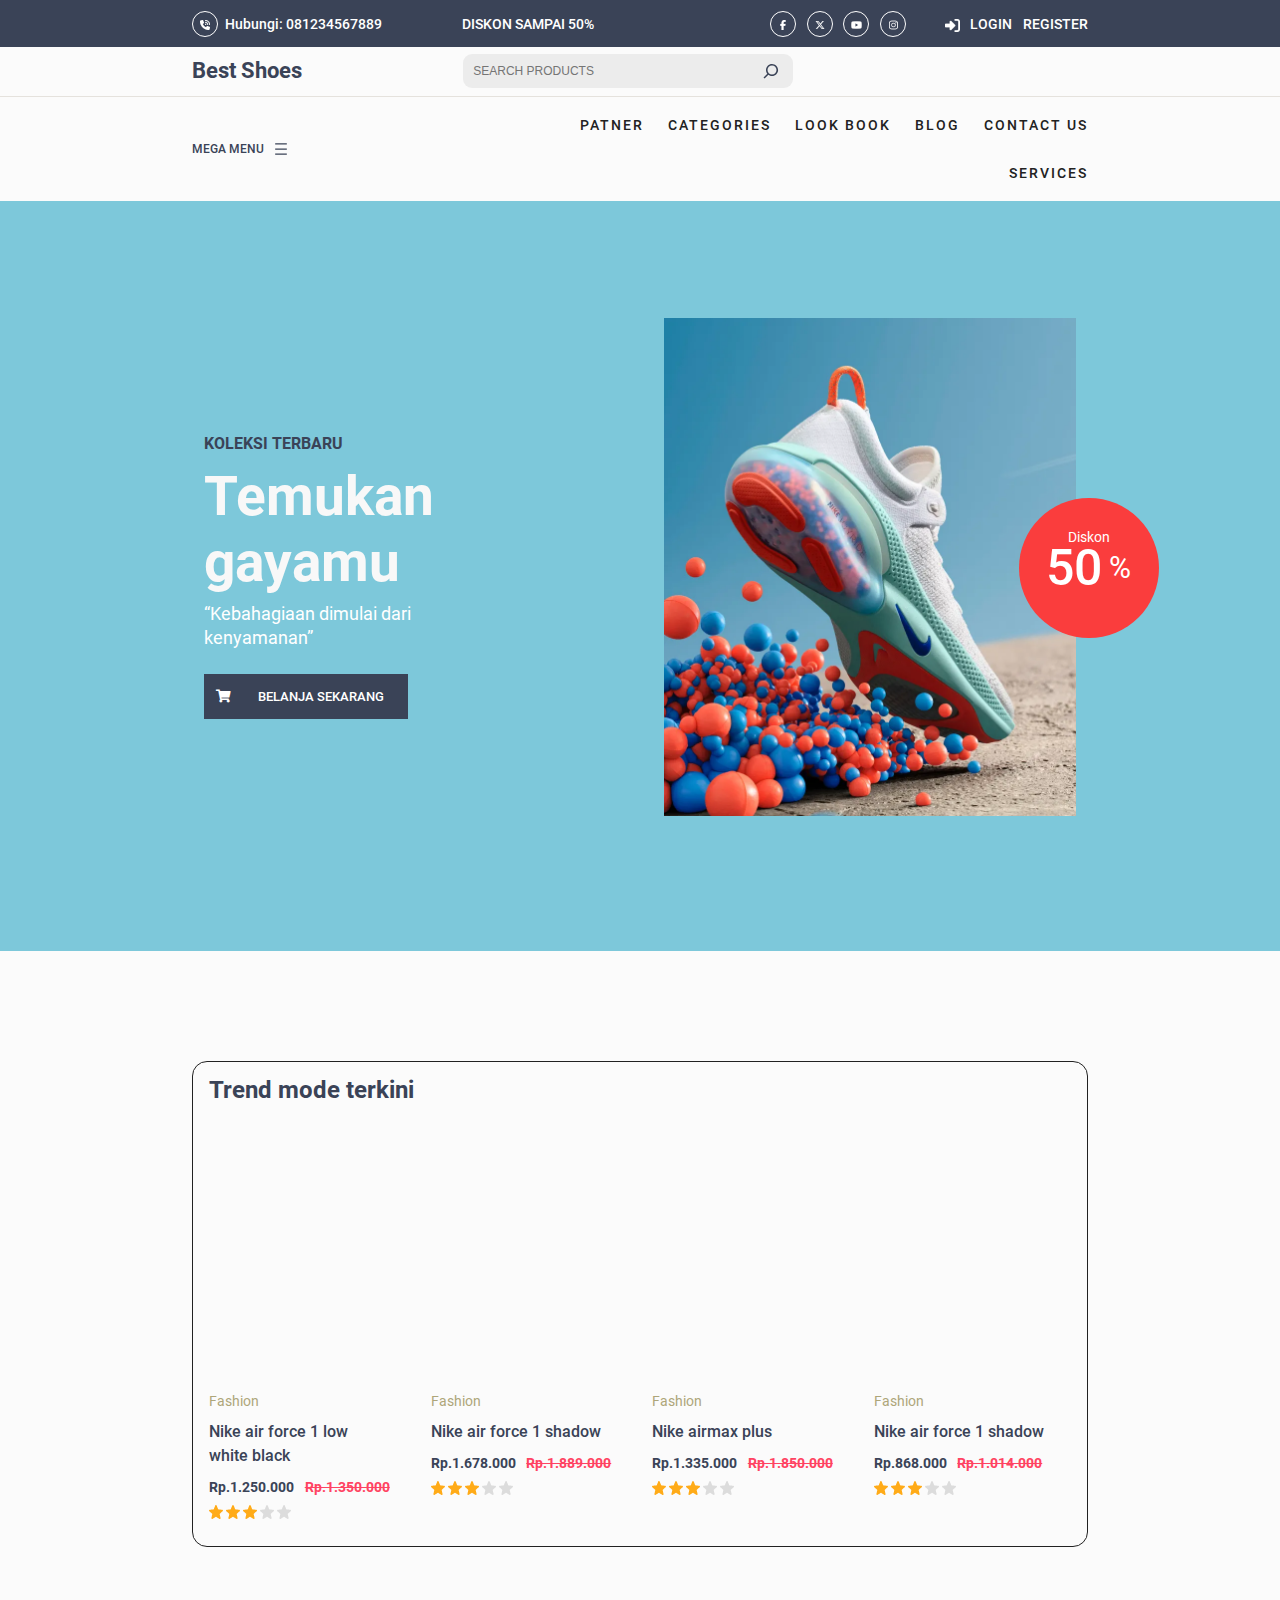
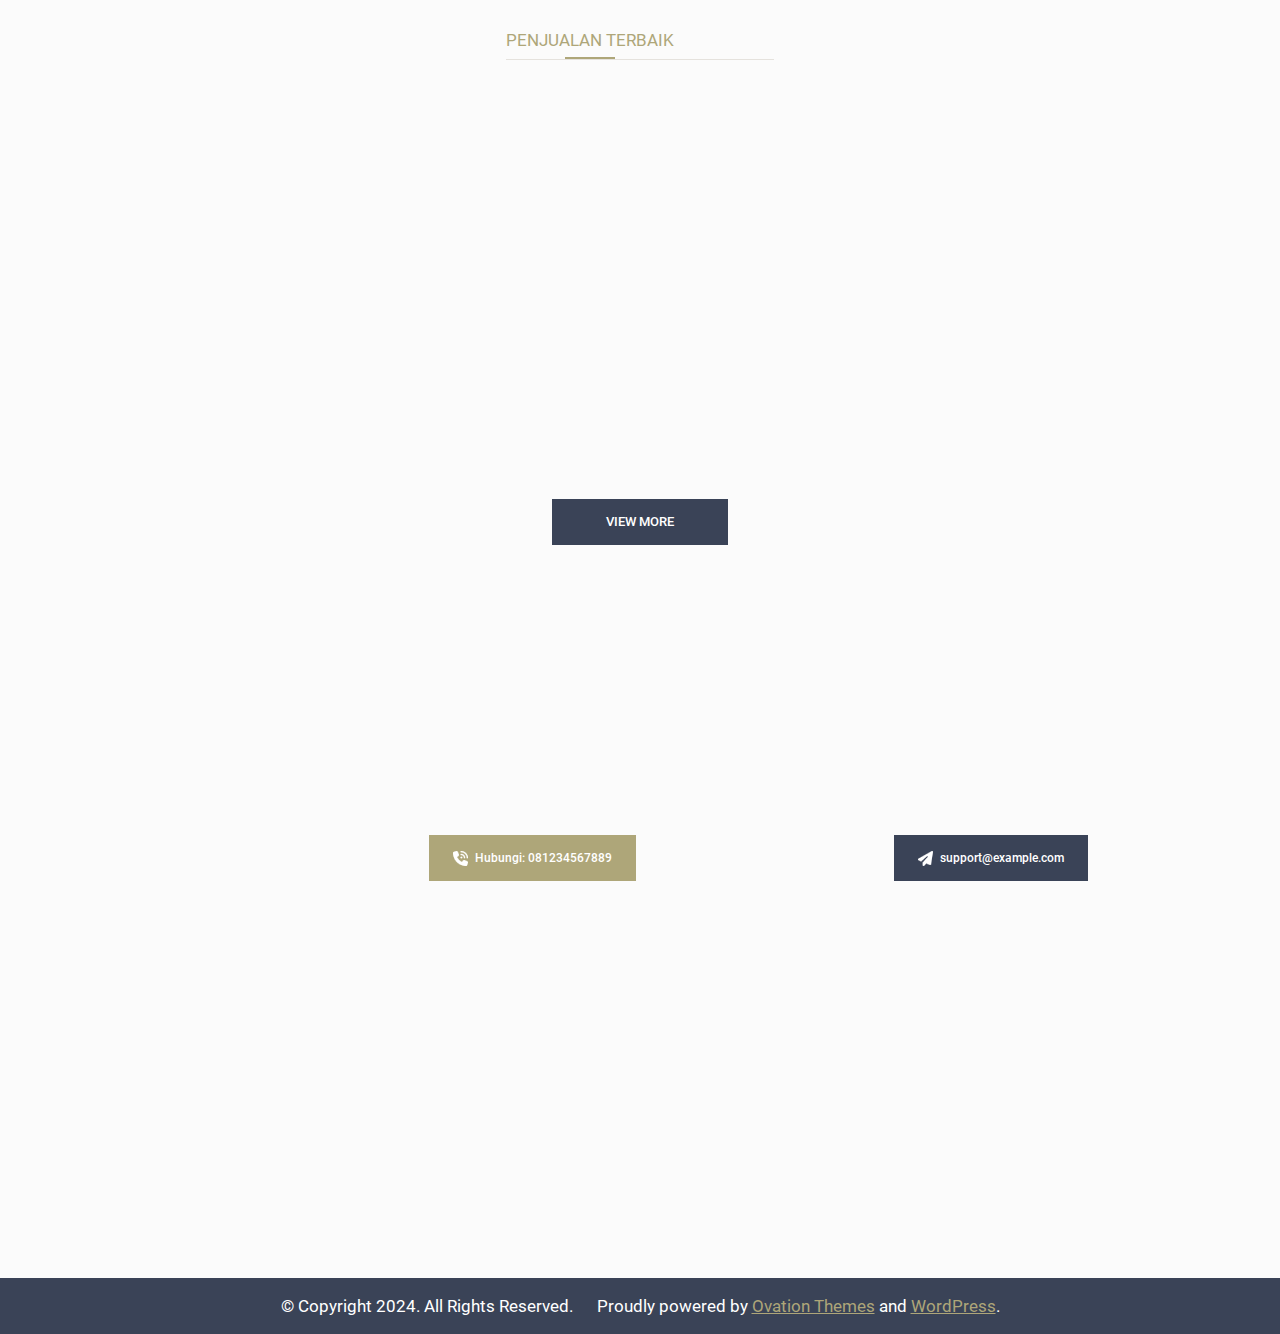
<file: index.html>
<!DOCTYPE html>
<html lang="id">
<head>
	<meta charset="UTF-8">
	<meta name="viewport" content="width=device-width, initial-scale=1">
<meta name="robots" content="noindex, nofollow">
<title>Best Shoes</title>
<link rel="alternate" type="application/rss+xml" title="Best Shoes &raquo; Feed" href="https://bestshoesweb.github.io/Best-Shoes/feed/">
<link rel="alternate" type="application/rss+xml" title="Best Shoes &raquo; Umpan Komentar" href="https://bestshoesweb.github.io/Best-Shoes/comments/feed/">
<script>
window._wpemojiSettings = {"baseUrl":"https:\/\/s.w.org\/images\/core\/emoji\/15.0.3\/72x72\/","ext":".png","svgUrl":"https:\/\/s.w.org\/images\/core\/emoji\/15.0.3\/svg\/","svgExt":".svg","source":{"concatemoji":"https:\/\/bestshoesweb.github.io\/Best-Shoes\/wp-includes\/js\/wp-emoji-release.min.js?ver=6.5.2"}};
/*! This file is auto-generated */
!function(i,n){var o,s,e;function c(e){try{var t={supportTests:e,timestamp:(new Date).valueOf()};sessionStorage.setItem(o,JSON.stringify(t))}catch(e){}}function p(e,t,n){e.clearRect(0,0,e.canvas.width,e.canvas.height),e.fillText(t,0,0);var t=new Uint32Array(e.getImageData(0,0,e.canvas.width,e.canvas.height).data),r=(e.clearRect(0,0,e.canvas.width,e.canvas.height),e.fillText(n,0,0),new Uint32Array(e.getImageData(0,0,e.canvas.width,e.canvas.height).data));return t.every(function(e,t){return e===r[t]})}function u(e,t,n){switch(t){case"flag":return n(e,"🏳️‍⚧️","🏳️​⚧️")?!1:!n(e,"🇺🇳","🇺​🇳")&&!n(e,"🏴󠁧󠁢󠁥󠁮󠁧󠁿","🏴​󠁧​󠁢​󠁥​󠁮​󠁧​󠁿");case"emoji":return!n(e,"🐦‍⬛","🐦​⬛")}return!1}function f(e,t,n){var r="undefined"!=typeof WorkerGlobalScope&&self instanceof WorkerGlobalScope?new OffscreenCanvas(300,150):i.createElement("canvas"),a=r.getContext("2d",{willReadFrequently:!0}),o=(a.textBaseline="top",a.font="600 32px Arial",{});return e.forEach(function(e){o[e]=t(a,e,n)}),o}function t(e){var t=i.createElement("script");t.src=e,t.defer=!0,i.head.appendChild(t)}"undefined"!=typeof Promise&&(o="wpEmojiSettingsSupports",s=["flag","emoji"],n.supports={everything:!0,everythingExceptFlag:!0},e=new Promise(function(e){i.addEventListener("DOMContentLoaded",e,{once:!0})}),new Promise(function(t){var n=function(){try{var e=JSON.parse(sessionStorage.getItem(o));if("object"==typeof e&&"number"==typeof e.timestamp&&(new Date).valueOf()<e.timestamp+604800&&"object"==typeof e.supportTests)return e.supportTests}catch(e){}return null}();if(!n){if("undefined"!=typeof Worker&&"undefined"!=typeof OffscreenCanvas&&"undefined"!=typeof URL&&URL.createObjectURL&&"undefined"!=typeof Blob)try{var e="postMessage("+f.toString()+"("+[JSON.stringify(s),u.toString(),p.toString()].join(",")+"));",r=new Blob([e],{type:"text/javascript"}),a=new Worker(URL.createObjectURL(r),{name:"wpTestEmojiSupports"});return void(a.onmessage=function(e){c(n=e.data),a.terminate(),t(n)})}catch(e){}c(n=f(s,u,p))}t(n)}).then(function(e){for(var t in e)n.supports[t]=e[t],n.supports.everything=n.supports.everything&&n.supports[t],"flag"!==t&&(n.supports.everythingExceptFlag=n.supports.everythingExceptFlag&&n.supports[t]);n.supports.everythingExceptFlag=n.supports.everythingExceptFlag&&!n.supports.flag,n.DOMReady=!1,n.readyCallback=function(){n.DOMReady=!0}}).then(function(){return e}).then(function(){var e;n.supports.everything||(n.readyCallback(),(e=n.source||{}).concatemoji?t(e.concatemoji):e.wpemoji&&e.twemoji&&(t(e.twemoji),t(e.wpemoji)))}))}((window,document),window._wpemojiSettings);
</script>
<link rel="stylesheet" id="wp-block-image-css" href="https://bestshoesweb.github.io/Best-Shoes/wp-includes/blocks/image/style.min.css?ver=6.5.2" media="all">
<style id="wp-block-image-theme-inline-css">.wp-block-image figcaption{color:#555;font-size:13px;text-align:center}.is-dark-theme .wp-block-image figcaption{color:#ffffffa6}.wp-block-image{margin:0 0 1em}</style>
<style id="wp-block-group-inline-css">.wp-block-group{box-sizing:border-box}</style>
<style id="wp-block-group-theme-inline-css">:where(.wp-block-group.has-background){padding:1.25em 2.375em}</style>
<style id="wp-block-paragraph-inline-css">.is-small-text{font-size:.875em}.is-regular-text{font-size:1em}.is-large-text{font-size:2.25em}.is-larger-text{font-size:3em}.has-drop-cap:not(:focus):first-letter{float:left;font-size:8.4em;font-style:normal;font-weight:100;line-height:.68;margin:.05em .1em 0 0;text-transform:uppercase}body.rtl .has-drop-cap:not(:focus):first-letter{float:none;margin-left:.1em}p.has-drop-cap.has-background{overflow:hidden}p.has-background{padding:1.25em 2.375em}:where(p.has-text-color:not(.has-link-color)) a{color:inherit}p.has-text-align-left[style*="writing-mode:vertical-lr"],p.has-text-align-right[style*="writing-mode:vertical-rl"]{rotate:180deg}</style>
<style id="wp-block-columns-inline-css">.wp-block-columns{align-items:normal!important;box-sizing:border-box;display:flex;flex-wrap:wrap!important}@media (min-width:782px){.wp-block-columns{flex-wrap:nowrap!important}}.wp-block-columns.are-vertically-aligned-top{align-items:flex-start}.wp-block-columns.are-vertically-aligned-center{align-items:center}.wp-block-columns.are-vertically-aligned-bottom{align-items:flex-end}@media (max-width:781px){.wp-block-columns:not(.is-not-stacked-on-mobile)>.wp-block-column{flex-basis:100%!important}}@media (min-width:782px){.wp-block-columns:not(.is-not-stacked-on-mobile)>.wp-block-column{flex-basis:0;flex-grow:1}.wp-block-columns:not(.is-not-stacked-on-mobile)>.wp-block-column[style*=flex-basis]{flex-grow:0}}.wp-block-columns.is-not-stacked-on-mobile{flex-wrap:nowrap!important}.wp-block-columns.is-not-stacked-on-mobile>.wp-block-column{flex-basis:0;flex-grow:1}.wp-block-columns.is-not-stacked-on-mobile>.wp-block-column[style*=flex-basis]{flex-grow:0}:where(.wp-block-columns){margin-bottom:1.75em}:where(.wp-block-columns.has-background){padding:1.25em 2.375em}.wp-block-column{flex-grow:1;min-width:0;overflow-wrap:break-word;word-break:break-word}.wp-block-column.is-vertically-aligned-top{align-self:flex-start}.wp-block-column.is-vertically-aligned-center{align-self:center}.wp-block-column.is-vertically-aligned-bottom{align-self:flex-end}.wp-block-column.is-vertically-aligned-stretch{align-self:stretch}.wp-block-column.is-vertically-aligned-bottom,.wp-block-column.is-vertically-aligned-center,.wp-block-column.is-vertically-aligned-top{width:100%}</style>
<style id="wp-block-site-title-inline-css">.wp-block-site-title a{color:inherit}</style>
<style id="wp-block-search-inline-css">.wp-block-search__button{margin-left:10px;word-break:normal}.wp-block-search__button.has-icon{line-height:0}.wp-block-search__button svg{height:1.25em;min-height:24px;min-width:24px;width:1.25em;fill:currentColor;vertical-align:text-bottom}:where(.wp-block-search__button){border:1px solid #ccc;padding:6px 10px}.wp-block-search__inside-wrapper{display:flex;flex:auto;flex-wrap:nowrap;max-width:100%}.wp-block-search__label{width:100%}.wp-block-search__input{-webkit-appearance:initial;appearance:none;border:1px solid #949494;flex-grow:1;margin-left:0;margin-right:0;min-width:3rem;padding:8px;text-decoration:unset!important}.wp-block-search.wp-block-search__button-only .wp-block-search__button{flex-shrink:0;margin-left:0;max-width:100%}.wp-block-search.wp-block-search__button-only .wp-block-search__button[aria-expanded=true]{max-width:calc(100% - 100px)}.wp-block-search.wp-block-search__button-only .wp-block-search__inside-wrapper{min-width:0!important;transition-property:width}.wp-block-search.wp-block-search__button-only .wp-block-search__input{flex-basis:100%;transition-duration:.3s}.wp-block-search.wp-block-search__button-only.wp-block-search__searchfield-hidden,.wp-block-search.wp-block-search__button-only.wp-block-search__searchfield-hidden .wp-block-search__inside-wrapper{overflow:hidden}.wp-block-search.wp-block-search__button-only.wp-block-search__searchfield-hidden .wp-block-search__input{border-left-width:0!important;border-right-width:0!important;flex-basis:0;flex-grow:0;margin:0;min-width:0!important;padding-left:0!important;padding-right:0!important;width:0!important}:where(.wp-block-search__button-inside .wp-block-search__inside-wrapper){border:1px solid #949494;box-sizing:border-box;padding:4px}:where(.wp-block-search__button-inside .wp-block-search__inside-wrapper) .wp-block-search__input{border:none;border-radius:0;padding:0 4px}:where(.wp-block-search__button-inside .wp-block-search__inside-wrapper) .wp-block-search__input:focus{outline:none}:where(.wp-block-search__button-inside .wp-block-search__inside-wrapper) :where(.wp-block-search__button){padding:4px 8px}.wp-block-search.aligncenter .wp-block-search__inside-wrapper{margin:auto}.wp-block[data-align=right] .wp-block-search.wp-block-search__button-only .wp-block-search__inside-wrapper{float:right}</style>
<style id="wp-block-search-theme-inline-css">.wp-block-search .wp-block-search__label{font-weight:700}.wp-block-search__button{border:1px solid #ccc;padding:.375em .625em}</style>
<style id="wp-block-page-list-inline-css">.wp-block-navigation .wp-block-page-list{align-items:var(--navigation-layout-align,initial);background-color:inherit;display:flex;flex-direction:var(--navigation-layout-direction,initial);flex-wrap:var(--navigation-layout-wrap,wrap);justify-content:var(--navigation-layout-justify,initial)}.wp-block-navigation .wp-block-navigation-item{background-color:inherit}</style>
<link rel="stylesheet" id="wp-block-navigation-css" href="https://bestshoesweb.github.io/Best-Shoes/wp-includes/blocks/navigation/style.min.css?ver=6.5.2" media="all">
<style id="wp-block-navigation-link-inline-css">.wp-block-navigation .wp-block-navigation-item__label{overflow-wrap:break-word}.wp-block-navigation .wp-block-navigation-item__description{display:none}.link-ui-tools{border-top:1px solid #f0f0f0;padding:8px}.link-ui-block-inserter{padding-top:8px}.link-ui-block-inserter__back{margin-left:8px;text-transform:uppercase}.components-popover-pointer-events-trap{background-color:initial;cursor:pointer;inset:0;position:fixed;z-index:1000000}</style>
<style id="wp-block-template-part-theme-inline-css">.wp-block-template-part.has-background{margin-bottom:0;margin-top:0;padding:1.25em 2.375em}</style>
<style id="wp-block-heading-inline-css">h1.has-background,h2.has-background,h3.has-background,h4.has-background,h5.has-background,h6.has-background{padding:1.25em 2.375em}h1.has-text-align-left[style*=writing-mode]:where([style*=vertical-lr]),h1.has-text-align-right[style*=writing-mode]:where([style*=vertical-rl]),h2.has-text-align-left[style*=writing-mode]:where([style*=vertical-lr]),h2.has-text-align-right[style*=writing-mode]:where([style*=vertical-rl]),h3.has-text-align-left[style*=writing-mode]:where([style*=vertical-lr]),h3.has-text-align-right[style*=writing-mode]:where([style*=vertical-rl]),h4.has-text-align-left[style*=writing-mode]:where([style*=vertical-lr]),h4.has-text-align-right[style*=writing-mode]:where([style*=vertical-rl]),h5.has-text-align-left[style*=writing-mode]:where([style*=vertical-lr]),h5.has-text-align-right[style*=writing-mode]:where([style*=vertical-rl]),h6.has-text-align-left[style*=writing-mode]:where([style*=vertical-lr]),h6.has-text-align-right[style*=writing-mode]:where([style*=vertical-rl]){rotate:180deg}</style>
<style id="wp-block-button-inline-css">.wp-block-button__link{box-sizing:border-box;cursor:pointer;display:inline-block;text-align:center;word-break:break-word}.wp-block-button__link.aligncenter{text-align:center}.wp-block-button__link.alignright{text-align:right}:where(.wp-block-button__link){border-radius:9999px;box-shadow:none;padding:calc(.667em + 2px) calc(1.333em + 2px);text-decoration:none}.wp-block-button[style*=text-decoration] .wp-block-button__link{text-decoration:inherit}.wp-block-buttons>.wp-block-button.has-custom-width{max-width:none}.wp-block-buttons>.wp-block-button.has-custom-width .wp-block-button__link{width:100%}.wp-block-buttons>.wp-block-button.has-custom-font-size .wp-block-button__link{font-size:inherit}.wp-block-buttons>.wp-block-button.wp-block-button__width-25{width:calc(25% - var(--wp--style--block-gap, .5em)*.75)}.wp-block-buttons>.wp-block-button.wp-block-button__width-50{width:calc(50% - var(--wp--style--block-gap, .5em)*.5)}.wp-block-buttons>.wp-block-button.wp-block-button__width-75{width:calc(75% - var(--wp--style--block-gap, .5em)*.25)}.wp-block-buttons>.wp-block-button.wp-block-button__width-100{flex-basis:100%;width:100%}.wp-block-buttons.is-vertical>.wp-block-button.wp-block-button__width-25{width:25%}.wp-block-buttons.is-vertical>.wp-block-button.wp-block-button__width-50{width:50%}.wp-block-buttons.is-vertical>.wp-block-button.wp-block-button__width-75{width:75%}.wp-block-button.is-style-squared,.wp-block-button__link.wp-block-button.is-style-squared{border-radius:0}.wp-block-button.no-border-radius,.wp-block-button__link.no-border-radius{border-radius:0!important}.wp-block-button .wp-block-button__link:where(.is-style-outline),.wp-block-button:where(.is-style-outline)>.wp-block-button__link{border:2px solid;padding:.667em 1.333em}.wp-block-button .wp-block-button__link:where(.is-style-outline):not(.has-text-color),.wp-block-button:where(.is-style-outline)>.wp-block-button__link:not(.has-text-color){color:currentColor}.wp-block-button .wp-block-button__link:where(.is-style-outline):not(.has-background),.wp-block-button:where(.is-style-outline)>.wp-block-button__link:not(.has-background){background-color:initial;background-image:none}.wp-block-button .wp-block-button__link:where(.has-border-color){border-width:initial}.wp-block-button .wp-block-button__link:where([style*=border-top-color]){border-top-width:medium}.wp-block-button .wp-block-button__link:where([style*=border-right-color]){border-right-width:medium}.wp-block-button .wp-block-button__link:where([style*=border-bottom-color]){border-bottom-width:medium}.wp-block-button .wp-block-button__link:where([style*=border-left-color]){border-left-width:medium}.wp-block-button .wp-block-button__link:where([style*=border-style]){border-width:initial}.wp-block-button .wp-block-button__link:where([style*=border-top-style]){border-top-width:medium}.wp-block-button .wp-block-button__link:where([style*=border-right-style]){border-right-width:medium}.wp-block-button .wp-block-button__link:where([style*=border-bottom-style]){border-bottom-width:medium}.wp-block-button .wp-block-button__link:where([style*=border-left-style]){border-left-width:medium}</style>
<style id="wp-block-buttons-inline-css">.wp-block-buttons.is-vertical{flex-direction:column}.wp-block-buttons.is-vertical>.wp-block-button:last-child{margin-bottom:0}.wp-block-buttons>.wp-block-button{display:inline-block;margin:0}.wp-block-buttons.is-content-justification-left{justify-content:flex-start}.wp-block-buttons.is-content-justification-left.is-vertical{align-items:flex-start}.wp-block-buttons.is-content-justification-center{justify-content:center}.wp-block-buttons.is-content-justification-center.is-vertical{align-items:center}.wp-block-buttons.is-content-justification-right{justify-content:flex-end}.wp-block-buttons.is-content-justification-right.is-vertical{align-items:flex-end}.wp-block-buttons.is-content-justification-space-between{justify-content:space-between}.wp-block-buttons.aligncenter{text-align:center}.wp-block-buttons:not(.is-content-justification-space-between,.is-content-justification-right,.is-content-justification-left,.is-content-justification-center) .wp-block-button.aligncenter{margin-left:auto;margin-right:auto;width:100%}.wp-block-buttons[style*=text-decoration] .wp-block-button,.wp-block-buttons[style*=text-decoration] .wp-block-button__link{text-decoration:inherit}.wp-block-buttons.has-custom-font-size .wp-block-button__link{font-size:inherit}.wp-block-button.aligncenter{text-align:center}</style>
<link rel="stylesheet" id="wp-block-cover-css" href="https://bestshoesweb.github.io/Best-Shoes/wp-includes/blocks/cover/style.min.css?ver=6.5.2" media="all">
<style id="wp-block-spacer-inline-css">.wp-block-spacer{clear:both}</style>
<style id="wp-emoji-styles-inline-css">img.wp-smiley, img.emoji {
		display: inline !important;
		border: none !important;
		box-shadow: none !important;
		height: 1em !important;
		width: 1em !important;
		margin: 0 0.07em !important;
		vertical-align: -0.1em !important;
		background: none !important;
		padding: 0 !important;
	}</style>
<style id="wp-block-library-inline-css">:root{--wp-admin-theme-color:#007cba;--wp-admin-theme-color--rgb:0,124,186;--wp-admin-theme-color-darker-10:#006ba1;--wp-admin-theme-color-darker-10--rgb:0,107,161;--wp-admin-theme-color-darker-20:#005a87;--wp-admin-theme-color-darker-20--rgb:0,90,135;--wp-admin-border-width-focus:2px;--wp-block-synced-color:#7a00df;--wp-block-synced-color--rgb:122,0,223;--wp-bound-block-color:#9747ff}@media (min-resolution:192dpi){:root{--wp-admin-border-width-focus:1.5px}}.wp-element-button{cursor:pointer}:root{--wp--preset--font-size--normal:16px;--wp--preset--font-size--huge:42px}:root .has-very-light-gray-background-color{background-color:#eee}:root .has-very-dark-gray-background-color{background-color:#313131}:root .has-very-light-gray-color{color:#eee}:root .has-very-dark-gray-color{color:#313131}:root .has-vivid-green-cyan-to-vivid-cyan-blue-gradient-background{background:linear-gradient(135deg,#00d084,#0693e3)}:root .has-purple-crush-gradient-background{background:linear-gradient(135deg,#34e2e4,#4721fb 50%,#ab1dfe)}:root .has-hazy-dawn-gradient-background{background:linear-gradient(135deg,#faaca8,#dad0ec)}:root .has-subdued-olive-gradient-background{background:linear-gradient(135deg,#fafae1,#67a671)}:root .has-atomic-cream-gradient-background{background:linear-gradient(135deg,#fdd79a,#004a59)}:root .has-nightshade-gradient-background{background:linear-gradient(135deg,#330968,#31cdcf)}:root .has-midnight-gradient-background{background:linear-gradient(135deg,#020381,#2874fc)}.has-regular-font-size{font-size:1em}.has-larger-font-size{font-size:2.625em}.has-normal-font-size{font-size:var(--wp--preset--font-size--normal)}.has-huge-font-size{font-size:var(--wp--preset--font-size--huge)}.has-text-align-center{text-align:center}.has-text-align-left{text-align:left}.has-text-align-right{text-align:right}#end-resizable-editor-section{display:none}.aligncenter{clear:both}.items-justified-left{justify-content:flex-start}.items-justified-center{justify-content:center}.items-justified-right{justify-content:flex-end}.items-justified-space-between{justify-content:space-between}.screen-reader-text{border:0;clip:rect(1px,1px,1px,1px);-webkit-clip-path:inset(50%);clip-path:inset(50%);height:1px;margin:-1px;overflow:hidden;padding:0;position:absolute;width:1px;word-wrap:normal!important}.screen-reader-text:focus{background-color:#ddd;clip:auto!important;-webkit-clip-path:none;clip-path:none;color:#444;display:block;font-size:1em;height:auto;left:5px;line-height:normal;padding:15px 23px 14px;text-decoration:none;top:5px;width:auto;z-index:100000}html :where(.has-border-color){border-style:solid}html :where([style*=border-top-color]){border-top-style:solid}html :where([style*=border-right-color]){border-right-style:solid}html :where([style*=border-bottom-color]){border-bottom-style:solid}html :where([style*=border-left-color]){border-left-style:solid}html :where([style*=border-width]){border-style:solid}html :where([style*=border-top-width]){border-top-style:solid}html :where([style*=border-right-width]){border-right-style:solid}html :where([style*=border-bottom-width]){border-bottom-style:solid}html :where([style*=border-left-width]){border-left-style:solid}html :where(img[class*=wp-image-]){height:auto;max-width:100%}:where(figure){margin:0 0 1em}html :where(.is-position-sticky){--wp-admin--admin-bar--position-offset:var(--wp-admin--admin-bar--height,0px)}@media screen and (max-width:600px){html :where(.is-position-sticky){--wp-admin--admin-bar--position-offset:0px}}</style>
<style id="global-styles-inline-css">body{--wp--preset--color--black: #000000;--wp--preset--color--cyan-bluish-gray: #abb8c3;--wp--preset--color--white: #ffffff;--wp--preset--color--pale-pink: #f78da7;--wp--preset--color--vivid-red: #cf2e2e;--wp--preset--color--luminous-vivid-orange: #ff6900;--wp--preset--color--luminous-vivid-amber: #fcb900;--wp--preset--color--light-green-cyan: #7bdcb5;--wp--preset--color--vivid-green-cyan: #00d084;--wp--preset--color--pale-cyan-blue: #8ed1fc;--wp--preset--color--vivid-cyan-blue: #0693e3;--wp--preset--color--vivid-purple: #9b51e0;--wp--preset--color--base: #fbfbfb;--wp--preset--color--body-text: #777777;--wp--preset--color--section-bg: #f8f8f8;--wp--preset--color--heading: #3A4357;--wp--preset--color--primary: #7DC8DA;--wp--preset--color--secondary: #aea679;--wp--preset--gradient--vivid-cyan-blue-to-vivid-purple: linear-gradient(135deg,rgba(6,147,227,1) 0%,rgb(155,81,224) 100%);--wp--preset--gradient--light-green-cyan-to-vivid-green-cyan: linear-gradient(135deg,rgb(122,220,180) 0%,rgb(0,208,130) 100%);--wp--preset--gradient--luminous-vivid-amber-to-luminous-vivid-orange: linear-gradient(135deg,rgba(252,185,0,1) 0%,rgba(255,105,0,1) 100%);--wp--preset--gradient--luminous-vivid-orange-to-vivid-red: linear-gradient(135deg,rgba(255,105,0,1) 0%,rgb(207,46,46) 100%);--wp--preset--gradient--very-light-gray-to-cyan-bluish-gray: linear-gradient(135deg,rgb(238,238,238) 0%,rgb(169,184,195) 100%);--wp--preset--gradient--cool-to-warm-spectrum: linear-gradient(135deg,rgb(74,234,220) 0%,rgb(151,120,209) 20%,rgb(207,42,186) 40%,rgb(238,44,130) 60%,rgb(251,105,98) 80%,rgb(254,248,76) 100%);--wp--preset--gradient--blush-light-purple: linear-gradient(135deg,rgb(255,206,236) 0%,rgb(152,150,240) 100%);--wp--preset--gradient--blush-bordeaux: linear-gradient(135deg,rgb(254,205,165) 0%,rgb(254,45,45) 50%,rgb(107,0,62) 100%);--wp--preset--gradient--luminous-dusk: linear-gradient(135deg,rgb(255,203,112) 0%,rgb(199,81,192) 50%,rgb(65,88,208) 100%);--wp--preset--gradient--pale-ocean: linear-gradient(135deg,rgb(255,245,203) 0%,rgb(182,227,212) 50%,rgb(51,167,181) 100%);--wp--preset--gradient--electric-grass: linear-gradient(135deg,rgb(202,248,128) 0%,rgb(113,206,126) 100%);--wp--preset--gradient--midnight: linear-gradient(135deg,rgb(2,3,129) 0%,rgb(40,116,252) 100%);--wp--preset--font-size--small: 16px;--wp--preset--font-size--medium: 18px;--wp--preset--font-size--large: 26px;--wp--preset--font-size--x-large: 42px;--wp--preset--font-size--body-text: 17px;--wp--preset--font-size--extra-small: 14px;--wp--preset--font-size--regular: 22px;--wp--preset--font-size--extra-large: 32px;--wp--preset--font-size--big: clamp(1.875rem, 1.725rem + 0.75vw, 2.625rem);;--wp--preset--font-size--huge: clamp(40px, calc(2.25rem + ((1vw - 3.2px) * 2.375)), 74px);;--wp--preset--font-size--gigantic: clamp(42px, calc(2.625rem + ((1vw - 3.2px) * 2.75)), 86px);;--wp--preset--font-size--banner-title: clamp(2rem, 1.6rem + 2vw, 4rem);;--wp--preset--font-family--roboto: "Roboto", sans-serif;--wp--preset--font-family--poppins: "Poppins", sans-serif;--wp--preset--spacing--20: 0.44rem;--wp--preset--spacing--30: 0.67rem;--wp--preset--spacing--40: 1rem;--wp--preset--spacing--50: 1.5rem;--wp--preset--spacing--60: 2.25rem;--wp--preset--spacing--70: 3.38rem;--wp--preset--spacing--80: 5.06rem;--wp--preset--shadow--natural: 6px 6px 9px rgba(0, 0, 0, 0.2);--wp--preset--shadow--deep: 12px 12px 50px rgba(0, 0, 0, 0.4);--wp--preset--shadow--sharp: 6px 6px 0px rgba(0, 0, 0, 0.2);--wp--preset--shadow--outlined: 6px 6px 0px -3px rgba(255, 255, 255, 1), 6px 6px rgba(0, 0, 0, 1);--wp--preset--shadow--crisp: 6px 6px 0px rgba(0, 0, 0, 1);}body { margin: 0;--wp--style--global--content-size: 999px;--wp--style--global--wide-size: 1170px; }.wp-site-blocks { padding-top: var(--wp--style--root--padding-top); padding-bottom: var(--wp--style--root--padding-bottom); }.has-global-padding { padding-right: var(--wp--style--root--padding-right); padding-left: var(--wp--style--root--padding-left); }.has-global-padding :where(.has-global-padding:not(.wp-block-block)) { padding-right: 0; padding-left: 0; }.has-global-padding > .alignfull { margin-right: calc(var(--wp--style--root--padding-right) * -1); margin-left: calc(var(--wp--style--root--padding-left) * -1); }.has-global-padding :where(.has-global-padding:not(.wp-block-block)) > .alignfull { margin-right: 0; margin-left: 0; }.has-global-padding > .alignfull:where(:not(.has-global-padding):not(.is-layout-flex):not(.is-layout-grid)) > :where([class*="wp-block-"]:not(.alignfull):not([class*="__"]),p,h1,h2,h3,h4,h5,h6,ul,ol) { padding-right: var(--wp--style--root--padding-right); padding-left: var(--wp--style--root--padding-left); }.has-global-padding :where(.has-global-padding) > .alignfull:where(:not(.has-global-padding)) > :where([class*="wp-block-"]:not(.alignfull):not([class*="__"]),p,h1,h2,h3,h4,h5,h6,ul,ol) { padding-right: 0; padding-left: 0; }.wp-site-blocks > .alignleft { float: left; margin-right: 2em; }.wp-site-blocks > .alignright { float: right; margin-left: 2em; }.wp-site-blocks > .aligncenter { justify-content: center; margin-left: auto; margin-right: auto; }:where(.wp-site-blocks) > * { margin-block-start: 24px; margin-block-end: 0; }:where(.wp-site-blocks) > :first-child:first-child { margin-block-start: 0; }:where(.wp-site-blocks) > :last-child:last-child { margin-block-end: 0; }body { --wp--style--block-gap: 24px; }:where(body .is-layout-flow)  > :first-child:first-child{margin-block-start: 0;}:where(body .is-layout-flow)  > :last-child:last-child{margin-block-end: 0;}:where(body .is-layout-flow)  > *{margin-block-start: 24px;margin-block-end: 0;}:where(body .is-layout-constrained)  > :first-child:first-child{margin-block-start: 0;}:where(body .is-layout-constrained)  > :last-child:last-child{margin-block-end: 0;}:where(body .is-layout-constrained)  > *{margin-block-start: 24px;margin-block-end: 0;}:where(body .is-layout-flex) {gap: 24px;}:where(body .is-layout-grid) {gap: 24px;}body .is-layout-flow > .alignleft{float: left;margin-inline-start: 0;margin-inline-end: 2em;}body .is-layout-flow > .alignright{float: right;margin-inline-start: 2em;margin-inline-end: 0;}body .is-layout-flow > .aligncenter{margin-left: auto !important;margin-right: auto !important;}body .is-layout-constrained > .alignleft{float: left;margin-inline-start: 0;margin-inline-end: 2em;}body .is-layout-constrained > .alignright{float: right;margin-inline-start: 2em;margin-inline-end: 0;}body .is-layout-constrained > .aligncenter{margin-left: auto !important;margin-right: auto !important;}body .is-layout-constrained > :where(:not(.alignleft):not(.alignright):not(.alignfull)){max-width: var(--wp--style--global--content-size);margin-left: auto !important;margin-right: auto !important;}body .is-layout-constrained > .alignwide{max-width: var(--wp--style--global--wide-size);}body .is-layout-flex{display: flex;}body .is-layout-flex{flex-wrap: wrap;align-items: center;}body .is-layout-flex > *{margin: 0;}body .is-layout-grid{display: grid;}body .is-layout-grid > *{margin: 0;}body{background-color: var(--wp--preset--color--base);color: var(--wp--preset--color--body-text);font-family: var(--wp--preset--font-family--roboto);font-size: var(--wp--preset--font-size--body-text);font-weight: 400;line-height: 1.5rem;margin-top: 0;margin-right: 0;margin-bottom: 0;margin-left: 0;--wp--style--root--padding-top: 0;--wp--style--root--padding-right: 0;--wp--style--root--padding-bottom: 0;--wp--style--root--padding-left: 0;}a:where(:not(.wp-element-button)){color: var(--wp--preset--color--heading);text-decoration: underline;}a:where(:not(.wp-element-button)):hover{color: var(--wp--preset--color--primary);}a:where(:not(.wp-element-button)):focus{color: var(--wp--preset--color--primary);outline-style: dotted;outline-width: 1px;}h1, h2, h3, h4, h5, h6{color: var(--wp--preset--color--heading);font-family: var(--wp--preset--font-family--roboto);font-weight: 600;}h1{font-size: 50px;line-height: 1.5;}h2{font-size: 44px;line-height: 1.3;}h3{font-size: 28px;}h4{font-size: 25px;}h5{font-size: 22px;}h6{font-size: 18px;}.wp-element-button, .wp-block-button__link{background-color: var(--wp--preset--color--heading);border-width: 0;color: var(--wp--preset--color--white);font-family: inherit;font-size: inherit;line-height: inherit;padding: calc(0.667em + 2px) calc(1.333em + 2px);text-decoration: none;}.wp-element-button:hover, .wp-block-button__link:hover{background-color: var(--wp--preset--color--primary);color: var(--wp--preset--color--white);}.has-black-color{color: var(--wp--preset--color--black) !important;}.has-cyan-bluish-gray-color{color: var(--wp--preset--color--cyan-bluish-gray) !important;}.has-white-color{color: var(--wp--preset--color--white) !important;}.has-pale-pink-color{color: var(--wp--preset--color--pale-pink) !important;}.has-vivid-red-color{color: var(--wp--preset--color--vivid-red) !important;}.has-luminous-vivid-orange-color{color: var(--wp--preset--color--luminous-vivid-orange) !important;}.has-luminous-vivid-amber-color{color: var(--wp--preset--color--luminous-vivid-amber) !important;}.has-light-green-cyan-color{color: var(--wp--preset--color--light-green-cyan) !important;}.has-vivid-green-cyan-color{color: var(--wp--preset--color--vivid-green-cyan) !important;}.has-pale-cyan-blue-color{color: var(--wp--preset--color--pale-cyan-blue) !important;}.has-vivid-cyan-blue-color{color: var(--wp--preset--color--vivid-cyan-blue) !important;}.has-vivid-purple-color{color: var(--wp--preset--color--vivid-purple) !important;}.has-base-color{color: var(--wp--preset--color--base) !important;}.has-body-text-color{color: var(--wp--preset--color--body-text) !important;}.has-section-bg-color{color: var(--wp--preset--color--section-bg) !important;}.has-heading-color{color: var(--wp--preset--color--heading) !important;}.has-primary-color{color: var(--wp--preset--color--primary) !important;}.has-secondary-color{color: var(--wp--preset--color--secondary) !important;}.has-black-background-color{background-color: var(--wp--preset--color--black) !important;}.has-cyan-bluish-gray-background-color{background-color: var(--wp--preset--color--cyan-bluish-gray) !important;}.has-white-background-color{background-color: var(--wp--preset--color--white) !important;}.has-pale-pink-background-color{background-color: var(--wp--preset--color--pale-pink) !important;}.has-vivid-red-background-color{background-color: var(--wp--preset--color--vivid-red) !important;}.has-luminous-vivid-orange-background-color{background-color: var(--wp--preset--color--luminous-vivid-orange) !important;}.has-luminous-vivid-amber-background-color{background-color: var(--wp--preset--color--luminous-vivid-amber) !important;}.has-light-green-cyan-background-color{background-color: var(--wp--preset--color--light-green-cyan) !important;}.has-vivid-green-cyan-background-color{background-color: var(--wp--preset--color--vivid-green-cyan) !important;}.has-pale-cyan-blue-background-color{background-color: var(--wp--preset--color--pale-cyan-blue) !important;}.has-vivid-cyan-blue-background-color{background-color: var(--wp--preset--color--vivid-cyan-blue) !important;}.has-vivid-purple-background-color{background-color: var(--wp--preset--color--vivid-purple) !important;}.has-base-background-color{background-color: var(--wp--preset--color--base) !important;}.has-body-text-background-color{background-color: var(--wp--preset--color--body-text) !important;}.has-section-bg-background-color{background-color: var(--wp--preset--color--section-bg) !important;}.has-heading-background-color{background-color: var(--wp--preset--color--heading) !important;}.has-primary-background-color{background-color: var(--wp--preset--color--primary) !important;}.has-secondary-background-color{background-color: var(--wp--preset--color--secondary) !important;}.has-black-border-color{border-color: var(--wp--preset--color--black) !important;}.has-cyan-bluish-gray-border-color{border-color: var(--wp--preset--color--cyan-bluish-gray) !important;}.has-white-border-color{border-color: var(--wp--preset--color--white) !important;}.has-pale-pink-border-color{border-color: var(--wp--preset--color--pale-pink) !important;}.has-vivid-red-border-color{border-color: var(--wp--preset--color--vivid-red) !important;}.has-luminous-vivid-orange-border-color{border-color: var(--wp--preset--color--luminous-vivid-orange) !important;}.has-luminous-vivid-amber-border-color{border-color: var(--wp--preset--color--luminous-vivid-amber) !important;}.has-light-green-cyan-border-color{border-color: var(--wp--preset--color--light-green-cyan) !important;}.has-vivid-green-cyan-border-color{border-color: var(--wp--preset--color--vivid-green-cyan) !important;}.has-pale-cyan-blue-border-color{border-color: var(--wp--preset--color--pale-cyan-blue) !important;}.has-vivid-cyan-blue-border-color{border-color: var(--wp--preset--color--vivid-cyan-blue) !important;}.has-vivid-purple-border-color{border-color: var(--wp--preset--color--vivid-purple) !important;}.has-base-border-color{border-color: var(--wp--preset--color--base) !important;}.has-body-text-border-color{border-color: var(--wp--preset--color--body-text) !important;}.has-section-bg-border-color{border-color: var(--wp--preset--color--section-bg) !important;}.has-heading-border-color{border-color: var(--wp--preset--color--heading) !important;}.has-primary-border-color{border-color: var(--wp--preset--color--primary) !important;}.has-secondary-border-color{border-color: var(--wp--preset--color--secondary) !important;}.has-vivid-cyan-blue-to-vivid-purple-gradient-background{background: var(--wp--preset--gradient--vivid-cyan-blue-to-vivid-purple) !important;}.has-light-green-cyan-to-vivid-green-cyan-gradient-background{background: var(--wp--preset--gradient--light-green-cyan-to-vivid-green-cyan) !important;}.has-luminous-vivid-amber-to-luminous-vivid-orange-gradient-background{background: var(--wp--preset--gradient--luminous-vivid-amber-to-luminous-vivid-orange) !important;}.has-luminous-vivid-orange-to-vivid-red-gradient-background{background: var(--wp--preset--gradient--luminous-vivid-orange-to-vivid-red) !important;}.has-very-light-gray-to-cyan-bluish-gray-gradient-background{background: var(--wp--preset--gradient--very-light-gray-to-cyan-bluish-gray) !important;}.has-cool-to-warm-spectrum-gradient-background{background: var(--wp--preset--gradient--cool-to-warm-spectrum) !important;}.has-blush-light-purple-gradient-background{background: var(--wp--preset--gradient--blush-light-purple) !important;}.has-blush-bordeaux-gradient-background{background: var(--wp--preset--gradient--blush-bordeaux) !important;}.has-luminous-dusk-gradient-background{background: var(--wp--preset--gradient--luminous-dusk) !important;}.has-pale-ocean-gradient-background{background: var(--wp--preset--gradient--pale-ocean) !important;}.has-electric-grass-gradient-background{background: var(--wp--preset--gradient--electric-grass) !important;}.has-midnight-gradient-background{background: var(--wp--preset--gradient--midnight) !important;}.has-small-font-size{font-size: var(--wp--preset--font-size--small) !important;}.has-medium-font-size{font-size: var(--wp--preset--font-size--medium) !important;}.has-large-font-size{font-size: var(--wp--preset--font-size--large) !important;}.has-x-large-font-size{font-size: var(--wp--preset--font-size--x-large) !important;}.has-body-text-font-size{font-size: var(--wp--preset--font-size--body-text) !important;}.has-extra-small-font-size{font-size: var(--wp--preset--font-size--extra-small) !important;}.has-regular-font-size{font-size: var(--wp--preset--font-size--regular) !important;}.has-extra-large-font-size{font-size: var(--wp--preset--font-size--extra-large) !important;}.has-big-font-size{font-size: var(--wp--preset--font-size--big) !important;}.has-huge-font-size{font-size: var(--wp--preset--font-size--huge) !important;}.has-gigantic-font-size{font-size: var(--wp--preset--font-size--gigantic) !important;}.has-banner-title-font-size{font-size: var(--wp--preset--font-size--banner-title) !important;}.has-roboto-font-family{font-family: var(--wp--preset--font-family--roboto) !important;}.has-poppins-font-family{font-family: var(--wp--preset--font-family--poppins) !important;}
.wp-block-navigation{color: var(--wp--preset--color--white);;font-weight: 600;letter-spacing: 2px;}
.wp-block-navigation a:where(:not(.wp-element-button)){color: inherit;}
.wp-block-navigation a:where(:not(.wp-element-button)):hover{color: var(--wp--preset--color--primary);;}
.wp-block-navigation a:where(:not(.wp-element-button)):focus{color: var(--wp--preset--color--primary);;}
.wp-block-navigation a:where(:not(.wp-element-button)):active{color: var(--wp--preset--color--primary);;}
.wp-block-site-title{font-size: clamp(1.875rem, 1.661rem + 1.071vw, 2.625rem);;font-weight: 700;line-height: 1.2;}
.wp-block-site-title a:where(:not(.wp-element-button)){color: var(--wp--preset--color--white);;text-decoration: none;}</style>
<style id="core-block-supports-inline-css">.wp-elements-7e97c829742e6aa6b1b249ff564cfdd0 a:where(:not(.wp-element-button)){color:var(--wp--preset--color--white);}.wp-container-core-group-is-layout-2.wp-container-core-group-is-layout-2{flex-wrap:nowrap;gap:var(--wp--preset--spacing--20);justify-content:flex-start;}.wp-elements-790be70ca6a6635902137d47283ddfbd a:where(:not(.wp-element-button)){color:var(--wp--preset--color--white);}.wp-container-core-group-is-layout-7.wp-container-core-group-is-layout-7{flex-wrap:nowrap;gap:var(--wp--preset--spacing--30);justify-content:flex-end;}.wp-elements-040748d14e60c2c4def425d9f4b1624f a:where(:not(.wp-element-button)){color:var(--wp--preset--color--white);}.wp-elements-f9c812878df2f88b19ccaa3d2a06f9e3 a:where(:not(.wp-element-button)){color:var(--wp--preset--color--white);}.wp-container-core-group-is-layout-8.wp-container-core-group-is-layout-8{flex-wrap:nowrap;gap:var(--wp--preset--spacing--30);justify-content:flex-end;}.wp-container-core-columns-is-layout-1.wp-container-core-columns-is-layout-1{flex-wrap:nowrap;gap:var(--wp--preset--spacing--20) var(--wp--preset--spacing--20);}.wp-container-core-group-is-layout-9.wp-container-core-group-is-layout-9 > :where(:not(.alignleft):not(.alignright):not(.alignfull)){max-width:70%;margin-left:auto !important;margin-right:auto !important;}.wp-container-core-group-is-layout-9.wp-container-core-group-is-layout-9 > .alignwide{max-width:70%;}.wp-container-core-group-is-layout-9.wp-container-core-group-is-layout-9 .alignfull{max-width:none;}.wp-elements-d4b7765a6976059910beb3d17d131cef a:where(:not(.wp-element-button)){color:var(--wp--preset--color--heading);}.wp-container-core-group-is-layout-10.wp-container-core-group-is-layout-10{justify-content:flex-start;}.wp-container-core-columns-is-layout-2.wp-container-core-columns-is-layout-2{flex-wrap:nowrap;}.wp-container-core-group-is-layout-11.wp-container-core-group-is-layout-11 > :where(:not(.alignleft):not(.alignright):not(.alignfull)){max-width:70%;margin-left:auto !important;margin-right:auto !important;}.wp-container-core-group-is-layout-11.wp-container-core-group-is-layout-11 > .alignwide{max-width:70%;}.wp-container-core-group-is-layout-11.wp-container-core-group-is-layout-11 .alignfull{max-width:none;}.wp-container-core-group-is-layout-11.wp-container-core-group-is-layout-11 > .alignfull{margin-right:calc(0 * -1);margin-left:calc(0 * -1);}.wp-elements-923a66d27e2af2b10660f85f42a3e807 a:where(:not(.wp-element-button)){color:var(--wp--preset--color--heading);}.wp-container-core-group-is-layout-12.wp-container-core-group-is-layout-12{flex-wrap:nowrap;gap:var(--wp--preset--spacing--20);}.wp-container-core-navigation-is-layout-2.wp-container-core-navigation-is-layout-2{justify-content:flex-end;}.wp-container-core-columns-is-layout-3.wp-container-core-columns-is-layout-3{flex-wrap:nowrap;}.wp-container-core-group-is-layout-13.wp-container-core-group-is-layout-13 > :where(:not(.alignleft):not(.alignright):not(.alignfull)){max-width:70%;margin-left:auto !important;margin-right:auto !important;}.wp-container-core-group-is-layout-13.wp-container-core-group-is-layout-13 > .alignwide{max-width:70%;}.wp-container-core-group-is-layout-13.wp-container-core-group-is-layout-13 .alignfull{max-width:none;}.wp-container-core-group-is-layout-13.wp-container-core-group-is-layout-13 > .alignfull{margin-right:calc(0 * -1);margin-left:calc(0 * -1);}.wp-elements-ac4c945449cae7ec687432f870f4828c a:where(:not(.wp-element-button)){color:var(--wp--preset--color--heading);}.wp-elements-c0103ea458ee2d2d4baf9c72e4f614a6 a:where(:not(.wp-element-button)){color:var(--wp--preset--color--section-bg);}.wp-elements-c99c633d5c0d6e88a60edcaae8b083ec a:where(:not(.wp-element-button)){color:var(--wp--preset--color--white);}.wp-elements-ea11eac6b869c320a0165a1bec397ff2 a:where(:not(.wp-element-button)){color:var(--wp--preset--color--white);}.wp-elements-11731eb08eb026e0946b62943b3060d6 a:where(:not(.wp-element-button)){color:var(--wp--preset--color--white);}.wp-elements-2753861e196ebebfb3f2c841789ac2ba a:where(:not(.wp-element-button)){color:var(--wp--preset--color--white);}.wp-container-core-columns-is-layout-4.wp-container-core-columns-is-layout-4{flex-wrap:nowrap;gap:0 0;}.wp-container-core-columns-is-layout-5.wp-container-core-columns-is-layout-5{flex-wrap:nowrap;}.wp-container-core-cover-is-layout-1.wp-container-core-cover-is-layout-1 > :where(:not(.alignleft):not(.alignright):not(.alignfull)){max-width:70%;margin-left:auto !important;margin-right:auto !important;}.wp-container-core-cover-is-layout-1.wp-container-core-cover-is-layout-1 > .alignwide{max-width:70%;}.wp-container-core-cover-is-layout-1.wp-container-core-cover-is-layout-1 .alignfull{max-width:none;}.wp-container-core-group-is-layout-15.wp-container-core-group-is-layout-15 > :where(:not(.alignleft):not(.alignright):not(.alignfull)){max-width:100%;margin-left:auto !important;margin-right:auto !important;}.wp-container-core-group-is-layout-15.wp-container-core-group-is-layout-15 > .alignwide{max-width:100%;}.wp-container-core-group-is-layout-15.wp-container-core-group-is-layout-15 .alignfull{max-width:none;}.wp-container-core-group-is-layout-15.wp-container-core-group-is-layout-15 > .alignfull{margin-right:calc(0 * -1);margin-left:calc(0 * -1);}.wp-elements-53e65f62d74c0b0bcbab0478101df721 a:where(:not(.wp-element-button)){color:var(--wp--preset--color--white);}.wp-elements-610ee27aa7960251b96daab7aab07f08 a:where(:not(.wp-element-button)){color:var(--wp--preset--color--white);}.wp-elements-8469f70df62315c92812a26f4e2a443d a:where(:not(.wp-element-button)){color:var(--wp--preset--color--white);}.wp-container-core-columns-is-layout-6.wp-container-core-columns-is-layout-6{flex-wrap:nowrap;gap:0 0;}.wp-elements-410ca650324d1660b8a813ff29a8005c a:where(:not(.wp-element-button)){color:#aea679;}.wp-elements-68685ad328ef064c1cb3e7b1a8216f14 a:where(:not(.wp-element-button)){color:var(--wp--preset--color--heading);}.wp-elements-28dc4e594139a3d23eae3f6c2f06dcb3 a:where(:not(.wp-element-button)){color:#ff4362;}.wp-container-core-group-is-layout-21.wp-container-core-group-is-layout-21{flex-wrap:nowrap;gap:var(--wp--preset--spacing--30);}.wp-container-core-columns-is-layout-7.wp-container-core-columns-is-layout-7{flex-wrap:nowrap;gap:var(--wp--preset--spacing--20) var(--wp--preset--spacing--20);}.wp-container-core-columns-is-layout-8.wp-container-core-columns-is-layout-8{flex-wrap:nowrap;gap:0 0;}.wp-elements-8266b978cc0cbc6bff8cfeb6822fb49d a:where(:not(.wp-element-button)){color:var(--wp--preset--color--heading);}.wp-elements-2cde98467edcb3904cd917781122a506 a:where(:not(.wp-element-button)){color:#ff4362;}.wp-container-core-group-is-layout-28.wp-container-core-group-is-layout-28{flex-wrap:nowrap;gap:var(--wp--preset--spacing--30);}.wp-container-core-columns-is-layout-9.wp-container-core-columns-is-layout-9{flex-wrap:nowrap;gap:var(--wp--preset--spacing--20) var(--wp--preset--spacing--20);}.wp-container-core-columns-is-layout-10.wp-container-core-columns-is-layout-10{flex-wrap:nowrap;gap:0 0;}.wp-elements-c93cdbc2877116cfd172e0ee2142194a a:where(:not(.wp-element-button)){color:var(--wp--preset--color--heading);}.wp-elements-774c160fa2d901000257251433da80a4 a:where(:not(.wp-element-button)){color:#ff4362;}.wp-container-core-group-is-layout-35.wp-container-core-group-is-layout-35{flex-wrap:nowrap;gap:var(--wp--preset--spacing--30);}.wp-container-core-columns-is-layout-11.wp-container-core-columns-is-layout-11{flex-wrap:nowrap;gap:var(--wp--preset--spacing--20) var(--wp--preset--spacing--20);}.wp-container-core-columns-is-layout-12.wp-container-core-columns-is-layout-12{flex-wrap:nowrap;gap:0 0;}.wp-elements-5c8cb4dfd88d2ec145fd2e76ea2afb95 a:where(:not(.wp-element-button)){color:var(--wp--preset--color--heading);}.wp-elements-2d6c55d18d9a95a773f2513672f0bc3a a:where(:not(.wp-element-button)){color:#ff4362;}.wp-container-core-group-is-layout-42.wp-container-core-group-is-layout-42{flex-wrap:nowrap;gap:var(--wp--preset--spacing--30);}.wp-container-core-columns-is-layout-13.wp-container-core-columns-is-layout-13{flex-wrap:nowrap;gap:var(--wp--preset--spacing--20) var(--wp--preset--spacing--20);}.wp-container-core-columns-is-layout-14.wp-container-core-columns-is-layout-14{flex-wrap:nowrap;}.wp-container-core-group-is-layout-45.wp-container-core-group-is-layout-45 > :where(:not(.alignleft):not(.alignright):not(.alignfull)){max-width:70%;margin-left:auto !important;margin-right:auto !important;}.wp-container-core-group-is-layout-45.wp-container-core-group-is-layout-45 > .alignwide{max-width:70%;}.wp-container-core-group-is-layout-45.wp-container-core-group-is-layout-45 .alignfull{max-width:none;}.wp-elements-6d2b8931e34cc715676fd620465054fc a:where(:not(.wp-element-button)){color:#aea679;}.wp-container-core-group-is-layout-47.wp-container-core-group-is-layout-47 > :where(:not(.alignleft):not(.alignright):not(.alignfull)){max-width:30%;margin-left:auto !important;margin-right:auto !important;}.wp-container-core-group-is-layout-47.wp-container-core-group-is-layout-47 > .alignwide{max-width:30%;}.wp-container-core-group-is-layout-47.wp-container-core-group-is-layout-47 .alignfull{max-width:none;}.wp-elements-ba739ad26043f0af929a333d804e7282 a:where(:not(.wp-element-button)){color:var(--wp--preset--color--heading);}.wp-elements-fb6bf9d6e68e425f840bc28f60fbdc68 a:where(:not(.wp-element-button)){color:#ff4362;}.wp-container-core-group-is-layout-52.wp-container-core-group-is-layout-52{flex-wrap:nowrap;gap:var(--wp--preset--spacing--30);}.wp-container-core-columns-is-layout-15.wp-container-core-columns-is-layout-15{flex-wrap:nowrap;gap:var(--wp--preset--spacing--20) var(--wp--preset--spacing--20);}.wp-elements-af290072f90ec41b56ebcd75051e2d6a a:where(:not(.wp-element-button)){color:var(--wp--preset--color--heading);}.wp-elements-16a330c8e87a9790916f2506fec09a61 a:where(:not(.wp-element-button)){color:#ff4362;}.wp-container-core-group-is-layout-58.wp-container-core-group-is-layout-58{flex-wrap:nowrap;gap:var(--wp--preset--spacing--30);}.wp-container-core-columns-is-layout-16.wp-container-core-columns-is-layout-16{flex-wrap:nowrap;gap:var(--wp--preset--spacing--20) var(--wp--preset--spacing--20);}.wp-elements-932e3d26e1c8111b524ea0229ebda782 a:where(:not(.wp-element-button)){color:var(--wp--preset--color--heading);}.wp-elements-22e648e13d8dfe624114d97e542cb92f a:where(:not(.wp-element-button)){color:#ff4362;}.wp-container-core-group-is-layout-64.wp-container-core-group-is-layout-64{flex-wrap:nowrap;gap:var(--wp--preset--spacing--30);}.wp-container-core-columns-is-layout-17.wp-container-core-columns-is-layout-17{flex-wrap:nowrap;gap:var(--wp--preset--spacing--20) var(--wp--preset--spacing--20);}.wp-elements-3aa9683dac11cf3e23cf99c8afcecfcf a:where(:not(.wp-element-button)){color:var(--wp--preset--color--heading);}.wp-elements-818e2f9047b730cf37f2ecbc1837bac4 a:where(:not(.wp-element-button)){color:#ff4362;}.wp-container-core-group-is-layout-70.wp-container-core-group-is-layout-70{flex-wrap:nowrap;gap:var(--wp--preset--spacing--30);}.wp-container-core-columns-is-layout-18.wp-container-core-columns-is-layout-18{flex-wrap:nowrap;gap:var(--wp--preset--spacing--20) var(--wp--preset--spacing--20);}.wp-container-core-columns-is-layout-19.wp-container-core-columns-is-layout-19{flex-wrap:nowrap;}.wp-container-core-buttons-is-layout-2.wp-container-core-buttons-is-layout-2{justify-content:center;}.wp-container-core-group-is-layout-72.wp-container-core-group-is-layout-72 > :where(:not(.alignleft):not(.alignright):not(.alignfull)){max-width:70%;margin-left:auto !important;margin-right:auto !important;}.wp-container-core-group-is-layout-72.wp-container-core-group-is-layout-72 > .alignwide{max-width:70%;}.wp-container-core-group-is-layout-72.wp-container-core-group-is-layout-72 .alignfull{max-width:none;}.wp-container-core-group-is-layout-73.wp-container-core-group-is-layout-73 > :where(:not(.alignleft):not(.alignright):not(.alignfull)){max-width:70%;margin-left:auto !important;margin-right:auto !important;}.wp-container-core-group-is-layout-73.wp-container-core-group-is-layout-73 > .alignwide{max-width:70%;}.wp-container-core-group-is-layout-73.wp-container-core-group-is-layout-73 .alignfull{max-width:none;}.wp-container-core-group-is-layout-74.wp-container-core-group-is-layout-74 > :where(:not(.alignleft):not(.alignright):not(.alignfull)){max-width:70%;margin-left:auto !important;margin-right:auto !important;}.wp-container-core-group-is-layout-74.wp-container-core-group-is-layout-74 > .alignwide{max-width:70%;}.wp-container-core-group-is-layout-74.wp-container-core-group-is-layout-74 .alignfull{max-width:none;}.wp-container-core-group-is-layout-76.wp-container-core-group-is-layout-76{flex-wrap:nowrap;gap:var(--wp--preset--spacing--20);justify-content:center;}.wp-container-core-group-is-layout-77.wp-container-core-group-is-layout-77 > :where(:not(.alignleft):not(.alignright):not(.alignfull)){margin-right:0 !important;}.wp-elements-30f6cf7df1d194a98139dd9ccd1bf34b a:where(:not(.wp-element-button)){color:var(--wp--preset--color--white);}.wp-container-core-group-is-layout-78.wp-container-core-group-is-layout-78{flex-wrap:nowrap;gap:var(--wp--preset--spacing--20);justify-content:center;}.wp-container-core-columns-is-layout-20.wp-container-core-columns-is-layout-20{flex-wrap:nowrap;gap:var(--wp--preset--spacing--20) var(--wp--preset--spacing--20);}.wp-container-core-columns-is-layout-21.wp-container-core-columns-is-layout-21{flex-wrap:nowrap;gap:var(--wp--preset--spacing--20) var(--wp--preset--spacing--20);}.wp-elements-ec39d936bc47906e186233e29661c604 a:where(:not(.wp-element-button)){color:#3a4357;}.wp-container-core-group-is-layout-81.wp-container-core-group-is-layout-81{flex-wrap:nowrap;gap:var(--wp--preset--spacing--30);}.wp-elements-3adbe9435c27f26d4ce73a22aac3925d a:where(:not(.wp-element-button)){color:var(--wp--preset--color--heading);}.wp-container-core-group-is-layout-86.wp-container-core-group-is-layout-86{flex-wrap:nowrap;gap:var(--wp--preset--spacing--20);justify-content:flex-start;}.wp-container-core-columns-is-layout-22.wp-container-core-columns-is-layout-22{flex-wrap:nowrap;gap:2em var(--wp--preset--spacing--30);}.wp-container-core-group-is-layout-87.wp-container-core-group-is-layout-87 > *{margin-block-start:0;margin-block-end:0;}.wp-container-core-group-is-layout-87.wp-container-core-group-is-layout-87.wp-container-core-group-is-layout-87.wp-container-core-group-is-layout-87 > * + *{margin-block-start:0;margin-block-end:0;}.wp-container-core-group-is-layout-88.wp-container-core-group-is-layout-88 > :where(:not(.alignleft):not(.alignright):not(.alignfull)){max-width:70%;margin-left:auto !important;margin-right:auto !important;}.wp-container-core-group-is-layout-88.wp-container-core-group-is-layout-88 > .alignwide{max-width:70%;}.wp-container-core-group-is-layout-88.wp-container-core-group-is-layout-88 .alignfull{max-width:none;}.wp-container-core-group-is-layout-88.wp-container-core-group-is-layout-88 > *{margin-block-start:0;margin-block-end:0;}.wp-container-core-group-is-layout-88.wp-container-core-group-is-layout-88.wp-container-core-group-is-layout-88.wp-container-core-group-is-layout-88 > * + *{margin-block-start:0;margin-block-end:0;}.wp-elements-ba7e48f584660d22575b091802da68d0 a:where(:not(.wp-element-button)){color:var(--wp--preset--color--heading);}.wp-elements-3cc2301a0afb99e679b1d34727ddb542 a:where(:not(.wp-element-button)){color:#aea679;}.wp-elements-c631c5166b698fc6fead64454912a56c a:where(:not(.wp-element-button)){color:#aea679;}.wp-container-core-group-is-layout-89.wp-container-core-group-is-layout-89{flex-wrap:nowrap;justify-content:center;}.wp-container-core-group-is-layout-90.wp-container-core-group-is-layout-90 > :where(:not(.alignleft):not(.alignright):not(.alignfull)){max-width:70%;margin-left:auto !important;margin-right:auto !important;}.wp-container-core-group-is-layout-90.wp-container-core-group-is-layout-90 > .alignwide{max-width:70%;}.wp-container-core-group-is-layout-90.wp-container-core-group-is-layout-90 .alignfull{max-width:none;}.wp-container-core-group-is-layout-90.wp-container-core-group-is-layout-90 > .alignfull{margin-right:calc(0 * -1);margin-left:calc(0 * -1);}</style>
<style id="wp-block-template-skip-link-inline-css">.skip-link.screen-reader-text {
			border: 0;
			clip: rect(1px,1px,1px,1px);
			clip-path: inset(50%);
			height: 1px;
			margin: -1px;
			overflow: hidden;
			padding: 0;
			position: absolute !important;
			width: 1px;
			word-wrap: normal !important;
		}

		.skip-link.screen-reader-text:focus {
			background-color: #eee;
			clip: auto !important;
			clip-path: none;
			color: #444;
			display: block;
			font-size: 1em;
			height: auto;
			left: 5px;
			line-height: normal;
			padding: 15px 23px 14px;
			text-decoration: none;
			top: 5px;
			width: auto;
			z-index: 100000;
		}</style>
<link rel="stylesheet" id="clothing-store-blocks-basic-style-css" href="https://bestshoesweb.github.io/Best-Shoes/wp-content/themes/clothing-store-blocks/style.css?ver=6.5.2" media="all">
<link rel="stylesheet" id="clothing-store-blocks-animate-css-css" href="https://bestshoesweb.github.io/Best-Shoes/wp-content/themes/clothing-store-blocks/assets/css/animate.css?ver=6.5.2" media="all">
<link rel="stylesheet" id="clothing-store-blocks-fontawesome-css" href="https://bestshoesweb.github.io/Best-Shoes/wp-content/themes/clothing-store-blocks/assets/font-awesome/css/all.css?ver=5.15.3" media="all">
<script src="https://bestshoesweb.github.io/Best-Shoes/wp-includes/js/jquery/jquery.min.js?ver=3.7.1" id="jquery-core-js"></script>
<script src="https://bestshoesweb.github.io/Best-Shoes/wp-includes/js/jquery/jquery-migrate.min.js?ver=3.4.1" id="jquery-migrate-js"></script>
<script src="https://bestshoesweb.github.io/Best-Shoes/wp-content/themes/clothing-store-blocks/assets/js/wow.js?ver=1" id="clothing-store-blocks-wow-js-js"></script>
<link rel="https://api.w.org/" href="https://bestshoesweb.github.io/Best-Shoes/wp-json/">
<link rel="EditURI" type="application/rsd+xml" title="RSD" href="https://bestshoesweb.github.io/Best-Shoes/xmlrpc.php?rsd">
<meta name="generator" content="WordPress 6.5.2">
<script id="wp-load-polyfill-importmap">
( HTMLScriptElement.supports && HTMLScriptElement.supports("importmap") ) || document.write( '<script src="http://localhost/wordpress/wp-includes/js/dist/vendor/wp-polyfill-importmap.min.js?ver=1.8.2"><\/scr' + 'ipt>' );
</script>
<script type="importmap" id="wp-importmap">{"imports":{"@wordpress\/interactivity":"https:\/\/bestshoesweb.github.io\/Best-Shoes\/wp-includes\/js\/dist\/interactivity.min.js?ver=6.5.2"}}</script>
<script type="module" src="https://bestshoesweb.github.io/Best-Shoes/wp-includes/blocks/navigation/view.min.js?ver=6.5.2" id="@wordpress/block-library/navigation-js-module"></script>
<link rel="modulepreload" href="https://bestshoesweb.github.io/Best-Shoes/wp-includes/js/dist/interactivity.min.js?ver=6.5.2" id="@wordpress/interactivity-js-modulepreload">
<style id="wp-fonts-local">@font-face{font-family:Roboto;font-style:normal;font-weight:100;font-display:fallback;src:url('https://bestshoesweb.github.io/Best-Shoes/wp-content/themes/clothing-store-blocks/assets/fonts/Roboto/Roboto-Thin.ttf') format('truetype');}
@font-face{font-family:Roboto;font-style:normal;font-weight:300;font-display:fallback;src:url('https://bestshoesweb.github.io/Best-Shoes/wp-content/themes/clothing-store-blocks/assets/fonts/Roboto/Roboto-Light.ttf') format('truetype');}
@font-face{font-family:Roboto;font-style:normal;font-weight:400;font-display:fallback;src:url('https://bestshoesweb.github.io/Best-Shoes/wp-content/themes/clothing-store-blocks/assets/fonts/Roboto/Roboto-Regular.ttf') format('truetype');}
@font-face{font-family:Roboto;font-style:normal;font-weight:500;font-display:fallback;src:url('https://bestshoesweb.github.io/Best-Shoes/wp-content/themes/clothing-store-blocks/assets/fonts/Roboto/Roboto-Medium.ttf') format('truetype');}
@font-face{font-family:Roboto;font-style:normal;font-weight:700;font-display:fallback;src:url('https://bestshoesweb.github.io/Best-Shoes/wp-content/themes/clothing-store-blocks/assets/fonts/Roboto/Roboto-Bold.ttf') format('truetype');}
@font-face{font-family:Roboto;font-style:normal;font-weight:900;font-display:fallback;src:url('https://bestshoesweb.github.io/Best-Shoes/wp-content/themes/clothing-store-blocks/assets/fonts/Roboto/Roboto-Black.ttf') format('truetype');}
@font-face{font-family:Poppins;font-style:normal;font-weight:100;font-display:fallback;src:url('https://bestshoesweb.github.io/Best-Shoes/wp-content/themes/clothing-store-blocks/assets/fonts/Poppins/Poppins-Thin.ttf') format('truetype');}
@font-face{font-family:Poppins;font-style:normal;font-weight:200;font-display:fallback;src:url('https://bestshoesweb.github.io/Best-Shoes/wp-content/themes/clothing-store-blocks/assets/fonts/Poppins/Poppins-ExtraLight.ttf') format('truetype');}
@font-face{font-family:Poppins;font-style:normal;font-weight:300;font-display:fallback;src:url('https://bestshoesweb.github.io/Best-Shoes/wp-content/themes/clothing-store-blocks/assets/fonts/Poppins/Poppins-Light.ttf') format('truetype');}
@font-face{font-family:Poppins;font-style:normal;font-weight:400;font-display:fallback;src:url('https://bestshoesweb.github.io/Best-Shoes/wp-content/themes/clothing-store-blocks/assets/fonts/Poppins/Poppins-Regular.ttf') format('truetype');}
@font-face{font-family:Poppins;font-style:normal;font-weight:500;font-display:fallback;src:url('https://bestshoesweb.github.io/Best-Shoes/wp-content/themes/clothing-store-blocks/assets/fonts/Poppins/Poppins-Medium.ttf') format('truetype');}
@font-face{font-family:Poppins;font-style:normal;font-weight:600;font-display:fallback;src:url('https://bestshoesweb.github.io/Best-Shoes/wp-content/themes/clothing-store-blocks/assets/fonts/Poppins/Poppins-SemiBold.ttf') format('truetype');}
@font-face{font-family:Poppins;font-style:normal;font-weight:700;font-display:fallback;src:url('https://bestshoesweb.github.io/Best-Shoes/wp-content/themes/clothing-store-blocks/assets/fonts/Poppins/Poppins-Bold.ttf') format('truetype');}
@font-face{font-family:Poppins;font-style:normal;font-weight:800;font-display:fallback;src:url('https://bestshoesweb.github.io/Best-Shoes/wp-content/themes/clothing-store-blocks/assets/fonts/Poppins/Poppins-ExtraBold.ttf') format('truetype');}
@font-face{font-family:Poppins;font-style:normal;font-weight:900;font-display:fallback;src:url('https://bestshoesweb.github.io/Best-Shoes/wp-content/themes/clothing-store-blocks/assets/fonts/Poppins/Poppins-Black.ttf') format('truetype');}</style>
</head>

<body class="home blog wp-embed-responsive">

<div class="wp-site-blocks">
<header class="custom-home-header wp-block-template-part">
<div class="wp-block-group top-head wow bounceInDown has-heading-background-color has-background has-global-padding is-layout-constrained wp-container-core-group-is-layout-9 wp-block-group-is-layout-constrained" style="padding-top:var(--wp--preset--spacing--30);padding-bottom:var(--wp--preset--spacing--30)">
<div class="wp-block-columns is-layout-flex wp-container-core-columns-is-layout-1 wp-block-columns-is-layout-flex">
<div class="wp-block-column is-vertically-aligned-center top-info is-layout-flow wp-block-column-is-layout-flow" style="flex-basis:30%">
<div class="wp-block-group info-row is-content-justification-left is-nowrap is-layout-flex wp-container-core-group-is-layout-2 wp-block-group-is-layout-flex">
<div class="wp-block-group icon-img has-border-color has-white-border-color is-layout-flow wp-block-group-is-layout-flow" style="border-width:1px;border-radius:50%">
<figure class="wp-block-image aligncenter size-full"><img decoding="async" src="https://bestshoesweb.github.io/Best-Shoes/wp-content/themes/clothing-store-blocks/images/top-call.png" alt="" class="wp-image-204" style="object-fit:cover"></figure>
</div>



<p class="has-white-color has-text-color has-link-color has-extra-small-font-size wp-elements-7e97c829742e6aa6b1b249ff564cfdd0" style="margin-top:0;margin-bottom:0;padding-top:0;padding-bottom:0;font-style:normal;font-weight:500">Hubungi: 081234567889</p>
</div>
</div>



<div class="wp-block-column is-vertically-aligned-center top-sale is-layout-flow wp-block-column-is-layout-flow" style="flex-basis:30%">
<p class="has-text-align-left has-white-color has-text-color has-link-color has-extra-small-font-size wp-elements-790be70ca6a6635902137d47283ddfbd" style="font-style:normal;font-weight:500">DISKON SAMPAI 50%</p>
</div>



<div class="wp-block-column is-vertically-aligned-center top-social is-layout-flow wp-block-column-is-layout-flow" style="flex-basis:20%">
<div class="wp-block-group info-row is-content-justification-right is-nowrap is-layout-flex wp-container-core-group-is-layout-7 wp-block-group-is-layout-flex">
<div class="wp-block-group icon-img has-border-color has-white-border-color is-layout-flow wp-block-group-is-layout-flow" style="border-width:1px;border-radius:50%">
<figure class="wp-block-image aligncenter size-full"><a href="#"><img decoding="async" src="https://bestshoesweb.github.io/Best-Shoes/wp-content/themes/clothing-store-blocks/images/socialt-1.png" alt="" class="wp-image-213" style="object-fit:cover"></a></figure>
</div>



<div class="wp-block-group icon-img has-border-color has-white-border-color is-layout-flow wp-block-group-is-layout-flow" style="border-width:1px;border-radius:50%">
<figure class="wp-block-image aligncenter size-full"><a href="#"><img decoding="async" src="https://bestshoesweb.github.io/Best-Shoes/wp-content/themes/clothing-store-blocks/images/socialt-2.png" alt="" class="wp-image-222" style="object-fit:cover"></a></figure>
</div>



<div class="wp-block-group icon-img has-border-color has-white-border-color is-layout-flow wp-block-group-is-layout-flow" style="border-width:1px;border-radius:50%">
<figure class="wp-block-image aligncenter size-full"><a href="#"><img decoding="async" src="https://bestshoesweb.github.io/Best-Shoes/wp-content/themes/clothing-store-blocks/images/socialt-3.png" alt="" class="wp-image-221" style="object-fit:cover"></a></figure>
</div>



<div class="wp-block-group icon-img has-border-color has-white-border-color is-layout-flow wp-block-group-is-layout-flow" style="border-width:1px;border-radius:50%">
<figure class="wp-block-image aligncenter size-full"><a href="#"><img decoding="async" src="https://bestshoesweb.github.io/Best-Shoes/wp-content/themes/clothing-store-blocks/images/socialt-4.png" alt="" class="wp-image-220" style="object-fit:cover"></a></figure>
</div>
</div>
</div>



<div class="wp-block-column is-vertically-aligned-center top-login is-layout-flow wp-block-column-is-layout-flow" style="flex-basis:20%">
<div class="wp-block-group info-row is-content-justification-right is-nowrap is-layout-flex wp-container-core-group-is-layout-8 wp-block-group-is-layout-flex">
<figure class="wp-block-image aligncenter size-full"><img decoding="async" src="https://bestshoesweb.github.io/Best-Shoes/wp-content/themes/clothing-store-blocks/images/login.png" alt="" class="wp-image-96" style="object-fit:cover"></figure>



<p class="has-white-color has-text-color has-link-color has-extra-small-font-size wp-elements-040748d14e60c2c4def425d9f4b1624f" style="margin-top:0;margin-bottom:0;padding-top:0;padding-bottom:0;font-style:normal;font-weight:500"><a href="https://bestshoesweb.github.io/Best-Shoes/LOGIN" data-type="page" data-id="17">LOGIN</a></p>



<p class="has-white-color has-text-color has-link-color has-extra-small-font-size wp-elements-f9c812878df2f88b19ccaa3d2a06f9e3" style="margin-top:0;margin-bottom:0;padding-top:0;padding-bottom:0;font-style:normal;font-weight:500"><a href="#">REGISTER</a></p>
</div>
</div>
</div>
</div>



<div class="wp-block-group middle-header has-global-padding is-layout-constrained wp-container-core-group-is-layout-11 wp-block-group-is-layout-constrained" style="padding-top:var(--wp--preset--spacing--20);padding-right:0;padding-bottom:var(--wp--preset--spacing--20);padding-left:0">
<div class="wp-block-columns inner-middle-header is-layout-flex wp-container-core-columns-is-layout-2 wp-block-columns-is-layout-flex">
<div class="wp-block-column is-vertically-aligned-center logo-block is-layout-flow wp-block-column-is-layout-flow" style="flex-basis:30%">
<div class="wp-block-group logo-box is-content-justification-left is-layout-flex wp-container-core-group-is-layout-10 wp-block-group-is-layout-flex"><h1 class="has-text-align-left has-link-color has-text-color has-heading-color wp-block-site-title has-regular-font-size wp-elements-d4b7765a6976059910beb3d17d131cef"><a href="https://bestshoesweb.github.io/Best-Shoes" target="_self" rel="home" aria-current="page">Best Shoes</a></h1></div>
</div>



<div class="wp-block-column is-vertically-aligned-center search-block is-layout-flow wp-block-column-is-layout-flow" style="flex-basis:40%"><form role="search" method="get" action="http://localhost/wordpress/" class="wp-block-search__button-inside wp-block-search__icon-button wp-block-search">
<label class="wp-block-search__label screen-reader-text" for="wp-block-search__input-1" style="font-size: 12px">Search</label><div class="wp-block-search__inside-wrapper " style="width: 100%;border-width: 0px;border-style: none;border-radius: calc(5px + 4px)">
<input class="wp-block-search__input" id="wp-block-search__input-1" placeholder="SEARCH PRODUCTS" value="" type="search" name="s" required style="border-radius: 5px;font-size: 12px"><input type="hidden" name="post_type" value="product"><button aria-label="Search" class="wp-block-search__button has-text-color has-heading-color has-icon wp-element-button" type="submit" style="border-radius: 5px;font-size: 12px"><svg class="search-icon" viewbox="0 0 24 24" width="24" height="24">
					<path d="M13 5c-3.3 0-6 2.7-6 6 0 1.4.5 2.7 1.3 3.7l-3.8 3.8 1.1 1.1 3.8-3.8c1 .8 2.3 1.3 3.7 1.3 3.3 0 6-2.7 6-6S16.3 5 13 5zm0 10.5c-2.5 0-4.5-2-4.5-4.5s2-4.5 4.5-4.5 4.5 2 4.5 4.5-2 4.5-4.5 4.5z"></path>
				</svg></button>
</div>
</form></div>



<div class="wp-block-column is-vertically-aligned-center dummy-block is-layout-flow wp-block-column-is-layout-flow" style="flex-basis:20%"></div>



<div class="wp-block-column is-vertically-aligned-center cart-block is-layout-flow wp-block-column-is-layout-flow" style="flex-basis:10%"></div>
</div>
</div>



<div class="wp-block-group menu-header wow bounceInUp has-global-padding is-layout-constrained wp-container-core-group-is-layout-13 wp-block-group-is-layout-constrained" style="border-top-color:#e5e2dd;border-top-width:1px;padding-top:var(--wp--preset--spacing--40);padding-right:0;padding-bottom:var(--wp--preset--spacing--40);padding-left:0">
<div class="wp-block-columns are-vertically-aligned-center inner-menu-header is-layout-flex wp-container-core-columns-is-layout-3 wp-block-columns-is-layout-flex">
<div class="wp-block-column is-vertically-aligned-center mega-menu is-layout-flow wp-block-column-is-layout-flow" style="flex-basis:30%">
<div class="wp-block-group is-nowrap is-layout-flex wp-container-core-group-is-layout-12 wp-block-group-is-layout-flex">
<p class="has-heading-color has-text-color has-link-color wp-elements-923a66d27e2af2b10660f85f42a3e807" style="font-size:12px;font-style:normal;font-weight:500">MEGA MENU</p>


<nav class="has-text-color has-heading-color is-responsive wp-block-navigation is-layout-flex wp-block-navigation-is-layout-flex" aria-label="Navigasi" data-wp-interactive="core/navigation" data-wp-context='{"overlayOpenedBy":{"click":false,"hover":false,"focus":false},"type":"overlay","roleAttribute":"","ariaLabel":"Menu"}'><button aria-haspopup="dialog" aria-label="Buka menu" class="wp-block-navigation__responsive-container-open always-shown" data-wp-on--click="actions.openMenuOnClick" data-wp-on--keydown="actions.handleMenuKeydown"><svg width="24" height="24" xmlns="http://www.w3.org/2000/svg" viewbox="0 0 24 24"><path d="M5 5v1.5h14V5H5zm0 7.8h14v-1.5H5v1.5zM5 19h14v-1.5H5V19z"></path></svg></button>
				<div class="wp-block-navigation__responsive-container hidden-by-default has-text-color has-primary-color has-background has-white-background-color" id="modal-2" data-wp-class--has-modal-open="state.isMenuOpen" data-wp-class--is-menu-open="state.isMenuOpen" data-wp-watch="callbacks.initMenu" data-wp-on--keydown="actions.handleMenuKeydown" data-wp-on--focusout="actions.handleMenuFocusout" tabindex="-1">
					<div class="wp-block-navigation__responsive-close" tabindex="-1">
						<div class="wp-block-navigation__responsive-dialog" data-wp-bind--aria-modal="state.ariaModal" data-wp-bind--aria-label="state.ariaLabel" data-wp-bind--role="state.roleAttribute">
							<button aria-label="Tutup menu" class="wp-block-navigation__responsive-container-close" data-wp-on--click="actions.closeMenuOnClick"><svg xmlns="http://www.w3.org/2000/svg" viewbox="0 0 24 24" width="24" height="24" aria-hidden="true" focusable="false"><path d="M13 11.8l6.1-6.3-1-1-6.1 6.2-6.1-6.2-1 1 6.1 6.3-6.5 6.7 1 1 6.5-6.6 6.5 6.6 1-1z"></path></svg></button>
							<div class="wp-block-navigation__responsive-container-content" data-wp-watch="callbacks.focusFirstElement" id="modal-2-content">
								<ul class="wp-block-navigation__container has-text-color has-heading-color is-responsive wp-block-navigation"><ul class="has-text-color has-heading-color wp-block-page-list"><li class="wp-block-pages-list__item wp-block-navigation-item open-on-hover-click"><a class="wp-block-pages-list__item__link wp-block-navigation-item__content" href="https://bestshoesweb.github.io/Best-Shoes/laman-contoh/">Laman Contoh</a></li></ul></ul>
							</div>
						</div>
					</div>
				</div></nav>
</div>
</div>



<div class="wp-block-column is-vertically-aligned-center nav-block is-layout-flow wp-block-column-is-layout-flow" style="flex-basis:70%"><nav style="color: #222222; font-style:normal;font-weight:500;text-transform:uppercase;" class="has-text-color has-extra-small-font-size is-responsive items-justified-right wow shake wp-block-navigation has-extra-small-font-size is-content-justification-right is-layout-flex wp-container-core-navigation-is-layout-2 wp-block-navigation-is-layout-flex" aria-label="Header navigation" data-wp-interactive="core/navigation" data-wp-context='{"overlayOpenedBy":{"click":false,"hover":false,"focus":false},"type":"overlay","roleAttribute":"","ariaLabel":"Menu"}'><button aria-haspopup="dialog" aria-label="Buka menu" class="wp-block-navigation__responsive-container-open " data-wp-on--click="actions.openMenuOnClick" data-wp-on--keydown="actions.handleMenuKeydown"><svg width="24" height="24" xmlns="http://www.w3.org/2000/svg" viewbox="0 0 24 24"><path d="M5 5v1.5h14V5H5zm0 7.8h14v-1.5H5v1.5zM5 19h14v-1.5H5V19z"></path></svg></button>
				<div class="wp-block-navigation__responsive-container  has-text-color has-primary-color has-background has-white-background-color" id="modal-3" data-wp-class--has-modal-open="state.isMenuOpen" data-wp-class--is-menu-open="state.isMenuOpen" data-wp-watch="callbacks.initMenu" data-wp-on--keydown="actions.handleMenuKeydown" data-wp-on--focusout="actions.handleMenuFocusout" tabindex="-1">
					<div class="wp-block-navigation__responsive-close" tabindex="-1">
						<div class="wp-block-navigation__responsive-dialog" data-wp-bind--aria-modal="state.ariaModal" data-wp-bind--aria-label="state.ariaLabel" data-wp-bind--role="state.roleAttribute">
							<button aria-label="Tutup menu" class="wp-block-navigation__responsive-container-close" data-wp-on--click="actions.closeMenuOnClick"><svg xmlns="http://www.w3.org/2000/svg" viewbox="0 0 24 24" width="24" height="24" aria-hidden="true" focusable="false"><path d="M13 11.8l6.1-6.3-1-1-6.1 6.2-6.1-6.2-1 1 6.1 6.3-6.5 6.7 1 1 6.5-6.6 6.5 6.6 1-1z"></path></svg></button>
							<div class="wp-block-navigation__responsive-container-content" data-wp-watch="callbacks.focusFirstElement" id="modal-3-content">
								<ul style="color: #222222; font-style:normal;font-weight:500;text-transform:uppercase;" class="wp-block-navigation__container has-text-color has-extra-small-font-size is-responsive items-justified-right wow shake wp-block-navigation has-extra-small-font-size">
<li class="has-extra-small-font-size wp-block-navigation-item wp-block-navigation-link"><a class="wp-block-navigation-item__content" href="https://panemu.com/" target="_blank"><span class="wp-block-navigation-item__label">patner</span></a></li>
<li class="has-extra-small-font-size wp-block-navigation-item wp-block-navigation-link"><a class="wp-block-navigation-item__content" href="#"><span class="wp-block-navigation-item__label">Categories</span></a></li>
<li class="has-extra-small-font-size wp-block-navigation-item wp-block-navigation-link"><a class="wp-block-navigation-item__content" href="#"><span class="wp-block-navigation-item__label">Look Book</span></a></li>
<li class="has-extra-small-font-size wp-block-navigation-item wp-block-navigation-link"><a class="wp-block-navigation-item__content" href="#"><span class="wp-block-navigation-item__label">Blog</span></a></li>
<li class="has-extra-small-font-size wp-block-navigation-item wp-block-navigation-link"><a class="wp-block-navigation-item__content" href="#"><span class="wp-block-navigation-item__label">Contact Us</span></a></li>
<li class="has-extra-small-font-size wp-block-navigation-item wp-block-navigation-link"><a class="wp-block-navigation-item__content" href="#"><span class="wp-block-navigation-item__label">Services</span></a></li>
</ul>
							</div>
						</div>
					</div>
				</div></nav></div>
</div>
</div>
</header>


<main class="wp-block-group is-layout-flow wp-block-group-is-layout-flow" style="margin-top:0px;margin-bottom:0px">
<div class="wp-block-group bannerimage has-global-padding is-layout-constrained wp-container-core-group-is-layout-15 wp-block-group-is-layout-constrained" style="margin-top:0px;padding-top:0;padding-right:0;padding-bottom:0;padding-left:0">
<div class="wp-block-cover alignwide is-light banner-image-cover" style="min-height:750px;aspect-ratio:unset;">
<span aria-hidden="true" class="wp-block-cover__background has-background-dim-0 has-background-dim"></span><img class="wp-block-cover__image-background wp-image-483" alt="" src="https://bestshoesweb.github.io/Best-Shoes/wp-content/themes/clothing-store-blocks/images/banner.png" data-object-fit="cover"><div class="wp-block-cover__inner-container has-global-padding is-layout-constrained wp-container-core-cover-is-layout-1 wp-block-cover-is-layout-constrained">
<div class="wp-block-columns is-layout-flex wp-container-core-columns-is-layout-5 wp-block-columns-is-layout-flex" style="margin-top:0;margin-bottom:0">
<div class="wp-block-column is-vertically-aligned-center banner-content wow slideInLeft is-layout-flow wp-block-column-is-layout-flow" style="flex-basis:50%">
<h6 class="wp-block-heading has-heading-color has-text-color has-link-color has-small-font-size wp-elements-ac4c945449cae7ec687432f870f4828c">KOLEKSI TERBARU</h6>



<h1 class="wp-block-heading has-section-bg-color has-text-color has-link-color wp-elements-c0103ea458ee2d2d4baf9c72e4f614a6" style="margin-top:var(--wp--preset--spacing--20);margin-bottom:0;font-size:55px;line-height:1.2">Temukan gayamu</h1>



<p class="has-white-color has-text-color has-link-color has-medium-font-size wp-elements-c99c633d5c0d6e88a60edcaae8b083ec" style="margin-top:var(--wp--preset--spacing--20);margin-bottom:0">&#8220;Kebahagiaan dimulai dari kenyamanan&#8221;</p>



<div class="wp-block-buttons banner-btn is-layout-flex wp-block-buttons-is-layout-flex">
<div class="wp-block-button has-custom-font-size" style="font-size:13px;font-style:normal;font-weight:500"><a class="wp-block-button__link has-heading-background-color has-background wp-element-button" style="border-radius:0px;padding-top:var(--wp--preset--spacing--30);padding-right:var(--wp--preset--spacing--70);padding-bottom:var(--wp--preset--spacing--30);padding-left:var(--wp--preset--spacing--70)">BELANJA SEKARANG</a></div>
</div>
</div>



<div class="wp-block-column is-vertically-aligned-center banner-img-box wow slideInRight is-layout-flow wp-block-column-is-layout-flow">
<figure class="wp-block-image aligncenter size-full"><img width="828" height="1000" src="https://bestshoesweb.github.io/Best-Shoes/wp-content/uploads/2024/04/joyride.webp" alt="" class="wp-image-8" srcset="https://bestshoesweb.github.io/Best-Shoes/wp-content/uploads/2024/04/joyride.webp 828w, https://bestshoesweb.github.io/Best-Shoes/wp-content/uploads/2024/04/joyride-248x300.webp 248w, https://bestshoesweb.github.io/Best-Shoes/wp-content/uploads/2024/04/joyride-768x928.webp 768w" sizes="(max-width: 828px) 100vw, 828px"></figure>



<div class="wp-block-group circle has-global-padding is-layout-constrained wp-block-group-is-layout-constrained" style="margin-top:0;margin-bottom:0">
<p class="has-text-align-center has-white-color has-text-color has-link-color has-extra-small-font-size wp-elements-ea11eac6b869c320a0165a1bec397ff2">Diskon</p>



<div class="wp-block-columns is-layout-flex wp-container-core-columns-is-layout-4 wp-block-columns-is-layout-flex" style="margin-top:var(--wp--preset--spacing--20);margin-bottom:0">
<div class="wp-block-column is-vertically-aligned-center discno-upper is-layout-flow wp-block-column-is-layout-flow" style="flex-basis:70%">
<p class="has-text-align-center has-white-color has-text-color has-link-color wp-elements-11731eb08eb026e0946b62943b3060d6" style="margin-top:0;margin-bottom:0;font-size:50px;font-style:normal;font-weight:500">50</p>
</div>



<div class="wp-block-column off-uppper is-layout-flow wp-block-column-is-layout-flow" style="flex-basis:30%">
<p class="has-white-color has-text-color has-link-color wp-elements-2753861e196ebebfb3f2c841789ac2ba" style="font-size:30px">%</p>
</div>
</div>
</div>
</div>
</div>
</div>
</div>
</div>



<div class="wp-block-group hours-sec has-global-padding is-layout-constrained wp-container-core-group-is-layout-45 wp-block-group-is-layout-constrained">
<div style="height:62px" aria-hidden="true" class="wp-block-spacer"></div>



<div class="wp-block-group hours-box has-border-color is-layout-flow wp-block-group-is-layout-flow" style="border-color:#222222;border-width:1px;border-radius:15px;padding-top:var(--wp--preset--spacing--40);padding-right:var(--wp--preset--spacing--40);padding-bottom:var(--wp--preset--spacing--40);padding-left:var(--wp--preset--spacing--40)">
<h4 class="wp-block-heading" style="font-size:24px">Trend mode terkini</h4>



<div class="wp-block-columns hours-box-wrapper is-layout-flex wp-container-core-columns-is-layout-14 wp-block-columns-is-layout-flex">
<div class="wp-block-column is-layout-flow wp-block-column-is-layout-flow">
<div class="wp-block-group hours-product-box is-layout-flow wp-block-group-is-layout-flow">
<div class="wp-block-group hours-img-box wow zoomIn has-global-padding is-layout-constrained wp-block-group-is-layout-constrained">
<figure class="wp-block-image size-full has-custom-border main-img"><img width="1280" height="1600" src="https://bestshoesweb.github.io/Best-Shoes/wp-content/uploads/2024/04/air-force-1-low.jpg" alt="" class="has-border-color wp-image-9" style="border-color:#d9d1e499;border-width:1px" srcset="https://bestshoesweb.github.io/Best-Shoes/wp-content/uploads/2024/04/air-force-1-low.jpg 1280w, https://bestshoesweb.github.io/Best-Shoes/wp-content/uploads/2024/04/air-force-1-low-240x300.jpg 240w, https://bestshoesweb.github.io/Best-Shoes/wp-content/uploads/2024/04/air-force-1-low-819x1024.jpg 819w, https://bestshoesweb.github.io/Best-Shoes/wp-content/uploads/2024/04/air-force-1-low-768x960.jpg 768w, https://bestshoesweb.github.io/Best-Shoes/wp-content/uploads/2024/04/air-force-1-low-1229x1536.jpg 1229w" sizes="(max-width: 1280px) 100vw, 1280px"></figure>



<div class="wp-block-group sale-tag has-background has-global-padding is-layout-constrained wp-block-group-is-layout-constrained" style="border-radius:5px;background-color:#ff4362;margin-top:0;margin-bottom:0;padding-top:1px;padding-right:var(--wp--preset--spacing--20);padding-bottom:1px;padding-left:var(--wp--preset--spacing--20)">
<p class="has-text-align-center has-white-color has-text-color has-link-color has-poppins-font-family has-extra-small-font-size wp-elements-53e65f62d74c0b0bcbab0478101df721" style="font-style:normal;font-weight:600">SALE</p>
</div>



<div class="wp-block-group wishlist-icon-upper has-global-padding is-layout-constrained wp-block-group-is-layout-constrained" style="margin-top:0;margin-bottom:0">
<div class="wp-block-group wishlist-icon has-border-color is-layout-flow wp-block-group-is-layout-flow" style="border-color:#d9d1e499;border-width:1px;border-radius:50%">
<figure class="wp-block-image size-full"><img src="https://bestshoesweb.github.io/Best-Shoes/wp-content/themes/clothing-store-blocks/images/wishlist.png" alt="" class="wp-image-7"></figure>
</div>
</div>



<div class="wp-block-group quick-buttons is-layout-flow wp-block-group-is-layout-flow">
<div class="wp-block-columns are-vertically-aligned-center has-heading-background-color has-background is-layout-flex wp-container-core-columns-is-layout-6 wp-block-columns-is-layout-flex" style="padding-top:0;padding-right:0;padding-bottom:0;padding-left:0">
<div class="wp-block-column is-vertically-aligned-center is-layout-flow wp-block-column-is-layout-flow" style="border-right-color:#ffffff14;border-right-width:1px;padding-top:var(--wp--preset--spacing--30);padding-right:var(--wp--preset--spacing--30);padding-bottom:var(--wp--preset--spacing--30);padding-left:var(--wp--preset--spacing--30)">
<p class="has-text-align-center has-white-color has-text-color has-link-color wp-elements-610ee27aa7960251b96daab7aab07f08" style="font-size:13px;font-style:normal;font-weight:500">Quick View</p>
</div>



<div class="wp-block-column is-vertically-aligned-center is-layout-flow wp-block-column-is-layout-flow" style="padding-top:var(--wp--preset--spacing--30);padding-right:var(--wp--preset--spacing--20);padding-bottom:var(--wp--preset--spacing--30);padding-left:var(--wp--preset--spacing--20)">
<p class="has-text-align-center has-white-color has-text-color has-link-color wp-elements-8469f70df62315c92812a26f4e2a443d" style="font-size:13px;font-style:normal;font-weight:500">Quick Shop</p>
</div>
</div>
</div>
</div>



<p class="has-text-color has-link-color has-extra-small-font-size wp-elements-410ca650324d1660b8a813ff29a8005c" style="color:#aea679;margin-top:0">Fashion</p>



<h6 class="wp-block-heading has-small-font-size" style="margin-top:var(--wp--preset--spacing--20);font-style:normal;font-weight:500">Nike air force 1 low white black</h6>



<div class="wp-block-columns product-info is-layout-flex wp-container-core-columns-is-layout-7 wp-block-columns-is-layout-flex" style="margin-top:var(--wp--preset--spacing--20);margin-bottom:var(--wp--preset--spacing--20)">
<div class="wp-block-column is-vertically-aligned-center is-layout-flow wp-block-column-is-layout-flow" style="flex-basis:50%">
<div class="wp-block-group is-nowrap is-layout-flex wp-container-core-group-is-layout-21 wp-block-group-is-layout-flex" style="margin-top:0;margin-bottom:0">
<p class="has-heading-color has-text-color has-link-color has-extra-small-font-size wp-elements-68685ad328ef064c1cb3e7b1a8216f14" style="font-style:normal;font-weight:700">Rp.1.250.000</p>



<p class="has-text-color has-link-color has-extra-small-font-size wp-elements-28dc4e594139a3d23eae3f6c2f06dcb3" style="color:#ff4362;font-style:normal;font-weight:700;text-decoration:line-through">Rp.1.350.000</p>
</div>
</div>



<div class="wp-block-column is-vertically-aligned-center is-layout-flow wp-block-column-is-layout-flow">
<figure class="wp-block-image size-full"><img src="https://bestshoesweb.github.io/Best-Shoes/wp-content/themes/clothing-store-blocks/images/rating.png" alt="" class="wp-image-198"></figure>
</div>
</div>
</div>
</div>



<div class="wp-block-column is-layout-flow wp-block-column-is-layout-flow">
<div class="wp-block-group hours-product-box is-layout-flow wp-block-group-is-layout-flow">
<div class="wp-block-group hours-img-box wow zoomIn has-global-padding is-layout-constrained wp-block-group-is-layout-constrained">
<figure class="wp-block-image size-full has-custom-border main-img"><img width="1280" height="1600" src="https://bestshoesweb.github.io/Best-Shoes/wp-content/uploads/2024/04/af-1-shadow.jpg" alt="" class="has-border-color wp-image-10" style="border-color:#d9d1e499;border-width:1px" srcset="https://bestshoesweb.github.io/Best-Shoes/wp-content/uploads/2024/04/af-1-shadow.jpg 1280w, https://bestshoesweb.github.io/Best-Shoes/wp-content/uploads/2024/04/af-1-shadow-240x300.jpg 240w, https://bestshoesweb.github.io/Best-Shoes/wp-content/uploads/2024/04/af-1-shadow-819x1024.jpg 819w, https://bestshoesweb.github.io/Best-Shoes/wp-content/uploads/2024/04/af-1-shadow-768x960.jpg 768w, https://bestshoesweb.github.io/Best-Shoes/wp-content/uploads/2024/04/af-1-shadow-1229x1536.jpg 1229w" sizes="(max-width: 1280px) 100vw, 1280px"></figure>



<div class="wp-block-group sale-tag has-background has-global-padding is-layout-constrained wp-block-group-is-layout-constrained" style="border-radius:5px;background-color:#ff4362;margin-top:0;margin-bottom:0;padding-top:1px;padding-right:var(--wp--preset--spacing--20);padding-bottom:1px;padding-left:var(--wp--preset--spacing--20)">
<p class="has-text-align-center has-white-color has-text-color has-link-color has-poppins-font-family has-extra-small-font-size wp-elements-53e65f62d74c0b0bcbab0478101df721" style="font-style:normal;font-weight:600">SALE</p>
</div>



<div class="wp-block-group wishlist-icon-upper has-global-padding is-layout-constrained wp-block-group-is-layout-constrained" style="margin-top:0;margin-bottom:0">
<div class="wp-block-group wishlist-icon has-border-color is-layout-flow wp-block-group-is-layout-flow" style="border-color:#d9d1e499;border-width:1px;border-radius:50%">
<figure class="wp-block-image size-full"><img src="https://bestshoesweb.github.io/Best-Shoes/wp-content/themes/clothing-store-blocks/images/wishlist.png" alt="" class="wp-image-7"></figure>
</div>
</div>



<div class="wp-block-group quick-buttons is-layout-flow wp-block-group-is-layout-flow">
<div class="wp-block-columns are-vertically-aligned-center has-heading-background-color has-background is-layout-flex wp-container-core-columns-is-layout-8 wp-block-columns-is-layout-flex" style="padding-top:0;padding-right:0;padding-bottom:0;padding-left:0">
<div class="wp-block-column is-vertically-aligned-center is-layout-flow wp-block-column-is-layout-flow" style="border-right-color:#ffffff14;border-right-width:1px;padding-top:var(--wp--preset--spacing--30);padding-right:var(--wp--preset--spacing--30);padding-bottom:var(--wp--preset--spacing--30);padding-left:var(--wp--preset--spacing--30)">
<p class="has-text-align-center has-white-color has-text-color has-link-color wp-elements-610ee27aa7960251b96daab7aab07f08" style="font-size:13px;font-style:normal;font-weight:500">Quick View</p>
</div>



<div class="wp-block-column is-vertically-aligned-center is-layout-flow wp-block-column-is-layout-flow" style="padding-top:var(--wp--preset--spacing--30);padding-right:var(--wp--preset--spacing--20);padding-bottom:var(--wp--preset--spacing--30);padding-left:var(--wp--preset--spacing--20)">
<p class="has-text-align-center has-white-color has-text-color has-link-color wp-elements-8469f70df62315c92812a26f4e2a443d" style="font-size:13px;font-style:normal;font-weight:500">Quick Shop</p>
</div>
</div>
</div>
</div>



<p class="has-text-color has-link-color has-extra-small-font-size wp-elements-410ca650324d1660b8a813ff29a8005c" style="color:#aea679;margin-top:0">Fashion</p>



<h6 class="wp-block-heading has-small-font-size" style="margin-top:var(--wp--preset--spacing--20);font-style:normal;font-weight:500">Nike air force 1 shadow</h6>



<div class="wp-block-columns product-info is-layout-flex wp-container-core-columns-is-layout-9 wp-block-columns-is-layout-flex" style="margin-top:var(--wp--preset--spacing--20);margin-bottom:var(--wp--preset--spacing--20)">
<div class="wp-block-column is-vertically-aligned-center is-layout-flow wp-block-column-is-layout-flow" style="flex-basis:50%">
<div class="wp-block-group is-nowrap is-layout-flex wp-container-core-group-is-layout-28 wp-block-group-is-layout-flex" style="margin-top:0;margin-bottom:0">
<p class="has-heading-color has-text-color has-link-color has-extra-small-font-size wp-elements-8266b978cc0cbc6bff8cfeb6822fb49d" style="font-style:normal;font-weight:700">Rp.1.678.000</p>



<p class="has-text-color has-link-color has-extra-small-font-size wp-elements-2cde98467edcb3904cd917781122a506" style="color:#ff4362;font-style:normal;font-weight:700;text-decoration:line-through">Rp.1.889.000</p>
</div>
</div>



<div class="wp-block-column is-vertically-aligned-center is-layout-flow wp-block-column-is-layout-flow">
<figure class="wp-block-image size-full"><img src="https://bestshoesweb.github.io/Best-Shoes/wp-content/themes/clothing-store-blocks/images/rating.png" alt="" class="wp-image-198"></figure>
</div>
</div>
</div>
</div>



<div class="wp-block-column is-layout-flow wp-block-column-is-layout-flow">
<div class="wp-block-group hours-product-box is-layout-flow wp-block-group-is-layout-flow">
<div class="wp-block-group hours-img-box wow zoomIn has-global-padding is-layout-constrained wp-block-group-is-layout-constrained">
<figure class="wp-block-image size-full has-custom-border main-img"><img width="1280" height="1600" src="https://bestshoesweb.github.io/Best-Shoes/wp-content/uploads/2024/04/air-max-plus.jpg" alt="" class="has-border-color wp-image-11" style="border-color:#d9d1e499;border-width:1px" srcset="https://bestshoesweb.github.io/Best-Shoes/wp-content/uploads/2024/04/air-max-plus.jpg 1280w, https://bestshoesweb.github.io/Best-Shoes/wp-content/uploads/2024/04/air-max-plus-240x300.jpg 240w, https://bestshoesweb.github.io/Best-Shoes/wp-content/uploads/2024/04/air-max-plus-819x1024.jpg 819w, https://bestshoesweb.github.io/Best-Shoes/wp-content/uploads/2024/04/air-max-plus-768x960.jpg 768w, https://bestshoesweb.github.io/Best-Shoes/wp-content/uploads/2024/04/air-max-plus-1229x1536.jpg 1229w" sizes="(max-width: 1280px) 100vw, 1280px"></figure>



<div class="wp-block-group sale-tag has-background has-global-padding is-layout-constrained wp-block-group-is-layout-constrained" style="border-radius:5px;background-color:#ff4362;margin-top:0;margin-bottom:0;padding-top:1px;padding-right:var(--wp--preset--spacing--20);padding-bottom:1px;padding-left:var(--wp--preset--spacing--20)">
<p class="has-text-align-center has-white-color has-text-color has-link-color has-poppins-font-family has-extra-small-font-size wp-elements-53e65f62d74c0b0bcbab0478101df721" style="font-style:normal;font-weight:600">SALE</p>
</div>



<div class="wp-block-group wishlist-icon-upper has-global-padding is-layout-constrained wp-block-group-is-layout-constrained" style="margin-top:0;margin-bottom:0">
<div class="wp-block-group wishlist-icon has-border-color is-layout-flow wp-block-group-is-layout-flow" style="border-color:#d9d1e499;border-width:1px;border-radius:50%">
<figure class="wp-block-image size-full"><img src="https://bestshoesweb.github.io/Best-Shoes/wp-content/themes/clothing-store-blocks/images/wishlist.png" alt="" class="wp-image-7"></figure>
</div>
</div>



<div class="wp-block-group quick-buttons is-layout-flow wp-block-group-is-layout-flow">
<div class="wp-block-columns are-vertically-aligned-center has-heading-background-color has-background is-layout-flex wp-container-core-columns-is-layout-10 wp-block-columns-is-layout-flex" style="padding-top:0;padding-right:0;padding-bottom:0;padding-left:0">
<div class="wp-block-column is-vertically-aligned-center is-layout-flow wp-block-column-is-layout-flow" style="border-right-color:#ffffff14;border-right-width:1px;padding-top:var(--wp--preset--spacing--30);padding-right:var(--wp--preset--spacing--30);padding-bottom:var(--wp--preset--spacing--30);padding-left:var(--wp--preset--spacing--30)">
<p class="has-text-align-center has-white-color has-text-color has-link-color wp-elements-610ee27aa7960251b96daab7aab07f08" style="font-size:13px;font-style:normal;font-weight:500">Quick View</p>
</div>



<div class="wp-block-column is-vertically-aligned-center is-layout-flow wp-block-column-is-layout-flow" style="padding-top:var(--wp--preset--spacing--30);padding-right:var(--wp--preset--spacing--20);padding-bottom:var(--wp--preset--spacing--30);padding-left:var(--wp--preset--spacing--20)">
<p class="has-text-align-center has-white-color has-text-color has-link-color wp-elements-8469f70df62315c92812a26f4e2a443d" style="font-size:13px;font-style:normal;font-weight:500">Quick Shop</p>
</div>
</div>
</div>
</div>



<p class="has-text-color has-link-color has-extra-small-font-size wp-elements-410ca650324d1660b8a813ff29a8005c" style="color:#aea679;margin-top:0">Fashion</p>



<h6 class="wp-block-heading has-small-font-size" style="margin-top:var(--wp--preset--spacing--20);font-style:normal;font-weight:500">Nike airmax plus</h6>



<div class="wp-block-columns product-info is-layout-flex wp-container-core-columns-is-layout-11 wp-block-columns-is-layout-flex" style="margin-top:var(--wp--preset--spacing--20);margin-bottom:var(--wp--preset--spacing--20)">
<div class="wp-block-column is-vertically-aligned-center is-layout-flow wp-block-column-is-layout-flow" style="flex-basis:50%">
<div class="wp-block-group is-nowrap is-layout-flex wp-container-core-group-is-layout-35 wp-block-group-is-layout-flex" style="margin-top:0;margin-bottom:0">
<p class="has-heading-color has-text-color has-link-color has-extra-small-font-size wp-elements-c93cdbc2877116cfd172e0ee2142194a" style="font-style:normal;font-weight:700">Rp.1.335.000</p>



<p class="has-text-color has-link-color has-extra-small-font-size wp-elements-774c160fa2d901000257251433da80a4" style="color:#ff4362;font-style:normal;font-weight:700;text-decoration:line-through">Rp.1.850.000</p>
</div>
</div>



<div class="wp-block-column is-vertically-aligned-center is-layout-flow wp-block-column-is-layout-flow">
<figure class="wp-block-image size-full"><img src="https://bestshoesweb.github.io/Best-Shoes/wp-content/themes/clothing-store-blocks/images/rating.png" alt="" class="wp-image-198"></figure>
</div>
</div>
</div>
</div>



<div class="wp-block-column is-layout-flow wp-block-column-is-layout-flow">
<div class="wp-block-group hours-product-box is-layout-flow wp-block-group-is-layout-flow">
<div class="wp-block-group hours-img-box wow zoomIn has-global-padding is-layout-constrained wp-block-group-is-layout-constrained">
<figure class="wp-block-image size-full has-custom-border main-img"><img width="1280" height="1600" src="https://bestshoesweb.github.io/Best-Shoes/wp-content/uploads/2024/04/af-1lv-junior.jpg" alt="" class="has-border-color wp-image-12" style="border-color:#d9d1e499;border-width:1px" srcset="https://bestshoesweb.github.io/Best-Shoes/wp-content/uploads/2024/04/af-1lv-junior.jpg 1280w, https://bestshoesweb.github.io/Best-Shoes/wp-content/uploads/2024/04/af-1lv-junior-240x300.jpg 240w, https://bestshoesweb.github.io/Best-Shoes/wp-content/uploads/2024/04/af-1lv-junior-819x1024.jpg 819w, https://bestshoesweb.github.io/Best-Shoes/wp-content/uploads/2024/04/af-1lv-junior-768x960.jpg 768w, https://bestshoesweb.github.io/Best-Shoes/wp-content/uploads/2024/04/af-1lv-junior-1229x1536.jpg 1229w" sizes="(max-width: 1280px) 100vw, 1280px"></figure>



<div class="wp-block-group sale-tag has-background has-global-padding is-layout-constrained wp-block-group-is-layout-constrained" style="border-radius:5px;background-color:#ff4362;margin-top:0;margin-bottom:0;padding-top:1px;padding-right:var(--wp--preset--spacing--20);padding-bottom:1px;padding-left:var(--wp--preset--spacing--20)">
<p class="has-text-align-center has-white-color has-text-color has-link-color has-poppins-font-family has-extra-small-font-size wp-elements-53e65f62d74c0b0bcbab0478101df721" style="font-style:normal;font-weight:600">SALE</p>
</div>



<div class="wp-block-group wishlist-icon-upper has-global-padding is-layout-constrained wp-block-group-is-layout-constrained" style="margin-top:0;margin-bottom:0">
<div class="wp-block-group wishlist-icon has-border-color is-layout-flow wp-block-group-is-layout-flow" style="border-color:#d9d1e499;border-width:1px;border-radius:50%">
<figure class="wp-block-image size-full"><img src="https://bestshoesweb.github.io/Best-Shoes/wp-content/themes/clothing-store-blocks/images/wishlist.png" alt="" class="wp-image-7"></figure>
</div>
</div>



<div class="wp-block-group quick-buttons is-layout-flow wp-block-group-is-layout-flow">
<div class="wp-block-columns are-vertically-aligned-center has-heading-background-color has-background is-layout-flex wp-container-core-columns-is-layout-12 wp-block-columns-is-layout-flex" style="padding-top:0;padding-right:0;padding-bottom:0;padding-left:0">
<div class="wp-block-column is-vertically-aligned-center is-layout-flow wp-block-column-is-layout-flow" style="border-right-color:#ffffff14;border-right-width:1px;padding-top:var(--wp--preset--spacing--30);padding-right:var(--wp--preset--spacing--30);padding-bottom:var(--wp--preset--spacing--30);padding-left:var(--wp--preset--spacing--30)">
<p class="has-text-align-center has-white-color has-text-color has-link-color wp-elements-610ee27aa7960251b96daab7aab07f08" style="font-size:13px;font-style:normal;font-weight:500">Quick View</p>
</div>



<div class="wp-block-column is-vertically-aligned-center is-layout-flow wp-block-column-is-layout-flow" style="padding-top:var(--wp--preset--spacing--30);padding-right:var(--wp--preset--spacing--20);padding-bottom:var(--wp--preset--spacing--30);padding-left:var(--wp--preset--spacing--20)">
<p class="has-text-align-center has-white-color has-text-color has-link-color wp-elements-8469f70df62315c92812a26f4e2a443d" style="font-size:13px;font-style:normal;font-weight:500">Quick Shop</p>
</div>
</div>
</div>
</div>



<p class="has-text-color has-link-color has-extra-small-font-size wp-elements-410ca650324d1660b8a813ff29a8005c" style="color:#aea679;margin-top:0">Fashion</p>



<h6 class="wp-block-heading has-small-font-size" style="margin-top:var(--wp--preset--spacing--20);font-style:normal;font-weight:500">Nike air force 1 shadow</h6>



<div class="wp-block-columns product-info is-layout-flex wp-container-core-columns-is-layout-13 wp-block-columns-is-layout-flex" style="margin-top:var(--wp--preset--spacing--20);margin-bottom:var(--wp--preset--spacing--20)">
<div class="wp-block-column is-vertically-aligned-center is-layout-flow wp-block-column-is-layout-flow" style="flex-basis:50%">
<div class="wp-block-group is-nowrap is-layout-flex wp-container-core-group-is-layout-42 wp-block-group-is-layout-flex" style="margin-top:0;margin-bottom:0">
<p class="has-heading-color has-text-color has-link-color has-extra-small-font-size wp-elements-5c8cb4dfd88d2ec145fd2e76ea2afb95" style="font-style:normal;font-weight:700">Rp.868.000</p>



<p class="has-text-color has-link-color has-extra-small-font-size wp-elements-2d6c55d18d9a95a773f2513672f0bc3a" style="color:#ff4362;font-style:normal;font-weight:700;text-decoration:line-through">Rp.1.014.000</p>
</div>
</div>



<div class="wp-block-column is-vertically-aligned-center is-layout-flow wp-block-column-is-layout-flow">
<figure class="wp-block-image size-full"><img src="https://bestshoesweb.github.io/Best-Shoes/wp-content/themes/clothing-store-blocks/images/rating.png" alt="" class="wp-image-198"></figure>
</div>
</div>
</div>
</div>
</div>
</div>
</div>



<div class="wp-block-group latest-arrival-sec has-global-padding is-layout-constrained wp-container-core-group-is-layout-72 wp-block-group-is-layout-constrained">
<div style="height:33px" aria-hidden="true" class="wp-block-spacer"></div>



<div class="wp-block-group arrival-short-head-upper has-global-padding is-layout-constrained wp-container-core-group-is-layout-47 wp-block-group-is-layout-constrained">
<div class="wp-block-group arrival-short-head is-layout-flow wp-block-group-is-layout-flow" style="border-bottom-color:#e5e2dd;border-bottom-width:1px;padding-bottom:var(--wp--preset--spacing--20)">
<p class="has-text-align-left has-text-color has-link-color wp-elements-6d2b8931e34cc715676fd620465054fc" style="color:#aea679;font-style:normal;font-weight:400">PENJUALAN TERBAIK</p>
</div>
</div>



<div class="wp-block-columns arival-box-wrapper is-layout-flex wp-container-core-columns-is-layout-19 wp-block-columns-is-layout-flex">
<div class="wp-block-column is-layout-flow wp-block-column-is-layout-flow">
<div class="wp-block-group arrival-product-box wow swing is-layout-flow wp-block-group-is-layout-flow">
<div class="wp-block-group arrival-img-box has-global-padding is-layout-constrained wp-block-group-is-layout-constrained">
<figure class="wp-block-image size-full has-custom-border main-img"><img width="1000" height="1000" src="https://bestshoesweb.github.io/Best-Shoes/wp-content/uploads/2024/04/air-force-1-lv-junior.jpg" alt="" class="has-border-color wp-image-13" style="border-color:#dad9d1;border-width:1px" srcset="https://bestshoesweb.github.io/Best-Shoes/wp-content/uploads/2024/04/air-force-1-lv-junior.jpg 1000w, https://bestshoesweb.github.io/Best-Shoes/wp-content/uploads/2024/04/air-force-1-lv-junior-300x300.jpg 300w, https://bestshoesweb.github.io/Best-Shoes/wp-content/uploads/2024/04/air-force-1-lv-junior-150x150.jpg 150w, https://bestshoesweb.github.io/Best-Shoes/wp-content/uploads/2024/04/air-force-1-lv-junior-768x768.jpg 768w" sizes="(max-width: 1000px) 100vw, 1000px"></figure>



<div class="wp-block-group sale-tag has-background has-global-padding is-layout-constrained wp-block-group-is-layout-constrained" style="border-radius:5px;background-color:#ff4362;margin-top:0;margin-bottom:0;padding-top:1px;padding-right:var(--wp--preset--spacing--20);padding-bottom:1px;padding-left:var(--wp--preset--spacing--20)">
<p class="has-text-align-center has-white-color has-text-color has-link-color has-poppins-font-family has-extra-small-font-size wp-elements-53e65f62d74c0b0bcbab0478101df721" style="font-style:normal;font-weight:600">SALE</p>
</div>



<div class="wp-block-group wishlist-icon-upper has-global-padding is-layout-constrained wp-block-group-is-layout-constrained" style="margin-top:0;margin-bottom:0">
<div class="wp-block-group wishlist-icon has-border-color is-layout-flow wp-block-group-is-layout-flow" style="border-color:#ececec;border-width:1px;border-radius:50%">
<figure class="wp-block-image aligncenter size-full"><img src="https://bestshoesweb.github.io/Best-Shoes/wp-content/themes/clothing-store-blocks/images/wishlist.png" alt="" class="wp-image-27"></figure>
</div>
</div>
</div>



<p class="has-text-color has-link-color has-extra-small-font-size wp-elements-410ca650324d1660b8a813ff29a8005c" style="color:#aea679;margin-top:0">Fashion</p>



<h6 class="wp-block-heading has-small-font-size" style="margin-top:var(--wp--preset--spacing--20);font-style:normal;font-weight:500">Nike air force 1 shadow cashmere</h6>



<div class="wp-block-columns product-info is-layout-flex wp-container-core-columns-is-layout-15 wp-block-columns-is-layout-flex" style="margin-top:var(--wp--preset--spacing--20);margin-bottom:var(--wp--preset--spacing--20)">
<div class="wp-block-column is-vertically-aligned-center is-layout-flow wp-block-column-is-layout-flow" style="flex-basis:50%">
<div class="wp-block-group is-nowrap is-layout-flex wp-container-core-group-is-layout-52 wp-block-group-is-layout-flex" style="margin-top:0;margin-bottom:0">
<p class="has-heading-color has-text-color has-link-color has-extra-small-font-size wp-elements-ba739ad26043f0af929a333d804e7282" style="font-style:normal;font-weight:700">Rp.1.950.000</p>



<p class="has-text-color has-link-color has-extra-small-font-size wp-elements-fb6bf9d6e68e425f840bc28f60fbdc68" style="color:#ff4362;font-style:normal;font-weight:700;text-decoration:line-through">Rp.2.050.000</p>
</div>
</div>



<div class="wp-block-column is-vertically-aligned-center is-layout-flow wp-block-column-is-layout-flow">
<figure class="wp-block-image size-full"><img src="https://bestshoesweb.github.io/Best-Shoes/wp-content/themes/clothing-store-blocks/images/rating.png" alt="" class="wp-image-198" style="object-fit:cover"></figure>
</div>
</div>
</div>
</div>



<div class="wp-block-column is-layout-flow wp-block-column-is-layout-flow">
<div class="wp-block-group arrival-product-box wow swing is-layout-flow wp-block-group-is-layout-flow">
<div class="wp-block-group arrival-img-box has-global-padding is-layout-constrained wp-block-group-is-layout-constrained">
<figure class="wp-block-image size-full has-custom-border main-img"><img width="1280" height="1600" src="https://bestshoesweb.github.io/Best-Shoes/wp-content/uploads/2024/04/af-107-L8.jpg" alt="" class="has-border-color wp-image-14" style="border-color:#dad9d1;border-width:1px" srcset="https://bestshoesweb.github.io/Best-Shoes/wp-content/uploads/2024/04/af-107-L8.jpg 1280w, https://bestshoesweb.github.io/Best-Shoes/wp-content/uploads/2024/04/af-107-L8-240x300.jpg 240w, https://bestshoesweb.github.io/Best-Shoes/wp-content/uploads/2024/04/af-107-L8-819x1024.jpg 819w, https://bestshoesweb.github.io/Best-Shoes/wp-content/uploads/2024/04/af-107-L8-768x960.jpg 768w, https://bestshoesweb.github.io/Best-Shoes/wp-content/uploads/2024/04/af-107-L8-1229x1536.jpg 1229w" sizes="(max-width: 1280px) 100vw, 1280px"></figure>



<div class="wp-block-group sale-tag has-background has-global-padding is-layout-constrained wp-block-group-is-layout-constrained" style="border-radius:5px;background-color:#ff4362;margin-top:0;margin-bottom:0;padding-top:1px;padding-right:var(--wp--preset--spacing--20);padding-bottom:1px;padding-left:var(--wp--preset--spacing--20)">
<p class="has-text-align-center has-white-color has-text-color has-link-color has-poppins-font-family has-extra-small-font-size wp-elements-53e65f62d74c0b0bcbab0478101df721" style="font-style:normal;font-weight:600">SALE</p>
</div>



<div class="wp-block-group wishlist-icon-upper has-global-padding is-layout-constrained wp-block-group-is-layout-constrained" style="margin-top:0;margin-bottom:0">
<div class="wp-block-group wishlist-icon has-border-color is-layout-flow wp-block-group-is-layout-flow" style="border-color:#ececec;border-width:1px;border-radius:50%">
<figure class="wp-block-image aligncenter size-full"><img src="https://bestshoesweb.github.io/Best-Shoes/wp-content/themes/clothing-store-blocks/images/wishlist.png" alt="" class="wp-image-27"></figure>
</div>
</div>
</div>



<p class="has-text-color has-link-color has-extra-small-font-size wp-elements-410ca650324d1660b8a813ff29a8005c" style="color:#aea679;margin-top:0">Fashion</p>



<h6 class="wp-block-heading has-small-font-size" style="margin-top:var(--wp--preset--spacing--20);font-style:normal;font-weight:500">Nike air force 1 LV8 junior</h6>



<div class="wp-block-columns product-info is-layout-flex wp-container-core-columns-is-layout-16 wp-block-columns-is-layout-flex" style="margin-top:var(--wp--preset--spacing--20);margin-bottom:var(--wp--preset--spacing--20)">
<div class="wp-block-column is-vertically-aligned-center is-layout-flow wp-block-column-is-layout-flow" style="flex-basis:50%">
<div class="wp-block-group is-nowrap is-layout-flex wp-container-core-group-is-layout-58 wp-block-group-is-layout-flex" style="margin-top:0;margin-bottom:0">
<p class="has-heading-color has-text-color has-link-color has-extra-small-font-size wp-elements-af290072f90ec41b56ebcd75051e2d6a" style="font-style:normal;font-weight:700">Rp.1.999</p>



<p class="has-text-color has-link-color has-extra-small-font-size wp-elements-16a330c8e87a9790916f2506fec09a61" style="color:#ff4362;font-style:normal;font-weight:700;text-decoration:line-through">Rp.2.500.000</p>
</div>
</div>



<div class="wp-block-column is-vertically-aligned-center is-layout-flow wp-block-column-is-layout-flow">
<figure class="wp-block-image size-full"><img src="https://bestshoesweb.github.io/Best-Shoes/wp-content/themes/clothing-store-blocks/images/rating.png" alt="" class="wp-image-198"></figure>
</div>
</div>
</div>
</div>



<div class="wp-block-column is-layout-flow wp-block-column-is-layout-flow">
<div class="wp-block-group arrival-product-box wow swing is-layout-flow wp-block-group-is-layout-flow">
<div class="wp-block-group arrival-img-box has-global-padding is-layout-constrained wp-block-group-is-layout-constrained">
<figure class="wp-block-image size-full has-custom-border main-img"><img width="750" height="640" src="https://bestshoesweb.github.io/Best-Shoes/wp-content/uploads/2024/04/af-1-low-supreme.jpg" alt="" class="has-border-color wp-image-15" style="border-color:#dad9d1;border-width:1px" srcset="https://bestshoesweb.github.io/Best-Shoes/wp-content/uploads/2024/04/af-1-low-supreme.jpg 750w, https://bestshoesweb.github.io/Best-Shoes/wp-content/uploads/2024/04/af-1-low-supreme-300x256.jpg 300w" sizes="(max-width: 750px) 100vw, 750px"></figure>



<div class="wp-block-group sale-tag has-background has-global-padding is-layout-constrained wp-block-group-is-layout-constrained" style="border-radius:5px;background-color:#ff4362;margin-top:0;margin-bottom:0;padding-top:1px;padding-right:var(--wp--preset--spacing--20);padding-bottom:1px;padding-left:var(--wp--preset--spacing--20)">
<p class="has-text-align-center has-white-color has-text-color has-link-color has-poppins-font-family has-extra-small-font-size wp-elements-53e65f62d74c0b0bcbab0478101df721" style="font-style:normal;font-weight:600">SALE</p>
</div>



<div class="wp-block-group wishlist-icon-upper has-global-padding is-layout-constrained wp-block-group-is-layout-constrained" style="margin-top:0;margin-bottom:0">
<div class="wp-block-group wishlist-icon has-border-color is-layout-flow wp-block-group-is-layout-flow" style="border-color:#ececec;border-width:1px;border-radius:50%">
<figure class="wp-block-image aligncenter size-full"><img src="https://bestshoesweb.github.io/Best-Shoes/wp-content/themes/clothing-store-blocks/images/wishlist.png" alt="" class="wp-image-27"></figure>
</div>
</div>
</div>



<p class="has-text-color has-link-color has-extra-small-font-size wp-elements-410ca650324d1660b8a813ff29a8005c" style="color:#aea679;margin-top:0">Fashion</p>



<h6 class="wp-block-heading has-small-font-size" style="margin-top:var(--wp--preset--spacing--20);font-style:normal;font-weight:500">Nike air force 1 shadow supreme</h6>



<div class="wp-block-columns product-info is-layout-flex wp-container-core-columns-is-layout-17 wp-block-columns-is-layout-flex" style="margin-top:var(--wp--preset--spacing--20);margin-bottom:var(--wp--preset--spacing--20)">
<div class="wp-block-column is-vertically-aligned-center is-layout-flow wp-block-column-is-layout-flow" style="flex-basis:50%">
<div class="wp-block-group is-nowrap is-layout-flex wp-container-core-group-is-layout-64 wp-block-group-is-layout-flex" style="margin-top:0;margin-bottom:0">
<p class="has-heading-color has-text-color has-link-color has-extra-small-font-size wp-elements-932e3d26e1c8111b524ea0229ebda782" style="font-style:normal;font-weight:700">Rp.1.800.000</p>



<p class="has-text-color has-link-color has-extra-small-font-size wp-elements-22e648e13d8dfe624114d97e542cb92f" style="color:#ff4362;font-style:normal;font-weight:700;text-decoration:line-through">Rp.1.900.000</p>
</div>
</div>



<div class="wp-block-column is-vertically-aligned-center is-layout-flow wp-block-column-is-layout-flow">
<figure class="wp-block-image size-full"><img src="https://bestshoesweb.github.io/Best-Shoes/wp-content/themes/clothing-store-blocks/images/rating.png" alt="" class="wp-image-198" style="object-fit:cover"></figure>
</div>
</div>
</div>
</div>



<div class="wp-block-column is-layout-flow wp-block-column-is-layout-flow">
<div class="wp-block-group arrival-product-box wow swing is-layout-flow wp-block-group-is-layout-flow">
<div class="wp-block-group arrival-img-box has-global-padding is-layout-constrained wp-block-group-is-layout-constrained">
<figure class="wp-block-image size-full has-custom-border main-img"><img width="1280" height="1600" src="https://bestshoesweb.github.io/Best-Shoes/wp-content/uploads/2024/04/air-force-1-shadow.jpg" alt="" class="has-border-color wp-image-16" style="border-color:#dad9d1;border-width:1px" srcset="https://bestshoesweb.github.io/Best-Shoes/wp-content/uploads/2024/04/air-force-1-shadow.jpg 1280w, https://bestshoesweb.github.io/Best-Shoes/wp-content/uploads/2024/04/air-force-1-shadow-240x300.jpg 240w, https://bestshoesweb.github.io/Best-Shoes/wp-content/uploads/2024/04/air-force-1-shadow-819x1024.jpg 819w, https://bestshoesweb.github.io/Best-Shoes/wp-content/uploads/2024/04/air-force-1-shadow-768x960.jpg 768w, https://bestshoesweb.github.io/Best-Shoes/wp-content/uploads/2024/04/air-force-1-shadow-1229x1536.jpg 1229w" sizes="(max-width: 1280px) 100vw, 1280px"></figure>



<div class="wp-block-group sale-tag has-background has-global-padding is-layout-constrained wp-block-group-is-layout-constrained" style="border-radius:5px;background-color:#ff4362;margin-top:0;margin-bottom:0;padding-top:1px;padding-right:var(--wp--preset--spacing--20);padding-bottom:1px;padding-left:var(--wp--preset--spacing--20)">
<p class="has-text-align-center has-white-color has-text-color has-link-color has-poppins-font-family has-extra-small-font-size wp-elements-53e65f62d74c0b0bcbab0478101df721" style="font-style:normal;font-weight:600">SALE</p>
</div>



<div class="wp-block-group wishlist-icon-upper has-global-padding is-layout-constrained wp-block-group-is-layout-constrained" style="margin-top:0;margin-bottom:0">
<div class="wp-block-group wishlist-icon has-border-color is-layout-flow wp-block-group-is-layout-flow" style="border-color:#ececec;border-width:1px;border-radius:50%">
<figure class="wp-block-image aligncenter size-full"><img src="https://bestshoesweb.github.io/Best-Shoes/wp-content/themes/clothing-store-blocks/images/wishlist.png" alt="" class="wp-image-27"></figure>
</div>
</div>
</div>



<p class="has-text-color has-link-color has-extra-small-font-size wp-elements-410ca650324d1660b8a813ff29a8005c" style="color:#aea679;margin-top:0">Fashion</p>



<h6 class="wp-block-heading has-small-font-size" style="margin-top:var(--wp--preset--spacing--20);font-style:normal;font-weight:500">Nike air force 1 shadow</h6>



<div class="wp-block-columns product-info is-layout-flex wp-container-core-columns-is-layout-18 wp-block-columns-is-layout-flex" style="margin-top:var(--wp--preset--spacing--20);margin-bottom:var(--wp--preset--spacing--20)">
<div class="wp-block-column is-vertically-aligned-center is-layout-flow wp-block-column-is-layout-flow" style="flex-basis:50%">
<div class="wp-block-group is-nowrap is-layout-flex wp-container-core-group-is-layout-70 wp-block-group-is-layout-flex" style="margin-top:0;margin-bottom:0">
<p class="has-heading-color has-text-color has-link-color has-extra-small-font-size wp-elements-3aa9683dac11cf3e23cf99c8afcecfcf" style="font-style:normal;font-weight:700">Rp.1.899.000</p>



<p class="has-text-color has-link-color has-extra-small-font-size wp-elements-818e2f9047b730cf37f2ecbc1837bac4" style="color:#ff4362;font-style:normal;font-weight:700;text-decoration:line-through">Rp.2.499.000</p>
</div>
</div>



<div class="wp-block-column is-vertically-aligned-center is-layout-flow wp-block-column-is-layout-flow">
<figure class="wp-block-image size-full"><img src="https://bestshoesweb.github.io/Best-Shoes/wp-content/themes/clothing-store-blocks/images/rating.png" alt="" class="wp-image-198"></figure>
</div>
</div>
</div>
</div>
</div>



<div class="wp-block-buttons is-content-justification-center is-layout-flex wp-container-core-buttons-is-layout-2 wp-block-buttons-is-layout-flex">
<div class="wp-block-button has-custom-font-size" style="font-size:13px;font-style:normal;font-weight:500"><a class="wp-block-button__link has-heading-background-color has-background wp-element-button" style="border-radius:0px;padding-top:var(--wp--preset--spacing--30);padding-right:var(--wp--preset--spacing--70);padding-bottom:var(--wp--preset--spacing--30);padding-left:var(--wp--preset--spacing--70)">VIEW MORE</a></div>
</div>



<div style="height:33px" aria-hidden="true" class="wp-block-spacer"></div>
</div>



<div class="wp-block-group offer-sec has-global-padding is-layout-constrained wp-container-core-group-is-layout-73 wp-block-group-is-layout-constrained">
<div style="height:33px" aria-hidden="true" class="wp-block-spacer"></div>
</div>



<div class="wp-block-group blog-section has-global-padding is-layout-constrained wp-container-core-group-is-layout-74 wp-block-group-is-layout-constrained">
<div class="wp-block-query is-layout-flow wp-block-query-is-layout-flow"></div>



<div style="height:33px" aria-hidden="true" class="wp-block-spacer"></div>
</div>
</main>


<footer class="custom-footer-class wp-block-template-part">
<div class="wp-block-group footer-widgets has-small-font-size has-background has-global-padding is-layout-constrained wp-container-core-group-is-layout-88 wp-block-group-is-layout-constrained" style="padding-top:var(--wp--preset--spacing--80);padding-bottom:var(--wp--preset--spacing--60);background-image:url(https://bestshoesweb.github.io/Best-Shoes/&#039;http://https://bestshoesweb.github.io/Best-Shoes/wp-content/themes/clothing-store-blocks/images/footer.png&#039;);background-size:cover;">
<div style="height:15px" aria-hidden="true" class="wp-block-spacer"></div>



<div class="wp-block-group is-layout-flow wp-block-group-is-layout-flow">
<div class="wp-block-columns are-vertically-aligned-center is-layout-flex wp-container-core-columns-is-layout-21 wp-block-columns-is-layout-flex">
<div class="wp-block-column is-vertically-aligned-center is-layout-flow wp-block-column-is-layout-flow">
<div class="wp-block-columns are-vertically-aligned-center footer-info-wrapper is-layout-flex wp-container-core-columns-is-layout-20 wp-block-columns-is-layout-flex">
<div class="wp-block-column is-vertically-aligned-center footer-call-box has-global-padding is-layout-constrained wp-block-column-is-layout-constrained">
<div class="wp-block-group footer-info has-background has-global-padding is-content-justification-right is-layout-constrained wp-container-core-group-is-layout-77 wp-block-group-is-layout-constrained" style="background-color:#aea679;padding-top:var(--wp--preset--spacing--30);padding-right:var(--wp--preset--spacing--50);padding-bottom:var(--wp--preset--spacing--30);padding-left:var(--wp--preset--spacing--50)">
<div class="wp-block-group is-content-justification-center is-nowrap is-layout-flex wp-container-core-group-is-layout-76 wp-block-group-is-layout-flex">
<figure class="wp-block-image size-full"><img decoding="async" src="https://bestshoesweb.github.io/Best-Shoes/wp-content/themes/clothing-store-blocks/images/call.png" alt="" class="wp-image-201"></figure>



<p class="has-white-color has-text-color has-link-color has-extra-small-font-size wp-elements-7e97c829742e6aa6b1b249ff564cfdd0" style="margin-top:0;margin-bottom:0;padding-top:0;padding-bottom:0;font-style:normal;font-weight:500">Hubungi: 081234567889</p>
</div>
</div>
</div>



<div class="wp-block-column is-vertically-aligned-center is-layout-flow wp-block-column-is-layout-flow">
<div class="wp-block-group footer-info has-heading-background-color has-background has-global-padding is-layout-constrained wp-block-group-is-layout-constrained" style="padding-top:var(--wp--preset--spacing--30);padding-right:var(--wp--preset--spacing--50);padding-bottom:var(--wp--preset--spacing--30);padding-left:var(--wp--preset--spacing--50)">
<div class="wp-block-group is-content-justification-center is-nowrap is-layout-flex wp-container-core-group-is-layout-78 wp-block-group-is-layout-flex">
<figure class="wp-block-image size-full"><img decoding="async" src="https://bestshoesweb.github.io/Best-Shoes/wp-content/themes/clothing-store-blocks/images/mail.png" alt="" class="wp-image-477" style="object-fit:cover"></figure>



<p class="has-white-color has-text-color has-link-color has-small-font-size wp-elements-30f6cf7df1d194a98139dd9ccd1bf34b" style="font-style:normal;font-weight:500">support@example.com</p>
</div>
</div>
</div>
</div>
</div>
</div>
</div>



<div class="wp-block-group alignwide wow rubberBand footer-columns is-layout-flow wp-container-core-group-is-layout-87 wp-block-group-is-layout-flow" style="padding-top:var(--wp--preset--spacing--70)">
<div class="wp-block-columns is-layout-flex wp-container-core-columns-is-layout-22 wp-block-columns-is-layout-flex">
<div class="wp-block-column is-layout-flow wp-block-column-is-layout-flow">
<div class="wp-block-group is-nowrap is-layout-flex wp-container-core-group-is-layout-81 wp-block-group-is-layout-flex"><h1 style="color:#3a4357; padding-bottom:var(--wp--preset--spacing--40);" class="has-link-color has-text-color footer-site-title wp-block-site-title has-large-font-size wp-elements-ec39d936bc47906e186233e29661c604"><a href="https://bestshoesweb.github.io/Best-Shoes" target="_self" rel="home" aria-current="page">Best Shoes</a></h1></div>



<p class="has-extra-small-font-size" style="margin-top:0;margin-bottom:0;padding-right:var(--wp--preset--spacing--40)">&#8220;Kebahagiaan dimulai dari kenyamanan&#8221;</p>
</div>



<div class="wp-block-column is-vertically-aligned-top is-layout-flow wp-block-column-is-layout-flow">
<h5 class="wp-block-heading" style="padding-bottom:var(--wp--preset--spacing--40);font-size:20px;font-style:normal;font-weight:500">Shopping Online</h5>


<li style="font-style:normal;font-weight:600;" class=" wp-block-navigation-item wp-block-navigation-link"><a class="wp-block-navigation-item__content" href="#"><span class="wp-block-navigation-item__label">Click and Collect</span></a></li>

<li style="font-style:normal;font-weight:600;" class=" wp-block-navigation-item wp-block-navigation-link"><a class="wp-block-navigation-item__content" href="#"><span class="wp-block-navigation-item__label">Delivery</span></a></li>

<li style="font-style:normal;font-weight:600;" class=" wp-block-navigation-item wp-block-navigation-link"><a class="wp-block-navigation-item__content" href="#"><span class="wp-block-navigation-item__label">Store Front</span></a></li>

<li style="font-style:normal;font-weight:600;" class=" wp-block-navigation-item wp-block-navigation-link"><a class="wp-block-navigation-item__content" href="#"><span class="wp-block-navigation-item__label">Tracking your Order</span></a></li>

<li style="font-style:normal;font-weight:600;" class=" wp-block-navigation-item wp-block-navigation-link"><a class="wp-block-navigation-item__content" href="#"><span class="wp-block-navigation-item__label">Returns &amp; Refunds</span></a></li>

<li style="font-style:normal;font-weight:600;" class=" wp-block-navigation-item wp-block-navigation-link"><a class="wp-block-navigation-item__content" href="#"><span class="wp-block-navigation-item__label">Brand Directory</span></a></li>
</div>



<div class="wp-block-column is-vertically-aligned-top is-layout-flow wp-block-column-is-layout-flow">
<h5 class="wp-block-heading" style="padding-bottom:var(--wp--preset--spacing--40);font-size:20px;font-style:normal;font-weight:500">About Us</h5>


<li style="font-style:normal;font-weight:600;" class=" wp-block-navigation-item wp-block-navigation-link"><a class="wp-block-navigation-item__content" href="#"><span class="wp-block-navigation-item__label">Our policies</span></a></li>
</div>



<div class="wp-block-column is-vertically-aligned-top is-layout-flow wp-block-column-is-layout-flow">
<h5 class="wp-block-heading" style="padding-bottom:var(--wp--preset--spacing--40);font-size:20px;font-style:normal;font-weight:500">Search</h5>


<form role="search" method="get" action="http://localhost/wordpress/" class="wp-block-search__button-inside wp-block-search__icon-button wp-block-search">
<label class="wp-block-search__label screen-reader-text" for="wp-block-search__input-4">Search</label><div class="wp-block-search__inside-wrapper " style="width: 100%;border-width: 0px;border-style: none">
<input class="wp-block-search__input" id="wp-block-search__input-4" placeholder="Search Here" value="" type="search" name="s" required><button aria-label="Search" class="wp-block-search__button has-text-color has-heading-color has-icon wp-element-button" type="submit"><svg class="search-icon" viewbox="0 0 24 24" width="24" height="24">
					<path d="M13 5c-3.3 0-6 2.7-6 6 0 1.4.5 2.7 1.3 3.7l-3.8 3.8 1.1 1.1 3.8-3.8c1 .8 2.3 1.3 3.7 1.3 3.3 0 6-2.7 6-6S16.3 5 13 5zm0 10.5c-2.5 0-4.5-2-4.5-4.5s2-4.5 4.5-4.5 4.5 2 4.5 4.5-2 4.5-4.5 4.5z"></path>
				</svg></button>
</div>
</form>


<div style="height:37px" aria-hidden="true" class="wp-block-spacer"></div>



<div class="wp-block-group footer-social is-content-justification-left is-nowrap is-layout-flex wp-container-core-group-is-layout-86 wp-block-group-is-layout-flex">
<p class="has-heading-color has-text-color has-link-color wp-elements-3adbe9435c27f26d4ce73a22aac3925d" style="font-size:12px">Follow Us &#8211;</p>



<div class="wp-block-group icon-img has-border-color is-layout-flow wp-block-group-is-layout-flow" style="border-color:#aea679;border-width:1px;border-radius:50%">
<figure class="wp-block-image aligncenter size-full"><img decoding="async" src="https://bestshoesweb.github.io/Best-Shoes/wp-content/themes/clothing-store-blocks/images/socialf-1.png" alt="" class="wp-image-452" style="object-fit:cover"></figure>
</div>



<div class="wp-block-group icon-img has-border-color is-layout-flow wp-block-group-is-layout-flow" style="border-color:#aea679;border-width:1px;border-radius:50%">
<figure class="wp-block-image aligncenter size-full"><img decoding="async" src="https://bestshoesweb.github.io/Best-Shoes/wp-content/themes/clothing-store-blocks/images/socialf-2.png" alt="" class="wp-image-451" style="object-fit:cover"></figure>
</div>



<div class="wp-block-group icon-img has-border-color is-layout-flow wp-block-group-is-layout-flow" style="border-color:#aea679;border-width:1px;border-radius:50%">
<figure class="wp-block-image aligncenter size-full"><img decoding="async" src="https://bestshoesweb.github.io/Best-Shoes/wp-content/themes/clothing-store-blocks/images/socialf-3.png" alt="" class="wp-image-450" style="object-fit:cover"></figure>
</div>



<div class="wp-block-group icon-img has-border-color is-layout-flow wp-block-group-is-layout-flow" style="border-color:#aea679;border-width:1px;border-radius:50%">
<figure class="wp-block-image aligncenter size-full"><img decoding="async" src="https://bestshoesweb.github.io/Best-Shoes/wp-content/themes/clothing-store-blocks/images/socialf-4.png" alt="" class="wp-image-449" style="object-fit:cover"></figure>
</div>
</div>
</div>
</div>
</div>



<div style="height:63px" aria-hidden="true" class="wp-block-spacer"></div>
</div>



<div class="wp-block-group alignwide has-heading-background-color has-background has-global-padding is-layout-constrained wp-container-core-group-is-layout-90 wp-block-group-is-layout-constrained" style="padding-top:var(--wp--preset--spacing--40);padding-right:0;padding-bottom:var(--wp--preset--spacing--40);padding-left:0">
<div class="wp-block-group copyright-text has-white-color has-text-color has-link-color wp-elements-ba7e48f584660d22575b091802da68d0 is-content-justification-center is-nowrap is-layout-flex wp-container-core-group-is-layout-89 wp-block-group-is-layout-flex">
<p class="has-background-color has-text-color has-link-color has-roboto-font-family wp-elements-3cc2301a0afb99e679b1d34727ddb542">© Copyright 2024. All Rights Reserved.</p>



<p class="has-background-color has-text-color has-link-color has-roboto-font-family wp-elements-c631c5166b698fc6fead64454912a56c">Proudly powered by <a rel="noreferrer noopener" href="https://www.ovationthemes.com/" target="_blank">Ovation Themes</a> and <a href="https://wordpress.org/">WordPress</a>.</p>
</div>
</div>
</footer>
</div>
<script id="wp-block-template-skip-link-js-after">( function() {
		var skipLinkTarget = document.querySelector( 'main' ),
			sibling,
			skipLinkTargetID,
			skipLink;

		// Early exit if a skip-link target can't be located.
		if ( ! skipLinkTarget ) {
			return;
		}

		/*
		 * Get the site wrapper.
		 * The skip-link will be injected in the beginning of it.
		 */
		sibling = document.querySelector( '.wp-site-blocks' );

		// Early exit if the root element was not found.
		if ( ! sibling ) {
			return;
		}

		// Get the skip-link target's ID, and generate one if it doesn't exist.
		skipLinkTargetID = skipLinkTarget.id;
		if ( ! skipLinkTargetID ) {
			skipLinkTargetID = 'wp--skip-link--target';
			skipLinkTarget.id = skipLinkTargetID;
		}

		// Create the skip link.
		skipLink = document.createElement( 'a' );
		skipLink.classList.add( 'skip-link', 'screen-reader-text' );
		skipLink.href = '#' + skipLinkTargetID;
		skipLink.innerHTML = 'Lewati ke konten';

		// Inject the skip link.
		sibling.parentElement.insertBefore( skipLink, sibling );
	}() );</script>
<script src="https://bestshoesweb.github.io/Best-Shoes/wp-content/themes/clothing-store-blocks/assets/js/script.js?ver=1.0.0" id="clothing-store-blocks-main-script-js"></script>
</body>
</html>
</file>
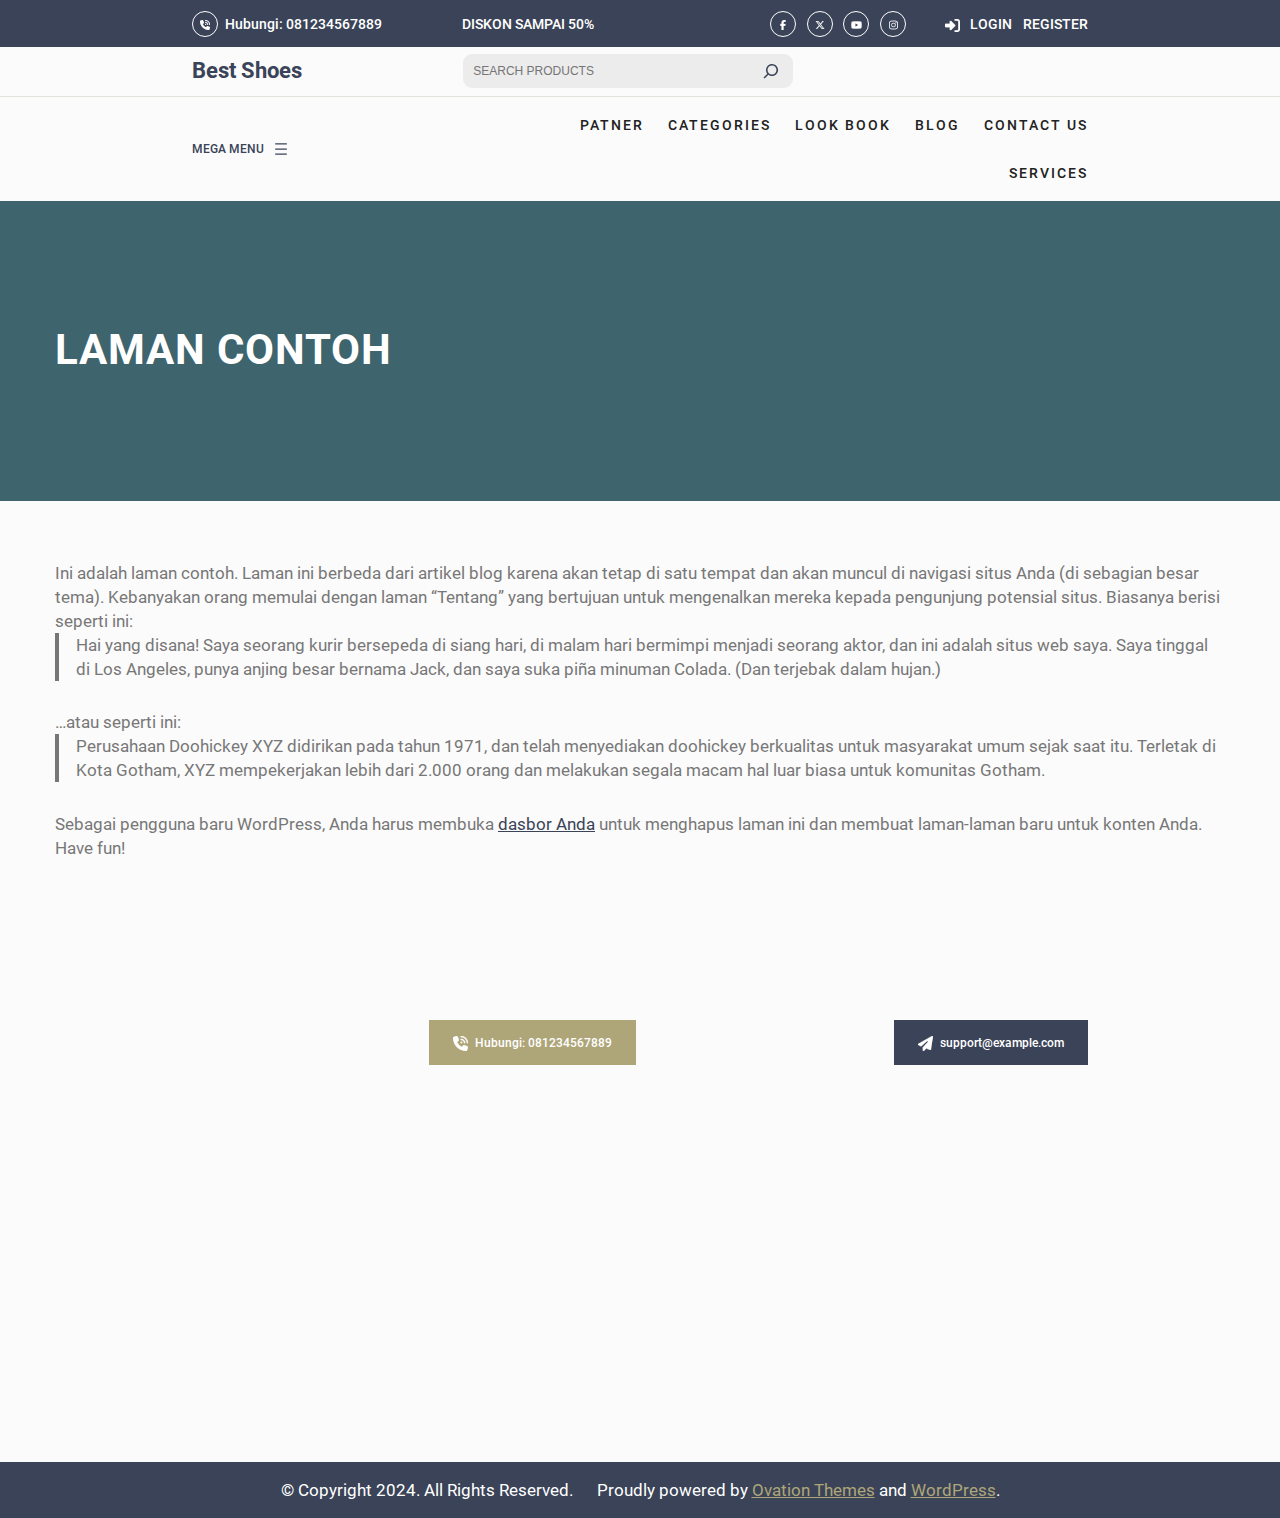
<file: laman-contoh/index.html>
<!DOCTYPE html>
<html lang="id">
<head>
	<meta charset="UTF-8">
	<meta name="viewport" content="width=device-width, initial-scale=1">
<meta name="robots" content="noindex, nofollow">
<title>Laman Contoh &#8211; Best Shoes</title>
<link rel="alternate" type="application/rss+xml" title="Best Shoes &raquo; Feed" href="https://bestshoesweb.github.io/Best-Shoes/feed/">
<link rel="alternate" type="application/rss+xml" title="Best Shoes &raquo; Umpan Komentar" href="https://bestshoesweb.github.io/Best-Shoes/comments/feed/">
<link rel="alternate" type="application/rss+xml" title="Best Shoes &raquo; Laman Contoh Umpan Komentar" href="https://bestshoesweb.github.io/Best-Shoes/laman-contoh/feed/">
<script>
window._wpemojiSettings = {"baseUrl":"https:\/\/s.w.org\/images\/core\/emoji\/15.0.3\/72x72\/","ext":".png","svgUrl":"https:\/\/s.w.org\/images\/core\/emoji\/15.0.3\/svg\/","svgExt":".svg","source":{"concatemoji":"https:\/\/bestshoesweb.github.io\/Best-Shoes\/wp-includes\/js\/wp-emoji-release.min.js?ver=6.5.2"}};
/*! This file is auto-generated */
!function(i,n){var o,s,e;function c(e){try{var t={supportTests:e,timestamp:(new Date).valueOf()};sessionStorage.setItem(o,JSON.stringify(t))}catch(e){}}function p(e,t,n){e.clearRect(0,0,e.canvas.width,e.canvas.height),e.fillText(t,0,0);var t=new Uint32Array(e.getImageData(0,0,e.canvas.width,e.canvas.height).data),r=(e.clearRect(0,0,e.canvas.width,e.canvas.height),e.fillText(n,0,0),new Uint32Array(e.getImageData(0,0,e.canvas.width,e.canvas.height).data));return t.every(function(e,t){return e===r[t]})}function u(e,t,n){switch(t){case"flag":return n(e,"🏳️‍⚧️","🏳️​⚧️")?!1:!n(e,"🇺🇳","🇺​🇳")&&!n(e,"🏴󠁧󠁢󠁥󠁮󠁧󠁿","🏴​󠁧​󠁢​󠁥​󠁮​󠁧​󠁿");case"emoji":return!n(e,"🐦‍⬛","🐦​⬛")}return!1}function f(e,t,n){var r="undefined"!=typeof WorkerGlobalScope&&self instanceof WorkerGlobalScope?new OffscreenCanvas(300,150):i.createElement("canvas"),a=r.getContext("2d",{willReadFrequently:!0}),o=(a.textBaseline="top",a.font="600 32px Arial",{});return e.forEach(function(e){o[e]=t(a,e,n)}),o}function t(e){var t=i.createElement("script");t.src=e,t.defer=!0,i.head.appendChild(t)}"undefined"!=typeof Promise&&(o="wpEmojiSettingsSupports",s=["flag","emoji"],n.supports={everything:!0,everythingExceptFlag:!0},e=new Promise(function(e){i.addEventListener("DOMContentLoaded",e,{once:!0})}),new Promise(function(t){var n=function(){try{var e=JSON.parse(sessionStorage.getItem(o));if("object"==typeof e&&"number"==typeof e.timestamp&&(new Date).valueOf()<e.timestamp+604800&&"object"==typeof e.supportTests)return e.supportTests}catch(e){}return null}();if(!n){if("undefined"!=typeof Worker&&"undefined"!=typeof OffscreenCanvas&&"undefined"!=typeof URL&&URL.createObjectURL&&"undefined"!=typeof Blob)try{var e="postMessage("+f.toString()+"("+[JSON.stringify(s),u.toString(),p.toString()].join(",")+"));",r=new Blob([e],{type:"text/javascript"}),a=new Worker(URL.createObjectURL(r),{name:"wpTestEmojiSupports"});return void(a.onmessage=function(e){c(n=e.data),a.terminate(),t(n)})}catch(e){}c(n=f(s,u,p))}t(n)}).then(function(e){for(var t in e)n.supports[t]=e[t],n.supports.everything=n.supports.everything&&n.supports[t],"flag"!==t&&(n.supports.everythingExceptFlag=n.supports.everythingExceptFlag&&n.supports[t]);n.supports.everythingExceptFlag=n.supports.everythingExceptFlag&&!n.supports.flag,n.DOMReady=!1,n.readyCallback=function(){n.DOMReady=!0}}).then(function(){return e}).then(function(){var e;n.supports.everything||(n.readyCallback(),(e=n.source||{}).concatemoji?t(e.concatemoji):e.wpemoji&&e.twemoji&&(t(e.twemoji),t(e.wpemoji)))}))}((window,document),window._wpemojiSettings);
</script>
<style id="wp-block-image-inline-css">.wp-block-image img{box-sizing:border-box;height:auto;max-width:100%;vertical-align:bottom}.wp-block-image[style*=border-radius] img,.wp-block-image[style*=border-radius]>a{border-radius:inherit}.wp-block-image.has-custom-border img{box-sizing:border-box}.wp-block-image.aligncenter{text-align:center}.wp-block-image.alignfull img,.wp-block-image.alignwide img{height:auto;width:100%}.wp-block-image .aligncenter,.wp-block-image .alignleft,.wp-block-image .alignright,.wp-block-image.aligncenter,.wp-block-image.alignleft,.wp-block-image.alignright{display:table}.wp-block-image .aligncenter>figcaption,.wp-block-image .alignleft>figcaption,.wp-block-image .alignright>figcaption,.wp-block-image.aligncenter>figcaption,.wp-block-image.alignleft>figcaption,.wp-block-image.alignright>figcaption{caption-side:bottom;display:table-caption}.wp-block-image .alignleft{float:left;margin:.5em 1em .5em 0}.wp-block-image .alignright{float:right;margin:.5em 0 .5em 1em}.wp-block-image .aligncenter{margin-left:auto;margin-right:auto}.wp-block-image figcaption{margin-bottom:1em;margin-top:.5em}.wp-block-image .is-style-rounded img,.wp-block-image.is-style-circle-mask img,.wp-block-image.is-style-rounded img{border-radius:9999px}@supports ((-webkit-mask-image:none) or (mask-image:none)) or (-webkit-mask-image:none){.wp-block-image.is-style-circle-mask img{border-radius:0;-webkit-mask-image:url('data:image/svg+xml;utf8,<svg viewBox="0 0 100 100" xmlns="http://www.w3.org/2000/svg"><circle cx="50" cy="50" r="50"/></svg>');mask-image:url('data:image/svg+xml;utf8,<svg viewBox="0 0 100 100" xmlns="http://www.w3.org/2000/svg"><circle cx="50" cy="50" r="50"/></svg>');mask-mode:alpha;-webkit-mask-position:center;mask-position:center;-webkit-mask-repeat:no-repeat;mask-repeat:no-repeat;-webkit-mask-size:contain;mask-size:contain}}.wp-block-image :where(.has-border-color){border-style:solid}.wp-block-image :where([style*=border-top-color]){border-top-style:solid}.wp-block-image :where([style*=border-right-color]){border-right-style:solid}.wp-block-image :where([style*=border-bottom-color]){border-bottom-style:solid}.wp-block-image :where([style*=border-left-color]){border-left-style:solid}.wp-block-image :where([style*=border-width]){border-style:solid}.wp-block-image :where([style*=border-top-width]){border-top-style:solid}.wp-block-image :where([style*=border-right-width]){border-right-style:solid}.wp-block-image :where([style*=border-bottom-width]){border-bottom-style:solid}.wp-block-image :where([style*=border-left-width]){border-left-style:solid}.wp-block-image figure{margin:0}.wp-lightbox-container{display:flex;flex-direction:column;position:relative}.wp-lightbox-container img{cursor:zoom-in}.wp-lightbox-container img:hover+button{opacity:1}.wp-lightbox-container button{align-items:center;-webkit-backdrop-filter:blur(16px) saturate(180%);backdrop-filter:blur(16px) saturate(180%);background-color:#5a5a5a40;border:none;border-radius:4px;cursor:zoom-in;display:flex;height:20px;justify-content:center;opacity:0;padding:0;position:absolute;right:16px;text-align:center;top:16px;transition:opacity .2s ease;width:20px;z-index:100}.wp-lightbox-container button:focus-visible{outline:3px auto #5a5a5a40;outline:3px auto -webkit-focus-ring-color;outline-offset:3px}.wp-lightbox-container button:hover{cursor:pointer;opacity:1}.wp-lightbox-container button:focus{opacity:1}.wp-lightbox-container button:focus,.wp-lightbox-container button:hover,.wp-lightbox-container button:not(:hover):not(:active):not(.has-background){background-color:#5a5a5a40;border:none}.wp-lightbox-overlay{box-sizing:border-box;cursor:zoom-out;height:100vh;left:0;overflow:hidden;position:fixed;top:0;visibility:hidden;width:100%;z-index:100000}.wp-lightbox-overlay .close-button{align-items:center;cursor:pointer;display:flex;justify-content:center;min-height:40px;min-width:40px;padding:0;position:absolute;right:calc(env(safe-area-inset-right) + 16px);top:calc(env(safe-area-inset-top) + 16px);z-index:5000000}.wp-lightbox-overlay .close-button:focus,.wp-lightbox-overlay .close-button:hover,.wp-lightbox-overlay .close-button:not(:hover):not(:active):not(.has-background){background:none;border:none}.wp-lightbox-overlay .lightbox-image-container{height:var(--wp--lightbox-container-height);left:50%;overflow:hidden;position:absolute;top:50%;transform:translate(-50%,-50%);transform-origin:top left;width:var(--wp--lightbox-container-width);z-index:9999999999}.wp-lightbox-overlay .wp-block-image{align-items:center;box-sizing:border-box;display:flex;height:100%;justify-content:center;margin:0;position:relative;transform-origin:0 0;width:100%;z-index:3000000}.wp-lightbox-overlay .wp-block-image img{height:var(--wp--lightbox-image-height);min-height:var(--wp--lightbox-image-height);min-width:var(--wp--lightbox-image-width);width:var(--wp--lightbox-image-width)}.wp-lightbox-overlay .wp-block-image figcaption{display:none}.wp-lightbox-overlay button{background:none;border:none}.wp-lightbox-overlay .scrim{background-color:#fff;height:100%;opacity:.9;position:absolute;width:100%;z-index:2000000}.wp-lightbox-overlay.active{animation:turn-on-visibility .25s both;visibility:visible}.wp-lightbox-overlay.active img{animation:turn-on-visibility .35s both}.wp-lightbox-overlay.show-closing-animation:not(.active){animation:turn-off-visibility .35s both}.wp-lightbox-overlay.show-closing-animation:not(.active) img{animation:turn-off-visibility .25s both}@media (prefers-reduced-motion:no-preference){.wp-lightbox-overlay.zoom.active{animation:none;opacity:1;visibility:visible}.wp-lightbox-overlay.zoom.active .lightbox-image-container{animation:lightbox-zoom-in .4s}.wp-lightbox-overlay.zoom.active .lightbox-image-container img{animation:none}.wp-lightbox-overlay.zoom.active .scrim{animation:turn-on-visibility .4s forwards}.wp-lightbox-overlay.zoom.show-closing-animation:not(.active){animation:none}.wp-lightbox-overlay.zoom.show-closing-animation:not(.active) .lightbox-image-container{animation:lightbox-zoom-out .4s}.wp-lightbox-overlay.zoom.show-closing-animation:not(.active) .lightbox-image-container img{animation:none}.wp-lightbox-overlay.zoom.show-closing-animation:not(.active) .scrim{animation:turn-off-visibility .4s forwards}}@keyframes turn-on-visibility{0%{opacity:0}to{opacity:1}}@keyframes turn-off-visibility{0%{opacity:1;visibility:visible}99%{opacity:0;visibility:visible}to{opacity:0;visibility:hidden}}@keyframes lightbox-zoom-in{0%{transform:translate(calc((-100vw + var(--wp--lightbox-scrollbar-width))/2 + var(--wp--lightbox-initial-left-position)),calc(-50vh + var(--wp--lightbox-initial-top-position))) scale(var(--wp--lightbox-scale))}to{transform:translate(-50%,-50%) scale(1)}}@keyframes lightbox-zoom-out{0%{transform:translate(-50%,-50%) scale(1);visibility:visible}99%{visibility:visible}to{transform:translate(calc((-100vw + var(--wp--lightbox-scrollbar-width))/2 + var(--wp--lightbox-initial-left-position)),calc(-50vh + var(--wp--lightbox-initial-top-position))) scale(var(--wp--lightbox-scale));visibility:hidden}}</style>
<style id="wp-block-image-theme-inline-css">.wp-block-image figcaption{color:#555;font-size:13px;text-align:center}.is-dark-theme .wp-block-image figcaption{color:#ffffffa6}.wp-block-image{margin:0 0 1em}</style>
<style id="wp-block-group-inline-css">.wp-block-group{box-sizing:border-box}</style>
<style id="wp-block-group-theme-inline-css">:where(.wp-block-group.has-background){padding:1.25em 2.375em}</style>
<style id="wp-block-paragraph-inline-css">.is-small-text{font-size:.875em}.is-regular-text{font-size:1em}.is-large-text{font-size:2.25em}.is-larger-text{font-size:3em}.has-drop-cap:not(:focus):first-letter{float:left;font-size:8.4em;font-style:normal;font-weight:100;line-height:.68;margin:.05em .1em 0 0;text-transform:uppercase}body.rtl .has-drop-cap:not(:focus):first-letter{float:none;margin-left:.1em}p.has-drop-cap.has-background{overflow:hidden}p.has-background{padding:1.25em 2.375em}:where(p.has-text-color:not(.has-link-color)) a{color:inherit}p.has-text-align-left[style*="writing-mode:vertical-lr"],p.has-text-align-right[style*="writing-mode:vertical-rl"]{rotate:180deg}</style>
<style id="wp-block-columns-inline-css">.wp-block-columns{align-items:normal!important;box-sizing:border-box;display:flex;flex-wrap:wrap!important}@media (min-width:782px){.wp-block-columns{flex-wrap:nowrap!important}}.wp-block-columns.are-vertically-aligned-top{align-items:flex-start}.wp-block-columns.are-vertically-aligned-center{align-items:center}.wp-block-columns.are-vertically-aligned-bottom{align-items:flex-end}@media (max-width:781px){.wp-block-columns:not(.is-not-stacked-on-mobile)>.wp-block-column{flex-basis:100%!important}}@media (min-width:782px){.wp-block-columns:not(.is-not-stacked-on-mobile)>.wp-block-column{flex-basis:0;flex-grow:1}.wp-block-columns:not(.is-not-stacked-on-mobile)>.wp-block-column[style*=flex-basis]{flex-grow:0}}.wp-block-columns.is-not-stacked-on-mobile{flex-wrap:nowrap!important}.wp-block-columns.is-not-stacked-on-mobile>.wp-block-column{flex-basis:0;flex-grow:1}.wp-block-columns.is-not-stacked-on-mobile>.wp-block-column[style*=flex-basis]{flex-grow:0}:where(.wp-block-columns){margin-bottom:1.75em}:where(.wp-block-columns.has-background){padding:1.25em 2.375em}.wp-block-column{flex-grow:1;min-width:0;overflow-wrap:break-word;word-break:break-word}.wp-block-column.is-vertically-aligned-top{align-self:flex-start}.wp-block-column.is-vertically-aligned-center{align-self:center}.wp-block-column.is-vertically-aligned-bottom{align-self:flex-end}.wp-block-column.is-vertically-aligned-stretch{align-self:stretch}.wp-block-column.is-vertically-aligned-bottom,.wp-block-column.is-vertically-aligned-center,.wp-block-column.is-vertically-aligned-top{width:100%}</style>
<style id="wp-block-site-title-inline-css">.wp-block-site-title a{color:inherit}</style>
<style id="wp-block-search-inline-css">.wp-block-search__button{margin-left:10px;word-break:normal}.wp-block-search__button.has-icon{line-height:0}.wp-block-search__button svg{height:1.25em;min-height:24px;min-width:24px;width:1.25em;fill:currentColor;vertical-align:text-bottom}:where(.wp-block-search__button){border:1px solid #ccc;padding:6px 10px}.wp-block-search__inside-wrapper{display:flex;flex:auto;flex-wrap:nowrap;max-width:100%}.wp-block-search__label{width:100%}.wp-block-search__input{-webkit-appearance:initial;appearance:none;border:1px solid #949494;flex-grow:1;margin-left:0;margin-right:0;min-width:3rem;padding:8px;text-decoration:unset!important}.wp-block-search.wp-block-search__button-only .wp-block-search__button{flex-shrink:0;margin-left:0;max-width:100%}.wp-block-search.wp-block-search__button-only .wp-block-search__button[aria-expanded=true]{max-width:calc(100% - 100px)}.wp-block-search.wp-block-search__button-only .wp-block-search__inside-wrapper{min-width:0!important;transition-property:width}.wp-block-search.wp-block-search__button-only .wp-block-search__input{flex-basis:100%;transition-duration:.3s}.wp-block-search.wp-block-search__button-only.wp-block-search__searchfield-hidden,.wp-block-search.wp-block-search__button-only.wp-block-search__searchfield-hidden .wp-block-search__inside-wrapper{overflow:hidden}.wp-block-search.wp-block-search__button-only.wp-block-search__searchfield-hidden .wp-block-search__input{border-left-width:0!important;border-right-width:0!important;flex-basis:0;flex-grow:0;margin:0;min-width:0!important;padding-left:0!important;padding-right:0!important;width:0!important}:where(.wp-block-search__button-inside .wp-block-search__inside-wrapper){border:1px solid #949494;box-sizing:border-box;padding:4px}:where(.wp-block-search__button-inside .wp-block-search__inside-wrapper) .wp-block-search__input{border:none;border-radius:0;padding:0 4px}:where(.wp-block-search__button-inside .wp-block-search__inside-wrapper) .wp-block-search__input:focus{outline:none}:where(.wp-block-search__button-inside .wp-block-search__inside-wrapper) :where(.wp-block-search__button){padding:4px 8px}.wp-block-search.aligncenter .wp-block-search__inside-wrapper{margin:auto}.wp-block[data-align=right] .wp-block-search.wp-block-search__button-only .wp-block-search__inside-wrapper{float:right}</style>
<style id="wp-block-search-theme-inline-css">.wp-block-search .wp-block-search__label{font-weight:700}.wp-block-search__button{border:1px solid #ccc;padding:.375em .625em}</style>
<style id="wp-block-page-list-inline-css">.wp-block-navigation .wp-block-page-list{align-items:var(--navigation-layout-align,initial);background-color:inherit;display:flex;flex-direction:var(--navigation-layout-direction,initial);flex-wrap:var(--navigation-layout-wrap,wrap);justify-content:var(--navigation-layout-justify,initial)}.wp-block-navigation .wp-block-navigation-item{background-color:inherit}</style>
<link rel="stylesheet" id="wp-block-navigation-css" href="https://bestshoesweb.github.io/Best-Shoes/wp-includes/blocks/navigation/style.min.css?ver=6.5.2" media="all">
<style id="wp-block-navigation-link-inline-css">.wp-block-navigation .wp-block-navigation-item__label{overflow-wrap:break-word}.wp-block-navigation .wp-block-navigation-item__description{display:none}.link-ui-tools{border-top:1px solid #f0f0f0;padding:8px}.link-ui-block-inserter{padding-top:8px}.link-ui-block-inserter__back{margin-left:8px;text-transform:uppercase}.components-popover-pointer-events-trap{background-color:initial;cursor:pointer;inset:0;position:fixed;z-index:1000000}</style>
<style id="wp-block-template-part-theme-inline-css">.wp-block-template-part.has-background{margin-bottom:0;margin-top:0;padding:1.25em 2.375em}</style>
<style id="wp-block-post-title-inline-css">.wp-block-post-title{box-sizing:border-box;word-break:break-word}.wp-block-post-title a{display:inline-block}</style>
<link rel="stylesheet" id="wp-block-cover-css" href="https://bestshoesweb.github.io/Best-Shoes/wp-includes/blocks/cover/style.min.css?ver=6.5.2" media="all">
<style id="wp-block-quote-inline-css">.wp-block-quote{box-sizing:border-box;overflow-wrap:break-word}.wp-block-quote.is-large:where(:not(.is-style-plain)),.wp-block-quote.is-style-large:where(:not(.is-style-plain)){margin-bottom:1em;padding:0 1em}.wp-block-quote.is-large:where(:not(.is-style-plain)) p,.wp-block-quote.is-style-large:where(:not(.is-style-plain)) p{font-size:1.5em;font-style:italic;line-height:1.6}.wp-block-quote.is-large:where(:not(.is-style-plain)) cite,.wp-block-quote.is-large:where(:not(.is-style-plain)) footer,.wp-block-quote.is-style-large:where(:not(.is-style-plain)) cite,.wp-block-quote.is-style-large:where(:not(.is-style-plain)) footer{font-size:1.125em;text-align:right}.wp-block-quote>cite{display:block}</style>
<style id="wp-block-quote-theme-inline-css">.wp-block-quote{border-left:.25em solid;margin:0 0 1.75em;padding-left:1em}.wp-block-quote cite,.wp-block-quote footer{color:currentColor;font-size:.8125em;font-style:normal;position:relative}.wp-block-quote.has-text-align-right{border-left:none;border-right:.25em solid;padding-left:0;padding-right:1em}.wp-block-quote.has-text-align-center{border:none;padding-left:0}.wp-block-quote.is-large,.wp-block-quote.is-style-large,.wp-block-quote.is-style-plain{border:none}</style>
<style id="wp-block-spacer-inline-css">.wp-block-spacer{clear:both}</style>
<style id="wp-block-heading-inline-css">h1.has-background,h2.has-background,h3.has-background,h4.has-background,h5.has-background,h6.has-background{padding:1.25em 2.375em}h1.has-text-align-left[style*=writing-mode]:where([style*=vertical-lr]),h1.has-text-align-right[style*=writing-mode]:where([style*=vertical-rl]),h2.has-text-align-left[style*=writing-mode]:where([style*=vertical-lr]),h2.has-text-align-right[style*=writing-mode]:where([style*=vertical-rl]),h3.has-text-align-left[style*=writing-mode]:where([style*=vertical-lr]),h3.has-text-align-right[style*=writing-mode]:where([style*=vertical-rl]),h4.has-text-align-left[style*=writing-mode]:where([style*=vertical-lr]),h4.has-text-align-right[style*=writing-mode]:where([style*=vertical-rl]),h5.has-text-align-left[style*=writing-mode]:where([style*=vertical-lr]),h5.has-text-align-right[style*=writing-mode]:where([style*=vertical-rl]),h6.has-text-align-left[style*=writing-mode]:where([style*=vertical-lr]),h6.has-text-align-right[style*=writing-mode]:where([style*=vertical-rl]){rotate:180deg}</style>
<style id="wp-emoji-styles-inline-css">img.wp-smiley, img.emoji {
		display: inline !important;
		border: none !important;
		box-shadow: none !important;
		height: 1em !important;
		width: 1em !important;
		margin: 0 0.07em !important;
		vertical-align: -0.1em !important;
		background: none !important;
		padding: 0 !important;
	}</style>
<style id="wp-block-library-inline-css">:root{--wp-admin-theme-color:#007cba;--wp-admin-theme-color--rgb:0,124,186;--wp-admin-theme-color-darker-10:#006ba1;--wp-admin-theme-color-darker-10--rgb:0,107,161;--wp-admin-theme-color-darker-20:#005a87;--wp-admin-theme-color-darker-20--rgb:0,90,135;--wp-admin-border-width-focus:2px;--wp-block-synced-color:#7a00df;--wp-block-synced-color--rgb:122,0,223;--wp-bound-block-color:#9747ff}@media (min-resolution:192dpi){:root{--wp-admin-border-width-focus:1.5px}}.wp-element-button{cursor:pointer}:root{--wp--preset--font-size--normal:16px;--wp--preset--font-size--huge:42px}:root .has-very-light-gray-background-color{background-color:#eee}:root .has-very-dark-gray-background-color{background-color:#313131}:root .has-very-light-gray-color{color:#eee}:root .has-very-dark-gray-color{color:#313131}:root .has-vivid-green-cyan-to-vivid-cyan-blue-gradient-background{background:linear-gradient(135deg,#00d084,#0693e3)}:root .has-purple-crush-gradient-background{background:linear-gradient(135deg,#34e2e4,#4721fb 50%,#ab1dfe)}:root .has-hazy-dawn-gradient-background{background:linear-gradient(135deg,#faaca8,#dad0ec)}:root .has-subdued-olive-gradient-background{background:linear-gradient(135deg,#fafae1,#67a671)}:root .has-atomic-cream-gradient-background{background:linear-gradient(135deg,#fdd79a,#004a59)}:root .has-nightshade-gradient-background{background:linear-gradient(135deg,#330968,#31cdcf)}:root .has-midnight-gradient-background{background:linear-gradient(135deg,#020381,#2874fc)}.has-regular-font-size{font-size:1em}.has-larger-font-size{font-size:2.625em}.has-normal-font-size{font-size:var(--wp--preset--font-size--normal)}.has-huge-font-size{font-size:var(--wp--preset--font-size--huge)}.has-text-align-center{text-align:center}.has-text-align-left{text-align:left}.has-text-align-right{text-align:right}#end-resizable-editor-section{display:none}.aligncenter{clear:both}.items-justified-left{justify-content:flex-start}.items-justified-center{justify-content:center}.items-justified-right{justify-content:flex-end}.items-justified-space-between{justify-content:space-between}.screen-reader-text{border:0;clip:rect(1px,1px,1px,1px);-webkit-clip-path:inset(50%);clip-path:inset(50%);height:1px;margin:-1px;overflow:hidden;padding:0;position:absolute;width:1px;word-wrap:normal!important}.screen-reader-text:focus{background-color:#ddd;clip:auto!important;-webkit-clip-path:none;clip-path:none;color:#444;display:block;font-size:1em;height:auto;left:5px;line-height:normal;padding:15px 23px 14px;text-decoration:none;top:5px;width:auto;z-index:100000}html :where(.has-border-color){border-style:solid}html :where([style*=border-top-color]){border-top-style:solid}html :where([style*=border-right-color]){border-right-style:solid}html :where([style*=border-bottom-color]){border-bottom-style:solid}html :where([style*=border-left-color]){border-left-style:solid}html :where([style*=border-width]){border-style:solid}html :where([style*=border-top-width]){border-top-style:solid}html :where([style*=border-right-width]){border-right-style:solid}html :where([style*=border-bottom-width]){border-bottom-style:solid}html :where([style*=border-left-width]){border-left-style:solid}html :where(img[class*=wp-image-]){height:auto;max-width:100%}:where(figure){margin:0 0 1em}html :where(.is-position-sticky){--wp-admin--admin-bar--position-offset:var(--wp-admin--admin-bar--height,0px)}@media screen and (max-width:600px){html :where(.is-position-sticky){--wp-admin--admin-bar--position-offset:0px}}</style>
<style id="global-styles-inline-css">body{--wp--preset--color--black: #000000;--wp--preset--color--cyan-bluish-gray: #abb8c3;--wp--preset--color--white: #ffffff;--wp--preset--color--pale-pink: #f78da7;--wp--preset--color--vivid-red: #cf2e2e;--wp--preset--color--luminous-vivid-orange: #ff6900;--wp--preset--color--luminous-vivid-amber: #fcb900;--wp--preset--color--light-green-cyan: #7bdcb5;--wp--preset--color--vivid-green-cyan: #00d084;--wp--preset--color--pale-cyan-blue: #8ed1fc;--wp--preset--color--vivid-cyan-blue: #0693e3;--wp--preset--color--vivid-purple: #9b51e0;--wp--preset--color--base: #fbfbfb;--wp--preset--color--body-text: #777777;--wp--preset--color--section-bg: #f8f8f8;--wp--preset--color--heading: #3A4357;--wp--preset--color--primary: #7DC8DA;--wp--preset--color--secondary: #aea679;--wp--preset--gradient--vivid-cyan-blue-to-vivid-purple: linear-gradient(135deg,rgba(6,147,227,1) 0%,rgb(155,81,224) 100%);--wp--preset--gradient--light-green-cyan-to-vivid-green-cyan: linear-gradient(135deg,rgb(122,220,180) 0%,rgb(0,208,130) 100%);--wp--preset--gradient--luminous-vivid-amber-to-luminous-vivid-orange: linear-gradient(135deg,rgba(252,185,0,1) 0%,rgba(255,105,0,1) 100%);--wp--preset--gradient--luminous-vivid-orange-to-vivid-red: linear-gradient(135deg,rgba(255,105,0,1) 0%,rgb(207,46,46) 100%);--wp--preset--gradient--very-light-gray-to-cyan-bluish-gray: linear-gradient(135deg,rgb(238,238,238) 0%,rgb(169,184,195) 100%);--wp--preset--gradient--cool-to-warm-spectrum: linear-gradient(135deg,rgb(74,234,220) 0%,rgb(151,120,209) 20%,rgb(207,42,186) 40%,rgb(238,44,130) 60%,rgb(251,105,98) 80%,rgb(254,248,76) 100%);--wp--preset--gradient--blush-light-purple: linear-gradient(135deg,rgb(255,206,236) 0%,rgb(152,150,240) 100%);--wp--preset--gradient--blush-bordeaux: linear-gradient(135deg,rgb(254,205,165) 0%,rgb(254,45,45) 50%,rgb(107,0,62) 100%);--wp--preset--gradient--luminous-dusk: linear-gradient(135deg,rgb(255,203,112) 0%,rgb(199,81,192) 50%,rgb(65,88,208) 100%);--wp--preset--gradient--pale-ocean: linear-gradient(135deg,rgb(255,245,203) 0%,rgb(182,227,212) 50%,rgb(51,167,181) 100%);--wp--preset--gradient--electric-grass: linear-gradient(135deg,rgb(202,248,128) 0%,rgb(113,206,126) 100%);--wp--preset--gradient--midnight: linear-gradient(135deg,rgb(2,3,129) 0%,rgb(40,116,252) 100%);--wp--preset--font-size--small: 16px;--wp--preset--font-size--medium: 18px;--wp--preset--font-size--large: 26px;--wp--preset--font-size--x-large: 42px;--wp--preset--font-size--body-text: 17px;--wp--preset--font-size--extra-small: 14px;--wp--preset--font-size--regular: 22px;--wp--preset--font-size--extra-large: 32px;--wp--preset--font-size--big: clamp(1.875rem, 1.725rem + 0.75vw, 2.625rem);;--wp--preset--font-size--huge: clamp(40px, calc(2.25rem + ((1vw - 3.2px) * 2.375)), 74px);;--wp--preset--font-size--gigantic: clamp(42px, calc(2.625rem + ((1vw - 3.2px) * 2.75)), 86px);;--wp--preset--font-size--banner-title: clamp(2rem, 1.6rem + 2vw, 4rem);;--wp--preset--font-family--roboto: "Roboto", sans-serif;--wp--preset--font-family--poppins: "Poppins", sans-serif;--wp--preset--spacing--20: 0.44rem;--wp--preset--spacing--30: 0.67rem;--wp--preset--spacing--40: 1rem;--wp--preset--spacing--50: 1.5rem;--wp--preset--spacing--60: 2.25rem;--wp--preset--spacing--70: 3.38rem;--wp--preset--spacing--80: 5.06rem;--wp--preset--shadow--natural: 6px 6px 9px rgba(0, 0, 0, 0.2);--wp--preset--shadow--deep: 12px 12px 50px rgba(0, 0, 0, 0.4);--wp--preset--shadow--sharp: 6px 6px 0px rgba(0, 0, 0, 0.2);--wp--preset--shadow--outlined: 6px 6px 0px -3px rgba(255, 255, 255, 1), 6px 6px rgba(0, 0, 0, 1);--wp--preset--shadow--crisp: 6px 6px 0px rgba(0, 0, 0, 1);}body { margin: 0;--wp--style--global--content-size: 999px;--wp--style--global--wide-size: 1170px; }.wp-site-blocks { padding-top: var(--wp--style--root--padding-top); padding-bottom: var(--wp--style--root--padding-bottom); }.has-global-padding { padding-right: var(--wp--style--root--padding-right); padding-left: var(--wp--style--root--padding-left); }.has-global-padding :where(.has-global-padding:not(.wp-block-block)) { padding-right: 0; padding-left: 0; }.has-global-padding > .alignfull { margin-right: calc(var(--wp--style--root--padding-right) * -1); margin-left: calc(var(--wp--style--root--padding-left) * -1); }.has-global-padding :where(.has-global-padding:not(.wp-block-block)) > .alignfull { margin-right: 0; margin-left: 0; }.has-global-padding > .alignfull:where(:not(.has-global-padding):not(.is-layout-flex):not(.is-layout-grid)) > :where([class*="wp-block-"]:not(.alignfull):not([class*="__"]),p,h1,h2,h3,h4,h5,h6,ul,ol) { padding-right: var(--wp--style--root--padding-right); padding-left: var(--wp--style--root--padding-left); }.has-global-padding :where(.has-global-padding) > .alignfull:where(:not(.has-global-padding)) > :where([class*="wp-block-"]:not(.alignfull):not([class*="__"]),p,h1,h2,h3,h4,h5,h6,ul,ol) { padding-right: 0; padding-left: 0; }.wp-site-blocks > .alignleft { float: left; margin-right: 2em; }.wp-site-blocks > .alignright { float: right; margin-left: 2em; }.wp-site-blocks > .aligncenter { justify-content: center; margin-left: auto; margin-right: auto; }:where(.wp-site-blocks) > * { margin-block-start: 24px; margin-block-end: 0; }:where(.wp-site-blocks) > :first-child:first-child { margin-block-start: 0; }:where(.wp-site-blocks) > :last-child:last-child { margin-block-end: 0; }body { --wp--style--block-gap: 24px; }:where(body .is-layout-flow)  > :first-child:first-child{margin-block-start: 0;}:where(body .is-layout-flow)  > :last-child:last-child{margin-block-end: 0;}:where(body .is-layout-flow)  > *{margin-block-start: 24px;margin-block-end: 0;}:where(body .is-layout-constrained)  > :first-child:first-child{margin-block-start: 0;}:where(body .is-layout-constrained)  > :last-child:last-child{margin-block-end: 0;}:where(body .is-layout-constrained)  > *{margin-block-start: 24px;margin-block-end: 0;}:where(body .is-layout-flex) {gap: 24px;}:where(body .is-layout-grid) {gap: 24px;}body .is-layout-flow > .alignleft{float: left;margin-inline-start: 0;margin-inline-end: 2em;}body .is-layout-flow > .alignright{float: right;margin-inline-start: 2em;margin-inline-end: 0;}body .is-layout-flow > .aligncenter{margin-left: auto !important;margin-right: auto !important;}body .is-layout-constrained > .alignleft{float: left;margin-inline-start: 0;margin-inline-end: 2em;}body .is-layout-constrained > .alignright{float: right;margin-inline-start: 2em;margin-inline-end: 0;}body .is-layout-constrained > .aligncenter{margin-left: auto !important;margin-right: auto !important;}body .is-layout-constrained > :where(:not(.alignleft):not(.alignright):not(.alignfull)){max-width: var(--wp--style--global--content-size);margin-left: auto !important;margin-right: auto !important;}body .is-layout-constrained > .alignwide{max-width: var(--wp--style--global--wide-size);}body .is-layout-flex{display: flex;}body .is-layout-flex{flex-wrap: wrap;align-items: center;}body .is-layout-flex > *{margin: 0;}body .is-layout-grid{display: grid;}body .is-layout-grid > *{margin: 0;}body{background-color: var(--wp--preset--color--base);color: var(--wp--preset--color--body-text);font-family: var(--wp--preset--font-family--roboto);font-size: var(--wp--preset--font-size--body-text);font-weight: 400;line-height: 1.5rem;margin-top: 0;margin-right: 0;margin-bottom: 0;margin-left: 0;--wp--style--root--padding-top: 0;--wp--style--root--padding-right: 0;--wp--style--root--padding-bottom: 0;--wp--style--root--padding-left: 0;}a:where(:not(.wp-element-button)){color: var(--wp--preset--color--heading);text-decoration: underline;}a:where(:not(.wp-element-button)):hover{color: var(--wp--preset--color--primary);}a:where(:not(.wp-element-button)):focus{color: var(--wp--preset--color--primary);outline-style: dotted;outline-width: 1px;}h1, h2, h3, h4, h5, h6{color: var(--wp--preset--color--heading);font-family: var(--wp--preset--font-family--roboto);font-weight: 600;}h1{font-size: 50px;line-height: 1.5;}h2{font-size: 44px;line-height: 1.3;}h3{font-size: 28px;}h4{font-size: 25px;}h5{font-size: 22px;}h6{font-size: 18px;}.wp-element-button, .wp-block-button__link{background-color: var(--wp--preset--color--heading);border-width: 0;color: var(--wp--preset--color--white);font-family: inherit;font-size: inherit;line-height: inherit;padding: calc(0.667em + 2px) calc(1.333em + 2px);text-decoration: none;}.wp-element-button:hover, .wp-block-button__link:hover{background-color: var(--wp--preset--color--primary);color: var(--wp--preset--color--white);}.has-black-color{color: var(--wp--preset--color--black) !important;}.has-cyan-bluish-gray-color{color: var(--wp--preset--color--cyan-bluish-gray) !important;}.has-white-color{color: var(--wp--preset--color--white) !important;}.has-pale-pink-color{color: var(--wp--preset--color--pale-pink) !important;}.has-vivid-red-color{color: var(--wp--preset--color--vivid-red) !important;}.has-luminous-vivid-orange-color{color: var(--wp--preset--color--luminous-vivid-orange) !important;}.has-luminous-vivid-amber-color{color: var(--wp--preset--color--luminous-vivid-amber) !important;}.has-light-green-cyan-color{color: var(--wp--preset--color--light-green-cyan) !important;}.has-vivid-green-cyan-color{color: var(--wp--preset--color--vivid-green-cyan) !important;}.has-pale-cyan-blue-color{color: var(--wp--preset--color--pale-cyan-blue) !important;}.has-vivid-cyan-blue-color{color: var(--wp--preset--color--vivid-cyan-blue) !important;}.has-vivid-purple-color{color: var(--wp--preset--color--vivid-purple) !important;}.has-base-color{color: var(--wp--preset--color--base) !important;}.has-body-text-color{color: var(--wp--preset--color--body-text) !important;}.has-section-bg-color{color: var(--wp--preset--color--section-bg) !important;}.has-heading-color{color: var(--wp--preset--color--heading) !important;}.has-primary-color{color: var(--wp--preset--color--primary) !important;}.has-secondary-color{color: var(--wp--preset--color--secondary) !important;}.has-black-background-color{background-color: var(--wp--preset--color--black) !important;}.has-cyan-bluish-gray-background-color{background-color: var(--wp--preset--color--cyan-bluish-gray) !important;}.has-white-background-color{background-color: var(--wp--preset--color--white) !important;}.has-pale-pink-background-color{background-color: var(--wp--preset--color--pale-pink) !important;}.has-vivid-red-background-color{background-color: var(--wp--preset--color--vivid-red) !important;}.has-luminous-vivid-orange-background-color{background-color: var(--wp--preset--color--luminous-vivid-orange) !important;}.has-luminous-vivid-amber-background-color{background-color: var(--wp--preset--color--luminous-vivid-amber) !important;}.has-light-green-cyan-background-color{background-color: var(--wp--preset--color--light-green-cyan) !important;}.has-vivid-green-cyan-background-color{background-color: var(--wp--preset--color--vivid-green-cyan) !important;}.has-pale-cyan-blue-background-color{background-color: var(--wp--preset--color--pale-cyan-blue) !important;}.has-vivid-cyan-blue-background-color{background-color: var(--wp--preset--color--vivid-cyan-blue) !important;}.has-vivid-purple-background-color{background-color: var(--wp--preset--color--vivid-purple) !important;}.has-base-background-color{background-color: var(--wp--preset--color--base) !important;}.has-body-text-background-color{background-color: var(--wp--preset--color--body-text) !important;}.has-section-bg-background-color{background-color: var(--wp--preset--color--section-bg) !important;}.has-heading-background-color{background-color: var(--wp--preset--color--heading) !important;}.has-primary-background-color{background-color: var(--wp--preset--color--primary) !important;}.has-secondary-background-color{background-color: var(--wp--preset--color--secondary) !important;}.has-black-border-color{border-color: var(--wp--preset--color--black) !important;}.has-cyan-bluish-gray-border-color{border-color: var(--wp--preset--color--cyan-bluish-gray) !important;}.has-white-border-color{border-color: var(--wp--preset--color--white) !important;}.has-pale-pink-border-color{border-color: var(--wp--preset--color--pale-pink) !important;}.has-vivid-red-border-color{border-color: var(--wp--preset--color--vivid-red) !important;}.has-luminous-vivid-orange-border-color{border-color: var(--wp--preset--color--luminous-vivid-orange) !important;}.has-luminous-vivid-amber-border-color{border-color: var(--wp--preset--color--luminous-vivid-amber) !important;}.has-light-green-cyan-border-color{border-color: var(--wp--preset--color--light-green-cyan) !important;}.has-vivid-green-cyan-border-color{border-color: var(--wp--preset--color--vivid-green-cyan) !important;}.has-pale-cyan-blue-border-color{border-color: var(--wp--preset--color--pale-cyan-blue) !important;}.has-vivid-cyan-blue-border-color{border-color: var(--wp--preset--color--vivid-cyan-blue) !important;}.has-vivid-purple-border-color{border-color: var(--wp--preset--color--vivid-purple) !important;}.has-base-border-color{border-color: var(--wp--preset--color--base) !important;}.has-body-text-border-color{border-color: var(--wp--preset--color--body-text) !important;}.has-section-bg-border-color{border-color: var(--wp--preset--color--section-bg) !important;}.has-heading-border-color{border-color: var(--wp--preset--color--heading) !important;}.has-primary-border-color{border-color: var(--wp--preset--color--primary) !important;}.has-secondary-border-color{border-color: var(--wp--preset--color--secondary) !important;}.has-vivid-cyan-blue-to-vivid-purple-gradient-background{background: var(--wp--preset--gradient--vivid-cyan-blue-to-vivid-purple) !important;}.has-light-green-cyan-to-vivid-green-cyan-gradient-background{background: var(--wp--preset--gradient--light-green-cyan-to-vivid-green-cyan) !important;}.has-luminous-vivid-amber-to-luminous-vivid-orange-gradient-background{background: var(--wp--preset--gradient--luminous-vivid-amber-to-luminous-vivid-orange) !important;}.has-luminous-vivid-orange-to-vivid-red-gradient-background{background: var(--wp--preset--gradient--luminous-vivid-orange-to-vivid-red) !important;}.has-very-light-gray-to-cyan-bluish-gray-gradient-background{background: var(--wp--preset--gradient--very-light-gray-to-cyan-bluish-gray) !important;}.has-cool-to-warm-spectrum-gradient-background{background: var(--wp--preset--gradient--cool-to-warm-spectrum) !important;}.has-blush-light-purple-gradient-background{background: var(--wp--preset--gradient--blush-light-purple) !important;}.has-blush-bordeaux-gradient-background{background: var(--wp--preset--gradient--blush-bordeaux) !important;}.has-luminous-dusk-gradient-background{background: var(--wp--preset--gradient--luminous-dusk) !important;}.has-pale-ocean-gradient-background{background: var(--wp--preset--gradient--pale-ocean) !important;}.has-electric-grass-gradient-background{background: var(--wp--preset--gradient--electric-grass) !important;}.has-midnight-gradient-background{background: var(--wp--preset--gradient--midnight) !important;}.has-small-font-size{font-size: var(--wp--preset--font-size--small) !important;}.has-medium-font-size{font-size: var(--wp--preset--font-size--medium) !important;}.has-large-font-size{font-size: var(--wp--preset--font-size--large) !important;}.has-x-large-font-size{font-size: var(--wp--preset--font-size--x-large) !important;}.has-body-text-font-size{font-size: var(--wp--preset--font-size--body-text) !important;}.has-extra-small-font-size{font-size: var(--wp--preset--font-size--extra-small) !important;}.has-regular-font-size{font-size: var(--wp--preset--font-size--regular) !important;}.has-extra-large-font-size{font-size: var(--wp--preset--font-size--extra-large) !important;}.has-big-font-size{font-size: var(--wp--preset--font-size--big) !important;}.has-huge-font-size{font-size: var(--wp--preset--font-size--huge) !important;}.has-gigantic-font-size{font-size: var(--wp--preset--font-size--gigantic) !important;}.has-banner-title-font-size{font-size: var(--wp--preset--font-size--banner-title) !important;}.has-roboto-font-family{font-family: var(--wp--preset--font-family--roboto) !important;}.has-poppins-font-family{font-family: var(--wp--preset--font-family--poppins) !important;}
.wp-block-navigation{color: var(--wp--preset--color--white);;font-weight: 600;letter-spacing: 2px;}
.wp-block-navigation a:where(:not(.wp-element-button)){color: inherit;}
.wp-block-navigation a:where(:not(.wp-element-button)):hover{color: var(--wp--preset--color--primary);;}
.wp-block-navigation a:where(:not(.wp-element-button)):focus{color: var(--wp--preset--color--primary);;}
.wp-block-navigation a:where(:not(.wp-element-button)):active{color: var(--wp--preset--color--primary);;}
.wp-block-site-title{font-size: clamp(1.875rem, 1.661rem + 1.071vw, 2.625rem);;font-weight: 700;line-height: 1.2;}
.wp-block-site-title a:where(:not(.wp-element-button)){color: var(--wp--preset--color--white);;text-decoration: none;}</style>
<style id="core-block-supports-inline-css">.wp-elements-7e97c829742e6aa6b1b249ff564cfdd0 a:where(:not(.wp-element-button)){color:var(--wp--preset--color--white);}.wp-container-core-group-is-layout-2.wp-container-core-group-is-layout-2{flex-wrap:nowrap;gap:var(--wp--preset--spacing--20);justify-content:flex-start;}.wp-elements-790be70ca6a6635902137d47283ddfbd a:where(:not(.wp-element-button)){color:var(--wp--preset--color--white);}.wp-container-core-group-is-layout-7.wp-container-core-group-is-layout-7{flex-wrap:nowrap;gap:var(--wp--preset--spacing--30);justify-content:flex-end;}.wp-elements-040748d14e60c2c4def425d9f4b1624f a:where(:not(.wp-element-button)){color:var(--wp--preset--color--white);}.wp-elements-f9c812878df2f88b19ccaa3d2a06f9e3 a:where(:not(.wp-element-button)){color:var(--wp--preset--color--white);}.wp-container-core-group-is-layout-8.wp-container-core-group-is-layout-8{flex-wrap:nowrap;gap:var(--wp--preset--spacing--30);justify-content:flex-end;}.wp-container-core-columns-is-layout-1.wp-container-core-columns-is-layout-1{flex-wrap:nowrap;gap:var(--wp--preset--spacing--20) var(--wp--preset--spacing--20);}.wp-container-core-group-is-layout-9.wp-container-core-group-is-layout-9 > :where(:not(.alignleft):not(.alignright):not(.alignfull)){max-width:70%;margin-left:auto !important;margin-right:auto !important;}.wp-container-core-group-is-layout-9.wp-container-core-group-is-layout-9 > .alignwide{max-width:70%;}.wp-container-core-group-is-layout-9.wp-container-core-group-is-layout-9 .alignfull{max-width:none;}.wp-elements-d4b7765a6976059910beb3d17d131cef a:where(:not(.wp-element-button)){color:var(--wp--preset--color--heading);}.wp-container-core-group-is-layout-10.wp-container-core-group-is-layout-10{justify-content:flex-start;}.wp-container-core-columns-is-layout-2.wp-container-core-columns-is-layout-2{flex-wrap:nowrap;}.wp-container-core-group-is-layout-11.wp-container-core-group-is-layout-11 > :where(:not(.alignleft):not(.alignright):not(.alignfull)){max-width:70%;margin-left:auto !important;margin-right:auto !important;}.wp-container-core-group-is-layout-11.wp-container-core-group-is-layout-11 > .alignwide{max-width:70%;}.wp-container-core-group-is-layout-11.wp-container-core-group-is-layout-11 .alignfull{max-width:none;}.wp-container-core-group-is-layout-11.wp-container-core-group-is-layout-11 > .alignfull{margin-right:calc(0 * -1);margin-left:calc(0 * -1);}.wp-elements-923a66d27e2af2b10660f85f42a3e807 a:where(:not(.wp-element-button)){color:var(--wp--preset--color--heading);}.wp-container-core-group-is-layout-12.wp-container-core-group-is-layout-12{flex-wrap:nowrap;gap:var(--wp--preset--spacing--20);}.wp-container-core-navigation-is-layout-2.wp-container-core-navigation-is-layout-2{justify-content:flex-end;}.wp-container-core-columns-is-layout-3.wp-container-core-columns-is-layout-3{flex-wrap:nowrap;}.wp-container-core-group-is-layout-13.wp-container-core-group-is-layout-13 > :where(:not(.alignleft):not(.alignright):not(.alignfull)){max-width:70%;margin-left:auto !important;margin-right:auto !important;}.wp-container-core-group-is-layout-13.wp-container-core-group-is-layout-13 > .alignwide{max-width:70%;}.wp-container-core-group-is-layout-13.wp-container-core-group-is-layout-13 .alignfull{max-width:none;}.wp-container-core-group-is-layout-13.wp-container-core-group-is-layout-13 > .alignfull{margin-right:calc(0 * -1);margin-left:calc(0 * -1);}.wp-container-core-group-is-layout-19.wp-container-core-group-is-layout-19{flex-wrap:nowrap;gap:var(--wp--preset--spacing--20);justify-content:center;}.wp-container-core-group-is-layout-20.wp-container-core-group-is-layout-20 > :where(:not(.alignleft):not(.alignright):not(.alignfull)){margin-right:0 !important;}.wp-elements-30f6cf7df1d194a98139dd9ccd1bf34b a:where(:not(.wp-element-button)){color:var(--wp--preset--color--white);}.wp-container-core-group-is-layout-21.wp-container-core-group-is-layout-21{flex-wrap:nowrap;gap:var(--wp--preset--spacing--20);justify-content:center;}.wp-container-core-columns-is-layout-4.wp-container-core-columns-is-layout-4{flex-wrap:nowrap;gap:var(--wp--preset--spacing--20) var(--wp--preset--spacing--20);}.wp-container-core-columns-is-layout-5.wp-container-core-columns-is-layout-5{flex-wrap:nowrap;gap:var(--wp--preset--spacing--20) var(--wp--preset--spacing--20);}.wp-elements-ec39d936bc47906e186233e29661c604 a:where(:not(.wp-element-button)){color:#3a4357;}.wp-container-core-group-is-layout-24.wp-container-core-group-is-layout-24{flex-wrap:nowrap;gap:var(--wp--preset--spacing--30);}.wp-elements-3adbe9435c27f26d4ce73a22aac3925d a:where(:not(.wp-element-button)){color:var(--wp--preset--color--heading);}.wp-container-core-group-is-layout-29.wp-container-core-group-is-layout-29{flex-wrap:nowrap;gap:var(--wp--preset--spacing--20);justify-content:flex-start;}.wp-container-core-columns-is-layout-6.wp-container-core-columns-is-layout-6{flex-wrap:nowrap;gap:2em var(--wp--preset--spacing--30);}.wp-container-core-group-is-layout-30.wp-container-core-group-is-layout-30 > *{margin-block-start:0;margin-block-end:0;}.wp-container-core-group-is-layout-30.wp-container-core-group-is-layout-30.wp-container-core-group-is-layout-30.wp-container-core-group-is-layout-30 > * + *{margin-block-start:0;margin-block-end:0;}.wp-container-core-group-is-layout-31.wp-container-core-group-is-layout-31 > :where(:not(.alignleft):not(.alignright):not(.alignfull)){max-width:70%;margin-left:auto !important;margin-right:auto !important;}.wp-container-core-group-is-layout-31.wp-container-core-group-is-layout-31 > .alignwide{max-width:70%;}.wp-container-core-group-is-layout-31.wp-container-core-group-is-layout-31 .alignfull{max-width:none;}.wp-container-core-group-is-layout-31.wp-container-core-group-is-layout-31 > *{margin-block-start:0;margin-block-end:0;}.wp-container-core-group-is-layout-31.wp-container-core-group-is-layout-31.wp-container-core-group-is-layout-31.wp-container-core-group-is-layout-31 > * + *{margin-block-start:0;margin-block-end:0;}.wp-elements-ba7e48f584660d22575b091802da68d0 a:where(:not(.wp-element-button)){color:var(--wp--preset--color--heading);}.wp-elements-3cc2301a0afb99e679b1d34727ddb542 a:where(:not(.wp-element-button)){color:#aea679;}.wp-elements-c631c5166b698fc6fead64454912a56c a:where(:not(.wp-element-button)){color:#aea679;}.wp-container-core-group-is-layout-32.wp-container-core-group-is-layout-32{flex-wrap:nowrap;justify-content:center;}.wp-container-core-group-is-layout-33.wp-container-core-group-is-layout-33 > :where(:not(.alignleft):not(.alignright):not(.alignfull)){max-width:70%;margin-left:auto !important;margin-right:auto !important;}.wp-container-core-group-is-layout-33.wp-container-core-group-is-layout-33 > .alignwide{max-width:70%;}.wp-container-core-group-is-layout-33.wp-container-core-group-is-layout-33 .alignfull{max-width:none;}.wp-container-core-group-is-layout-33.wp-container-core-group-is-layout-33 > .alignfull{margin-right:calc(0 * -1);margin-left:calc(0 * -1);}</style>
<style id="wp-block-template-skip-link-inline-css">.skip-link.screen-reader-text {
			border: 0;
			clip: rect(1px,1px,1px,1px);
			clip-path: inset(50%);
			height: 1px;
			margin: -1px;
			overflow: hidden;
			padding: 0;
			position: absolute !important;
			width: 1px;
			word-wrap: normal !important;
		}

		.skip-link.screen-reader-text:focus {
			background-color: #eee;
			clip: auto !important;
			clip-path: none;
			color: #444;
			display: block;
			font-size: 1em;
			height: auto;
			left: 5px;
			line-height: normal;
			padding: 15px 23px 14px;
			text-decoration: none;
			top: 5px;
			width: auto;
			z-index: 100000;
		}</style>
<link rel="stylesheet" id="clothing-store-blocks-basic-style-css" href="https://bestshoesweb.github.io/Best-Shoes/wp-content/themes/clothing-store-blocks/style.css?ver=6.5.2" media="all">
<link rel="stylesheet" id="clothing-store-blocks-animate-css-css" href="https://bestshoesweb.github.io/Best-Shoes/wp-content/themes/clothing-store-blocks/assets/css/animate.css?ver=6.5.2" media="all">
<link rel="stylesheet" id="clothing-store-blocks-fontawesome-css" href="https://bestshoesweb.github.io/Best-Shoes/wp-content/themes/clothing-store-blocks/assets/font-awesome/css/all.css?ver=5.15.3" media="all">
<script src="https://bestshoesweb.github.io/Best-Shoes/wp-includes/js/jquery/jquery.min.js?ver=3.7.1" id="jquery-core-js"></script>
<script src="https://bestshoesweb.github.io/Best-Shoes/wp-includes/js/jquery/jquery-migrate.min.js?ver=3.4.1" id="jquery-migrate-js"></script>
<script src="https://bestshoesweb.github.io/Best-Shoes/wp-content/themes/clothing-store-blocks/assets/js/wow.js?ver=1" id="clothing-store-blocks-wow-js-js"></script>
<link rel="https://api.w.org/" href="https://bestshoesweb.github.io/Best-Shoes/wp-json/">
<link rel="alternate" type="application/json" href="https://bestshoesweb.github.io/Best-Shoes/wp-json/wp/v2/pages/2">
<link rel="EditURI" type="application/rsd+xml" title="RSD" href="https://bestshoesweb.github.io/Best-Shoes/xmlrpc.php?rsd">
<meta name="generator" content="WordPress 6.5.2">
<link rel="canonical" href="https://bestshoesweb.github.io/Best-Shoes/laman-contoh/">
<link rel="shortlink" href="https://bestshoesweb.github.io/Best-Shoes/?p=2">
<link rel="alternate" type="application/json+oembed" href="https://bestshoesweb.github.io/Best-Shoes/wp-json/oembed/1.0/embed?url=https%3A%2F%2Fbestshoesweb.github.io%2FBest-Shoes%2Flaman-contoh%2F">
<link rel="alternate" type="text/xml+oembed" href="https://bestshoesweb.github.io/Best-Shoes/wp-json/oembed/1.0/embed?url=https%3A%2F%2Fbestshoesweb.github.io%2FBest-Shoes%2Flaman-contoh%2F#038;format=xml">
<script id="wp-load-polyfill-importmap">
( HTMLScriptElement.supports && HTMLScriptElement.supports("importmap") ) || document.write( '<script src="http://localhost/wordpress/wp-includes/js/dist/vendor/wp-polyfill-importmap.min.js?ver=1.8.2"><\/scr' + 'ipt>' );
</script>
<script type="importmap" id="wp-importmap">{"imports":{"@wordpress\/interactivity":"https:\/\/bestshoesweb.github.io\/Best-Shoes\/wp-includes\/js\/dist\/interactivity.min.js?ver=6.5.2"}}</script>
<script type="module" src="https://bestshoesweb.github.io/Best-Shoes/wp-includes/blocks/navigation/view.min.js?ver=6.5.2" id="@wordpress/block-library/navigation-js-module"></script>
<link rel="modulepreload" href="https://bestshoesweb.github.io/Best-Shoes/wp-includes/js/dist/interactivity.min.js?ver=6.5.2" id="@wordpress/interactivity-js-modulepreload">
<style id="wp-fonts-local">@font-face{font-family:Roboto;font-style:normal;font-weight:100;font-display:fallback;src:url('https://bestshoesweb.github.io/Best-Shoes/wp-content/themes/clothing-store-blocks/assets/fonts/Roboto/Roboto-Thin.ttf') format('truetype');}
@font-face{font-family:Roboto;font-style:normal;font-weight:300;font-display:fallback;src:url('https://bestshoesweb.github.io/Best-Shoes/wp-content/themes/clothing-store-blocks/assets/fonts/Roboto/Roboto-Light.ttf') format('truetype');}
@font-face{font-family:Roboto;font-style:normal;font-weight:400;font-display:fallback;src:url('https://bestshoesweb.github.io/Best-Shoes/wp-content/themes/clothing-store-blocks/assets/fonts/Roboto/Roboto-Regular.ttf') format('truetype');}
@font-face{font-family:Roboto;font-style:normal;font-weight:500;font-display:fallback;src:url('https://bestshoesweb.github.io/Best-Shoes/wp-content/themes/clothing-store-blocks/assets/fonts/Roboto/Roboto-Medium.ttf') format('truetype');}
@font-face{font-family:Roboto;font-style:normal;font-weight:700;font-display:fallback;src:url('https://bestshoesweb.github.io/Best-Shoes/wp-content/themes/clothing-store-blocks/assets/fonts/Roboto/Roboto-Bold.ttf') format('truetype');}
@font-face{font-family:Roboto;font-style:normal;font-weight:900;font-display:fallback;src:url('https://bestshoesweb.github.io/Best-Shoes/wp-content/themes/clothing-store-blocks/assets/fonts/Roboto/Roboto-Black.ttf') format('truetype');}
@font-face{font-family:Poppins;font-style:normal;font-weight:100;font-display:fallback;src:url('https://bestshoesweb.github.io/Best-Shoes/wp-content/themes/clothing-store-blocks/assets/fonts/Poppins/Poppins-Thin.ttf') format('truetype');}
@font-face{font-family:Poppins;font-style:normal;font-weight:200;font-display:fallback;src:url('https://bestshoesweb.github.io/Best-Shoes/wp-content/themes/clothing-store-blocks/assets/fonts/Poppins/Poppins-ExtraLight.ttf') format('truetype');}
@font-face{font-family:Poppins;font-style:normal;font-weight:300;font-display:fallback;src:url('https://bestshoesweb.github.io/Best-Shoes/wp-content/themes/clothing-store-blocks/assets/fonts/Poppins/Poppins-Light.ttf') format('truetype');}
@font-face{font-family:Poppins;font-style:normal;font-weight:400;font-display:fallback;src:url('https://bestshoesweb.github.io/Best-Shoes/wp-content/themes/clothing-store-blocks/assets/fonts/Poppins/Poppins-Regular.ttf') format('truetype');}
@font-face{font-family:Poppins;font-style:normal;font-weight:500;font-display:fallback;src:url('https://bestshoesweb.github.io/Best-Shoes/wp-content/themes/clothing-store-blocks/assets/fonts/Poppins/Poppins-Medium.ttf') format('truetype');}
@font-face{font-family:Poppins;font-style:normal;font-weight:600;font-display:fallback;src:url('https://bestshoesweb.github.io/Best-Shoes/wp-content/themes/clothing-store-blocks/assets/fonts/Poppins/Poppins-SemiBold.ttf') format('truetype');}
@font-face{font-family:Poppins;font-style:normal;font-weight:700;font-display:fallback;src:url('https://bestshoesweb.github.io/Best-Shoes/wp-content/themes/clothing-store-blocks/assets/fonts/Poppins/Poppins-Bold.ttf') format('truetype');}
@font-face{font-family:Poppins;font-style:normal;font-weight:800;font-display:fallback;src:url('https://bestshoesweb.github.io/Best-Shoes/wp-content/themes/clothing-store-blocks/assets/fonts/Poppins/Poppins-ExtraBold.ttf') format('truetype');}
@font-face{font-family:Poppins;font-style:normal;font-weight:900;font-display:fallback;src:url('https://bestshoesweb.github.io/Best-Shoes/wp-content/themes/clothing-store-blocks/assets/fonts/Poppins/Poppins-Black.ttf') format('truetype');}</style>
</head>

<body class="page-template-default page page-id-2 wp-embed-responsive">

<div class="wp-site-blocks">
<header class="wp-block-template-part">
<div class="wp-block-group top-head wow bounceInDown has-heading-background-color has-background has-global-padding is-layout-constrained wp-container-core-group-is-layout-9 wp-block-group-is-layout-constrained" style="padding-top:var(--wp--preset--spacing--30);padding-bottom:var(--wp--preset--spacing--30)">
<div class="wp-block-columns is-layout-flex wp-container-core-columns-is-layout-1 wp-block-columns-is-layout-flex">
<div class="wp-block-column is-vertically-aligned-center top-info is-layout-flow wp-block-column-is-layout-flow" style="flex-basis:30%">
<div class="wp-block-group info-row is-content-justification-left is-nowrap is-layout-flex wp-container-core-group-is-layout-2 wp-block-group-is-layout-flex">
<div class="wp-block-group icon-img has-border-color has-white-border-color is-layout-flow wp-block-group-is-layout-flow" style="border-width:1px;border-radius:50%">
<figure class="wp-block-image aligncenter size-full"><img decoding="async" src="https://bestshoesweb.github.io/Best-Shoes/wp-content/themes/clothing-store-blocks/images/top-call.png" alt="" class="wp-image-204" style="object-fit:cover"></figure>
</div>



<p class="has-white-color has-text-color has-link-color has-extra-small-font-size wp-elements-7e97c829742e6aa6b1b249ff564cfdd0" style="margin-top:0;margin-bottom:0;padding-top:0;padding-bottom:0;font-style:normal;font-weight:500">Hubungi: 081234567889</p>
</div>
</div>



<div class="wp-block-column is-vertically-aligned-center top-sale is-layout-flow wp-block-column-is-layout-flow" style="flex-basis:30%">
<p class="has-text-align-left has-white-color has-text-color has-link-color has-extra-small-font-size wp-elements-790be70ca6a6635902137d47283ddfbd" style="font-style:normal;font-weight:500">DISKON SAMPAI 50%</p>
</div>



<div class="wp-block-column is-vertically-aligned-center top-social is-layout-flow wp-block-column-is-layout-flow" style="flex-basis:20%">
<div class="wp-block-group info-row is-content-justification-right is-nowrap is-layout-flex wp-container-core-group-is-layout-7 wp-block-group-is-layout-flex">
<div class="wp-block-group icon-img has-border-color has-white-border-color is-layout-flow wp-block-group-is-layout-flow" style="border-width:1px;border-radius:50%">
<figure class="wp-block-image aligncenter size-full"><a href="#"><img decoding="async" src="https://bestshoesweb.github.io/Best-Shoes/wp-content/themes/clothing-store-blocks/images/socialt-1.png" alt="" class="wp-image-213" style="object-fit:cover"></a></figure>
</div>



<div class="wp-block-group icon-img has-border-color has-white-border-color is-layout-flow wp-block-group-is-layout-flow" style="border-width:1px;border-radius:50%">
<figure class="wp-block-image aligncenter size-full"><a href="#"><img decoding="async" src="https://bestshoesweb.github.io/Best-Shoes/wp-content/themes/clothing-store-blocks/images/socialt-2.png" alt="" class="wp-image-222" style="object-fit:cover"></a></figure>
</div>



<div class="wp-block-group icon-img has-border-color has-white-border-color is-layout-flow wp-block-group-is-layout-flow" style="border-width:1px;border-radius:50%">
<figure class="wp-block-image aligncenter size-full"><a href="#"><img decoding="async" src="https://bestshoesweb.github.io/Best-Shoes/wp-content/themes/clothing-store-blocks/images/socialt-3.png" alt="" class="wp-image-221" style="object-fit:cover"></a></figure>
</div>



<div class="wp-block-group icon-img has-border-color has-white-border-color is-layout-flow wp-block-group-is-layout-flow" style="border-width:1px;border-radius:50%">
<figure class="wp-block-image aligncenter size-full"><a href="#"><img decoding="async" src="https://bestshoesweb.github.io/Best-Shoes/wp-content/themes/clothing-store-blocks/images/socialt-4.png" alt="" class="wp-image-220" style="object-fit:cover"></a></figure>
</div>
</div>
</div>



<div class="wp-block-column is-vertically-aligned-center top-login is-layout-flow wp-block-column-is-layout-flow" style="flex-basis:20%">
<div class="wp-block-group info-row is-content-justification-right is-nowrap is-layout-flex wp-container-core-group-is-layout-8 wp-block-group-is-layout-flex">
<figure class="wp-block-image aligncenter size-full"><img decoding="async" src="https://bestshoesweb.github.io/Best-Shoes/wp-content/themes/clothing-store-blocks/images/login.png" alt="" class="wp-image-96" style="object-fit:cover"></figure>



<p class="has-white-color has-text-color has-link-color has-extra-small-font-size wp-elements-040748d14e60c2c4def425d9f4b1624f" style="margin-top:0;margin-bottom:0;padding-top:0;padding-bottom:0;font-style:normal;font-weight:500"><a href="https://bestshoesweb.github.io/Best-Shoes/LOGIN" data-type="page" data-id="17">LOGIN</a></p>



<p class="has-white-color has-text-color has-link-color has-extra-small-font-size wp-elements-f9c812878df2f88b19ccaa3d2a06f9e3" style="margin-top:0;margin-bottom:0;padding-top:0;padding-bottom:0;font-style:normal;font-weight:500"><a href="#">REGISTER</a></p>
</div>
</div>
</div>
</div>



<div class="wp-block-group middle-header has-global-padding is-layout-constrained wp-container-core-group-is-layout-11 wp-block-group-is-layout-constrained" style="padding-top:var(--wp--preset--spacing--20);padding-right:0;padding-bottom:var(--wp--preset--spacing--20);padding-left:0">
<div class="wp-block-columns inner-middle-header is-layout-flex wp-container-core-columns-is-layout-2 wp-block-columns-is-layout-flex">
<div class="wp-block-column is-vertically-aligned-center logo-block is-layout-flow wp-block-column-is-layout-flow" style="flex-basis:30%">
<div class="wp-block-group logo-box is-content-justification-left is-layout-flex wp-container-core-group-is-layout-10 wp-block-group-is-layout-flex"><h1 class="has-text-align-left has-link-color has-text-color has-heading-color wp-block-site-title has-regular-font-size wp-elements-d4b7765a6976059910beb3d17d131cef"><a href="https://bestshoesweb.github.io/Best-Shoes" target="_self" rel="home">Best Shoes</a></h1></div>
</div>



<div class="wp-block-column is-vertically-aligned-center search-block is-layout-flow wp-block-column-is-layout-flow" style="flex-basis:40%"><form role="search" method="get" action="http://localhost/wordpress/" class="wp-block-search__button-inside wp-block-search__icon-button wp-block-search">
<label class="wp-block-search__label screen-reader-text" for="wp-block-search__input-1" style="font-size: 12px">Search</label><div class="wp-block-search__inside-wrapper " style="width: 100%;border-width: 0px;border-style: none;border-radius: calc(5px + 4px)">
<input class="wp-block-search__input" id="wp-block-search__input-1" placeholder="SEARCH PRODUCTS" value="" type="search" name="s" required style="border-radius: 5px;font-size: 12px"><input type="hidden" name="post_type" value="product"><button aria-label="Search" class="wp-block-search__button has-text-color has-heading-color has-icon wp-element-button" type="submit" style="border-radius: 5px;font-size: 12px"><svg class="search-icon" viewbox="0 0 24 24" width="24" height="24">
					<path d="M13 5c-3.3 0-6 2.7-6 6 0 1.4.5 2.7 1.3 3.7l-3.8 3.8 1.1 1.1 3.8-3.8c1 .8 2.3 1.3 3.7 1.3 3.3 0 6-2.7 6-6S16.3 5 13 5zm0 10.5c-2.5 0-4.5-2-4.5-4.5s2-4.5 4.5-4.5 4.5 2 4.5 4.5-2 4.5-4.5 4.5z"></path>
				</svg></button>
</div>
</form></div>



<div class="wp-block-column is-vertically-aligned-center dummy-block is-layout-flow wp-block-column-is-layout-flow" style="flex-basis:20%"></div>



<div class="wp-block-column is-vertically-aligned-center cart-block is-layout-flow wp-block-column-is-layout-flow" style="flex-basis:10%"></div>
</div>
</div>



<div class="wp-block-group menu-header wow bounceInUp has-global-padding is-layout-constrained wp-container-core-group-is-layout-13 wp-block-group-is-layout-constrained" style="border-top-color:#e5e2dd;border-top-width:1px;padding-top:var(--wp--preset--spacing--40);padding-right:0;padding-bottom:var(--wp--preset--spacing--40);padding-left:0">
<div class="wp-block-columns are-vertically-aligned-center inner-menu-header is-layout-flex wp-container-core-columns-is-layout-3 wp-block-columns-is-layout-flex">
<div class="wp-block-column is-vertically-aligned-center mega-menu is-layout-flow wp-block-column-is-layout-flow" style="flex-basis:30%">
<div class="wp-block-group is-nowrap is-layout-flex wp-container-core-group-is-layout-12 wp-block-group-is-layout-flex">
<p class="has-heading-color has-text-color has-link-color wp-elements-923a66d27e2af2b10660f85f42a3e807" style="font-size:12px;font-style:normal;font-weight:500">MEGA MENU</p>


<nav class="has-text-color has-heading-color is-responsive wp-block-navigation is-layout-flex wp-block-navigation-is-layout-flex" aria-label="Navigasi" data-wp-interactive="core/navigation" data-wp-context='{"overlayOpenedBy":{"click":false,"hover":false,"focus":false},"type":"overlay","roleAttribute":"","ariaLabel":"Menu"}'><button aria-haspopup="dialog" aria-label="Buka menu" class="wp-block-navigation__responsive-container-open always-shown" data-wp-on--click="actions.openMenuOnClick" data-wp-on--keydown="actions.handleMenuKeydown"><svg width="24" height="24" xmlns="http://www.w3.org/2000/svg" viewbox="0 0 24 24"><path d="M5 5v1.5h14V5H5zm0 7.8h14v-1.5H5v1.5zM5 19h14v-1.5H5V19z"></path></svg></button>
				<div class="wp-block-navigation__responsive-container hidden-by-default has-text-color has-primary-color has-background has-white-background-color" id="modal-2" data-wp-class--has-modal-open="state.isMenuOpen" data-wp-class--is-menu-open="state.isMenuOpen" data-wp-watch="callbacks.initMenu" data-wp-on--keydown="actions.handleMenuKeydown" data-wp-on--focusout="actions.handleMenuFocusout" tabindex="-1">
					<div class="wp-block-navigation__responsive-close" tabindex="-1">
						<div class="wp-block-navigation__responsive-dialog" data-wp-bind--aria-modal="state.ariaModal" data-wp-bind--aria-label="state.ariaLabel" data-wp-bind--role="state.roleAttribute">
							<button aria-label="Tutup menu" class="wp-block-navigation__responsive-container-close" data-wp-on--click="actions.closeMenuOnClick"><svg xmlns="http://www.w3.org/2000/svg" viewbox="0 0 24 24" width="24" height="24" aria-hidden="true" focusable="false"><path d="M13 11.8l6.1-6.3-1-1-6.1 6.2-6.1-6.2-1 1 6.1 6.3-6.5 6.7 1 1 6.5-6.6 6.5 6.6 1-1z"></path></svg></button>
							<div class="wp-block-navigation__responsive-container-content" data-wp-watch="callbacks.focusFirstElement" id="modal-2-content">
								<ul class="wp-block-navigation__container has-text-color has-heading-color is-responsive wp-block-navigation"><ul class="has-text-color has-heading-color wp-block-page-list"><li class="wp-block-pages-list__item current-menu-item wp-block-navigation-item open-on-hover-click"><a class="wp-block-pages-list__item__link wp-block-navigation-item__content" href="https://bestshoesweb.github.io/Best-Shoes/laman-contoh/" aria-current="page">Laman Contoh</a></li></ul></ul>
							</div>
						</div>
					</div>
				</div></nav>
</div>
</div>



<div class="wp-block-column is-vertically-aligned-center nav-block is-layout-flow wp-block-column-is-layout-flow" style="flex-basis:70%"><nav style="color: #222222; font-style:normal;font-weight:500;text-transform:uppercase;" class="has-text-color has-extra-small-font-size is-responsive items-justified-right wow shake wp-block-navigation has-extra-small-font-size is-content-justification-right is-layout-flex wp-container-core-navigation-is-layout-2 wp-block-navigation-is-layout-flex" aria-label="Header navigation" data-wp-interactive="core/navigation" data-wp-context='{"overlayOpenedBy":{"click":false,"hover":false,"focus":false},"type":"overlay","roleAttribute":"","ariaLabel":"Menu"}'><button aria-haspopup="dialog" aria-label="Buka menu" class="wp-block-navigation__responsive-container-open " data-wp-on--click="actions.openMenuOnClick" data-wp-on--keydown="actions.handleMenuKeydown"><svg width="24" height="24" xmlns="http://www.w3.org/2000/svg" viewbox="0 0 24 24"><path d="M5 5v1.5h14V5H5zm0 7.8h14v-1.5H5v1.5zM5 19h14v-1.5H5V19z"></path></svg></button>
				<div class="wp-block-navigation__responsive-container  has-text-color has-primary-color has-background has-white-background-color" id="modal-3" data-wp-class--has-modal-open="state.isMenuOpen" data-wp-class--is-menu-open="state.isMenuOpen" data-wp-watch="callbacks.initMenu" data-wp-on--keydown="actions.handleMenuKeydown" data-wp-on--focusout="actions.handleMenuFocusout" tabindex="-1">
					<div class="wp-block-navigation__responsive-close" tabindex="-1">
						<div class="wp-block-navigation__responsive-dialog" data-wp-bind--aria-modal="state.ariaModal" data-wp-bind--aria-label="state.ariaLabel" data-wp-bind--role="state.roleAttribute">
							<button aria-label="Tutup menu" class="wp-block-navigation__responsive-container-close" data-wp-on--click="actions.closeMenuOnClick"><svg xmlns="http://www.w3.org/2000/svg" viewbox="0 0 24 24" width="24" height="24" aria-hidden="true" focusable="false"><path d="M13 11.8l6.1-6.3-1-1-6.1 6.2-6.1-6.2-1 1 6.1 6.3-6.5 6.7 1 1 6.5-6.6 6.5 6.6 1-1z"></path></svg></button>
							<div class="wp-block-navigation__responsive-container-content" data-wp-watch="callbacks.focusFirstElement" id="modal-3-content">
								<ul style="color: #222222; font-style:normal;font-weight:500;text-transform:uppercase;" class="wp-block-navigation__container has-text-color has-extra-small-font-size is-responsive items-justified-right wow shake wp-block-navigation has-extra-small-font-size">
<li class="has-extra-small-font-size wp-block-navigation-item wp-block-navigation-link"><a class="wp-block-navigation-item__content" href="https://panemu.com/" target="_blank"><span class="wp-block-navigation-item__label">patner</span></a></li>
<li class="has-extra-small-font-size wp-block-navigation-item wp-block-navigation-link"><a class="wp-block-navigation-item__content" href="#"><span class="wp-block-navigation-item__label">Categories</span></a></li>
<li class="has-extra-small-font-size wp-block-navigation-item wp-block-navigation-link"><a class="wp-block-navigation-item__content" href="#"><span class="wp-block-navigation-item__label">Look Book</span></a></li>
<li class="has-extra-small-font-size wp-block-navigation-item wp-block-navigation-link"><a class="wp-block-navigation-item__content" href="#"><span class="wp-block-navigation-item__label">Blog</span></a></li>
<li class="has-extra-small-font-size wp-block-navigation-item wp-block-navigation-link"><a class="wp-block-navigation-item__content" href="#"><span class="wp-block-navigation-item__label">Contact Us</span></a></li>
<li class="has-extra-small-font-size wp-block-navigation-item wp-block-navigation-link"><a class="wp-block-navigation-item__content" href="#"><span class="wp-block-navigation-item__label">Services</span></a></li>
</ul>
							</div>
						</div>
					</div>
				</div></nav></div>
</div>
</div>
</header>


<main class="wp-block-group is-layout-flow wp-block-group-is-layout-flow" style="margin-top:0px;margin-bottom:0px">

    

<div class="wp-block-cover" style="min-height:300px;aspect-ratio:unset;">
<span aria-hidden="true" class="wp-block-cover__background has-background-dim"></span><img class="wp-block-cover__image-background wp-image-6" alt="" src="https://bestshoesweb.github.io/Best-Shoes/wp-content/themes/clothing-store-blocks/images/inner-banner.png" data-object-fit="cover"><div class="wp-block-cover__inner-container is-layout-flow wp-block-cover-is-layout-flow">
<div class="wp-block-group has-global-padding is-layout-constrained wp-block-group-is-layout-constrained">
<div class="wp-block-group alignwide is-layout-flow wp-block-group-is-layout-flow"><h2 style="font-size:42px;text-transform:uppercase;letter-spacing:1px;" class="has-text-color has-white-color wow slideInDown wp-block-post-title">Laman Contoh</h2></div>
</div>
</div>
</div>


    
    <div class="wp-block-group has-global-padding is-layout-constrained wp-block-group-is-layout-constrained" style="margin-top:0px;margin-bottom:0px;padding-top:60px;padding-right:20px;padding-bottom:40px;padding-left:20px">

<div class="wp-block-group alignwide is-layout-flow wp-block-group-is-layout-flow"><div class="entry-content wp-block-post-content is-layout-flow wp-block-post-content-is-layout-flow">
<p>Ini adalah laman contoh. Laman ini berbeda dari artikel blog karena akan tetap di satu tempat dan akan muncul di navigasi situs Anda (di sebagian besar tema). Kebanyakan orang memulai dengan laman &#8220;Tentang&#8221; yang bertujuan untuk mengenalkan mereka kepada pengunjung potensial situs. Biasanya berisi seperti ini:</p>



<blockquote class="wp-block-quote is-layout-flow wp-block-quote-is-layout-flow"><p>Hai yang disana! Saya seorang kurir bersepeda di siang hari, di malam hari bermimpi menjadi seorang aktor, dan ini adalah situs web saya. Saya tinggal di Los Angeles, punya anjing besar bernama Jack, dan saya suka pi&#241;a minuman Colada. (Dan terjebak dalam hujan.)</p></blockquote>



<p>&#8230;atau seperti ini:</p>



<blockquote class="wp-block-quote is-layout-flow wp-block-quote-is-layout-flow"><p>Perusahaan Doohickey XYZ didirikan pada tahun 1971, dan telah menyediakan doohickey berkualitas untuk masyarakat umum sejak saat itu. Terletak di Kota Gotham, XYZ mempekerjakan lebih dari 2.000 orang dan melakukan segala macam hal luar biasa untuk komunitas Gotham.</p></blockquote>



<p>Sebagai pengguna baru WordPress, Anda harus membuka <a href="https://bestshoesweb.github.io/Best-Shoes/wp-admin/">dasbor Anda</a> untuk menghapus laman ini dan membuat laman-laman baru untuk konten Anda. Have fun!</p>
</div></div>
</div>
    
    
</main>


<footer class="custom-footer-class wp-block-template-part">
<div class="wp-block-group footer-widgets has-small-font-size has-background has-global-padding is-layout-constrained wp-container-core-group-is-layout-31 wp-block-group-is-layout-constrained" style="padding-top:var(--wp--preset--spacing--80);padding-bottom:var(--wp--preset--spacing--60);background-image:url(https://bestshoesweb.github.io/Best-Shoes/laman-contoh/&#039;http://https://bestshoesweb.github.io/Best-Shoes/wp-content/themes/clothing-store-blocks/images/footer.png&#039;);background-size:cover;">
<div style="height:15px" aria-hidden="true" class="wp-block-spacer"></div>



<div class="wp-block-group is-layout-flow wp-block-group-is-layout-flow">
<div class="wp-block-columns are-vertically-aligned-center is-layout-flex wp-container-core-columns-is-layout-5 wp-block-columns-is-layout-flex">
<div class="wp-block-column is-vertically-aligned-center is-layout-flow wp-block-column-is-layout-flow">
<div class="wp-block-columns are-vertically-aligned-center footer-info-wrapper is-layout-flex wp-container-core-columns-is-layout-4 wp-block-columns-is-layout-flex">
<div class="wp-block-column is-vertically-aligned-center footer-call-box has-global-padding is-layout-constrained wp-block-column-is-layout-constrained">
<div class="wp-block-group footer-info has-background has-global-padding is-content-justification-right is-layout-constrained wp-container-core-group-is-layout-20 wp-block-group-is-layout-constrained" style="background-color:#aea679;padding-top:var(--wp--preset--spacing--30);padding-right:var(--wp--preset--spacing--50);padding-bottom:var(--wp--preset--spacing--30);padding-left:var(--wp--preset--spacing--50)">
<div class="wp-block-group is-content-justification-center is-nowrap is-layout-flex wp-container-core-group-is-layout-19 wp-block-group-is-layout-flex">
<figure class="wp-block-image size-full"><img decoding="async" src="https://bestshoesweb.github.io/Best-Shoes/wp-content/themes/clothing-store-blocks/images/call.png" alt="" class="wp-image-201"></figure>



<p class="has-white-color has-text-color has-link-color has-extra-small-font-size wp-elements-7e97c829742e6aa6b1b249ff564cfdd0" style="margin-top:0;margin-bottom:0;padding-top:0;padding-bottom:0;font-style:normal;font-weight:500">Hubungi: 081234567889</p>
</div>
</div>
</div>



<div class="wp-block-column is-vertically-aligned-center is-layout-flow wp-block-column-is-layout-flow">
<div class="wp-block-group footer-info has-heading-background-color has-background has-global-padding is-layout-constrained wp-block-group-is-layout-constrained" style="padding-top:var(--wp--preset--spacing--30);padding-right:var(--wp--preset--spacing--50);padding-bottom:var(--wp--preset--spacing--30);padding-left:var(--wp--preset--spacing--50)">
<div class="wp-block-group is-content-justification-center is-nowrap is-layout-flex wp-container-core-group-is-layout-21 wp-block-group-is-layout-flex">
<figure class="wp-block-image size-full"><img decoding="async" src="https://bestshoesweb.github.io/Best-Shoes/wp-content/themes/clothing-store-blocks/images/mail.png" alt="" class="wp-image-477" style="object-fit:cover"></figure>



<p class="has-white-color has-text-color has-link-color has-small-font-size wp-elements-30f6cf7df1d194a98139dd9ccd1bf34b" style="font-style:normal;font-weight:500">support@example.com</p>
</div>
</div>
</div>
</div>
</div>
</div>
</div>



<div class="wp-block-group alignwide wow rubberBand footer-columns is-layout-flow wp-container-core-group-is-layout-30 wp-block-group-is-layout-flow" style="padding-top:var(--wp--preset--spacing--70)">
<div class="wp-block-columns is-layout-flex wp-container-core-columns-is-layout-6 wp-block-columns-is-layout-flex">
<div class="wp-block-column is-layout-flow wp-block-column-is-layout-flow">
<div class="wp-block-group is-nowrap is-layout-flex wp-container-core-group-is-layout-24 wp-block-group-is-layout-flex"><h1 style="color:#3a4357; padding-bottom:var(--wp--preset--spacing--40);" class="has-link-color has-text-color footer-site-title wp-block-site-title has-large-font-size wp-elements-ec39d936bc47906e186233e29661c604"><a href="https://bestshoesweb.github.io/Best-Shoes" target="_self" rel="home">Best Shoes</a></h1></div>



<p class="has-extra-small-font-size" style="margin-top:0;margin-bottom:0;padding-right:var(--wp--preset--spacing--40)">&#8220;Kebahagiaan dimulai dari kenyamanan&#8221;</p>
</div>



<div class="wp-block-column is-vertically-aligned-top is-layout-flow wp-block-column-is-layout-flow">
<h5 class="wp-block-heading" style="padding-bottom:var(--wp--preset--spacing--40);font-size:20px;font-style:normal;font-weight:500">Shopping Online</h5>


<li style="font-style:normal;font-weight:600;" class=" wp-block-navigation-item wp-block-navigation-link"><a class="wp-block-navigation-item__content" href="#"><span class="wp-block-navigation-item__label">Click and Collect</span></a></li>

<li style="font-style:normal;font-weight:600;" class=" wp-block-navigation-item wp-block-navigation-link"><a class="wp-block-navigation-item__content" href="#"><span class="wp-block-navigation-item__label">Delivery</span></a></li>

<li style="font-style:normal;font-weight:600;" class=" wp-block-navigation-item wp-block-navigation-link"><a class="wp-block-navigation-item__content" href="#"><span class="wp-block-navigation-item__label">Store Front</span></a></li>

<li style="font-style:normal;font-weight:600;" class=" wp-block-navigation-item wp-block-navigation-link"><a class="wp-block-navigation-item__content" href="#"><span class="wp-block-navigation-item__label">Tracking your Order</span></a></li>

<li style="font-style:normal;font-weight:600;" class=" wp-block-navigation-item wp-block-navigation-link"><a class="wp-block-navigation-item__content" href="#"><span class="wp-block-navigation-item__label">Returns &amp; Refunds</span></a></li>

<li style="font-style:normal;font-weight:600;" class=" wp-block-navigation-item wp-block-navigation-link"><a class="wp-block-navigation-item__content" href="#"><span class="wp-block-navigation-item__label">Brand Directory</span></a></li>
</div>



<div class="wp-block-column is-vertically-aligned-top is-layout-flow wp-block-column-is-layout-flow">
<h5 class="wp-block-heading" style="padding-bottom:var(--wp--preset--spacing--40);font-size:20px;font-style:normal;font-weight:500">About Us</h5>


<li style="font-style:normal;font-weight:600;" class=" wp-block-navigation-item wp-block-navigation-link"><a class="wp-block-navigation-item__content" href="#"><span class="wp-block-navigation-item__label">Our policies</span></a></li>
</div>



<div class="wp-block-column is-vertically-aligned-top is-layout-flow wp-block-column-is-layout-flow">
<h5 class="wp-block-heading" style="padding-bottom:var(--wp--preset--spacing--40);font-size:20px;font-style:normal;font-weight:500">Search</h5>


<form role="search" method="get" action="http://localhost/wordpress/" class="wp-block-search__button-inside wp-block-search__icon-button wp-block-search">
<label class="wp-block-search__label screen-reader-text" for="wp-block-search__input-4">Search</label><div class="wp-block-search__inside-wrapper " style="width: 100%;border-width: 0px;border-style: none">
<input class="wp-block-search__input" id="wp-block-search__input-4" placeholder="Search Here" value="" type="search" name="s" required><button aria-label="Search" class="wp-block-search__button has-text-color has-heading-color has-icon wp-element-button" type="submit"><svg class="search-icon" viewbox="0 0 24 24" width="24" height="24">
					<path d="M13 5c-3.3 0-6 2.7-6 6 0 1.4.5 2.7 1.3 3.7l-3.8 3.8 1.1 1.1 3.8-3.8c1 .8 2.3 1.3 3.7 1.3 3.3 0 6-2.7 6-6S16.3 5 13 5zm0 10.5c-2.5 0-4.5-2-4.5-4.5s2-4.5 4.5-4.5 4.5 2 4.5 4.5-2 4.5-4.5 4.5z"></path>
				</svg></button>
</div>
</form>


<div style="height:37px" aria-hidden="true" class="wp-block-spacer"></div>



<div class="wp-block-group footer-social is-content-justification-left is-nowrap is-layout-flex wp-container-core-group-is-layout-29 wp-block-group-is-layout-flex">
<p class="has-heading-color has-text-color has-link-color wp-elements-3adbe9435c27f26d4ce73a22aac3925d" style="font-size:12px">Follow Us &#8211;</p>



<div class="wp-block-group icon-img has-border-color is-layout-flow wp-block-group-is-layout-flow" style="border-color:#aea679;border-width:1px;border-radius:50%">
<figure class="wp-block-image aligncenter size-full"><img decoding="async" src="https://bestshoesweb.github.io/Best-Shoes/wp-content/themes/clothing-store-blocks/images/socialf-1.png" alt="" class="wp-image-452" style="object-fit:cover"></figure>
</div>



<div class="wp-block-group icon-img has-border-color is-layout-flow wp-block-group-is-layout-flow" style="border-color:#aea679;border-width:1px;border-radius:50%">
<figure class="wp-block-image aligncenter size-full"><img decoding="async" src="https://bestshoesweb.github.io/Best-Shoes/wp-content/themes/clothing-store-blocks/images/socialf-2.png" alt="" class="wp-image-451" style="object-fit:cover"></figure>
</div>



<div class="wp-block-group icon-img has-border-color is-layout-flow wp-block-group-is-layout-flow" style="border-color:#aea679;border-width:1px;border-radius:50%">
<figure class="wp-block-image aligncenter size-full"><img decoding="async" src="https://bestshoesweb.github.io/Best-Shoes/wp-content/themes/clothing-store-blocks/images/socialf-3.png" alt="" class="wp-image-450" style="object-fit:cover"></figure>
</div>



<div class="wp-block-group icon-img has-border-color is-layout-flow wp-block-group-is-layout-flow" style="border-color:#aea679;border-width:1px;border-radius:50%">
<figure class="wp-block-image aligncenter size-full"><img decoding="async" src="https://bestshoesweb.github.io/Best-Shoes/wp-content/themes/clothing-store-blocks/images/socialf-4.png" alt="" class="wp-image-449" style="object-fit:cover"></figure>
</div>
</div>
</div>
</div>
</div>



<div style="height:63px" aria-hidden="true" class="wp-block-spacer"></div>
</div>



<div class="wp-block-group alignwide has-heading-background-color has-background has-global-padding is-layout-constrained wp-container-core-group-is-layout-33 wp-block-group-is-layout-constrained" style="padding-top:var(--wp--preset--spacing--40);padding-right:0;padding-bottom:var(--wp--preset--spacing--40);padding-left:0">
<div class="wp-block-group copyright-text has-white-color has-text-color has-link-color wp-elements-ba7e48f584660d22575b091802da68d0 is-content-justification-center is-nowrap is-layout-flex wp-container-core-group-is-layout-32 wp-block-group-is-layout-flex">
<p class="has-background-color has-text-color has-link-color has-roboto-font-family wp-elements-3cc2301a0afb99e679b1d34727ddb542">© Copyright 2024. All Rights Reserved.</p>



<p class="has-background-color has-text-color has-link-color has-roboto-font-family wp-elements-c631c5166b698fc6fead64454912a56c">Proudly powered by <a rel="noreferrer noopener" href="https://www.ovationthemes.com/" target="_blank">Ovation Themes</a> and <a href="https://wordpress.org/">WordPress</a>.</p>
</div>
</div>
</footer>
</div>
<script id="wp-block-template-skip-link-js-after">( function() {
		var skipLinkTarget = document.querySelector( 'main' ),
			sibling,
			skipLinkTargetID,
			skipLink;

		// Early exit if a skip-link target can't be located.
		if ( ! skipLinkTarget ) {
			return;
		}

		/*
		 * Get the site wrapper.
		 * The skip-link will be injected in the beginning of it.
		 */
		sibling = document.querySelector( '.wp-site-blocks' );

		// Early exit if the root element was not found.
		if ( ! sibling ) {
			return;
		}

		// Get the skip-link target's ID, and generate one if it doesn't exist.
		skipLinkTargetID = skipLinkTarget.id;
		if ( ! skipLinkTargetID ) {
			skipLinkTargetID = 'wp--skip-link--target';
			skipLinkTarget.id = skipLinkTargetID;
		}

		// Create the skip link.
		skipLink = document.createElement( 'a' );
		skipLink.classList.add( 'skip-link', 'screen-reader-text' );
		skipLink.href = '#' + skipLinkTargetID;
		skipLink.innerHTML = 'Lewati ke konten';

		// Inject the skip link.
		sibling.parentElement.insertBefore( skipLink, sibling );
	}() );</script>
<script src="https://bestshoesweb.github.io/Best-Shoes/wp-content/themes/clothing-store-blocks/assets/js/script.js?ver=1.0.0" id="clothing-store-blocks-main-script-js"></script>
</body>
</html>
</file>
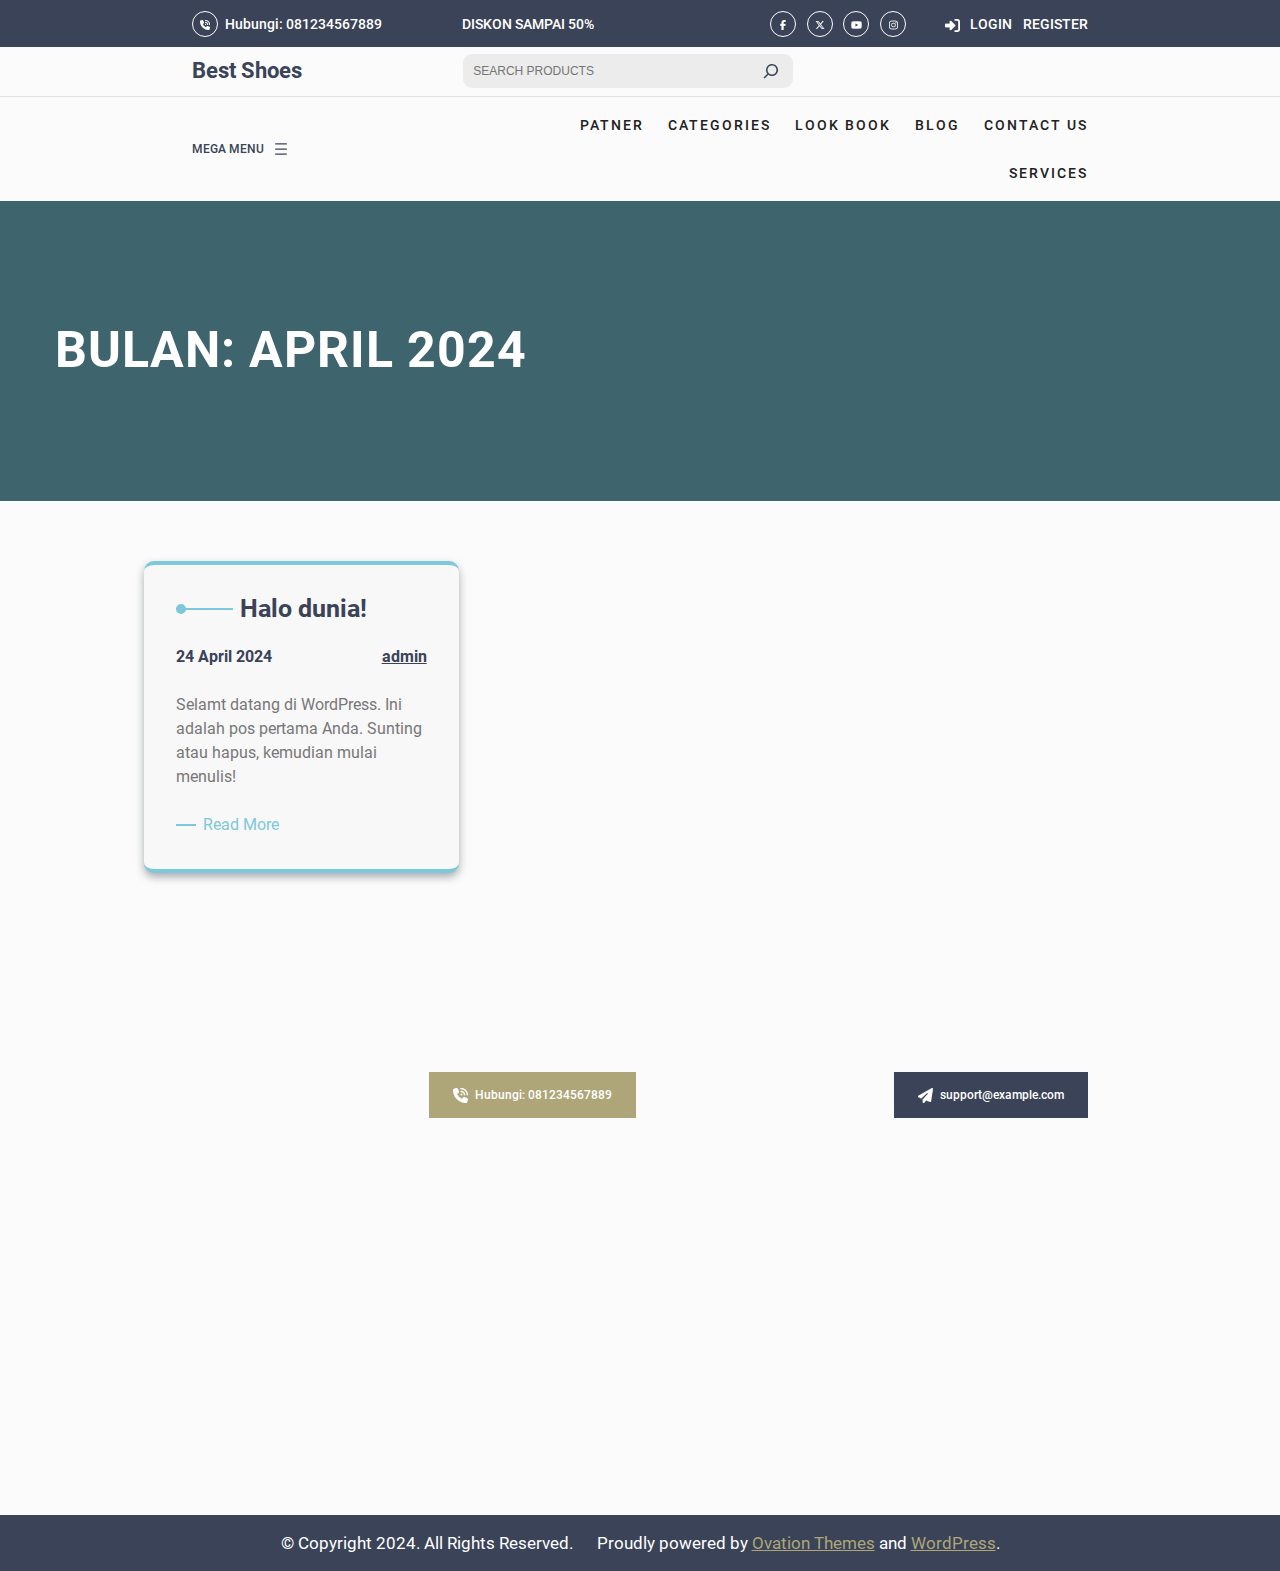
<file: 2024/04/index.html>
<!DOCTYPE html>
<html lang="id">
<head>
	<meta charset="UTF-8">
	<meta name="viewport" content="width=device-width, initial-scale=1">
<meta name="robots" content="noindex, nofollow">
<title>April 2024 &#8211; Best Shoes</title>
<link rel="alternate" type="application/rss+xml" title="Best Shoes &raquo; Feed" href="https://bestshoesweb.github.io/Best-Shoes/feed/">
<link rel="alternate" type="application/rss+xml" title="Best Shoes &raquo; Umpan Komentar" href="https://bestshoesweb.github.io/Best-Shoes/comments/feed/">
<script>
window._wpemojiSettings = {"baseUrl":"https:\/\/s.w.org\/images\/core\/emoji\/15.0.3\/72x72\/","ext":".png","svgUrl":"https:\/\/s.w.org\/images\/core\/emoji\/15.0.3\/svg\/","svgExt":".svg","source":{"concatemoji":"https:\/\/bestshoesweb.github.io\/Best-Shoes\/wp-includes\/js\/wp-emoji-release.min.js?ver=6.5.2"}};
/*! This file is auto-generated */
!function(i,n){var o,s,e;function c(e){try{var t={supportTests:e,timestamp:(new Date).valueOf()};sessionStorage.setItem(o,JSON.stringify(t))}catch(e){}}function p(e,t,n){e.clearRect(0,0,e.canvas.width,e.canvas.height),e.fillText(t,0,0);var t=new Uint32Array(e.getImageData(0,0,e.canvas.width,e.canvas.height).data),r=(e.clearRect(0,0,e.canvas.width,e.canvas.height),e.fillText(n,0,0),new Uint32Array(e.getImageData(0,0,e.canvas.width,e.canvas.height).data));return t.every(function(e,t){return e===r[t]})}function u(e,t,n){switch(t){case"flag":return n(e,"🏳️‍⚧️","🏳️​⚧️")?!1:!n(e,"🇺🇳","🇺​🇳")&&!n(e,"🏴󠁧󠁢󠁥󠁮󠁧󠁿","🏴​󠁧​󠁢​󠁥​󠁮​󠁧​󠁿");case"emoji":return!n(e,"🐦‍⬛","🐦​⬛")}return!1}function f(e,t,n){var r="undefined"!=typeof WorkerGlobalScope&&self instanceof WorkerGlobalScope?new OffscreenCanvas(300,150):i.createElement("canvas"),a=r.getContext("2d",{willReadFrequently:!0}),o=(a.textBaseline="top",a.font="600 32px Arial",{});return e.forEach(function(e){o[e]=t(a,e,n)}),o}function t(e){var t=i.createElement("script");t.src=e,t.defer=!0,i.head.appendChild(t)}"undefined"!=typeof Promise&&(o="wpEmojiSettingsSupports",s=["flag","emoji"],n.supports={everything:!0,everythingExceptFlag:!0},e=new Promise(function(e){i.addEventListener("DOMContentLoaded",e,{once:!0})}),new Promise(function(t){var n=function(){try{var e=JSON.parse(sessionStorage.getItem(o));if("object"==typeof e&&"number"==typeof e.timestamp&&(new Date).valueOf()<e.timestamp+604800&&"object"==typeof e.supportTests)return e.supportTests}catch(e){}return null}();if(!n){if("undefined"!=typeof Worker&&"undefined"!=typeof OffscreenCanvas&&"undefined"!=typeof URL&&URL.createObjectURL&&"undefined"!=typeof Blob)try{var e="postMessage("+f.toString()+"("+[JSON.stringify(s),u.toString(),p.toString()].join(",")+"));",r=new Blob([e],{type:"text/javascript"}),a=new Worker(URL.createObjectURL(r),{name:"wpTestEmojiSupports"});return void(a.onmessage=function(e){c(n=e.data),a.terminate(),t(n)})}catch(e){}c(n=f(s,u,p))}t(n)}).then(function(e){for(var t in e)n.supports[t]=e[t],n.supports.everything=n.supports.everything&&n.supports[t],"flag"!==t&&(n.supports.everythingExceptFlag=n.supports.everythingExceptFlag&&n.supports[t]);n.supports.everythingExceptFlag=n.supports.everythingExceptFlag&&!n.supports.flag,n.DOMReady=!1,n.readyCallback=function(){n.DOMReady=!0}}).then(function(){return e}).then(function(){var e;n.supports.everything||(n.readyCallback(),(e=n.source||{}).concatemoji?t(e.concatemoji):e.wpemoji&&e.twemoji&&(t(e.twemoji),t(e.wpemoji)))}))}((window,document),window._wpemojiSettings);
</script>
<link rel="stylesheet" id="wp-block-image-css" href="https://bestshoesweb.github.io/Best-Shoes/wp-includes/blocks/image/style.min.css?ver=6.5.2" media="all">
<style id="wp-block-image-theme-inline-css">.wp-block-image figcaption{color:#555;font-size:13px;text-align:center}.is-dark-theme .wp-block-image figcaption{color:#ffffffa6}.wp-block-image{margin:0 0 1em}</style>
<style id="wp-block-group-inline-css">.wp-block-group{box-sizing:border-box}</style>
<style id="wp-block-group-theme-inline-css">:where(.wp-block-group.has-background){padding:1.25em 2.375em}</style>
<style id="wp-block-paragraph-inline-css">.is-small-text{font-size:.875em}.is-regular-text{font-size:1em}.is-large-text{font-size:2.25em}.is-larger-text{font-size:3em}.has-drop-cap:not(:focus):first-letter{float:left;font-size:8.4em;font-style:normal;font-weight:100;line-height:.68;margin:.05em .1em 0 0;text-transform:uppercase}body.rtl .has-drop-cap:not(:focus):first-letter{float:none;margin-left:.1em}p.has-drop-cap.has-background{overflow:hidden}p.has-background{padding:1.25em 2.375em}:where(p.has-text-color:not(.has-link-color)) a{color:inherit}p.has-text-align-left[style*="writing-mode:vertical-lr"],p.has-text-align-right[style*="writing-mode:vertical-rl"]{rotate:180deg}</style>
<style id="wp-block-columns-inline-css">.wp-block-columns{align-items:normal!important;box-sizing:border-box;display:flex;flex-wrap:wrap!important}@media (min-width:782px){.wp-block-columns{flex-wrap:nowrap!important}}.wp-block-columns.are-vertically-aligned-top{align-items:flex-start}.wp-block-columns.are-vertically-aligned-center{align-items:center}.wp-block-columns.are-vertically-aligned-bottom{align-items:flex-end}@media (max-width:781px){.wp-block-columns:not(.is-not-stacked-on-mobile)>.wp-block-column{flex-basis:100%!important}}@media (min-width:782px){.wp-block-columns:not(.is-not-stacked-on-mobile)>.wp-block-column{flex-basis:0;flex-grow:1}.wp-block-columns:not(.is-not-stacked-on-mobile)>.wp-block-column[style*=flex-basis]{flex-grow:0}}.wp-block-columns.is-not-stacked-on-mobile{flex-wrap:nowrap!important}.wp-block-columns.is-not-stacked-on-mobile>.wp-block-column{flex-basis:0;flex-grow:1}.wp-block-columns.is-not-stacked-on-mobile>.wp-block-column[style*=flex-basis]{flex-grow:0}:where(.wp-block-columns){margin-bottom:1.75em}:where(.wp-block-columns.has-background){padding:1.25em 2.375em}.wp-block-column{flex-grow:1;min-width:0;overflow-wrap:break-word;word-break:break-word}.wp-block-column.is-vertically-aligned-top{align-self:flex-start}.wp-block-column.is-vertically-aligned-center{align-self:center}.wp-block-column.is-vertically-aligned-bottom{align-self:flex-end}.wp-block-column.is-vertically-aligned-stretch{align-self:stretch}.wp-block-column.is-vertically-aligned-bottom,.wp-block-column.is-vertically-aligned-center,.wp-block-column.is-vertically-aligned-top{width:100%}</style>
<style id="wp-block-site-title-inline-css">.wp-block-site-title a{color:inherit}</style>
<style id="wp-block-search-inline-css">.wp-block-search__button{margin-left:10px;word-break:normal}.wp-block-search__button.has-icon{line-height:0}.wp-block-search__button svg{height:1.25em;min-height:24px;min-width:24px;width:1.25em;fill:currentColor;vertical-align:text-bottom}:where(.wp-block-search__button){border:1px solid #ccc;padding:6px 10px}.wp-block-search__inside-wrapper{display:flex;flex:auto;flex-wrap:nowrap;max-width:100%}.wp-block-search__label{width:100%}.wp-block-search__input{-webkit-appearance:initial;appearance:none;border:1px solid #949494;flex-grow:1;margin-left:0;margin-right:0;min-width:3rem;padding:8px;text-decoration:unset!important}.wp-block-search.wp-block-search__button-only .wp-block-search__button{flex-shrink:0;margin-left:0;max-width:100%}.wp-block-search.wp-block-search__button-only .wp-block-search__button[aria-expanded=true]{max-width:calc(100% - 100px)}.wp-block-search.wp-block-search__button-only .wp-block-search__inside-wrapper{min-width:0!important;transition-property:width}.wp-block-search.wp-block-search__button-only .wp-block-search__input{flex-basis:100%;transition-duration:.3s}.wp-block-search.wp-block-search__button-only.wp-block-search__searchfield-hidden,.wp-block-search.wp-block-search__button-only.wp-block-search__searchfield-hidden .wp-block-search__inside-wrapper{overflow:hidden}.wp-block-search.wp-block-search__button-only.wp-block-search__searchfield-hidden .wp-block-search__input{border-left-width:0!important;border-right-width:0!important;flex-basis:0;flex-grow:0;margin:0;min-width:0!important;padding-left:0!important;padding-right:0!important;width:0!important}:where(.wp-block-search__button-inside .wp-block-search__inside-wrapper){border:1px solid #949494;box-sizing:border-box;padding:4px}:where(.wp-block-search__button-inside .wp-block-search__inside-wrapper) .wp-block-search__input{border:none;border-radius:0;padding:0 4px}:where(.wp-block-search__button-inside .wp-block-search__inside-wrapper) .wp-block-search__input:focus{outline:none}:where(.wp-block-search__button-inside .wp-block-search__inside-wrapper) :where(.wp-block-search__button){padding:4px 8px}.wp-block-search.aligncenter .wp-block-search__inside-wrapper{margin:auto}.wp-block[data-align=right] .wp-block-search.wp-block-search__button-only .wp-block-search__inside-wrapper{float:right}</style>
<style id="wp-block-search-theme-inline-css">.wp-block-search .wp-block-search__label{font-weight:700}.wp-block-search__button{border:1px solid #ccc;padding:.375em .625em}</style>
<style id="wp-block-page-list-inline-css">.wp-block-navigation .wp-block-page-list{align-items:var(--navigation-layout-align,initial);background-color:inherit;display:flex;flex-direction:var(--navigation-layout-direction,initial);flex-wrap:var(--navigation-layout-wrap,wrap);justify-content:var(--navigation-layout-justify,initial)}.wp-block-navigation .wp-block-navigation-item{background-color:inherit}</style>
<link rel="stylesheet" id="wp-block-navigation-css" href="https://bestshoesweb.github.io/Best-Shoes/wp-includes/blocks/navigation/style.min.css?ver=6.5.2" media="all">
<style id="wp-block-navigation-link-inline-css">.wp-block-navigation .wp-block-navigation-item__label{overflow-wrap:break-word}.wp-block-navigation .wp-block-navigation-item__description{display:none}.link-ui-tools{border-top:1px solid #f0f0f0;padding:8px}.link-ui-block-inserter{padding-top:8px}.link-ui-block-inserter__back{margin-left:8px;text-transform:uppercase}.components-popover-pointer-events-trap{background-color:initial;cursor:pointer;inset:0;position:fixed;z-index:1000000}</style>
<style id="wp-block-template-part-theme-inline-css">.wp-block-template-part.has-background{margin-bottom:0;margin-top:0;padding:1.25em 2.375em}</style>
<style id="wp-block-query-title-inline-css">.wp-block-query-title{box-sizing:border-box}</style>
<link rel="stylesheet" id="wp-block-cover-css" href="https://bestshoesweb.github.io/Best-Shoes/wp-includes/blocks/cover/style.min.css?ver=6.5.2" media="all">
<style id="wp-block-post-featured-image-inline-css">.wp-block-post-featured-image{margin-left:0;margin-right:0}.wp-block-post-featured-image a{display:block;height:100%}.wp-block-post-featured-image img{box-sizing:border-box;height:auto;max-width:100%;vertical-align:bottom;width:100%}.wp-block-post-featured-image.alignfull img,.wp-block-post-featured-image.alignwide img{width:100%}.wp-block-post-featured-image .wp-block-post-featured-image__overlay.has-background-dim{background-color:#000;inset:0;position:absolute}.wp-block-post-featured-image{position:relative}.wp-block-post-featured-image .wp-block-post-featured-image__overlay.has-background-gradient{background-color:initial}.wp-block-post-featured-image .wp-block-post-featured-image__overlay.has-background-dim-0{opacity:0}.wp-block-post-featured-image .wp-block-post-featured-image__overlay.has-background-dim-10{opacity:.1}.wp-block-post-featured-image .wp-block-post-featured-image__overlay.has-background-dim-20{opacity:.2}.wp-block-post-featured-image .wp-block-post-featured-image__overlay.has-background-dim-30{opacity:.3}.wp-block-post-featured-image .wp-block-post-featured-image__overlay.has-background-dim-40{opacity:.4}.wp-block-post-featured-image .wp-block-post-featured-image__overlay.has-background-dim-50{opacity:.5}.wp-block-post-featured-image .wp-block-post-featured-image__overlay.has-background-dim-60{opacity:.6}.wp-block-post-featured-image .wp-block-post-featured-image__overlay.has-background-dim-70{opacity:.7}.wp-block-post-featured-image .wp-block-post-featured-image__overlay.has-background-dim-80{opacity:.8}.wp-block-post-featured-image .wp-block-post-featured-image__overlay.has-background-dim-90{opacity:.9}.wp-block-post-featured-image .wp-block-post-featured-image__overlay.has-background-dim-100{opacity:1}.wp-block-post-featured-image:where(.alignleft,.alignright){width:100%}</style>
<style id="wp-block-separator-inline-css">@charset "UTF-8";.wp-block-separator{border:none;border-top:2px solid}.wp-block-separator.is-style-dots{background:none!important;border:none;height:auto;line-height:1;text-align:center}.wp-block-separator.is-style-dots:before{color:currentColor;content:"···";font-family:serif;font-size:1.5em;letter-spacing:2em;padding-left:2em}</style>
<style id="wp-block-separator-theme-inline-css">.wp-block-separator.has-css-opacity{opacity:.4}.wp-block-separator{border:none;border-bottom:2px solid;margin-left:auto;margin-right:auto}.wp-block-separator.has-alpha-channel-opacity{opacity:1}.wp-block-separator:not(.is-style-wide):not(.is-style-dots){width:100px}.wp-block-separator.has-background:not(.is-style-dots){border-bottom:none;height:1px}.wp-block-separator.has-background:not(.is-style-wide):not(.is-style-dots){height:2px}</style>
<style id="wp-block-post-title-inline-css">.wp-block-post-title{box-sizing:border-box;word-break:break-word}.wp-block-post-title a{display:inline-block}</style>
<style id="wp-block-post-date-inline-css">.wp-block-post-date{box-sizing:border-box}</style>
<style id="wp-block-post-excerpt-inline-css">:where(.wp-block-post-excerpt){margin-bottom:var(--wp--style--block-gap);margin-top:var(--wp--style--block-gap)}.wp-block-post-excerpt__excerpt{margin-bottom:0;margin-top:0}.wp-block-post-excerpt__more-text{margin-bottom:0;margin-top:var(--wp--style--block-gap)}.wp-block-post-excerpt__more-link{display:inline-block}</style>
<style id="wp-block-read-more-inline-css">.wp-block-read-more{display:block;width:-moz-fit-content;width:fit-content}.wp-block-read-more:where(:not([style*=text-decoration])){text-decoration:none}.wp-block-read-more:where(:not([style*=text-decoration])):active,.wp-block-read-more:where(:not([style*=text-decoration])):focus{text-decoration:none}</style>
<style id="wp-block-post-template-inline-css">.wp-block-post-template{list-style:none;margin-bottom:0;margin-top:0;max-width:100%;padding:0}.wp-block-post-template.wp-block-post-template{background:none}.wp-block-post-template.is-flex-container{display:flex;flex-direction:row;flex-wrap:wrap;gap:1.25em}.wp-block-post-template.is-flex-container>li{margin:0;width:100%}@media (min-width:600px){.wp-block-post-template.is-flex-container.is-flex-container.columns-2>li{width:calc(50% - .625em)}.wp-block-post-template.is-flex-container.is-flex-container.columns-3>li{width:calc(33.33333% - .83333em)}.wp-block-post-template.is-flex-container.is-flex-container.columns-4>li{width:calc(25% - .9375em)}.wp-block-post-template.is-flex-container.is-flex-container.columns-5>li{width:calc(20% - 1em)}.wp-block-post-template.is-flex-container.is-flex-container.columns-6>li{width:calc(16.66667% - 1.04167em)}}@media (max-width:600px){.wp-block-post-template-is-layout-grid.wp-block-post-template-is-layout-grid.wp-block-post-template-is-layout-grid.wp-block-post-template-is-layout-grid{grid-template-columns:1fr}}.wp-block-post-template-is-layout-constrained>li>.alignright,.wp-block-post-template-is-layout-flow>li>.alignright{float:right;margin-inline-end:0;margin-inline-start:2em}.wp-block-post-template-is-layout-constrained>li>.alignleft,.wp-block-post-template-is-layout-flow>li>.alignleft{float:left;margin-inline-end:2em;margin-inline-start:0}.wp-block-post-template-is-layout-constrained>li>.aligncenter,.wp-block-post-template-is-layout-flow>li>.aligncenter{margin-inline-end:auto;margin-inline-start:auto}</style>
<style id="wp-block-spacer-inline-css">.wp-block-spacer{clear:both}</style>
<style id="wp-block-query-pagination-inline-css">.wp-block-query-pagination>.wp-block-query-pagination-next,.wp-block-query-pagination>.wp-block-query-pagination-numbers,.wp-block-query-pagination>.wp-block-query-pagination-previous{margin-bottom:.5em;margin-right:.5em}.wp-block-query-pagination>.wp-block-query-pagination-next:last-child,.wp-block-query-pagination>.wp-block-query-pagination-numbers:last-child,.wp-block-query-pagination>.wp-block-query-pagination-previous:last-child{margin-right:0}.wp-block-query-pagination.is-content-justification-space-between>.wp-block-query-pagination-next:last-of-type{margin-inline-start:auto}.wp-block-query-pagination.is-content-justification-space-between>.wp-block-query-pagination-previous:first-child{margin-inline-end:auto}.wp-block-query-pagination .wp-block-query-pagination-previous-arrow{display:inline-block;margin-right:1ch}.wp-block-query-pagination .wp-block-query-pagination-previous-arrow:not(.is-arrow-chevron){transform:scaleX(1)}.wp-block-query-pagination .wp-block-query-pagination-next-arrow{display:inline-block;margin-left:1ch}.wp-block-query-pagination .wp-block-query-pagination-next-arrow:not(.is-arrow-chevron){transform:scaleX(1)}.wp-block-query-pagination.aligncenter{justify-content:center}</style>
<style id="wp-block-heading-inline-css">h1.has-background,h2.has-background,h3.has-background,h4.has-background,h5.has-background,h6.has-background{padding:1.25em 2.375em}h1.has-text-align-left[style*=writing-mode]:where([style*=vertical-lr]),h1.has-text-align-right[style*=writing-mode]:where([style*=vertical-rl]),h2.has-text-align-left[style*=writing-mode]:where([style*=vertical-lr]),h2.has-text-align-right[style*=writing-mode]:where([style*=vertical-rl]),h3.has-text-align-left[style*=writing-mode]:where([style*=vertical-lr]),h3.has-text-align-right[style*=writing-mode]:where([style*=vertical-rl]),h4.has-text-align-left[style*=writing-mode]:where([style*=vertical-lr]),h4.has-text-align-right[style*=writing-mode]:where([style*=vertical-rl]),h5.has-text-align-left[style*=writing-mode]:where([style*=vertical-lr]),h5.has-text-align-right[style*=writing-mode]:where([style*=vertical-rl]),h6.has-text-align-left[style*=writing-mode]:where([style*=vertical-lr]),h6.has-text-align-right[style*=writing-mode]:where([style*=vertical-rl]){rotate:180deg}</style>
<style id="wp-emoji-styles-inline-css">img.wp-smiley, img.emoji {
		display: inline !important;
		border: none !important;
		box-shadow: none !important;
		height: 1em !important;
		width: 1em !important;
		margin: 0 0.07em !important;
		vertical-align: -0.1em !important;
		background: none !important;
		padding: 0 !important;
	}</style>
<style id="wp-block-library-inline-css">:root{--wp-admin-theme-color:#007cba;--wp-admin-theme-color--rgb:0,124,186;--wp-admin-theme-color-darker-10:#006ba1;--wp-admin-theme-color-darker-10--rgb:0,107,161;--wp-admin-theme-color-darker-20:#005a87;--wp-admin-theme-color-darker-20--rgb:0,90,135;--wp-admin-border-width-focus:2px;--wp-block-synced-color:#7a00df;--wp-block-synced-color--rgb:122,0,223;--wp-bound-block-color:#9747ff}@media (min-resolution:192dpi){:root{--wp-admin-border-width-focus:1.5px}}.wp-element-button{cursor:pointer}:root{--wp--preset--font-size--normal:16px;--wp--preset--font-size--huge:42px}:root .has-very-light-gray-background-color{background-color:#eee}:root .has-very-dark-gray-background-color{background-color:#313131}:root .has-very-light-gray-color{color:#eee}:root .has-very-dark-gray-color{color:#313131}:root .has-vivid-green-cyan-to-vivid-cyan-blue-gradient-background{background:linear-gradient(135deg,#00d084,#0693e3)}:root .has-purple-crush-gradient-background{background:linear-gradient(135deg,#34e2e4,#4721fb 50%,#ab1dfe)}:root .has-hazy-dawn-gradient-background{background:linear-gradient(135deg,#faaca8,#dad0ec)}:root .has-subdued-olive-gradient-background{background:linear-gradient(135deg,#fafae1,#67a671)}:root .has-atomic-cream-gradient-background{background:linear-gradient(135deg,#fdd79a,#004a59)}:root .has-nightshade-gradient-background{background:linear-gradient(135deg,#330968,#31cdcf)}:root .has-midnight-gradient-background{background:linear-gradient(135deg,#020381,#2874fc)}.has-regular-font-size{font-size:1em}.has-larger-font-size{font-size:2.625em}.has-normal-font-size{font-size:var(--wp--preset--font-size--normal)}.has-huge-font-size{font-size:var(--wp--preset--font-size--huge)}.has-text-align-center{text-align:center}.has-text-align-left{text-align:left}.has-text-align-right{text-align:right}#end-resizable-editor-section{display:none}.aligncenter{clear:both}.items-justified-left{justify-content:flex-start}.items-justified-center{justify-content:center}.items-justified-right{justify-content:flex-end}.items-justified-space-between{justify-content:space-between}.screen-reader-text{border:0;clip:rect(1px,1px,1px,1px);-webkit-clip-path:inset(50%);clip-path:inset(50%);height:1px;margin:-1px;overflow:hidden;padding:0;position:absolute;width:1px;word-wrap:normal!important}.screen-reader-text:focus{background-color:#ddd;clip:auto!important;-webkit-clip-path:none;clip-path:none;color:#444;display:block;font-size:1em;height:auto;left:5px;line-height:normal;padding:15px 23px 14px;text-decoration:none;top:5px;width:auto;z-index:100000}html :where(.has-border-color){border-style:solid}html :where([style*=border-top-color]){border-top-style:solid}html :where([style*=border-right-color]){border-right-style:solid}html :where([style*=border-bottom-color]){border-bottom-style:solid}html :where([style*=border-left-color]){border-left-style:solid}html :where([style*=border-width]){border-style:solid}html :where([style*=border-top-width]){border-top-style:solid}html :where([style*=border-right-width]){border-right-style:solid}html :where([style*=border-bottom-width]){border-bottom-style:solid}html :where([style*=border-left-width]){border-left-style:solid}html :where(img[class*=wp-image-]){height:auto;max-width:100%}:where(figure){margin:0 0 1em}html :where(.is-position-sticky){--wp-admin--admin-bar--position-offset:var(--wp-admin--admin-bar--height,0px)}@media screen and (max-width:600px){html :where(.is-position-sticky){--wp-admin--admin-bar--position-offset:0px}}</style>
<style id="global-styles-inline-css">body{--wp--preset--color--black: #000000;--wp--preset--color--cyan-bluish-gray: #abb8c3;--wp--preset--color--white: #ffffff;--wp--preset--color--pale-pink: #f78da7;--wp--preset--color--vivid-red: #cf2e2e;--wp--preset--color--luminous-vivid-orange: #ff6900;--wp--preset--color--luminous-vivid-amber: #fcb900;--wp--preset--color--light-green-cyan: #7bdcb5;--wp--preset--color--vivid-green-cyan: #00d084;--wp--preset--color--pale-cyan-blue: #8ed1fc;--wp--preset--color--vivid-cyan-blue: #0693e3;--wp--preset--color--vivid-purple: #9b51e0;--wp--preset--color--base: #fbfbfb;--wp--preset--color--body-text: #777777;--wp--preset--color--section-bg: #f8f8f8;--wp--preset--color--heading: #3A4357;--wp--preset--color--primary: #7DC8DA;--wp--preset--color--secondary: #aea679;--wp--preset--gradient--vivid-cyan-blue-to-vivid-purple: linear-gradient(135deg,rgba(6,147,227,1) 0%,rgb(155,81,224) 100%);--wp--preset--gradient--light-green-cyan-to-vivid-green-cyan: linear-gradient(135deg,rgb(122,220,180) 0%,rgb(0,208,130) 100%);--wp--preset--gradient--luminous-vivid-amber-to-luminous-vivid-orange: linear-gradient(135deg,rgba(252,185,0,1) 0%,rgba(255,105,0,1) 100%);--wp--preset--gradient--luminous-vivid-orange-to-vivid-red: linear-gradient(135deg,rgba(255,105,0,1) 0%,rgb(207,46,46) 100%);--wp--preset--gradient--very-light-gray-to-cyan-bluish-gray: linear-gradient(135deg,rgb(238,238,238) 0%,rgb(169,184,195) 100%);--wp--preset--gradient--cool-to-warm-spectrum: linear-gradient(135deg,rgb(74,234,220) 0%,rgb(151,120,209) 20%,rgb(207,42,186) 40%,rgb(238,44,130) 60%,rgb(251,105,98) 80%,rgb(254,248,76) 100%);--wp--preset--gradient--blush-light-purple: linear-gradient(135deg,rgb(255,206,236) 0%,rgb(152,150,240) 100%);--wp--preset--gradient--blush-bordeaux: linear-gradient(135deg,rgb(254,205,165) 0%,rgb(254,45,45) 50%,rgb(107,0,62) 100%);--wp--preset--gradient--luminous-dusk: linear-gradient(135deg,rgb(255,203,112) 0%,rgb(199,81,192) 50%,rgb(65,88,208) 100%);--wp--preset--gradient--pale-ocean: linear-gradient(135deg,rgb(255,245,203) 0%,rgb(182,227,212) 50%,rgb(51,167,181) 100%);--wp--preset--gradient--electric-grass: linear-gradient(135deg,rgb(202,248,128) 0%,rgb(113,206,126) 100%);--wp--preset--gradient--midnight: linear-gradient(135deg,rgb(2,3,129) 0%,rgb(40,116,252) 100%);--wp--preset--font-size--small: 16px;--wp--preset--font-size--medium: 18px;--wp--preset--font-size--large: 26px;--wp--preset--font-size--x-large: 42px;--wp--preset--font-size--body-text: 17px;--wp--preset--font-size--extra-small: 14px;--wp--preset--font-size--regular: 22px;--wp--preset--font-size--extra-large: 32px;--wp--preset--font-size--big: clamp(1.875rem, 1.725rem + 0.75vw, 2.625rem);;--wp--preset--font-size--huge: clamp(40px, calc(2.25rem + ((1vw - 3.2px) * 2.375)), 74px);;--wp--preset--font-size--gigantic: clamp(42px, calc(2.625rem + ((1vw - 3.2px) * 2.75)), 86px);;--wp--preset--font-size--banner-title: clamp(2rem, 1.6rem + 2vw, 4rem);;--wp--preset--font-family--roboto: "Roboto", sans-serif;--wp--preset--font-family--poppins: "Poppins", sans-serif;--wp--preset--spacing--20: 0.44rem;--wp--preset--spacing--30: 0.67rem;--wp--preset--spacing--40: 1rem;--wp--preset--spacing--50: 1.5rem;--wp--preset--spacing--60: 2.25rem;--wp--preset--spacing--70: 3.38rem;--wp--preset--spacing--80: 5.06rem;--wp--preset--shadow--natural: 6px 6px 9px rgba(0, 0, 0, 0.2);--wp--preset--shadow--deep: 12px 12px 50px rgba(0, 0, 0, 0.4);--wp--preset--shadow--sharp: 6px 6px 0px rgba(0, 0, 0, 0.2);--wp--preset--shadow--outlined: 6px 6px 0px -3px rgba(255, 255, 255, 1), 6px 6px rgba(0, 0, 0, 1);--wp--preset--shadow--crisp: 6px 6px 0px rgba(0, 0, 0, 1);}body { margin: 0;--wp--style--global--content-size: 999px;--wp--style--global--wide-size: 1170px; }.wp-site-blocks { padding-top: var(--wp--style--root--padding-top); padding-bottom: var(--wp--style--root--padding-bottom); }.has-global-padding { padding-right: var(--wp--style--root--padding-right); padding-left: var(--wp--style--root--padding-left); }.has-global-padding :where(.has-global-padding:not(.wp-block-block)) { padding-right: 0; padding-left: 0; }.has-global-padding > .alignfull { margin-right: calc(var(--wp--style--root--padding-right) * -1); margin-left: calc(var(--wp--style--root--padding-left) * -1); }.has-global-padding :where(.has-global-padding:not(.wp-block-block)) > .alignfull { margin-right: 0; margin-left: 0; }.has-global-padding > .alignfull:where(:not(.has-global-padding):not(.is-layout-flex):not(.is-layout-grid)) > :where([class*="wp-block-"]:not(.alignfull):not([class*="__"]),p,h1,h2,h3,h4,h5,h6,ul,ol) { padding-right: var(--wp--style--root--padding-right); padding-left: var(--wp--style--root--padding-left); }.has-global-padding :where(.has-global-padding) > .alignfull:where(:not(.has-global-padding)) > :where([class*="wp-block-"]:not(.alignfull):not([class*="__"]),p,h1,h2,h3,h4,h5,h6,ul,ol) { padding-right: 0; padding-left: 0; }.wp-site-blocks > .alignleft { float: left; margin-right: 2em; }.wp-site-blocks > .alignright { float: right; margin-left: 2em; }.wp-site-blocks > .aligncenter { justify-content: center; margin-left: auto; margin-right: auto; }:where(.wp-site-blocks) > * { margin-block-start: 24px; margin-block-end: 0; }:where(.wp-site-blocks) > :first-child:first-child { margin-block-start: 0; }:where(.wp-site-blocks) > :last-child:last-child { margin-block-end: 0; }body { --wp--style--block-gap: 24px; }:where(body .is-layout-flow)  > :first-child:first-child{margin-block-start: 0;}:where(body .is-layout-flow)  > :last-child:last-child{margin-block-end: 0;}:where(body .is-layout-flow)  > *{margin-block-start: 24px;margin-block-end: 0;}:where(body .is-layout-constrained)  > :first-child:first-child{margin-block-start: 0;}:where(body .is-layout-constrained)  > :last-child:last-child{margin-block-end: 0;}:where(body .is-layout-constrained)  > *{margin-block-start: 24px;margin-block-end: 0;}:where(body .is-layout-flex) {gap: 24px;}:where(body .is-layout-grid) {gap: 24px;}body .is-layout-flow > .alignleft{float: left;margin-inline-start: 0;margin-inline-end: 2em;}body .is-layout-flow > .alignright{float: right;margin-inline-start: 2em;margin-inline-end: 0;}body .is-layout-flow > .aligncenter{margin-left: auto !important;margin-right: auto !important;}body .is-layout-constrained > .alignleft{float: left;margin-inline-start: 0;margin-inline-end: 2em;}body .is-layout-constrained > .alignright{float: right;margin-inline-start: 2em;margin-inline-end: 0;}body .is-layout-constrained > .aligncenter{margin-left: auto !important;margin-right: auto !important;}body .is-layout-constrained > :where(:not(.alignleft):not(.alignright):not(.alignfull)){max-width: var(--wp--style--global--content-size);margin-left: auto !important;margin-right: auto !important;}body .is-layout-constrained > .alignwide{max-width: var(--wp--style--global--wide-size);}body .is-layout-flex{display: flex;}body .is-layout-flex{flex-wrap: wrap;align-items: center;}body .is-layout-flex > *{margin: 0;}body .is-layout-grid{display: grid;}body .is-layout-grid > *{margin: 0;}body{background-color: var(--wp--preset--color--base);color: var(--wp--preset--color--body-text);font-family: var(--wp--preset--font-family--roboto);font-size: var(--wp--preset--font-size--body-text);font-weight: 400;line-height: 1.5rem;margin-top: 0;margin-right: 0;margin-bottom: 0;margin-left: 0;--wp--style--root--padding-top: 0;--wp--style--root--padding-right: 0;--wp--style--root--padding-bottom: 0;--wp--style--root--padding-left: 0;}a:where(:not(.wp-element-button)){color: var(--wp--preset--color--heading);text-decoration: underline;}a:where(:not(.wp-element-button)):hover{color: var(--wp--preset--color--primary);}a:where(:not(.wp-element-button)):focus{color: var(--wp--preset--color--primary);outline-style: dotted;outline-width: 1px;}h1, h2, h3, h4, h5, h6{color: var(--wp--preset--color--heading);font-family: var(--wp--preset--font-family--roboto);font-weight: 600;}h1{font-size: 50px;line-height: 1.5;}h2{font-size: 44px;line-height: 1.3;}h3{font-size: 28px;}h4{font-size: 25px;}h5{font-size: 22px;}h6{font-size: 18px;}.wp-element-button, .wp-block-button__link{background-color: var(--wp--preset--color--heading);border-width: 0;color: var(--wp--preset--color--white);font-family: inherit;font-size: inherit;line-height: inherit;padding: calc(0.667em + 2px) calc(1.333em + 2px);text-decoration: none;}.wp-element-button:hover, .wp-block-button__link:hover{background-color: var(--wp--preset--color--primary);color: var(--wp--preset--color--white);}.has-black-color{color: var(--wp--preset--color--black) !important;}.has-cyan-bluish-gray-color{color: var(--wp--preset--color--cyan-bluish-gray) !important;}.has-white-color{color: var(--wp--preset--color--white) !important;}.has-pale-pink-color{color: var(--wp--preset--color--pale-pink) !important;}.has-vivid-red-color{color: var(--wp--preset--color--vivid-red) !important;}.has-luminous-vivid-orange-color{color: var(--wp--preset--color--luminous-vivid-orange) !important;}.has-luminous-vivid-amber-color{color: var(--wp--preset--color--luminous-vivid-amber) !important;}.has-light-green-cyan-color{color: var(--wp--preset--color--light-green-cyan) !important;}.has-vivid-green-cyan-color{color: var(--wp--preset--color--vivid-green-cyan) !important;}.has-pale-cyan-blue-color{color: var(--wp--preset--color--pale-cyan-blue) !important;}.has-vivid-cyan-blue-color{color: var(--wp--preset--color--vivid-cyan-blue) !important;}.has-vivid-purple-color{color: var(--wp--preset--color--vivid-purple) !important;}.has-base-color{color: var(--wp--preset--color--base) !important;}.has-body-text-color{color: var(--wp--preset--color--body-text) !important;}.has-section-bg-color{color: var(--wp--preset--color--section-bg) !important;}.has-heading-color{color: var(--wp--preset--color--heading) !important;}.has-primary-color{color: var(--wp--preset--color--primary) !important;}.has-secondary-color{color: var(--wp--preset--color--secondary) !important;}.has-black-background-color{background-color: var(--wp--preset--color--black) !important;}.has-cyan-bluish-gray-background-color{background-color: var(--wp--preset--color--cyan-bluish-gray) !important;}.has-white-background-color{background-color: var(--wp--preset--color--white) !important;}.has-pale-pink-background-color{background-color: var(--wp--preset--color--pale-pink) !important;}.has-vivid-red-background-color{background-color: var(--wp--preset--color--vivid-red) !important;}.has-luminous-vivid-orange-background-color{background-color: var(--wp--preset--color--luminous-vivid-orange) !important;}.has-luminous-vivid-amber-background-color{background-color: var(--wp--preset--color--luminous-vivid-amber) !important;}.has-light-green-cyan-background-color{background-color: var(--wp--preset--color--light-green-cyan) !important;}.has-vivid-green-cyan-background-color{background-color: var(--wp--preset--color--vivid-green-cyan) !important;}.has-pale-cyan-blue-background-color{background-color: var(--wp--preset--color--pale-cyan-blue) !important;}.has-vivid-cyan-blue-background-color{background-color: var(--wp--preset--color--vivid-cyan-blue) !important;}.has-vivid-purple-background-color{background-color: var(--wp--preset--color--vivid-purple) !important;}.has-base-background-color{background-color: var(--wp--preset--color--base) !important;}.has-body-text-background-color{background-color: var(--wp--preset--color--body-text) !important;}.has-section-bg-background-color{background-color: var(--wp--preset--color--section-bg) !important;}.has-heading-background-color{background-color: var(--wp--preset--color--heading) !important;}.has-primary-background-color{background-color: var(--wp--preset--color--primary) !important;}.has-secondary-background-color{background-color: var(--wp--preset--color--secondary) !important;}.has-black-border-color{border-color: var(--wp--preset--color--black) !important;}.has-cyan-bluish-gray-border-color{border-color: var(--wp--preset--color--cyan-bluish-gray) !important;}.has-white-border-color{border-color: var(--wp--preset--color--white) !important;}.has-pale-pink-border-color{border-color: var(--wp--preset--color--pale-pink) !important;}.has-vivid-red-border-color{border-color: var(--wp--preset--color--vivid-red) !important;}.has-luminous-vivid-orange-border-color{border-color: var(--wp--preset--color--luminous-vivid-orange) !important;}.has-luminous-vivid-amber-border-color{border-color: var(--wp--preset--color--luminous-vivid-amber) !important;}.has-light-green-cyan-border-color{border-color: var(--wp--preset--color--light-green-cyan) !important;}.has-vivid-green-cyan-border-color{border-color: var(--wp--preset--color--vivid-green-cyan) !important;}.has-pale-cyan-blue-border-color{border-color: var(--wp--preset--color--pale-cyan-blue) !important;}.has-vivid-cyan-blue-border-color{border-color: var(--wp--preset--color--vivid-cyan-blue) !important;}.has-vivid-purple-border-color{border-color: var(--wp--preset--color--vivid-purple) !important;}.has-base-border-color{border-color: var(--wp--preset--color--base) !important;}.has-body-text-border-color{border-color: var(--wp--preset--color--body-text) !important;}.has-section-bg-border-color{border-color: var(--wp--preset--color--section-bg) !important;}.has-heading-border-color{border-color: var(--wp--preset--color--heading) !important;}.has-primary-border-color{border-color: var(--wp--preset--color--primary) !important;}.has-secondary-border-color{border-color: var(--wp--preset--color--secondary) !important;}.has-vivid-cyan-blue-to-vivid-purple-gradient-background{background: var(--wp--preset--gradient--vivid-cyan-blue-to-vivid-purple) !important;}.has-light-green-cyan-to-vivid-green-cyan-gradient-background{background: var(--wp--preset--gradient--light-green-cyan-to-vivid-green-cyan) !important;}.has-luminous-vivid-amber-to-luminous-vivid-orange-gradient-background{background: var(--wp--preset--gradient--luminous-vivid-amber-to-luminous-vivid-orange) !important;}.has-luminous-vivid-orange-to-vivid-red-gradient-background{background: var(--wp--preset--gradient--luminous-vivid-orange-to-vivid-red) !important;}.has-very-light-gray-to-cyan-bluish-gray-gradient-background{background: var(--wp--preset--gradient--very-light-gray-to-cyan-bluish-gray) !important;}.has-cool-to-warm-spectrum-gradient-background{background: var(--wp--preset--gradient--cool-to-warm-spectrum) !important;}.has-blush-light-purple-gradient-background{background: var(--wp--preset--gradient--blush-light-purple) !important;}.has-blush-bordeaux-gradient-background{background: var(--wp--preset--gradient--blush-bordeaux) !important;}.has-luminous-dusk-gradient-background{background: var(--wp--preset--gradient--luminous-dusk) !important;}.has-pale-ocean-gradient-background{background: var(--wp--preset--gradient--pale-ocean) !important;}.has-electric-grass-gradient-background{background: var(--wp--preset--gradient--electric-grass) !important;}.has-midnight-gradient-background{background: var(--wp--preset--gradient--midnight) !important;}.has-small-font-size{font-size: var(--wp--preset--font-size--small) !important;}.has-medium-font-size{font-size: var(--wp--preset--font-size--medium) !important;}.has-large-font-size{font-size: var(--wp--preset--font-size--large) !important;}.has-x-large-font-size{font-size: var(--wp--preset--font-size--x-large) !important;}.has-body-text-font-size{font-size: var(--wp--preset--font-size--body-text) !important;}.has-extra-small-font-size{font-size: var(--wp--preset--font-size--extra-small) !important;}.has-regular-font-size{font-size: var(--wp--preset--font-size--regular) !important;}.has-extra-large-font-size{font-size: var(--wp--preset--font-size--extra-large) !important;}.has-big-font-size{font-size: var(--wp--preset--font-size--big) !important;}.has-huge-font-size{font-size: var(--wp--preset--font-size--huge) !important;}.has-gigantic-font-size{font-size: var(--wp--preset--font-size--gigantic) !important;}.has-banner-title-font-size{font-size: var(--wp--preset--font-size--banner-title) !important;}.has-roboto-font-family{font-family: var(--wp--preset--font-family--roboto) !important;}.has-poppins-font-family{font-family: var(--wp--preset--font-family--poppins) !important;}
.wp-block-navigation{color: var(--wp--preset--color--white);;font-weight: 600;letter-spacing: 2px;}
.wp-block-navigation a:where(:not(.wp-element-button)){color: inherit;}
.wp-block-navigation a:where(:not(.wp-element-button)):hover{color: var(--wp--preset--color--primary);;}
.wp-block-navigation a:where(:not(.wp-element-button)):focus{color: var(--wp--preset--color--primary);;}
.wp-block-navigation a:where(:not(.wp-element-button)):active{color: var(--wp--preset--color--primary);;}
.wp-block-site-title{font-size: clamp(1.875rem, 1.661rem + 1.071vw, 2.625rem);;font-weight: 700;line-height: 1.2;}
.wp-block-site-title a:where(:not(.wp-element-button)){color: var(--wp--preset--color--white);;text-decoration: none;}</style>
<style id="core-block-supports-inline-css">.wp-elements-7e97c829742e6aa6b1b249ff564cfdd0 a:where(:not(.wp-element-button)){color:var(--wp--preset--color--white);}.wp-container-core-group-is-layout-2.wp-container-core-group-is-layout-2{flex-wrap:nowrap;gap:var(--wp--preset--spacing--20);justify-content:flex-start;}.wp-elements-790be70ca6a6635902137d47283ddfbd a:where(:not(.wp-element-button)){color:var(--wp--preset--color--white);}.wp-container-core-group-is-layout-7.wp-container-core-group-is-layout-7{flex-wrap:nowrap;gap:var(--wp--preset--spacing--30);justify-content:flex-end;}.wp-elements-040748d14e60c2c4def425d9f4b1624f a:where(:not(.wp-element-button)){color:var(--wp--preset--color--white);}.wp-elements-f9c812878df2f88b19ccaa3d2a06f9e3 a:where(:not(.wp-element-button)){color:var(--wp--preset--color--white);}.wp-container-core-group-is-layout-8.wp-container-core-group-is-layout-8{flex-wrap:nowrap;gap:var(--wp--preset--spacing--30);justify-content:flex-end;}.wp-container-core-columns-is-layout-1.wp-container-core-columns-is-layout-1{flex-wrap:nowrap;gap:var(--wp--preset--spacing--20) var(--wp--preset--spacing--20);}.wp-container-core-group-is-layout-9.wp-container-core-group-is-layout-9 > :where(:not(.alignleft):not(.alignright):not(.alignfull)){max-width:70%;margin-left:auto !important;margin-right:auto !important;}.wp-container-core-group-is-layout-9.wp-container-core-group-is-layout-9 > .alignwide{max-width:70%;}.wp-container-core-group-is-layout-9.wp-container-core-group-is-layout-9 .alignfull{max-width:none;}.wp-elements-d4b7765a6976059910beb3d17d131cef a:where(:not(.wp-element-button)){color:var(--wp--preset--color--heading);}.wp-container-core-group-is-layout-10.wp-container-core-group-is-layout-10{justify-content:flex-start;}.wp-container-core-columns-is-layout-2.wp-container-core-columns-is-layout-2{flex-wrap:nowrap;}.wp-container-core-group-is-layout-11.wp-container-core-group-is-layout-11 > :where(:not(.alignleft):not(.alignright):not(.alignfull)){max-width:70%;margin-left:auto !important;margin-right:auto !important;}.wp-container-core-group-is-layout-11.wp-container-core-group-is-layout-11 > .alignwide{max-width:70%;}.wp-container-core-group-is-layout-11.wp-container-core-group-is-layout-11 .alignfull{max-width:none;}.wp-container-core-group-is-layout-11.wp-container-core-group-is-layout-11 > .alignfull{margin-right:calc(0 * -1);margin-left:calc(0 * -1);}.wp-elements-923a66d27e2af2b10660f85f42a3e807 a:where(:not(.wp-element-button)){color:var(--wp--preset--color--heading);}.wp-container-core-group-is-layout-12.wp-container-core-group-is-layout-12{flex-wrap:nowrap;gap:var(--wp--preset--spacing--20);}.wp-container-core-navigation-is-layout-2.wp-container-core-navigation-is-layout-2{justify-content:flex-end;}.wp-container-core-columns-is-layout-3.wp-container-core-columns-is-layout-3{flex-wrap:nowrap;}.wp-container-core-group-is-layout-13.wp-container-core-group-is-layout-13 > :where(:not(.alignleft):not(.alignright):not(.alignfull)){max-width:70%;margin-left:auto !important;margin-right:auto !important;}.wp-container-core-group-is-layout-13.wp-container-core-group-is-layout-13 > .alignwide{max-width:70%;}.wp-container-core-group-is-layout-13.wp-container-core-group-is-layout-13 .alignfull{max-width:none;}.wp-container-core-group-is-layout-13.wp-container-core-group-is-layout-13 > .alignfull{margin-right:calc(0 * -1);margin-left:calc(0 * -1);}.wp-elements-1f6252433d88076686ab05de4ec3fc0d a:where(:not(.wp-element-button)){color:var(--wp--preset--color--heading);}.wp-container-core-group-is-layout-16.wp-container-core-group-is-layout-16{flex-wrap:nowrap;gap:var(--wp--preset--spacing--20);justify-content:flex-start;}.wp-elements-8c117dcdae512b2d5b37da9459d17f4c a:where(:not(.wp-element-button)){color:var(--wp--preset--color--heading);}.wp-elements-30296eb929111c332f3527d02fa052c7 a:where(:not(.wp-element-button)){color:var(--wp--preset--color--heading);}.wp-container-core-group-is-layout-17.wp-container-core-group-is-layout-17{flex-wrap:nowrap;justify-content:space-between;}.wp-elements-15d94d5437561281e35d7c2fc68abcd5 a:where(:not(.wp-element-button)){color:var(--wp--preset--color--primary);}.wp-container-core-group-is-layout-18.wp-container-core-group-is-layout-18{flex-wrap:nowrap;gap:0;}.wp-container-core-post-template-is-layout-1.wp-container-core-post-template-is-layout-1{grid-template-columns:repeat(3, minmax(0, 1fr));}.wp-container-core-group-is-layout-21.wp-container-core-group-is-layout-21 > :where(:not(.alignleft):not(.alignright):not(.alignfull)){max-width:80%;margin-left:auto !important;margin-right:auto !important;}.wp-container-core-group-is-layout-21.wp-container-core-group-is-layout-21 > .alignwide{max-width:80%;}.wp-container-core-group-is-layout-21.wp-container-core-group-is-layout-21 .alignfull{max-width:none;}.wp-container-core-group-is-layout-21.wp-container-core-group-is-layout-21 > .alignfull{margin-right:calc(20px * -1);margin-left:calc(20px * -1);}.wp-container-core-group-is-layout-23.wp-container-core-group-is-layout-23{flex-wrap:nowrap;gap:var(--wp--preset--spacing--20);justify-content:center;}.wp-container-core-group-is-layout-24.wp-container-core-group-is-layout-24 > :where(:not(.alignleft):not(.alignright):not(.alignfull)){margin-right:0 !important;}.wp-elements-30f6cf7df1d194a98139dd9ccd1bf34b a:where(:not(.wp-element-button)){color:var(--wp--preset--color--white);}.wp-container-core-group-is-layout-25.wp-container-core-group-is-layout-25{flex-wrap:nowrap;gap:var(--wp--preset--spacing--20);justify-content:center;}.wp-container-core-columns-is-layout-4.wp-container-core-columns-is-layout-4{flex-wrap:nowrap;gap:var(--wp--preset--spacing--20) var(--wp--preset--spacing--20);}.wp-container-core-columns-is-layout-5.wp-container-core-columns-is-layout-5{flex-wrap:nowrap;gap:var(--wp--preset--spacing--20) var(--wp--preset--spacing--20);}.wp-elements-ec39d936bc47906e186233e29661c604 a:where(:not(.wp-element-button)){color:#3a4357;}.wp-container-core-group-is-layout-28.wp-container-core-group-is-layout-28{flex-wrap:nowrap;gap:var(--wp--preset--spacing--30);}.wp-elements-3adbe9435c27f26d4ce73a22aac3925d a:where(:not(.wp-element-button)){color:var(--wp--preset--color--heading);}.wp-container-core-group-is-layout-33.wp-container-core-group-is-layout-33{flex-wrap:nowrap;gap:var(--wp--preset--spacing--20);justify-content:flex-start;}.wp-container-core-columns-is-layout-6.wp-container-core-columns-is-layout-6{flex-wrap:nowrap;gap:2em var(--wp--preset--spacing--30);}.wp-container-core-group-is-layout-34.wp-container-core-group-is-layout-34 > *{margin-block-start:0;margin-block-end:0;}.wp-container-core-group-is-layout-34.wp-container-core-group-is-layout-34.wp-container-core-group-is-layout-34.wp-container-core-group-is-layout-34 > * + *{margin-block-start:0;margin-block-end:0;}.wp-container-core-group-is-layout-35.wp-container-core-group-is-layout-35 > :where(:not(.alignleft):not(.alignright):not(.alignfull)){max-width:70%;margin-left:auto !important;margin-right:auto !important;}.wp-container-core-group-is-layout-35.wp-container-core-group-is-layout-35 > .alignwide{max-width:70%;}.wp-container-core-group-is-layout-35.wp-container-core-group-is-layout-35 .alignfull{max-width:none;}.wp-container-core-group-is-layout-35.wp-container-core-group-is-layout-35 > *{margin-block-start:0;margin-block-end:0;}.wp-container-core-group-is-layout-35.wp-container-core-group-is-layout-35.wp-container-core-group-is-layout-35.wp-container-core-group-is-layout-35 > * + *{margin-block-start:0;margin-block-end:0;}.wp-elements-ba7e48f584660d22575b091802da68d0 a:where(:not(.wp-element-button)){color:var(--wp--preset--color--heading);}.wp-elements-3cc2301a0afb99e679b1d34727ddb542 a:where(:not(.wp-element-button)){color:#aea679;}.wp-elements-c631c5166b698fc6fead64454912a56c a:where(:not(.wp-element-button)){color:#aea679;}.wp-container-core-group-is-layout-36.wp-container-core-group-is-layout-36{flex-wrap:nowrap;justify-content:center;}.wp-container-core-group-is-layout-37.wp-container-core-group-is-layout-37 > :where(:not(.alignleft):not(.alignright):not(.alignfull)){max-width:70%;margin-left:auto !important;margin-right:auto !important;}.wp-container-core-group-is-layout-37.wp-container-core-group-is-layout-37 > .alignwide{max-width:70%;}.wp-container-core-group-is-layout-37.wp-container-core-group-is-layout-37 .alignfull{max-width:none;}.wp-container-core-group-is-layout-37.wp-container-core-group-is-layout-37 > .alignfull{margin-right:calc(0 * -1);margin-left:calc(0 * -1);}</style>
<style id="wp-block-template-skip-link-inline-css">.skip-link.screen-reader-text {
			border: 0;
			clip: rect(1px,1px,1px,1px);
			clip-path: inset(50%);
			height: 1px;
			margin: -1px;
			overflow: hidden;
			padding: 0;
			position: absolute !important;
			width: 1px;
			word-wrap: normal !important;
		}

		.skip-link.screen-reader-text:focus {
			background-color: #eee;
			clip: auto !important;
			clip-path: none;
			color: #444;
			display: block;
			font-size: 1em;
			height: auto;
			left: 5px;
			line-height: normal;
			padding: 15px 23px 14px;
			text-decoration: none;
			top: 5px;
			width: auto;
			z-index: 100000;
		}</style>
<link rel="stylesheet" id="clothing-store-blocks-basic-style-css" href="https://bestshoesweb.github.io/Best-Shoes/wp-content/themes/clothing-store-blocks/style.css?ver=6.5.2" media="all">
<link rel="stylesheet" id="clothing-store-blocks-animate-css-css" href="https://bestshoesweb.github.io/Best-Shoes/wp-content/themes/clothing-store-blocks/assets/css/animate.css?ver=6.5.2" media="all">
<link rel="stylesheet" id="clothing-store-blocks-fontawesome-css" href="https://bestshoesweb.github.io/Best-Shoes/wp-content/themes/clothing-store-blocks/assets/font-awesome/css/all.css?ver=5.15.3" media="all">
<script src="https://bestshoesweb.github.io/Best-Shoes/wp-includes/js/jquery/jquery.min.js?ver=3.7.1" id="jquery-core-js"></script>
<script src="https://bestshoesweb.github.io/Best-Shoes/wp-includes/js/jquery/jquery-migrate.min.js?ver=3.4.1" id="jquery-migrate-js"></script>
<script src="https://bestshoesweb.github.io/Best-Shoes/wp-content/themes/clothing-store-blocks/assets/js/wow.js?ver=1" id="clothing-store-blocks-wow-js-js"></script>
<link rel="https://api.w.org/" href="https://bestshoesweb.github.io/Best-Shoes/wp-json/">
<link rel="EditURI" type="application/rsd+xml" title="RSD" href="https://bestshoesweb.github.io/Best-Shoes/xmlrpc.php?rsd">
<meta name="generator" content="WordPress 6.5.2">
<script id="wp-load-polyfill-importmap">
( HTMLScriptElement.supports && HTMLScriptElement.supports("importmap") ) || document.write( '<script src="http://localhost/wordpress/wp-includes/js/dist/vendor/wp-polyfill-importmap.min.js?ver=1.8.2"><\/scr' + 'ipt>' );
</script>
<script type="importmap" id="wp-importmap">{"imports":{"@wordpress\/interactivity":"https:\/\/bestshoesweb.github.io\/Best-Shoes\/wp-includes\/js\/dist\/interactivity.min.js?ver=6.5.2"}}</script>
<script type="module" src="https://bestshoesweb.github.io/Best-Shoes/wp-includes/blocks/navigation/view.min.js?ver=6.5.2" id="@wordpress/block-library/navigation-js-module"></script>
<link rel="modulepreload" href="https://bestshoesweb.github.io/Best-Shoes/wp-includes/js/dist/interactivity.min.js?ver=6.5.2" id="@wordpress/interactivity-js-modulepreload">
<style id="wp-fonts-local">@font-face{font-family:Roboto;font-style:normal;font-weight:100;font-display:fallback;src:url('https://bestshoesweb.github.io/Best-Shoes/wp-content/themes/clothing-store-blocks/assets/fonts/Roboto/Roboto-Thin.ttf') format('truetype');}
@font-face{font-family:Roboto;font-style:normal;font-weight:300;font-display:fallback;src:url('https://bestshoesweb.github.io/Best-Shoes/wp-content/themes/clothing-store-blocks/assets/fonts/Roboto/Roboto-Light.ttf') format('truetype');}
@font-face{font-family:Roboto;font-style:normal;font-weight:400;font-display:fallback;src:url('https://bestshoesweb.github.io/Best-Shoes/wp-content/themes/clothing-store-blocks/assets/fonts/Roboto/Roboto-Regular.ttf') format('truetype');}
@font-face{font-family:Roboto;font-style:normal;font-weight:500;font-display:fallback;src:url('https://bestshoesweb.github.io/Best-Shoes/wp-content/themes/clothing-store-blocks/assets/fonts/Roboto/Roboto-Medium.ttf') format('truetype');}
@font-face{font-family:Roboto;font-style:normal;font-weight:700;font-display:fallback;src:url('https://bestshoesweb.github.io/Best-Shoes/wp-content/themes/clothing-store-blocks/assets/fonts/Roboto/Roboto-Bold.ttf') format('truetype');}
@font-face{font-family:Roboto;font-style:normal;font-weight:900;font-display:fallback;src:url('https://bestshoesweb.github.io/Best-Shoes/wp-content/themes/clothing-store-blocks/assets/fonts/Roboto/Roboto-Black.ttf') format('truetype');}
@font-face{font-family:Poppins;font-style:normal;font-weight:100;font-display:fallback;src:url('https://bestshoesweb.github.io/Best-Shoes/wp-content/themes/clothing-store-blocks/assets/fonts/Poppins/Poppins-Thin.ttf') format('truetype');}
@font-face{font-family:Poppins;font-style:normal;font-weight:200;font-display:fallback;src:url('https://bestshoesweb.github.io/Best-Shoes/wp-content/themes/clothing-store-blocks/assets/fonts/Poppins/Poppins-ExtraLight.ttf') format('truetype');}
@font-face{font-family:Poppins;font-style:normal;font-weight:300;font-display:fallback;src:url('https://bestshoesweb.github.io/Best-Shoes/wp-content/themes/clothing-store-blocks/assets/fonts/Poppins/Poppins-Light.ttf') format('truetype');}
@font-face{font-family:Poppins;font-style:normal;font-weight:400;font-display:fallback;src:url('https://bestshoesweb.github.io/Best-Shoes/wp-content/themes/clothing-store-blocks/assets/fonts/Poppins/Poppins-Regular.ttf') format('truetype');}
@font-face{font-family:Poppins;font-style:normal;font-weight:500;font-display:fallback;src:url('https://bestshoesweb.github.io/Best-Shoes/wp-content/themes/clothing-store-blocks/assets/fonts/Poppins/Poppins-Medium.ttf') format('truetype');}
@font-face{font-family:Poppins;font-style:normal;font-weight:600;font-display:fallback;src:url('https://bestshoesweb.github.io/Best-Shoes/wp-content/themes/clothing-store-blocks/assets/fonts/Poppins/Poppins-SemiBold.ttf') format('truetype');}
@font-face{font-family:Poppins;font-style:normal;font-weight:700;font-display:fallback;src:url('https://bestshoesweb.github.io/Best-Shoes/wp-content/themes/clothing-store-blocks/assets/fonts/Poppins/Poppins-Bold.ttf') format('truetype');}
@font-face{font-family:Poppins;font-style:normal;font-weight:800;font-display:fallback;src:url('https://bestshoesweb.github.io/Best-Shoes/wp-content/themes/clothing-store-blocks/assets/fonts/Poppins/Poppins-ExtraBold.ttf') format('truetype');}
@font-face{font-family:Poppins;font-style:normal;font-weight:900;font-display:fallback;src:url('https://bestshoesweb.github.io/Best-Shoes/wp-content/themes/clothing-store-blocks/assets/fonts/Poppins/Poppins-Black.ttf') format('truetype');}</style>
</head>

<body class="archive date wp-embed-responsive">

<div class="wp-site-blocks">
<header class="wp-block-template-part">
<div class="wp-block-group top-head wow bounceInDown has-heading-background-color has-background has-global-padding is-layout-constrained wp-container-core-group-is-layout-9 wp-block-group-is-layout-constrained" style="padding-top:var(--wp--preset--spacing--30);padding-bottom:var(--wp--preset--spacing--30)">
<div class="wp-block-columns is-layout-flex wp-container-core-columns-is-layout-1 wp-block-columns-is-layout-flex">
<div class="wp-block-column is-vertically-aligned-center top-info is-layout-flow wp-block-column-is-layout-flow" style="flex-basis:30%">
<div class="wp-block-group info-row is-content-justification-left is-nowrap is-layout-flex wp-container-core-group-is-layout-2 wp-block-group-is-layout-flex">
<div class="wp-block-group icon-img has-border-color has-white-border-color is-layout-flow wp-block-group-is-layout-flow" style="border-width:1px;border-radius:50%">
<figure class="wp-block-image aligncenter size-full"><img decoding="async" src="https://bestshoesweb.github.io/Best-Shoes/wp-content/themes/clothing-store-blocks/images/top-call.png" alt="" class="wp-image-204" style="object-fit:cover"></figure>
</div>



<p class="has-white-color has-text-color has-link-color has-extra-small-font-size wp-elements-7e97c829742e6aa6b1b249ff564cfdd0" style="margin-top:0;margin-bottom:0;padding-top:0;padding-bottom:0;font-style:normal;font-weight:500">Hubungi: 081234567889</p>
</div>
</div>



<div class="wp-block-column is-vertically-aligned-center top-sale is-layout-flow wp-block-column-is-layout-flow" style="flex-basis:30%">
<p class="has-text-align-left has-white-color has-text-color has-link-color has-extra-small-font-size wp-elements-790be70ca6a6635902137d47283ddfbd" style="font-style:normal;font-weight:500">DISKON SAMPAI 50%</p>
</div>



<div class="wp-block-column is-vertically-aligned-center top-social is-layout-flow wp-block-column-is-layout-flow" style="flex-basis:20%">
<div class="wp-block-group info-row is-content-justification-right is-nowrap is-layout-flex wp-container-core-group-is-layout-7 wp-block-group-is-layout-flex">
<div class="wp-block-group icon-img has-border-color has-white-border-color is-layout-flow wp-block-group-is-layout-flow" style="border-width:1px;border-radius:50%">
<figure class="wp-block-image aligncenter size-full"><a href="#"><img decoding="async" src="https://bestshoesweb.github.io/Best-Shoes/wp-content/themes/clothing-store-blocks/images/socialt-1.png" alt="" class="wp-image-213" style="object-fit:cover"></a></figure>
</div>



<div class="wp-block-group icon-img has-border-color has-white-border-color is-layout-flow wp-block-group-is-layout-flow" style="border-width:1px;border-radius:50%">
<figure class="wp-block-image aligncenter size-full"><a href="#"><img decoding="async" src="https://bestshoesweb.github.io/Best-Shoes/wp-content/themes/clothing-store-blocks/images/socialt-2.png" alt="" class="wp-image-222" style="object-fit:cover"></a></figure>
</div>



<div class="wp-block-group icon-img has-border-color has-white-border-color is-layout-flow wp-block-group-is-layout-flow" style="border-width:1px;border-radius:50%">
<figure class="wp-block-image aligncenter size-full"><a href="#"><img decoding="async" src="https://bestshoesweb.github.io/Best-Shoes/wp-content/themes/clothing-store-blocks/images/socialt-3.png" alt="" class="wp-image-221" style="object-fit:cover"></a></figure>
</div>



<div class="wp-block-group icon-img has-border-color has-white-border-color is-layout-flow wp-block-group-is-layout-flow" style="border-width:1px;border-radius:50%">
<figure class="wp-block-image aligncenter size-full"><a href="#"><img decoding="async" src="https://bestshoesweb.github.io/Best-Shoes/wp-content/themes/clothing-store-blocks/images/socialt-4.png" alt="" class="wp-image-220" style="object-fit:cover"></a></figure>
</div>
</div>
</div>



<div class="wp-block-column is-vertically-aligned-center top-login is-layout-flow wp-block-column-is-layout-flow" style="flex-basis:20%">
<div class="wp-block-group info-row is-content-justification-right is-nowrap is-layout-flex wp-container-core-group-is-layout-8 wp-block-group-is-layout-flex">
<figure class="wp-block-image aligncenter size-full"><img decoding="async" src="https://bestshoesweb.github.io/Best-Shoes/wp-content/themes/clothing-store-blocks/images/login.png" alt="" class="wp-image-96" style="object-fit:cover"></figure>



<p class="has-white-color has-text-color has-link-color has-extra-small-font-size wp-elements-040748d14e60c2c4def425d9f4b1624f" style="margin-top:0;margin-bottom:0;padding-top:0;padding-bottom:0;font-style:normal;font-weight:500"><a href="https://bestshoesweb.github.io/Best-Shoes/LOGIN" data-type="page" data-id="17">LOGIN</a></p>



<p class="has-white-color has-text-color has-link-color has-extra-small-font-size wp-elements-f9c812878df2f88b19ccaa3d2a06f9e3" style="margin-top:0;margin-bottom:0;padding-top:0;padding-bottom:0;font-style:normal;font-weight:500"><a href="#">REGISTER</a></p>
</div>
</div>
</div>
</div>



<div class="wp-block-group middle-header has-global-padding is-layout-constrained wp-container-core-group-is-layout-11 wp-block-group-is-layout-constrained" style="padding-top:var(--wp--preset--spacing--20);padding-right:0;padding-bottom:var(--wp--preset--spacing--20);padding-left:0">
<div class="wp-block-columns inner-middle-header is-layout-flex wp-container-core-columns-is-layout-2 wp-block-columns-is-layout-flex">
<div class="wp-block-column is-vertically-aligned-center logo-block is-layout-flow wp-block-column-is-layout-flow" style="flex-basis:30%">
<div class="wp-block-group logo-box is-content-justification-left is-layout-flex wp-container-core-group-is-layout-10 wp-block-group-is-layout-flex"><h1 class="has-text-align-left has-link-color has-text-color has-heading-color wp-block-site-title has-regular-font-size wp-elements-d4b7765a6976059910beb3d17d131cef"><a href="https://bestshoesweb.github.io/Best-Shoes" target="_self" rel="home">Best Shoes</a></h1></div>
</div>



<div class="wp-block-column is-vertically-aligned-center search-block is-layout-flow wp-block-column-is-layout-flow" style="flex-basis:40%"><form role="search" method="get" action="http://localhost/wordpress/" class="wp-block-search__button-inside wp-block-search__icon-button wp-block-search">
<label class="wp-block-search__label screen-reader-text" for="wp-block-search__input-1" style="font-size: 12px">Search</label><div class="wp-block-search__inside-wrapper " style="width: 100%;border-width: 0px;border-style: none;border-radius: calc(5px + 4px)">
<input class="wp-block-search__input" id="wp-block-search__input-1" placeholder="SEARCH PRODUCTS" value="" type="search" name="s" required style="border-radius: 5px;font-size: 12px"><input type="hidden" name="post_type" value="product"><button aria-label="Search" class="wp-block-search__button has-text-color has-heading-color has-icon wp-element-button" type="submit" style="border-radius: 5px;font-size: 12px"><svg class="search-icon" viewbox="0 0 24 24" width="24" height="24">
					<path d="M13 5c-3.3 0-6 2.7-6 6 0 1.4.5 2.7 1.3 3.7l-3.8 3.8 1.1 1.1 3.8-3.8c1 .8 2.3 1.3 3.7 1.3 3.3 0 6-2.7 6-6S16.3 5 13 5zm0 10.5c-2.5 0-4.5-2-4.5-4.5s2-4.5 4.5-4.5 4.5 2 4.5 4.5-2 4.5-4.5 4.5z"></path>
				</svg></button>
</div>
</form></div>



<div class="wp-block-column is-vertically-aligned-center dummy-block is-layout-flow wp-block-column-is-layout-flow" style="flex-basis:20%"></div>



<div class="wp-block-column is-vertically-aligned-center cart-block is-layout-flow wp-block-column-is-layout-flow" style="flex-basis:10%"></div>
</div>
</div>



<div class="wp-block-group menu-header wow bounceInUp has-global-padding is-layout-constrained wp-container-core-group-is-layout-13 wp-block-group-is-layout-constrained" style="border-top-color:#e5e2dd;border-top-width:1px;padding-top:var(--wp--preset--spacing--40);padding-right:0;padding-bottom:var(--wp--preset--spacing--40);padding-left:0">
<div class="wp-block-columns are-vertically-aligned-center inner-menu-header is-layout-flex wp-container-core-columns-is-layout-3 wp-block-columns-is-layout-flex">
<div class="wp-block-column is-vertically-aligned-center mega-menu is-layout-flow wp-block-column-is-layout-flow" style="flex-basis:30%">
<div class="wp-block-group is-nowrap is-layout-flex wp-container-core-group-is-layout-12 wp-block-group-is-layout-flex">
<p class="has-heading-color has-text-color has-link-color wp-elements-923a66d27e2af2b10660f85f42a3e807" style="font-size:12px;font-style:normal;font-weight:500">MEGA MENU</p>


<nav class="has-text-color has-heading-color is-responsive wp-block-navigation is-layout-flex wp-block-navigation-is-layout-flex" aria-label="Navigasi" data-wp-interactive="core/navigation" data-wp-context='{"overlayOpenedBy":{"click":false,"hover":false,"focus":false},"type":"overlay","roleAttribute":"","ariaLabel":"Menu"}'><button aria-haspopup="dialog" aria-label="Buka menu" class="wp-block-navigation__responsive-container-open always-shown" data-wp-on--click="actions.openMenuOnClick" data-wp-on--keydown="actions.handleMenuKeydown"><svg width="24" height="24" xmlns="http://www.w3.org/2000/svg" viewbox="0 0 24 24"><path d="M5 5v1.5h14V5H5zm0 7.8h14v-1.5H5v1.5zM5 19h14v-1.5H5V19z"></path></svg></button>
				<div class="wp-block-navigation__responsive-container hidden-by-default has-text-color has-primary-color has-background has-white-background-color" id="modal-2" data-wp-class--has-modal-open="state.isMenuOpen" data-wp-class--is-menu-open="state.isMenuOpen" data-wp-watch="callbacks.initMenu" data-wp-on--keydown="actions.handleMenuKeydown" data-wp-on--focusout="actions.handleMenuFocusout" tabindex="-1">
					<div class="wp-block-navigation__responsive-close" tabindex="-1">
						<div class="wp-block-navigation__responsive-dialog" data-wp-bind--aria-modal="state.ariaModal" data-wp-bind--aria-label="state.ariaLabel" data-wp-bind--role="state.roleAttribute">
							<button aria-label="Tutup menu" class="wp-block-navigation__responsive-container-close" data-wp-on--click="actions.closeMenuOnClick"><svg xmlns="http://www.w3.org/2000/svg" viewbox="0 0 24 24" width="24" height="24" aria-hidden="true" focusable="false"><path d="M13 11.8l6.1-6.3-1-1-6.1 6.2-6.1-6.2-1 1 6.1 6.3-6.5 6.7 1 1 6.5-6.6 6.5 6.6 1-1z"></path></svg></button>
							<div class="wp-block-navigation__responsive-container-content" data-wp-watch="callbacks.focusFirstElement" id="modal-2-content">
								<ul class="wp-block-navigation__container has-text-color has-heading-color is-responsive wp-block-navigation"><ul class="has-text-color has-heading-color wp-block-page-list"><li class="wp-block-pages-list__item wp-block-navigation-item open-on-hover-click"><a class="wp-block-pages-list__item__link wp-block-navigation-item__content" href="https://bestshoesweb.github.io/Best-Shoes/laman-contoh/">Laman Contoh</a></li></ul></ul>
							</div>
						</div>
					</div>
				</div></nav>
</div>
</div>



<div class="wp-block-column is-vertically-aligned-center nav-block is-layout-flow wp-block-column-is-layout-flow" style="flex-basis:70%"><nav style="color: #222222; font-style:normal;font-weight:500;text-transform:uppercase;" class="has-text-color has-extra-small-font-size is-responsive items-justified-right wow shake wp-block-navigation has-extra-small-font-size is-content-justification-right is-layout-flex wp-container-core-navigation-is-layout-2 wp-block-navigation-is-layout-flex" aria-label="Header navigation" data-wp-interactive="core/navigation" data-wp-context='{"overlayOpenedBy":{"click":false,"hover":false,"focus":false},"type":"overlay","roleAttribute":"","ariaLabel":"Menu"}'><button aria-haspopup="dialog" aria-label="Buka menu" class="wp-block-navigation__responsive-container-open " data-wp-on--click="actions.openMenuOnClick" data-wp-on--keydown="actions.handleMenuKeydown"><svg width="24" height="24" xmlns="http://www.w3.org/2000/svg" viewbox="0 0 24 24"><path d="M5 5v1.5h14V5H5zm0 7.8h14v-1.5H5v1.5zM5 19h14v-1.5H5V19z"></path></svg></button>
				<div class="wp-block-navigation__responsive-container  has-text-color has-primary-color has-background has-white-background-color" id="modal-3" data-wp-class--has-modal-open="state.isMenuOpen" data-wp-class--is-menu-open="state.isMenuOpen" data-wp-watch="callbacks.initMenu" data-wp-on--keydown="actions.handleMenuKeydown" data-wp-on--focusout="actions.handleMenuFocusout" tabindex="-1">
					<div class="wp-block-navigation__responsive-close" tabindex="-1">
						<div class="wp-block-navigation__responsive-dialog" data-wp-bind--aria-modal="state.ariaModal" data-wp-bind--aria-label="state.ariaLabel" data-wp-bind--role="state.roleAttribute">
							<button aria-label="Tutup menu" class="wp-block-navigation__responsive-container-close" data-wp-on--click="actions.closeMenuOnClick"><svg xmlns="http://www.w3.org/2000/svg" viewbox="0 0 24 24" width="24" height="24" aria-hidden="true" focusable="false"><path d="M13 11.8l6.1-6.3-1-1-6.1 6.2-6.1-6.2-1 1 6.1 6.3-6.5 6.7 1 1 6.5-6.6 6.5 6.6 1-1z"></path></svg></button>
							<div class="wp-block-navigation__responsive-container-content" data-wp-watch="callbacks.focusFirstElement" id="modal-3-content">
								<ul style="color: #222222; font-style:normal;font-weight:500;text-transform:uppercase;" class="wp-block-navigation__container has-text-color has-extra-small-font-size is-responsive items-justified-right wow shake wp-block-navigation has-extra-small-font-size">
<li class="has-extra-small-font-size wp-block-navigation-item wp-block-navigation-link"><a class="wp-block-navigation-item__content" href="https://panemu.com/" target="_blank"><span class="wp-block-navigation-item__label">patner</span></a></li>
<li class="has-extra-small-font-size wp-block-navigation-item wp-block-navigation-link"><a class="wp-block-navigation-item__content" href="#"><span class="wp-block-navigation-item__label">Categories</span></a></li>
<li class="has-extra-small-font-size wp-block-navigation-item wp-block-navigation-link"><a class="wp-block-navigation-item__content" href="#"><span class="wp-block-navigation-item__label">Look Book</span></a></li>
<li class="has-extra-small-font-size wp-block-navigation-item wp-block-navigation-link"><a class="wp-block-navigation-item__content" href="#"><span class="wp-block-navigation-item__label">Blog</span></a></li>
<li class="has-extra-small-font-size wp-block-navigation-item wp-block-navigation-link"><a class="wp-block-navigation-item__content" href="#"><span class="wp-block-navigation-item__label">Contact Us</span></a></li>
<li class="has-extra-small-font-size wp-block-navigation-item wp-block-navigation-link"><a class="wp-block-navigation-item__content" href="#"><span class="wp-block-navigation-item__label">Services</span></a></li>
</ul>
							</div>
						</div>
					</div>
				</div></nav></div>
</div>
</div>
</header>


<main class="wp-block-group is-layout-flow wp-block-group-is-layout-flow" style="margin-top:0px;margin-bottom:0px">

    

<div class="wp-block-cover is-light" style="min-height:300px;aspect-ratio:unset;">
<span aria-hidden="true" class="wp-block-cover__background has-background-dim"></span><img class="wp-block-cover__image-background wp-image-19" alt="" src="https://bestshoesweb.github.io/Best-Shoes/wp-content/themes/clothing-store-blocks/images/inner-banner.png" data-object-fit="cover"><div class="wp-block-cover__inner-container is-layout-flow wp-block-cover-is-layout-flow">
<div class="wp-block-group has-global-padding is-layout-constrained wp-block-group-is-layout-constrained">
<div class="wp-block-group alignwide is-layout-flow wp-block-group-is-layout-flow"><h1 style="text-transform:uppercase;letter-spacing:1px;" class="has-text-color has-white-color wow slideInDown wp-block-query-title">Bulan: <span>April 2024</span>
</h1></div>
</div>
</div>
</div>



<div class="wp-block-group has-global-padding is-layout-constrained wp-container-core-group-is-layout-21 wp-block-group-is-layout-constrained" style="margin-top:0px;margin-bottom:0px;padding-top:60px;padding-right:20px;padding-bottom:40px;padding-left:20px">
<div class="wp-block-group alignwide is-layout-flow wp-block-group-is-layout-flow">
<div class="wp-block-query is-layout-flow wp-block-query-is-layout-flow">
<ul class="columns-3 post-grid-layout wp-block-post-template has-small-font-size is-layout-grid wp-container-core-post-template-is-layout-1 wp-block-post-template-is-layout-grid"><li class="wp-block-post post-1 post type-post status-publish format-standard hentry category-tak-berkategori">

<div class="wp-block-group inner-post-box lite-shadow wow zoomInDown delay-1000 has-section-bg-background-color has-background is-layout-flow wp-block-group-is-layout-flow" style="border-radius:10px;border-top-color:var(--wp--preset--color--primary);border-top-width:4px;border-bottom-color:var(--wp--preset--color--primary);border-bottom-width:4px;padding-top:2em;padding-right:2em;padding-bottom:2em;padding-left:2em">


<div class="wp-block-group post-title is-content-justification-left is-nowrap is-layout-flex wp-container-core-group-is-layout-16 wp-block-group-is-layout-flex">
<hr class="wp-block-separator has-text-color has-primary-color has-alpha-channel-opacity has-primary-background-color has-background">


<h4 class="has-text-align-left has-link-color has-text-color has-heading-color wp-block-post-title wp-elements-1f6252433d88076686ab05de4ec3fc0d">Halo dunia!</h4>
</div>



<div class="wp-block-group is-content-justification-space-between is-nowrap is-layout-flex wp-container-core-group-is-layout-17 wp-block-group-is-layout-flex">
<div style="font-style:normal;font-weight:600;" class="has-link-color has-text-color has-heading-color wp-block-post-date has-small-font-size wp-elements-8c117dcdae512b2d5b37da9459d17f4c"><time datetime="2024-04-24T15:06:42+00:00">24 April 2024</time></div>

<div style="font-style:normal;font-weight:600;" class="has-link-color has-text-color has-heading-color wp-block-post-author-name has-small-font-size wp-elements-30296eb929111c332f3527d02fa052c7"><a href="https://bestshoesweb.github.io/Best-Shoes/author/admin/" target="_self" class="wp-block-post-author-name__link">admin</a></div>
</div>


<div class="has-text-align-left wp-block-post-excerpt"><p class="wp-block-post-excerpt__excerpt">Selamt datang di WordPress. Ini adalah pos pertama Anda. Sunting atau hapus, kemudian mulai menulis! </p></div>


<div class="wp-block-group archieve-readmore is-nowrap is-layout-flex wp-container-core-group-is-layout-18 wp-block-group-is-layout-flex">
<hr class="wp-block-separator has-text-color has-primary-color has-alpha-channel-opacity has-primary-background-color has-background">


<a style="padding-right:var(--wp--preset--spacing--20);padding-left:var(--wp--preset--spacing--20); text-decoration:none;" class="has-text-color has-primary-color wp-block-read-more has-small-font-size wp-elements-15d94d5437561281e35d7c2fc68abcd5" href="https://bestshoesweb.github.io/Best-Shoes/2024/04/24/halo-dunia/" target="_self">Read More<span class="screen-reader-text">: Halo dunia!</span></a>
</div>
</div>

</li></ul>


<div style="height:16px" aria-hidden="true" class="wp-block-spacer"></div>




</div>
</div>
</div>

        
</main>


<footer class="custom-footer-class wp-block-template-part">
<div class="wp-block-group footer-widgets has-small-font-size has-background has-global-padding is-layout-constrained wp-container-core-group-is-layout-35 wp-block-group-is-layout-constrained" style="padding-top:var(--wp--preset--spacing--80);padding-bottom:var(--wp--preset--spacing--60);background-image:url(https://bestshoesweb.github.io/Best-Shoes/2024/04/&#039;http://https://bestshoesweb.github.io/Best-Shoes/wp-content/themes/clothing-store-blocks/images/footer.png&#039;);background-size:cover;">
<div style="height:15px" aria-hidden="true" class="wp-block-spacer"></div>



<div class="wp-block-group is-layout-flow wp-block-group-is-layout-flow">
<div class="wp-block-columns are-vertically-aligned-center is-layout-flex wp-container-core-columns-is-layout-5 wp-block-columns-is-layout-flex">
<div class="wp-block-column is-vertically-aligned-center is-layout-flow wp-block-column-is-layout-flow">
<div class="wp-block-columns are-vertically-aligned-center footer-info-wrapper is-layout-flex wp-container-core-columns-is-layout-4 wp-block-columns-is-layout-flex">
<div class="wp-block-column is-vertically-aligned-center footer-call-box has-global-padding is-layout-constrained wp-block-column-is-layout-constrained">
<div class="wp-block-group footer-info has-background has-global-padding is-content-justification-right is-layout-constrained wp-container-core-group-is-layout-24 wp-block-group-is-layout-constrained" style="background-color:#aea679;padding-top:var(--wp--preset--spacing--30);padding-right:var(--wp--preset--spacing--50);padding-bottom:var(--wp--preset--spacing--30);padding-left:var(--wp--preset--spacing--50)">
<div class="wp-block-group is-content-justification-center is-nowrap is-layout-flex wp-container-core-group-is-layout-23 wp-block-group-is-layout-flex">
<figure class="wp-block-image size-full"><img decoding="async" src="https://bestshoesweb.github.io/Best-Shoes/wp-content/themes/clothing-store-blocks/images/call.png" alt="" class="wp-image-201"></figure>



<p class="has-white-color has-text-color has-link-color has-extra-small-font-size wp-elements-7e97c829742e6aa6b1b249ff564cfdd0" style="margin-top:0;margin-bottom:0;padding-top:0;padding-bottom:0;font-style:normal;font-weight:500">Hubungi: 081234567889</p>
</div>
</div>
</div>



<div class="wp-block-column is-vertically-aligned-center is-layout-flow wp-block-column-is-layout-flow">
<div class="wp-block-group footer-info has-heading-background-color has-background has-global-padding is-layout-constrained wp-block-group-is-layout-constrained" style="padding-top:var(--wp--preset--spacing--30);padding-right:var(--wp--preset--spacing--50);padding-bottom:var(--wp--preset--spacing--30);padding-left:var(--wp--preset--spacing--50)">
<div class="wp-block-group is-content-justification-center is-nowrap is-layout-flex wp-container-core-group-is-layout-25 wp-block-group-is-layout-flex">
<figure class="wp-block-image size-full"><img decoding="async" src="https://bestshoesweb.github.io/Best-Shoes/wp-content/themes/clothing-store-blocks/images/mail.png" alt="" class="wp-image-477" style="object-fit:cover"></figure>



<p class="has-white-color has-text-color has-link-color has-small-font-size wp-elements-30f6cf7df1d194a98139dd9ccd1bf34b" style="font-style:normal;font-weight:500">support@example.com</p>
</div>
</div>
</div>
</div>
</div>
</div>
</div>



<div class="wp-block-group alignwide wow rubberBand footer-columns is-layout-flow wp-container-core-group-is-layout-34 wp-block-group-is-layout-flow" style="padding-top:var(--wp--preset--spacing--70)">
<div class="wp-block-columns is-layout-flex wp-container-core-columns-is-layout-6 wp-block-columns-is-layout-flex">
<div class="wp-block-column is-layout-flow wp-block-column-is-layout-flow">
<div class="wp-block-group is-nowrap is-layout-flex wp-container-core-group-is-layout-28 wp-block-group-is-layout-flex"><h1 style="color:#3a4357; padding-bottom:var(--wp--preset--spacing--40);" class="has-link-color has-text-color footer-site-title wp-block-site-title has-large-font-size wp-elements-ec39d936bc47906e186233e29661c604"><a href="https://bestshoesweb.github.io/Best-Shoes" target="_self" rel="home">Best Shoes</a></h1></div>



<p class="has-extra-small-font-size" style="margin-top:0;margin-bottom:0;padding-right:var(--wp--preset--spacing--40)">&#8220;Kebahagiaan dimulai dari kenyamanan&#8221;</p>
</div>



<div class="wp-block-column is-vertically-aligned-top is-layout-flow wp-block-column-is-layout-flow">
<h5 class="wp-block-heading" style="padding-bottom:var(--wp--preset--spacing--40);font-size:20px;font-style:normal;font-weight:500">Shopping Online</h5>


<li style="font-style:normal;font-weight:600;" class=" wp-block-navigation-item wp-block-navigation-link"><a class="wp-block-navigation-item__content" href="#"><span class="wp-block-navigation-item__label">Click and Collect</span></a></li>

<li style="font-style:normal;font-weight:600;" class=" wp-block-navigation-item wp-block-navigation-link"><a class="wp-block-navigation-item__content" href="#"><span class="wp-block-navigation-item__label">Delivery</span></a></li>

<li style="font-style:normal;font-weight:600;" class=" wp-block-navigation-item wp-block-navigation-link"><a class="wp-block-navigation-item__content" href="#"><span class="wp-block-navigation-item__label">Store Front</span></a></li>

<li style="font-style:normal;font-weight:600;" class=" wp-block-navigation-item wp-block-navigation-link"><a class="wp-block-navigation-item__content" href="#"><span class="wp-block-navigation-item__label">Tracking your Order</span></a></li>

<li style="font-style:normal;font-weight:600;" class=" wp-block-navigation-item wp-block-navigation-link"><a class="wp-block-navigation-item__content" href="#"><span class="wp-block-navigation-item__label">Returns &amp; Refunds</span></a></li>

<li style="font-style:normal;font-weight:600;" class=" wp-block-navigation-item wp-block-navigation-link"><a class="wp-block-navigation-item__content" href="#"><span class="wp-block-navigation-item__label">Brand Directory</span></a></li>
</div>



<div class="wp-block-column is-vertically-aligned-top is-layout-flow wp-block-column-is-layout-flow">
<h5 class="wp-block-heading" style="padding-bottom:var(--wp--preset--spacing--40);font-size:20px;font-style:normal;font-weight:500">About Us</h5>


<li style="font-style:normal;font-weight:600;" class=" wp-block-navigation-item wp-block-navigation-link"><a class="wp-block-navigation-item__content" href="#"><span class="wp-block-navigation-item__label">Our policies</span></a></li>
</div>



<div class="wp-block-column is-vertically-aligned-top is-layout-flow wp-block-column-is-layout-flow">
<h5 class="wp-block-heading" style="padding-bottom:var(--wp--preset--spacing--40);font-size:20px;font-style:normal;font-weight:500">Search</h5>


<form role="search" method="get" action="http://localhost/wordpress/" class="wp-block-search__button-inside wp-block-search__icon-button wp-block-search">
<label class="wp-block-search__label screen-reader-text" for="wp-block-search__input-4">Search</label><div class="wp-block-search__inside-wrapper " style="width: 100%;border-width: 0px;border-style: none">
<input class="wp-block-search__input" id="wp-block-search__input-4" placeholder="Search Here" value="" type="search" name="s" required><button aria-label="Search" class="wp-block-search__button has-text-color has-heading-color has-icon wp-element-button" type="submit"><svg class="search-icon" viewbox="0 0 24 24" width="24" height="24">
					<path d="M13 5c-3.3 0-6 2.7-6 6 0 1.4.5 2.7 1.3 3.7l-3.8 3.8 1.1 1.1 3.8-3.8c1 .8 2.3 1.3 3.7 1.3 3.3 0 6-2.7 6-6S16.3 5 13 5zm0 10.5c-2.5 0-4.5-2-4.5-4.5s2-4.5 4.5-4.5 4.5 2 4.5 4.5-2 4.5-4.5 4.5z"></path>
				</svg></button>
</div>
</form>


<div style="height:37px" aria-hidden="true" class="wp-block-spacer"></div>



<div class="wp-block-group footer-social is-content-justification-left is-nowrap is-layout-flex wp-container-core-group-is-layout-33 wp-block-group-is-layout-flex">
<p class="has-heading-color has-text-color has-link-color wp-elements-3adbe9435c27f26d4ce73a22aac3925d" style="font-size:12px">Follow Us &#8211;</p>



<div class="wp-block-group icon-img has-border-color is-layout-flow wp-block-group-is-layout-flow" style="border-color:#aea679;border-width:1px;border-radius:50%">
<figure class="wp-block-image aligncenter size-full"><img decoding="async" src="https://bestshoesweb.github.io/Best-Shoes/wp-content/themes/clothing-store-blocks/images/socialf-1.png" alt="" class="wp-image-452" style="object-fit:cover"></figure>
</div>



<div class="wp-block-group icon-img has-border-color is-layout-flow wp-block-group-is-layout-flow" style="border-color:#aea679;border-width:1px;border-radius:50%">
<figure class="wp-block-image aligncenter size-full"><img decoding="async" src="https://bestshoesweb.github.io/Best-Shoes/wp-content/themes/clothing-store-blocks/images/socialf-2.png" alt="" class="wp-image-451" style="object-fit:cover"></figure>
</div>



<div class="wp-block-group icon-img has-border-color is-layout-flow wp-block-group-is-layout-flow" style="border-color:#aea679;border-width:1px;border-radius:50%">
<figure class="wp-block-image aligncenter size-full"><img decoding="async" src="https://bestshoesweb.github.io/Best-Shoes/wp-content/themes/clothing-store-blocks/images/socialf-3.png" alt="" class="wp-image-450" style="object-fit:cover"></figure>
</div>



<div class="wp-block-group icon-img has-border-color is-layout-flow wp-block-group-is-layout-flow" style="border-color:#aea679;border-width:1px;border-radius:50%">
<figure class="wp-block-image aligncenter size-full"><img decoding="async" src="https://bestshoesweb.github.io/Best-Shoes/wp-content/themes/clothing-store-blocks/images/socialf-4.png" alt="" class="wp-image-449" style="object-fit:cover"></figure>
</div>
</div>
</div>
</div>
</div>



<div style="height:63px" aria-hidden="true" class="wp-block-spacer"></div>
</div>



<div class="wp-block-group alignwide has-heading-background-color has-background has-global-padding is-layout-constrained wp-container-core-group-is-layout-37 wp-block-group-is-layout-constrained" style="padding-top:var(--wp--preset--spacing--40);padding-right:0;padding-bottom:var(--wp--preset--spacing--40);padding-left:0">
<div class="wp-block-group copyright-text has-white-color has-text-color has-link-color wp-elements-ba7e48f584660d22575b091802da68d0 is-content-justification-center is-nowrap is-layout-flex wp-container-core-group-is-layout-36 wp-block-group-is-layout-flex">
<p class="has-background-color has-text-color has-link-color has-roboto-font-family wp-elements-3cc2301a0afb99e679b1d34727ddb542">© Copyright 2024. All Rights Reserved.</p>



<p class="has-background-color has-text-color has-link-color has-roboto-font-family wp-elements-c631c5166b698fc6fead64454912a56c">Proudly powered by <a rel="noreferrer noopener" href="https://www.ovationthemes.com/" target="_blank">Ovation Themes</a> and <a href="https://wordpress.org/">WordPress</a>.</p>
</div>
</div>
</footer>
</div>
<script id="wp-block-template-skip-link-js-after">( function() {
		var skipLinkTarget = document.querySelector( 'main' ),
			sibling,
			skipLinkTargetID,
			skipLink;

		// Early exit if a skip-link target can't be located.
		if ( ! skipLinkTarget ) {
			return;
		}

		/*
		 * Get the site wrapper.
		 * The skip-link will be injected in the beginning of it.
		 */
		sibling = document.querySelector( '.wp-site-blocks' );

		// Early exit if the root element was not found.
		if ( ! sibling ) {
			return;
		}

		// Get the skip-link target's ID, and generate one if it doesn't exist.
		skipLinkTargetID = skipLinkTarget.id;
		if ( ! skipLinkTargetID ) {
			skipLinkTargetID = 'wp--skip-link--target';
			skipLinkTarget.id = skipLinkTargetID;
		}

		// Create the skip link.
		skipLink = document.createElement( 'a' );
		skipLink.classList.add( 'skip-link', 'screen-reader-text' );
		skipLink.href = '#' + skipLinkTargetID;
		skipLink.innerHTML = 'Lewati ke konten';

		// Inject the skip link.
		sibling.parentElement.insertBefore( skipLink, sibling );
	}() );</script>
<script src="https://bestshoesweb.github.io/Best-Shoes/wp-content/themes/clothing-store-blocks/assets/js/script.js?ver=1.0.0" id="clothing-store-blocks-main-script-js"></script>
</body>
</html>
</file>
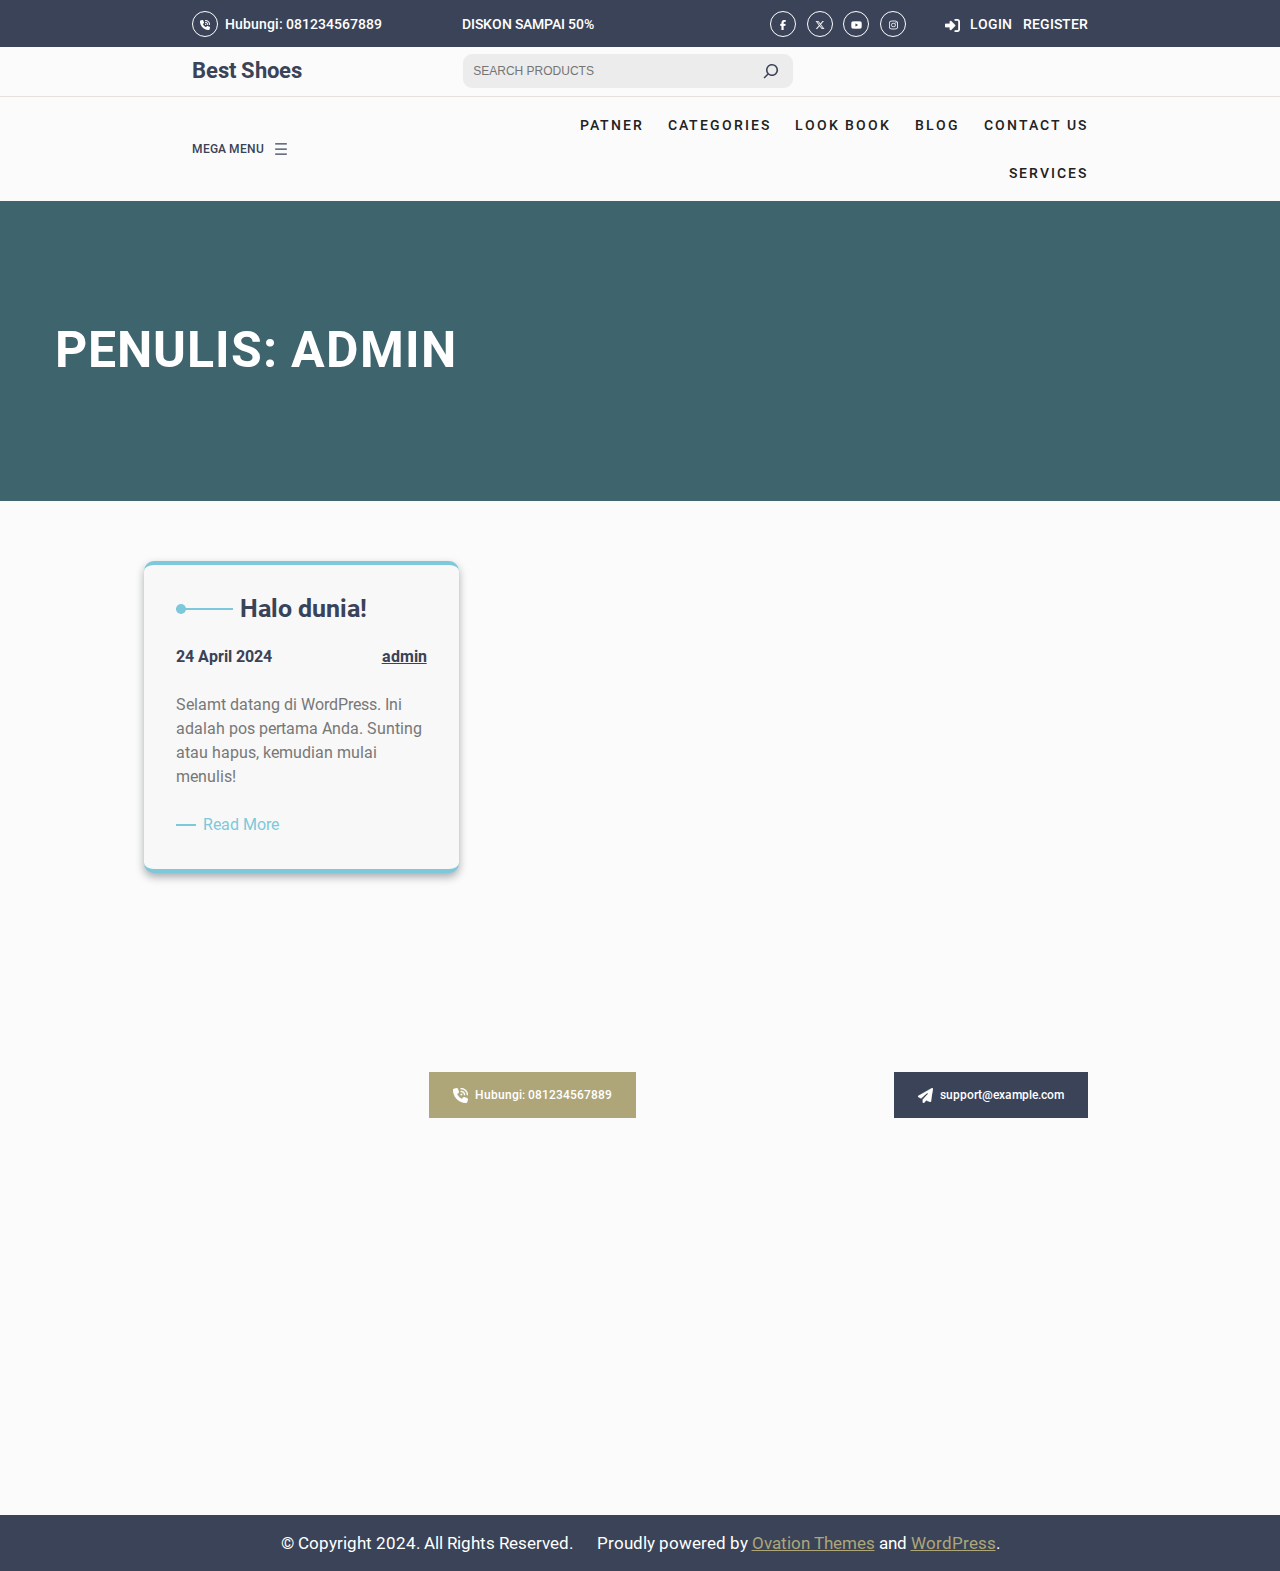
<file: author/admin/index.html>
<!DOCTYPE html>
<html lang="id">
<head>
	<meta charset="UTF-8">
	<meta name="viewport" content="width=device-width, initial-scale=1">
<meta name="robots" content="noindex, nofollow">
<title>admin &#8211; Best Shoes</title>
<link rel="alternate" type="application/rss+xml" title="Best Shoes &raquo; Feed" href="https://bestshoesweb.github.io/Best-Shoes/feed/">
<link rel="alternate" type="application/rss+xml" title="Best Shoes &raquo; Umpan Komentar" href="https://bestshoesweb.github.io/Best-Shoes/comments/feed/">
<link rel="alternate" type="application/rss+xml" title="Pos Best Shoes &raquo; oleh Umpan admin" href="https://bestshoesweb.github.io/Best-Shoes/author/admin/feed/">
<script>
window._wpemojiSettings = {"baseUrl":"https:\/\/s.w.org\/images\/core\/emoji\/15.0.3\/72x72\/","ext":".png","svgUrl":"https:\/\/s.w.org\/images\/core\/emoji\/15.0.3\/svg\/","svgExt":".svg","source":{"concatemoji":"https:\/\/bestshoesweb.github.io\/Best-Shoes\/wp-includes\/js\/wp-emoji-release.min.js?ver=6.5.2"}};
/*! This file is auto-generated */
!function(i,n){var o,s,e;function c(e){try{var t={supportTests:e,timestamp:(new Date).valueOf()};sessionStorage.setItem(o,JSON.stringify(t))}catch(e){}}function p(e,t,n){e.clearRect(0,0,e.canvas.width,e.canvas.height),e.fillText(t,0,0);var t=new Uint32Array(e.getImageData(0,0,e.canvas.width,e.canvas.height).data),r=(e.clearRect(0,0,e.canvas.width,e.canvas.height),e.fillText(n,0,0),new Uint32Array(e.getImageData(0,0,e.canvas.width,e.canvas.height).data));return t.every(function(e,t){return e===r[t]})}function u(e,t,n){switch(t){case"flag":return n(e,"🏳️‍⚧️","🏳️​⚧️")?!1:!n(e,"🇺🇳","🇺​🇳")&&!n(e,"🏴󠁧󠁢󠁥󠁮󠁧󠁿","🏴​󠁧​󠁢​󠁥​󠁮​󠁧​󠁿");case"emoji":return!n(e,"🐦‍⬛","🐦​⬛")}return!1}function f(e,t,n){var r="undefined"!=typeof WorkerGlobalScope&&self instanceof WorkerGlobalScope?new OffscreenCanvas(300,150):i.createElement("canvas"),a=r.getContext("2d",{willReadFrequently:!0}),o=(a.textBaseline="top",a.font="600 32px Arial",{});return e.forEach(function(e){o[e]=t(a,e,n)}),o}function t(e){var t=i.createElement("script");t.src=e,t.defer=!0,i.head.appendChild(t)}"undefined"!=typeof Promise&&(o="wpEmojiSettingsSupports",s=["flag","emoji"],n.supports={everything:!0,everythingExceptFlag:!0},e=new Promise(function(e){i.addEventListener("DOMContentLoaded",e,{once:!0})}),new Promise(function(t){var n=function(){try{var e=JSON.parse(sessionStorage.getItem(o));if("object"==typeof e&&"number"==typeof e.timestamp&&(new Date).valueOf()<e.timestamp+604800&&"object"==typeof e.supportTests)return e.supportTests}catch(e){}return null}();if(!n){if("undefined"!=typeof Worker&&"undefined"!=typeof OffscreenCanvas&&"undefined"!=typeof URL&&URL.createObjectURL&&"undefined"!=typeof Blob)try{var e="postMessage("+f.toString()+"("+[JSON.stringify(s),u.toString(),p.toString()].join(",")+"));",r=new Blob([e],{type:"text/javascript"}),a=new Worker(URL.createObjectURL(r),{name:"wpTestEmojiSupports"});return void(a.onmessage=function(e){c(n=e.data),a.terminate(),t(n)})}catch(e){}c(n=f(s,u,p))}t(n)}).then(function(e){for(var t in e)n.supports[t]=e[t],n.supports.everything=n.supports.everything&&n.supports[t],"flag"!==t&&(n.supports.everythingExceptFlag=n.supports.everythingExceptFlag&&n.supports[t]);n.supports.everythingExceptFlag=n.supports.everythingExceptFlag&&!n.supports.flag,n.DOMReady=!1,n.readyCallback=function(){n.DOMReady=!0}}).then(function(){return e}).then(function(){var e;n.supports.everything||(n.readyCallback(),(e=n.source||{}).concatemoji?t(e.concatemoji):e.wpemoji&&e.twemoji&&(t(e.twemoji),t(e.wpemoji)))}))}((window,document),window._wpemojiSettings);
</script>
<link rel="stylesheet" id="wp-block-image-css" href="https://bestshoesweb.github.io/Best-Shoes/wp-includes/blocks/image/style.min.css?ver=6.5.2" media="all">
<style id="wp-block-image-theme-inline-css">.wp-block-image figcaption{color:#555;font-size:13px;text-align:center}.is-dark-theme .wp-block-image figcaption{color:#ffffffa6}.wp-block-image{margin:0 0 1em}</style>
<style id="wp-block-group-inline-css">.wp-block-group{box-sizing:border-box}</style>
<style id="wp-block-group-theme-inline-css">:where(.wp-block-group.has-background){padding:1.25em 2.375em}</style>
<style id="wp-block-paragraph-inline-css">.is-small-text{font-size:.875em}.is-regular-text{font-size:1em}.is-large-text{font-size:2.25em}.is-larger-text{font-size:3em}.has-drop-cap:not(:focus):first-letter{float:left;font-size:8.4em;font-style:normal;font-weight:100;line-height:.68;margin:.05em .1em 0 0;text-transform:uppercase}body.rtl .has-drop-cap:not(:focus):first-letter{float:none;margin-left:.1em}p.has-drop-cap.has-background{overflow:hidden}p.has-background{padding:1.25em 2.375em}:where(p.has-text-color:not(.has-link-color)) a{color:inherit}p.has-text-align-left[style*="writing-mode:vertical-lr"],p.has-text-align-right[style*="writing-mode:vertical-rl"]{rotate:180deg}</style>
<style id="wp-block-columns-inline-css">.wp-block-columns{align-items:normal!important;box-sizing:border-box;display:flex;flex-wrap:wrap!important}@media (min-width:782px){.wp-block-columns{flex-wrap:nowrap!important}}.wp-block-columns.are-vertically-aligned-top{align-items:flex-start}.wp-block-columns.are-vertically-aligned-center{align-items:center}.wp-block-columns.are-vertically-aligned-bottom{align-items:flex-end}@media (max-width:781px){.wp-block-columns:not(.is-not-stacked-on-mobile)>.wp-block-column{flex-basis:100%!important}}@media (min-width:782px){.wp-block-columns:not(.is-not-stacked-on-mobile)>.wp-block-column{flex-basis:0;flex-grow:1}.wp-block-columns:not(.is-not-stacked-on-mobile)>.wp-block-column[style*=flex-basis]{flex-grow:0}}.wp-block-columns.is-not-stacked-on-mobile{flex-wrap:nowrap!important}.wp-block-columns.is-not-stacked-on-mobile>.wp-block-column{flex-basis:0;flex-grow:1}.wp-block-columns.is-not-stacked-on-mobile>.wp-block-column[style*=flex-basis]{flex-grow:0}:where(.wp-block-columns){margin-bottom:1.75em}:where(.wp-block-columns.has-background){padding:1.25em 2.375em}.wp-block-column{flex-grow:1;min-width:0;overflow-wrap:break-word;word-break:break-word}.wp-block-column.is-vertically-aligned-top{align-self:flex-start}.wp-block-column.is-vertically-aligned-center{align-self:center}.wp-block-column.is-vertically-aligned-bottom{align-self:flex-end}.wp-block-column.is-vertically-aligned-stretch{align-self:stretch}.wp-block-column.is-vertically-aligned-bottom,.wp-block-column.is-vertically-aligned-center,.wp-block-column.is-vertically-aligned-top{width:100%}</style>
<style id="wp-block-site-title-inline-css">.wp-block-site-title a{color:inherit}</style>
<style id="wp-block-search-inline-css">.wp-block-search__button{margin-left:10px;word-break:normal}.wp-block-search__button.has-icon{line-height:0}.wp-block-search__button svg{height:1.25em;min-height:24px;min-width:24px;width:1.25em;fill:currentColor;vertical-align:text-bottom}:where(.wp-block-search__button){border:1px solid #ccc;padding:6px 10px}.wp-block-search__inside-wrapper{display:flex;flex:auto;flex-wrap:nowrap;max-width:100%}.wp-block-search__label{width:100%}.wp-block-search__input{-webkit-appearance:initial;appearance:none;border:1px solid #949494;flex-grow:1;margin-left:0;margin-right:0;min-width:3rem;padding:8px;text-decoration:unset!important}.wp-block-search.wp-block-search__button-only .wp-block-search__button{flex-shrink:0;margin-left:0;max-width:100%}.wp-block-search.wp-block-search__button-only .wp-block-search__button[aria-expanded=true]{max-width:calc(100% - 100px)}.wp-block-search.wp-block-search__button-only .wp-block-search__inside-wrapper{min-width:0!important;transition-property:width}.wp-block-search.wp-block-search__button-only .wp-block-search__input{flex-basis:100%;transition-duration:.3s}.wp-block-search.wp-block-search__button-only.wp-block-search__searchfield-hidden,.wp-block-search.wp-block-search__button-only.wp-block-search__searchfield-hidden .wp-block-search__inside-wrapper{overflow:hidden}.wp-block-search.wp-block-search__button-only.wp-block-search__searchfield-hidden .wp-block-search__input{border-left-width:0!important;border-right-width:0!important;flex-basis:0;flex-grow:0;margin:0;min-width:0!important;padding-left:0!important;padding-right:0!important;width:0!important}:where(.wp-block-search__button-inside .wp-block-search__inside-wrapper){border:1px solid #949494;box-sizing:border-box;padding:4px}:where(.wp-block-search__button-inside .wp-block-search__inside-wrapper) .wp-block-search__input{border:none;border-radius:0;padding:0 4px}:where(.wp-block-search__button-inside .wp-block-search__inside-wrapper) .wp-block-search__input:focus{outline:none}:where(.wp-block-search__button-inside .wp-block-search__inside-wrapper) :where(.wp-block-search__button){padding:4px 8px}.wp-block-search.aligncenter .wp-block-search__inside-wrapper{margin:auto}.wp-block[data-align=right] .wp-block-search.wp-block-search__button-only .wp-block-search__inside-wrapper{float:right}</style>
<style id="wp-block-search-theme-inline-css">.wp-block-search .wp-block-search__label{font-weight:700}.wp-block-search__button{border:1px solid #ccc;padding:.375em .625em}</style>
<style id="wp-block-page-list-inline-css">.wp-block-navigation .wp-block-page-list{align-items:var(--navigation-layout-align,initial);background-color:inherit;display:flex;flex-direction:var(--navigation-layout-direction,initial);flex-wrap:var(--navigation-layout-wrap,wrap);justify-content:var(--navigation-layout-justify,initial)}.wp-block-navigation .wp-block-navigation-item{background-color:inherit}</style>
<link rel="stylesheet" id="wp-block-navigation-css" href="https://bestshoesweb.github.io/Best-Shoes/wp-includes/blocks/navigation/style.min.css?ver=6.5.2" media="all">
<style id="wp-block-navigation-link-inline-css">.wp-block-navigation .wp-block-navigation-item__label{overflow-wrap:break-word}.wp-block-navigation .wp-block-navigation-item__description{display:none}.link-ui-tools{border-top:1px solid #f0f0f0;padding:8px}.link-ui-block-inserter{padding-top:8px}.link-ui-block-inserter__back{margin-left:8px;text-transform:uppercase}.components-popover-pointer-events-trap{background-color:initial;cursor:pointer;inset:0;position:fixed;z-index:1000000}</style>
<style id="wp-block-template-part-theme-inline-css">.wp-block-template-part.has-background{margin-bottom:0;margin-top:0;padding:1.25em 2.375em}</style>
<style id="wp-block-query-title-inline-css">.wp-block-query-title{box-sizing:border-box}</style>
<link rel="stylesheet" id="wp-block-cover-css" href="https://bestshoesweb.github.io/Best-Shoes/wp-includes/blocks/cover/style.min.css?ver=6.5.2" media="all">
<style id="wp-block-post-featured-image-inline-css">.wp-block-post-featured-image{margin-left:0;margin-right:0}.wp-block-post-featured-image a{display:block;height:100%}.wp-block-post-featured-image img{box-sizing:border-box;height:auto;max-width:100%;vertical-align:bottom;width:100%}.wp-block-post-featured-image.alignfull img,.wp-block-post-featured-image.alignwide img{width:100%}.wp-block-post-featured-image .wp-block-post-featured-image__overlay.has-background-dim{background-color:#000;inset:0;position:absolute}.wp-block-post-featured-image{position:relative}.wp-block-post-featured-image .wp-block-post-featured-image__overlay.has-background-gradient{background-color:initial}.wp-block-post-featured-image .wp-block-post-featured-image__overlay.has-background-dim-0{opacity:0}.wp-block-post-featured-image .wp-block-post-featured-image__overlay.has-background-dim-10{opacity:.1}.wp-block-post-featured-image .wp-block-post-featured-image__overlay.has-background-dim-20{opacity:.2}.wp-block-post-featured-image .wp-block-post-featured-image__overlay.has-background-dim-30{opacity:.3}.wp-block-post-featured-image .wp-block-post-featured-image__overlay.has-background-dim-40{opacity:.4}.wp-block-post-featured-image .wp-block-post-featured-image__overlay.has-background-dim-50{opacity:.5}.wp-block-post-featured-image .wp-block-post-featured-image__overlay.has-background-dim-60{opacity:.6}.wp-block-post-featured-image .wp-block-post-featured-image__overlay.has-background-dim-70{opacity:.7}.wp-block-post-featured-image .wp-block-post-featured-image__overlay.has-background-dim-80{opacity:.8}.wp-block-post-featured-image .wp-block-post-featured-image__overlay.has-background-dim-90{opacity:.9}.wp-block-post-featured-image .wp-block-post-featured-image__overlay.has-background-dim-100{opacity:1}.wp-block-post-featured-image:where(.alignleft,.alignright){width:100%}</style>
<style id="wp-block-separator-inline-css">@charset "UTF-8";.wp-block-separator{border:none;border-top:2px solid}.wp-block-separator.is-style-dots{background:none!important;border:none;height:auto;line-height:1;text-align:center}.wp-block-separator.is-style-dots:before{color:currentColor;content:"···";font-family:serif;font-size:1.5em;letter-spacing:2em;padding-left:2em}</style>
<style id="wp-block-separator-theme-inline-css">.wp-block-separator.has-css-opacity{opacity:.4}.wp-block-separator{border:none;border-bottom:2px solid;margin-left:auto;margin-right:auto}.wp-block-separator.has-alpha-channel-opacity{opacity:1}.wp-block-separator:not(.is-style-wide):not(.is-style-dots){width:100px}.wp-block-separator.has-background:not(.is-style-dots){border-bottom:none;height:1px}.wp-block-separator.has-background:not(.is-style-wide):not(.is-style-dots){height:2px}</style>
<style id="wp-block-post-title-inline-css">.wp-block-post-title{box-sizing:border-box;word-break:break-word}.wp-block-post-title a{display:inline-block}</style>
<style id="wp-block-post-date-inline-css">.wp-block-post-date{box-sizing:border-box}</style>
<style id="wp-block-post-excerpt-inline-css">:where(.wp-block-post-excerpt){margin-bottom:var(--wp--style--block-gap);margin-top:var(--wp--style--block-gap)}.wp-block-post-excerpt__excerpt{margin-bottom:0;margin-top:0}.wp-block-post-excerpt__more-text{margin-bottom:0;margin-top:var(--wp--style--block-gap)}.wp-block-post-excerpt__more-link{display:inline-block}</style>
<style id="wp-block-read-more-inline-css">.wp-block-read-more{display:block;width:-moz-fit-content;width:fit-content}.wp-block-read-more:where(:not([style*=text-decoration])){text-decoration:none}.wp-block-read-more:where(:not([style*=text-decoration])):active,.wp-block-read-more:where(:not([style*=text-decoration])):focus{text-decoration:none}</style>
<style id="wp-block-post-template-inline-css">.wp-block-post-template{list-style:none;margin-bottom:0;margin-top:0;max-width:100%;padding:0}.wp-block-post-template.wp-block-post-template{background:none}.wp-block-post-template.is-flex-container{display:flex;flex-direction:row;flex-wrap:wrap;gap:1.25em}.wp-block-post-template.is-flex-container>li{margin:0;width:100%}@media (min-width:600px){.wp-block-post-template.is-flex-container.is-flex-container.columns-2>li{width:calc(50% - .625em)}.wp-block-post-template.is-flex-container.is-flex-container.columns-3>li{width:calc(33.33333% - .83333em)}.wp-block-post-template.is-flex-container.is-flex-container.columns-4>li{width:calc(25% - .9375em)}.wp-block-post-template.is-flex-container.is-flex-container.columns-5>li{width:calc(20% - 1em)}.wp-block-post-template.is-flex-container.is-flex-container.columns-6>li{width:calc(16.66667% - 1.04167em)}}@media (max-width:600px){.wp-block-post-template-is-layout-grid.wp-block-post-template-is-layout-grid.wp-block-post-template-is-layout-grid.wp-block-post-template-is-layout-grid{grid-template-columns:1fr}}.wp-block-post-template-is-layout-constrained>li>.alignright,.wp-block-post-template-is-layout-flow>li>.alignright{float:right;margin-inline-end:0;margin-inline-start:2em}.wp-block-post-template-is-layout-constrained>li>.alignleft,.wp-block-post-template-is-layout-flow>li>.alignleft{float:left;margin-inline-end:2em;margin-inline-start:0}.wp-block-post-template-is-layout-constrained>li>.aligncenter,.wp-block-post-template-is-layout-flow>li>.aligncenter{margin-inline-end:auto;margin-inline-start:auto}</style>
<style id="wp-block-spacer-inline-css">.wp-block-spacer{clear:both}</style>
<style id="wp-block-query-pagination-inline-css">.wp-block-query-pagination>.wp-block-query-pagination-next,.wp-block-query-pagination>.wp-block-query-pagination-numbers,.wp-block-query-pagination>.wp-block-query-pagination-previous{margin-bottom:.5em;margin-right:.5em}.wp-block-query-pagination>.wp-block-query-pagination-next:last-child,.wp-block-query-pagination>.wp-block-query-pagination-numbers:last-child,.wp-block-query-pagination>.wp-block-query-pagination-previous:last-child{margin-right:0}.wp-block-query-pagination.is-content-justification-space-between>.wp-block-query-pagination-next:last-of-type{margin-inline-start:auto}.wp-block-query-pagination.is-content-justification-space-between>.wp-block-query-pagination-previous:first-child{margin-inline-end:auto}.wp-block-query-pagination .wp-block-query-pagination-previous-arrow{display:inline-block;margin-right:1ch}.wp-block-query-pagination .wp-block-query-pagination-previous-arrow:not(.is-arrow-chevron){transform:scaleX(1)}.wp-block-query-pagination .wp-block-query-pagination-next-arrow{display:inline-block;margin-left:1ch}.wp-block-query-pagination .wp-block-query-pagination-next-arrow:not(.is-arrow-chevron){transform:scaleX(1)}.wp-block-query-pagination.aligncenter{justify-content:center}</style>
<style id="wp-block-heading-inline-css">h1.has-background,h2.has-background,h3.has-background,h4.has-background,h5.has-background,h6.has-background{padding:1.25em 2.375em}h1.has-text-align-left[style*=writing-mode]:where([style*=vertical-lr]),h1.has-text-align-right[style*=writing-mode]:where([style*=vertical-rl]),h2.has-text-align-left[style*=writing-mode]:where([style*=vertical-lr]),h2.has-text-align-right[style*=writing-mode]:where([style*=vertical-rl]),h3.has-text-align-left[style*=writing-mode]:where([style*=vertical-lr]),h3.has-text-align-right[style*=writing-mode]:where([style*=vertical-rl]),h4.has-text-align-left[style*=writing-mode]:where([style*=vertical-lr]),h4.has-text-align-right[style*=writing-mode]:where([style*=vertical-rl]),h5.has-text-align-left[style*=writing-mode]:where([style*=vertical-lr]),h5.has-text-align-right[style*=writing-mode]:where([style*=vertical-rl]),h6.has-text-align-left[style*=writing-mode]:where([style*=vertical-lr]),h6.has-text-align-right[style*=writing-mode]:where([style*=vertical-rl]){rotate:180deg}</style>
<style id="wp-emoji-styles-inline-css">img.wp-smiley, img.emoji {
		display: inline !important;
		border: none !important;
		box-shadow: none !important;
		height: 1em !important;
		width: 1em !important;
		margin: 0 0.07em !important;
		vertical-align: -0.1em !important;
		background: none !important;
		padding: 0 !important;
	}</style>
<style id="wp-block-library-inline-css">:root{--wp-admin-theme-color:#007cba;--wp-admin-theme-color--rgb:0,124,186;--wp-admin-theme-color-darker-10:#006ba1;--wp-admin-theme-color-darker-10--rgb:0,107,161;--wp-admin-theme-color-darker-20:#005a87;--wp-admin-theme-color-darker-20--rgb:0,90,135;--wp-admin-border-width-focus:2px;--wp-block-synced-color:#7a00df;--wp-block-synced-color--rgb:122,0,223;--wp-bound-block-color:#9747ff}@media (min-resolution:192dpi){:root{--wp-admin-border-width-focus:1.5px}}.wp-element-button{cursor:pointer}:root{--wp--preset--font-size--normal:16px;--wp--preset--font-size--huge:42px}:root .has-very-light-gray-background-color{background-color:#eee}:root .has-very-dark-gray-background-color{background-color:#313131}:root .has-very-light-gray-color{color:#eee}:root .has-very-dark-gray-color{color:#313131}:root .has-vivid-green-cyan-to-vivid-cyan-blue-gradient-background{background:linear-gradient(135deg,#00d084,#0693e3)}:root .has-purple-crush-gradient-background{background:linear-gradient(135deg,#34e2e4,#4721fb 50%,#ab1dfe)}:root .has-hazy-dawn-gradient-background{background:linear-gradient(135deg,#faaca8,#dad0ec)}:root .has-subdued-olive-gradient-background{background:linear-gradient(135deg,#fafae1,#67a671)}:root .has-atomic-cream-gradient-background{background:linear-gradient(135deg,#fdd79a,#004a59)}:root .has-nightshade-gradient-background{background:linear-gradient(135deg,#330968,#31cdcf)}:root .has-midnight-gradient-background{background:linear-gradient(135deg,#020381,#2874fc)}.has-regular-font-size{font-size:1em}.has-larger-font-size{font-size:2.625em}.has-normal-font-size{font-size:var(--wp--preset--font-size--normal)}.has-huge-font-size{font-size:var(--wp--preset--font-size--huge)}.has-text-align-center{text-align:center}.has-text-align-left{text-align:left}.has-text-align-right{text-align:right}#end-resizable-editor-section{display:none}.aligncenter{clear:both}.items-justified-left{justify-content:flex-start}.items-justified-center{justify-content:center}.items-justified-right{justify-content:flex-end}.items-justified-space-between{justify-content:space-between}.screen-reader-text{border:0;clip:rect(1px,1px,1px,1px);-webkit-clip-path:inset(50%);clip-path:inset(50%);height:1px;margin:-1px;overflow:hidden;padding:0;position:absolute;width:1px;word-wrap:normal!important}.screen-reader-text:focus{background-color:#ddd;clip:auto!important;-webkit-clip-path:none;clip-path:none;color:#444;display:block;font-size:1em;height:auto;left:5px;line-height:normal;padding:15px 23px 14px;text-decoration:none;top:5px;width:auto;z-index:100000}html :where(.has-border-color){border-style:solid}html :where([style*=border-top-color]){border-top-style:solid}html :where([style*=border-right-color]){border-right-style:solid}html :where([style*=border-bottom-color]){border-bottom-style:solid}html :where([style*=border-left-color]){border-left-style:solid}html :where([style*=border-width]){border-style:solid}html :where([style*=border-top-width]){border-top-style:solid}html :where([style*=border-right-width]){border-right-style:solid}html :where([style*=border-bottom-width]){border-bottom-style:solid}html :where([style*=border-left-width]){border-left-style:solid}html :where(img[class*=wp-image-]){height:auto;max-width:100%}:where(figure){margin:0 0 1em}html :where(.is-position-sticky){--wp-admin--admin-bar--position-offset:var(--wp-admin--admin-bar--height,0px)}@media screen and (max-width:600px){html :where(.is-position-sticky){--wp-admin--admin-bar--position-offset:0px}}</style>
<style id="global-styles-inline-css">body{--wp--preset--color--black: #000000;--wp--preset--color--cyan-bluish-gray: #abb8c3;--wp--preset--color--white: #ffffff;--wp--preset--color--pale-pink: #f78da7;--wp--preset--color--vivid-red: #cf2e2e;--wp--preset--color--luminous-vivid-orange: #ff6900;--wp--preset--color--luminous-vivid-amber: #fcb900;--wp--preset--color--light-green-cyan: #7bdcb5;--wp--preset--color--vivid-green-cyan: #00d084;--wp--preset--color--pale-cyan-blue: #8ed1fc;--wp--preset--color--vivid-cyan-blue: #0693e3;--wp--preset--color--vivid-purple: #9b51e0;--wp--preset--color--base: #fbfbfb;--wp--preset--color--body-text: #777777;--wp--preset--color--section-bg: #f8f8f8;--wp--preset--color--heading: #3A4357;--wp--preset--color--primary: #7DC8DA;--wp--preset--color--secondary: #aea679;--wp--preset--gradient--vivid-cyan-blue-to-vivid-purple: linear-gradient(135deg,rgba(6,147,227,1) 0%,rgb(155,81,224) 100%);--wp--preset--gradient--light-green-cyan-to-vivid-green-cyan: linear-gradient(135deg,rgb(122,220,180) 0%,rgb(0,208,130) 100%);--wp--preset--gradient--luminous-vivid-amber-to-luminous-vivid-orange: linear-gradient(135deg,rgba(252,185,0,1) 0%,rgba(255,105,0,1) 100%);--wp--preset--gradient--luminous-vivid-orange-to-vivid-red: linear-gradient(135deg,rgba(255,105,0,1) 0%,rgb(207,46,46) 100%);--wp--preset--gradient--very-light-gray-to-cyan-bluish-gray: linear-gradient(135deg,rgb(238,238,238) 0%,rgb(169,184,195) 100%);--wp--preset--gradient--cool-to-warm-spectrum: linear-gradient(135deg,rgb(74,234,220) 0%,rgb(151,120,209) 20%,rgb(207,42,186) 40%,rgb(238,44,130) 60%,rgb(251,105,98) 80%,rgb(254,248,76) 100%);--wp--preset--gradient--blush-light-purple: linear-gradient(135deg,rgb(255,206,236) 0%,rgb(152,150,240) 100%);--wp--preset--gradient--blush-bordeaux: linear-gradient(135deg,rgb(254,205,165) 0%,rgb(254,45,45) 50%,rgb(107,0,62) 100%);--wp--preset--gradient--luminous-dusk: linear-gradient(135deg,rgb(255,203,112) 0%,rgb(199,81,192) 50%,rgb(65,88,208) 100%);--wp--preset--gradient--pale-ocean: linear-gradient(135deg,rgb(255,245,203) 0%,rgb(182,227,212) 50%,rgb(51,167,181) 100%);--wp--preset--gradient--electric-grass: linear-gradient(135deg,rgb(202,248,128) 0%,rgb(113,206,126) 100%);--wp--preset--gradient--midnight: linear-gradient(135deg,rgb(2,3,129) 0%,rgb(40,116,252) 100%);--wp--preset--font-size--small: 16px;--wp--preset--font-size--medium: 18px;--wp--preset--font-size--large: 26px;--wp--preset--font-size--x-large: 42px;--wp--preset--font-size--body-text: 17px;--wp--preset--font-size--extra-small: 14px;--wp--preset--font-size--regular: 22px;--wp--preset--font-size--extra-large: 32px;--wp--preset--font-size--big: clamp(1.875rem, 1.725rem + 0.75vw, 2.625rem);;--wp--preset--font-size--huge: clamp(40px, calc(2.25rem + ((1vw - 3.2px) * 2.375)), 74px);;--wp--preset--font-size--gigantic: clamp(42px, calc(2.625rem + ((1vw - 3.2px) * 2.75)), 86px);;--wp--preset--font-size--banner-title: clamp(2rem, 1.6rem + 2vw, 4rem);;--wp--preset--font-family--roboto: "Roboto", sans-serif;--wp--preset--font-family--poppins: "Poppins", sans-serif;--wp--preset--spacing--20: 0.44rem;--wp--preset--spacing--30: 0.67rem;--wp--preset--spacing--40: 1rem;--wp--preset--spacing--50: 1.5rem;--wp--preset--spacing--60: 2.25rem;--wp--preset--spacing--70: 3.38rem;--wp--preset--spacing--80: 5.06rem;--wp--preset--shadow--natural: 6px 6px 9px rgba(0, 0, 0, 0.2);--wp--preset--shadow--deep: 12px 12px 50px rgba(0, 0, 0, 0.4);--wp--preset--shadow--sharp: 6px 6px 0px rgba(0, 0, 0, 0.2);--wp--preset--shadow--outlined: 6px 6px 0px -3px rgba(255, 255, 255, 1), 6px 6px rgba(0, 0, 0, 1);--wp--preset--shadow--crisp: 6px 6px 0px rgba(0, 0, 0, 1);}body { margin: 0;--wp--style--global--content-size: 999px;--wp--style--global--wide-size: 1170px; }.wp-site-blocks { padding-top: var(--wp--style--root--padding-top); padding-bottom: var(--wp--style--root--padding-bottom); }.has-global-padding { padding-right: var(--wp--style--root--padding-right); padding-left: var(--wp--style--root--padding-left); }.has-global-padding :where(.has-global-padding:not(.wp-block-block)) { padding-right: 0; padding-left: 0; }.has-global-padding > .alignfull { margin-right: calc(var(--wp--style--root--padding-right) * -1); margin-left: calc(var(--wp--style--root--padding-left) * -1); }.has-global-padding :where(.has-global-padding:not(.wp-block-block)) > .alignfull { margin-right: 0; margin-left: 0; }.has-global-padding > .alignfull:where(:not(.has-global-padding):not(.is-layout-flex):not(.is-layout-grid)) > :where([class*="wp-block-"]:not(.alignfull):not([class*="__"]),p,h1,h2,h3,h4,h5,h6,ul,ol) { padding-right: var(--wp--style--root--padding-right); padding-left: var(--wp--style--root--padding-left); }.has-global-padding :where(.has-global-padding) > .alignfull:where(:not(.has-global-padding)) > :where([class*="wp-block-"]:not(.alignfull):not([class*="__"]),p,h1,h2,h3,h4,h5,h6,ul,ol) { padding-right: 0; padding-left: 0; }.wp-site-blocks > .alignleft { float: left; margin-right: 2em; }.wp-site-blocks > .alignright { float: right; margin-left: 2em; }.wp-site-blocks > .aligncenter { justify-content: center; margin-left: auto; margin-right: auto; }:where(.wp-site-blocks) > * { margin-block-start: 24px; margin-block-end: 0; }:where(.wp-site-blocks) > :first-child:first-child { margin-block-start: 0; }:where(.wp-site-blocks) > :last-child:last-child { margin-block-end: 0; }body { --wp--style--block-gap: 24px; }:where(body .is-layout-flow)  > :first-child:first-child{margin-block-start: 0;}:where(body .is-layout-flow)  > :last-child:last-child{margin-block-end: 0;}:where(body .is-layout-flow)  > *{margin-block-start: 24px;margin-block-end: 0;}:where(body .is-layout-constrained)  > :first-child:first-child{margin-block-start: 0;}:where(body .is-layout-constrained)  > :last-child:last-child{margin-block-end: 0;}:where(body .is-layout-constrained)  > *{margin-block-start: 24px;margin-block-end: 0;}:where(body .is-layout-flex) {gap: 24px;}:where(body .is-layout-grid) {gap: 24px;}body .is-layout-flow > .alignleft{float: left;margin-inline-start: 0;margin-inline-end: 2em;}body .is-layout-flow > .alignright{float: right;margin-inline-start: 2em;margin-inline-end: 0;}body .is-layout-flow > .aligncenter{margin-left: auto !important;margin-right: auto !important;}body .is-layout-constrained > .alignleft{float: left;margin-inline-start: 0;margin-inline-end: 2em;}body .is-layout-constrained > .alignright{float: right;margin-inline-start: 2em;margin-inline-end: 0;}body .is-layout-constrained > .aligncenter{margin-left: auto !important;margin-right: auto !important;}body .is-layout-constrained > :where(:not(.alignleft):not(.alignright):not(.alignfull)){max-width: var(--wp--style--global--content-size);margin-left: auto !important;margin-right: auto !important;}body .is-layout-constrained > .alignwide{max-width: var(--wp--style--global--wide-size);}body .is-layout-flex{display: flex;}body .is-layout-flex{flex-wrap: wrap;align-items: center;}body .is-layout-flex > *{margin: 0;}body .is-layout-grid{display: grid;}body .is-layout-grid > *{margin: 0;}body{background-color: var(--wp--preset--color--base);color: var(--wp--preset--color--body-text);font-family: var(--wp--preset--font-family--roboto);font-size: var(--wp--preset--font-size--body-text);font-weight: 400;line-height: 1.5rem;margin-top: 0;margin-right: 0;margin-bottom: 0;margin-left: 0;--wp--style--root--padding-top: 0;--wp--style--root--padding-right: 0;--wp--style--root--padding-bottom: 0;--wp--style--root--padding-left: 0;}a:where(:not(.wp-element-button)){color: var(--wp--preset--color--heading);text-decoration: underline;}a:where(:not(.wp-element-button)):hover{color: var(--wp--preset--color--primary);}a:where(:not(.wp-element-button)):focus{color: var(--wp--preset--color--primary);outline-style: dotted;outline-width: 1px;}h1, h2, h3, h4, h5, h6{color: var(--wp--preset--color--heading);font-family: var(--wp--preset--font-family--roboto);font-weight: 600;}h1{font-size: 50px;line-height: 1.5;}h2{font-size: 44px;line-height: 1.3;}h3{font-size: 28px;}h4{font-size: 25px;}h5{font-size: 22px;}h6{font-size: 18px;}.wp-element-button, .wp-block-button__link{background-color: var(--wp--preset--color--heading);border-width: 0;color: var(--wp--preset--color--white);font-family: inherit;font-size: inherit;line-height: inherit;padding: calc(0.667em + 2px) calc(1.333em + 2px);text-decoration: none;}.wp-element-button:hover, .wp-block-button__link:hover{background-color: var(--wp--preset--color--primary);color: var(--wp--preset--color--white);}.has-black-color{color: var(--wp--preset--color--black) !important;}.has-cyan-bluish-gray-color{color: var(--wp--preset--color--cyan-bluish-gray) !important;}.has-white-color{color: var(--wp--preset--color--white) !important;}.has-pale-pink-color{color: var(--wp--preset--color--pale-pink) !important;}.has-vivid-red-color{color: var(--wp--preset--color--vivid-red) !important;}.has-luminous-vivid-orange-color{color: var(--wp--preset--color--luminous-vivid-orange) !important;}.has-luminous-vivid-amber-color{color: var(--wp--preset--color--luminous-vivid-amber) !important;}.has-light-green-cyan-color{color: var(--wp--preset--color--light-green-cyan) !important;}.has-vivid-green-cyan-color{color: var(--wp--preset--color--vivid-green-cyan) !important;}.has-pale-cyan-blue-color{color: var(--wp--preset--color--pale-cyan-blue) !important;}.has-vivid-cyan-blue-color{color: var(--wp--preset--color--vivid-cyan-blue) !important;}.has-vivid-purple-color{color: var(--wp--preset--color--vivid-purple) !important;}.has-base-color{color: var(--wp--preset--color--base) !important;}.has-body-text-color{color: var(--wp--preset--color--body-text) !important;}.has-section-bg-color{color: var(--wp--preset--color--section-bg) !important;}.has-heading-color{color: var(--wp--preset--color--heading) !important;}.has-primary-color{color: var(--wp--preset--color--primary) !important;}.has-secondary-color{color: var(--wp--preset--color--secondary) !important;}.has-black-background-color{background-color: var(--wp--preset--color--black) !important;}.has-cyan-bluish-gray-background-color{background-color: var(--wp--preset--color--cyan-bluish-gray) !important;}.has-white-background-color{background-color: var(--wp--preset--color--white) !important;}.has-pale-pink-background-color{background-color: var(--wp--preset--color--pale-pink) !important;}.has-vivid-red-background-color{background-color: var(--wp--preset--color--vivid-red) !important;}.has-luminous-vivid-orange-background-color{background-color: var(--wp--preset--color--luminous-vivid-orange) !important;}.has-luminous-vivid-amber-background-color{background-color: var(--wp--preset--color--luminous-vivid-amber) !important;}.has-light-green-cyan-background-color{background-color: var(--wp--preset--color--light-green-cyan) !important;}.has-vivid-green-cyan-background-color{background-color: var(--wp--preset--color--vivid-green-cyan) !important;}.has-pale-cyan-blue-background-color{background-color: var(--wp--preset--color--pale-cyan-blue) !important;}.has-vivid-cyan-blue-background-color{background-color: var(--wp--preset--color--vivid-cyan-blue) !important;}.has-vivid-purple-background-color{background-color: var(--wp--preset--color--vivid-purple) !important;}.has-base-background-color{background-color: var(--wp--preset--color--base) !important;}.has-body-text-background-color{background-color: var(--wp--preset--color--body-text) !important;}.has-section-bg-background-color{background-color: var(--wp--preset--color--section-bg) !important;}.has-heading-background-color{background-color: var(--wp--preset--color--heading) !important;}.has-primary-background-color{background-color: var(--wp--preset--color--primary) !important;}.has-secondary-background-color{background-color: var(--wp--preset--color--secondary) !important;}.has-black-border-color{border-color: var(--wp--preset--color--black) !important;}.has-cyan-bluish-gray-border-color{border-color: var(--wp--preset--color--cyan-bluish-gray) !important;}.has-white-border-color{border-color: var(--wp--preset--color--white) !important;}.has-pale-pink-border-color{border-color: var(--wp--preset--color--pale-pink) !important;}.has-vivid-red-border-color{border-color: var(--wp--preset--color--vivid-red) !important;}.has-luminous-vivid-orange-border-color{border-color: var(--wp--preset--color--luminous-vivid-orange) !important;}.has-luminous-vivid-amber-border-color{border-color: var(--wp--preset--color--luminous-vivid-amber) !important;}.has-light-green-cyan-border-color{border-color: var(--wp--preset--color--light-green-cyan) !important;}.has-vivid-green-cyan-border-color{border-color: var(--wp--preset--color--vivid-green-cyan) !important;}.has-pale-cyan-blue-border-color{border-color: var(--wp--preset--color--pale-cyan-blue) !important;}.has-vivid-cyan-blue-border-color{border-color: var(--wp--preset--color--vivid-cyan-blue) !important;}.has-vivid-purple-border-color{border-color: var(--wp--preset--color--vivid-purple) !important;}.has-base-border-color{border-color: var(--wp--preset--color--base) !important;}.has-body-text-border-color{border-color: var(--wp--preset--color--body-text) !important;}.has-section-bg-border-color{border-color: var(--wp--preset--color--section-bg) !important;}.has-heading-border-color{border-color: var(--wp--preset--color--heading) !important;}.has-primary-border-color{border-color: var(--wp--preset--color--primary) !important;}.has-secondary-border-color{border-color: var(--wp--preset--color--secondary) !important;}.has-vivid-cyan-blue-to-vivid-purple-gradient-background{background: var(--wp--preset--gradient--vivid-cyan-blue-to-vivid-purple) !important;}.has-light-green-cyan-to-vivid-green-cyan-gradient-background{background: var(--wp--preset--gradient--light-green-cyan-to-vivid-green-cyan) !important;}.has-luminous-vivid-amber-to-luminous-vivid-orange-gradient-background{background: var(--wp--preset--gradient--luminous-vivid-amber-to-luminous-vivid-orange) !important;}.has-luminous-vivid-orange-to-vivid-red-gradient-background{background: var(--wp--preset--gradient--luminous-vivid-orange-to-vivid-red) !important;}.has-very-light-gray-to-cyan-bluish-gray-gradient-background{background: var(--wp--preset--gradient--very-light-gray-to-cyan-bluish-gray) !important;}.has-cool-to-warm-spectrum-gradient-background{background: var(--wp--preset--gradient--cool-to-warm-spectrum) !important;}.has-blush-light-purple-gradient-background{background: var(--wp--preset--gradient--blush-light-purple) !important;}.has-blush-bordeaux-gradient-background{background: var(--wp--preset--gradient--blush-bordeaux) !important;}.has-luminous-dusk-gradient-background{background: var(--wp--preset--gradient--luminous-dusk) !important;}.has-pale-ocean-gradient-background{background: var(--wp--preset--gradient--pale-ocean) !important;}.has-electric-grass-gradient-background{background: var(--wp--preset--gradient--electric-grass) !important;}.has-midnight-gradient-background{background: var(--wp--preset--gradient--midnight) !important;}.has-small-font-size{font-size: var(--wp--preset--font-size--small) !important;}.has-medium-font-size{font-size: var(--wp--preset--font-size--medium) !important;}.has-large-font-size{font-size: var(--wp--preset--font-size--large) !important;}.has-x-large-font-size{font-size: var(--wp--preset--font-size--x-large) !important;}.has-body-text-font-size{font-size: var(--wp--preset--font-size--body-text) !important;}.has-extra-small-font-size{font-size: var(--wp--preset--font-size--extra-small) !important;}.has-regular-font-size{font-size: var(--wp--preset--font-size--regular) !important;}.has-extra-large-font-size{font-size: var(--wp--preset--font-size--extra-large) !important;}.has-big-font-size{font-size: var(--wp--preset--font-size--big) !important;}.has-huge-font-size{font-size: var(--wp--preset--font-size--huge) !important;}.has-gigantic-font-size{font-size: var(--wp--preset--font-size--gigantic) !important;}.has-banner-title-font-size{font-size: var(--wp--preset--font-size--banner-title) !important;}.has-roboto-font-family{font-family: var(--wp--preset--font-family--roboto) !important;}.has-poppins-font-family{font-family: var(--wp--preset--font-family--poppins) !important;}
.wp-block-navigation{color: var(--wp--preset--color--white);;font-weight: 600;letter-spacing: 2px;}
.wp-block-navigation a:where(:not(.wp-element-button)){color: inherit;}
.wp-block-navigation a:where(:not(.wp-element-button)):hover{color: var(--wp--preset--color--primary);;}
.wp-block-navigation a:where(:not(.wp-element-button)):focus{color: var(--wp--preset--color--primary);;}
.wp-block-navigation a:where(:not(.wp-element-button)):active{color: var(--wp--preset--color--primary);;}
.wp-block-site-title{font-size: clamp(1.875rem, 1.661rem + 1.071vw, 2.625rem);;font-weight: 700;line-height: 1.2;}
.wp-block-site-title a:where(:not(.wp-element-button)){color: var(--wp--preset--color--white);;text-decoration: none;}</style>
<style id="core-block-supports-inline-css">.wp-elements-7e97c829742e6aa6b1b249ff564cfdd0 a:where(:not(.wp-element-button)){color:var(--wp--preset--color--white);}.wp-container-core-group-is-layout-2.wp-container-core-group-is-layout-2{flex-wrap:nowrap;gap:var(--wp--preset--spacing--20);justify-content:flex-start;}.wp-elements-790be70ca6a6635902137d47283ddfbd a:where(:not(.wp-element-button)){color:var(--wp--preset--color--white);}.wp-container-core-group-is-layout-7.wp-container-core-group-is-layout-7{flex-wrap:nowrap;gap:var(--wp--preset--spacing--30);justify-content:flex-end;}.wp-elements-040748d14e60c2c4def425d9f4b1624f a:where(:not(.wp-element-button)){color:var(--wp--preset--color--white);}.wp-elements-f9c812878df2f88b19ccaa3d2a06f9e3 a:where(:not(.wp-element-button)){color:var(--wp--preset--color--white);}.wp-container-core-group-is-layout-8.wp-container-core-group-is-layout-8{flex-wrap:nowrap;gap:var(--wp--preset--spacing--30);justify-content:flex-end;}.wp-container-core-columns-is-layout-1.wp-container-core-columns-is-layout-1{flex-wrap:nowrap;gap:var(--wp--preset--spacing--20) var(--wp--preset--spacing--20);}.wp-container-core-group-is-layout-9.wp-container-core-group-is-layout-9 > :where(:not(.alignleft):not(.alignright):not(.alignfull)){max-width:70%;margin-left:auto !important;margin-right:auto !important;}.wp-container-core-group-is-layout-9.wp-container-core-group-is-layout-9 > .alignwide{max-width:70%;}.wp-container-core-group-is-layout-9.wp-container-core-group-is-layout-9 .alignfull{max-width:none;}.wp-elements-d4b7765a6976059910beb3d17d131cef a:where(:not(.wp-element-button)){color:var(--wp--preset--color--heading);}.wp-container-core-group-is-layout-10.wp-container-core-group-is-layout-10{justify-content:flex-start;}.wp-container-core-columns-is-layout-2.wp-container-core-columns-is-layout-2{flex-wrap:nowrap;}.wp-container-core-group-is-layout-11.wp-container-core-group-is-layout-11 > :where(:not(.alignleft):not(.alignright):not(.alignfull)){max-width:70%;margin-left:auto !important;margin-right:auto !important;}.wp-container-core-group-is-layout-11.wp-container-core-group-is-layout-11 > .alignwide{max-width:70%;}.wp-container-core-group-is-layout-11.wp-container-core-group-is-layout-11 .alignfull{max-width:none;}.wp-container-core-group-is-layout-11.wp-container-core-group-is-layout-11 > .alignfull{margin-right:calc(0 * -1);margin-left:calc(0 * -1);}.wp-elements-923a66d27e2af2b10660f85f42a3e807 a:where(:not(.wp-element-button)){color:var(--wp--preset--color--heading);}.wp-container-core-group-is-layout-12.wp-container-core-group-is-layout-12{flex-wrap:nowrap;gap:var(--wp--preset--spacing--20);}.wp-container-core-navigation-is-layout-2.wp-container-core-navigation-is-layout-2{justify-content:flex-end;}.wp-container-core-columns-is-layout-3.wp-container-core-columns-is-layout-3{flex-wrap:nowrap;}.wp-container-core-group-is-layout-13.wp-container-core-group-is-layout-13 > :where(:not(.alignleft):not(.alignright):not(.alignfull)){max-width:70%;margin-left:auto !important;margin-right:auto !important;}.wp-container-core-group-is-layout-13.wp-container-core-group-is-layout-13 > .alignwide{max-width:70%;}.wp-container-core-group-is-layout-13.wp-container-core-group-is-layout-13 .alignfull{max-width:none;}.wp-container-core-group-is-layout-13.wp-container-core-group-is-layout-13 > .alignfull{margin-right:calc(0 * -1);margin-left:calc(0 * -1);}.wp-elements-1f6252433d88076686ab05de4ec3fc0d a:where(:not(.wp-element-button)){color:var(--wp--preset--color--heading);}.wp-container-core-group-is-layout-16.wp-container-core-group-is-layout-16{flex-wrap:nowrap;gap:var(--wp--preset--spacing--20);justify-content:flex-start;}.wp-elements-8c117dcdae512b2d5b37da9459d17f4c a:where(:not(.wp-element-button)){color:var(--wp--preset--color--heading);}.wp-elements-30296eb929111c332f3527d02fa052c7 a:where(:not(.wp-element-button)){color:var(--wp--preset--color--heading);}.wp-container-core-group-is-layout-17.wp-container-core-group-is-layout-17{flex-wrap:nowrap;justify-content:space-between;}.wp-elements-15d94d5437561281e35d7c2fc68abcd5 a:where(:not(.wp-element-button)){color:var(--wp--preset--color--primary);}.wp-container-core-group-is-layout-18.wp-container-core-group-is-layout-18{flex-wrap:nowrap;gap:0;}.wp-container-core-post-template-is-layout-1.wp-container-core-post-template-is-layout-1{grid-template-columns:repeat(3, minmax(0, 1fr));}.wp-container-core-group-is-layout-21.wp-container-core-group-is-layout-21 > :where(:not(.alignleft):not(.alignright):not(.alignfull)){max-width:80%;margin-left:auto !important;margin-right:auto !important;}.wp-container-core-group-is-layout-21.wp-container-core-group-is-layout-21 > .alignwide{max-width:80%;}.wp-container-core-group-is-layout-21.wp-container-core-group-is-layout-21 .alignfull{max-width:none;}.wp-container-core-group-is-layout-21.wp-container-core-group-is-layout-21 > .alignfull{margin-right:calc(20px * -1);margin-left:calc(20px * -1);}.wp-container-core-group-is-layout-23.wp-container-core-group-is-layout-23{flex-wrap:nowrap;gap:var(--wp--preset--spacing--20);justify-content:center;}.wp-container-core-group-is-layout-24.wp-container-core-group-is-layout-24 > :where(:not(.alignleft):not(.alignright):not(.alignfull)){margin-right:0 !important;}.wp-elements-30f6cf7df1d194a98139dd9ccd1bf34b a:where(:not(.wp-element-button)){color:var(--wp--preset--color--white);}.wp-container-core-group-is-layout-25.wp-container-core-group-is-layout-25{flex-wrap:nowrap;gap:var(--wp--preset--spacing--20);justify-content:center;}.wp-container-core-columns-is-layout-4.wp-container-core-columns-is-layout-4{flex-wrap:nowrap;gap:var(--wp--preset--spacing--20) var(--wp--preset--spacing--20);}.wp-container-core-columns-is-layout-5.wp-container-core-columns-is-layout-5{flex-wrap:nowrap;gap:var(--wp--preset--spacing--20) var(--wp--preset--spacing--20);}.wp-elements-ec39d936bc47906e186233e29661c604 a:where(:not(.wp-element-button)){color:#3a4357;}.wp-container-core-group-is-layout-28.wp-container-core-group-is-layout-28{flex-wrap:nowrap;gap:var(--wp--preset--spacing--30);}.wp-elements-3adbe9435c27f26d4ce73a22aac3925d a:where(:not(.wp-element-button)){color:var(--wp--preset--color--heading);}.wp-container-core-group-is-layout-33.wp-container-core-group-is-layout-33{flex-wrap:nowrap;gap:var(--wp--preset--spacing--20);justify-content:flex-start;}.wp-container-core-columns-is-layout-6.wp-container-core-columns-is-layout-6{flex-wrap:nowrap;gap:2em var(--wp--preset--spacing--30);}.wp-container-core-group-is-layout-34.wp-container-core-group-is-layout-34 > *{margin-block-start:0;margin-block-end:0;}.wp-container-core-group-is-layout-34.wp-container-core-group-is-layout-34.wp-container-core-group-is-layout-34.wp-container-core-group-is-layout-34 > * + *{margin-block-start:0;margin-block-end:0;}.wp-container-core-group-is-layout-35.wp-container-core-group-is-layout-35 > :where(:not(.alignleft):not(.alignright):not(.alignfull)){max-width:70%;margin-left:auto !important;margin-right:auto !important;}.wp-container-core-group-is-layout-35.wp-container-core-group-is-layout-35 > .alignwide{max-width:70%;}.wp-container-core-group-is-layout-35.wp-container-core-group-is-layout-35 .alignfull{max-width:none;}.wp-container-core-group-is-layout-35.wp-container-core-group-is-layout-35 > *{margin-block-start:0;margin-block-end:0;}.wp-container-core-group-is-layout-35.wp-container-core-group-is-layout-35.wp-container-core-group-is-layout-35.wp-container-core-group-is-layout-35 > * + *{margin-block-start:0;margin-block-end:0;}.wp-elements-ba7e48f584660d22575b091802da68d0 a:where(:not(.wp-element-button)){color:var(--wp--preset--color--heading);}.wp-elements-3cc2301a0afb99e679b1d34727ddb542 a:where(:not(.wp-element-button)){color:#aea679;}.wp-elements-c631c5166b698fc6fead64454912a56c a:where(:not(.wp-element-button)){color:#aea679;}.wp-container-core-group-is-layout-36.wp-container-core-group-is-layout-36{flex-wrap:nowrap;justify-content:center;}.wp-container-core-group-is-layout-37.wp-container-core-group-is-layout-37 > :where(:not(.alignleft):not(.alignright):not(.alignfull)){max-width:70%;margin-left:auto !important;margin-right:auto !important;}.wp-container-core-group-is-layout-37.wp-container-core-group-is-layout-37 > .alignwide{max-width:70%;}.wp-container-core-group-is-layout-37.wp-container-core-group-is-layout-37 .alignfull{max-width:none;}.wp-container-core-group-is-layout-37.wp-container-core-group-is-layout-37 > .alignfull{margin-right:calc(0 * -1);margin-left:calc(0 * -1);}</style>
<style id="wp-block-template-skip-link-inline-css">.skip-link.screen-reader-text {
			border: 0;
			clip: rect(1px,1px,1px,1px);
			clip-path: inset(50%);
			height: 1px;
			margin: -1px;
			overflow: hidden;
			padding: 0;
			position: absolute !important;
			width: 1px;
			word-wrap: normal !important;
		}

		.skip-link.screen-reader-text:focus {
			background-color: #eee;
			clip: auto !important;
			clip-path: none;
			color: #444;
			display: block;
			font-size: 1em;
			height: auto;
			left: 5px;
			line-height: normal;
			padding: 15px 23px 14px;
			text-decoration: none;
			top: 5px;
			width: auto;
			z-index: 100000;
		}</style>
<link rel="stylesheet" id="clothing-store-blocks-basic-style-css" href="https://bestshoesweb.github.io/Best-Shoes/wp-content/themes/clothing-store-blocks/style.css?ver=6.5.2" media="all">
<link rel="stylesheet" id="clothing-store-blocks-animate-css-css" href="https://bestshoesweb.github.io/Best-Shoes/wp-content/themes/clothing-store-blocks/assets/css/animate.css?ver=6.5.2" media="all">
<link rel="stylesheet" id="clothing-store-blocks-fontawesome-css" href="https://bestshoesweb.github.io/Best-Shoes/wp-content/themes/clothing-store-blocks/assets/font-awesome/css/all.css?ver=5.15.3" media="all">
<script src="https://bestshoesweb.github.io/Best-Shoes/wp-includes/js/jquery/jquery.min.js?ver=3.7.1" id="jquery-core-js"></script>
<script src="https://bestshoesweb.github.io/Best-Shoes/wp-includes/js/jquery/jquery-migrate.min.js?ver=3.4.1" id="jquery-migrate-js"></script>
<script src="https://bestshoesweb.github.io/Best-Shoes/wp-content/themes/clothing-store-blocks/assets/js/wow.js?ver=1" id="clothing-store-blocks-wow-js-js"></script>
<link rel="https://api.w.org/" href="https://bestshoesweb.github.io/Best-Shoes/wp-json/">
<link rel="alternate" type="application/json" href="https://bestshoesweb.github.io/Best-Shoes/wp-json/wp/v2/users/1">
<link rel="EditURI" type="application/rsd+xml" title="RSD" href="https://bestshoesweb.github.io/Best-Shoes/xmlrpc.php?rsd">
<meta name="generator" content="WordPress 6.5.2">
<script id="wp-load-polyfill-importmap">
( HTMLScriptElement.supports && HTMLScriptElement.supports("importmap") ) || document.write( '<script src="http://localhost/wordpress/wp-includes/js/dist/vendor/wp-polyfill-importmap.min.js?ver=1.8.2"><\/scr' + 'ipt>' );
</script>
<script type="importmap" id="wp-importmap">{"imports":{"@wordpress\/interactivity":"https:\/\/bestshoesweb.github.io\/Best-Shoes\/wp-includes\/js\/dist\/interactivity.min.js?ver=6.5.2"}}</script>
<script type="module" src="https://bestshoesweb.github.io/Best-Shoes/wp-includes/blocks/navigation/view.min.js?ver=6.5.2" id="@wordpress/block-library/navigation-js-module"></script>
<link rel="modulepreload" href="https://bestshoesweb.github.io/Best-Shoes/wp-includes/js/dist/interactivity.min.js?ver=6.5.2" id="@wordpress/interactivity-js-modulepreload">
<style id="wp-fonts-local">@font-face{font-family:Roboto;font-style:normal;font-weight:100;font-display:fallback;src:url('https://bestshoesweb.github.io/Best-Shoes/wp-content/themes/clothing-store-blocks/assets/fonts/Roboto/Roboto-Thin.ttf') format('truetype');}
@font-face{font-family:Roboto;font-style:normal;font-weight:300;font-display:fallback;src:url('https://bestshoesweb.github.io/Best-Shoes/wp-content/themes/clothing-store-blocks/assets/fonts/Roboto/Roboto-Light.ttf') format('truetype');}
@font-face{font-family:Roboto;font-style:normal;font-weight:400;font-display:fallback;src:url('https://bestshoesweb.github.io/Best-Shoes/wp-content/themes/clothing-store-blocks/assets/fonts/Roboto/Roboto-Regular.ttf') format('truetype');}
@font-face{font-family:Roboto;font-style:normal;font-weight:500;font-display:fallback;src:url('https://bestshoesweb.github.io/Best-Shoes/wp-content/themes/clothing-store-blocks/assets/fonts/Roboto/Roboto-Medium.ttf') format('truetype');}
@font-face{font-family:Roboto;font-style:normal;font-weight:700;font-display:fallback;src:url('https://bestshoesweb.github.io/Best-Shoes/wp-content/themes/clothing-store-blocks/assets/fonts/Roboto/Roboto-Bold.ttf') format('truetype');}
@font-face{font-family:Roboto;font-style:normal;font-weight:900;font-display:fallback;src:url('https://bestshoesweb.github.io/Best-Shoes/wp-content/themes/clothing-store-blocks/assets/fonts/Roboto/Roboto-Black.ttf') format('truetype');}
@font-face{font-family:Poppins;font-style:normal;font-weight:100;font-display:fallback;src:url('https://bestshoesweb.github.io/Best-Shoes/wp-content/themes/clothing-store-blocks/assets/fonts/Poppins/Poppins-Thin.ttf') format('truetype');}
@font-face{font-family:Poppins;font-style:normal;font-weight:200;font-display:fallback;src:url('https://bestshoesweb.github.io/Best-Shoes/wp-content/themes/clothing-store-blocks/assets/fonts/Poppins/Poppins-ExtraLight.ttf') format('truetype');}
@font-face{font-family:Poppins;font-style:normal;font-weight:300;font-display:fallback;src:url('https://bestshoesweb.github.io/Best-Shoes/wp-content/themes/clothing-store-blocks/assets/fonts/Poppins/Poppins-Light.ttf') format('truetype');}
@font-face{font-family:Poppins;font-style:normal;font-weight:400;font-display:fallback;src:url('https://bestshoesweb.github.io/Best-Shoes/wp-content/themes/clothing-store-blocks/assets/fonts/Poppins/Poppins-Regular.ttf') format('truetype');}
@font-face{font-family:Poppins;font-style:normal;font-weight:500;font-display:fallback;src:url('https://bestshoesweb.github.io/Best-Shoes/wp-content/themes/clothing-store-blocks/assets/fonts/Poppins/Poppins-Medium.ttf') format('truetype');}
@font-face{font-family:Poppins;font-style:normal;font-weight:600;font-display:fallback;src:url('https://bestshoesweb.github.io/Best-Shoes/wp-content/themes/clothing-store-blocks/assets/fonts/Poppins/Poppins-SemiBold.ttf') format('truetype');}
@font-face{font-family:Poppins;font-style:normal;font-weight:700;font-display:fallback;src:url('https://bestshoesweb.github.io/Best-Shoes/wp-content/themes/clothing-store-blocks/assets/fonts/Poppins/Poppins-Bold.ttf') format('truetype');}
@font-face{font-family:Poppins;font-style:normal;font-weight:800;font-display:fallback;src:url('https://bestshoesweb.github.io/Best-Shoes/wp-content/themes/clothing-store-blocks/assets/fonts/Poppins/Poppins-ExtraBold.ttf') format('truetype');}
@font-face{font-family:Poppins;font-style:normal;font-weight:900;font-display:fallback;src:url('https://bestshoesweb.github.io/Best-Shoes/wp-content/themes/clothing-store-blocks/assets/fonts/Poppins/Poppins-Black.ttf') format('truetype');}</style>
</head>

<body class="archive author author-admin author-1 wp-embed-responsive">

<div class="wp-site-blocks">
<header class="wp-block-template-part">
<div class="wp-block-group top-head wow bounceInDown has-heading-background-color has-background has-global-padding is-layout-constrained wp-container-core-group-is-layout-9 wp-block-group-is-layout-constrained" style="padding-top:var(--wp--preset--spacing--30);padding-bottom:var(--wp--preset--spacing--30)">
<div class="wp-block-columns is-layout-flex wp-container-core-columns-is-layout-1 wp-block-columns-is-layout-flex">
<div class="wp-block-column is-vertically-aligned-center top-info is-layout-flow wp-block-column-is-layout-flow" style="flex-basis:30%">
<div class="wp-block-group info-row is-content-justification-left is-nowrap is-layout-flex wp-container-core-group-is-layout-2 wp-block-group-is-layout-flex">
<div class="wp-block-group icon-img has-border-color has-white-border-color is-layout-flow wp-block-group-is-layout-flow" style="border-width:1px;border-radius:50%">
<figure class="wp-block-image aligncenter size-full"><img decoding="async" src="https://bestshoesweb.github.io/Best-Shoes/wp-content/themes/clothing-store-blocks/images/top-call.png" alt="" class="wp-image-204" style="object-fit:cover"></figure>
</div>



<p class="has-white-color has-text-color has-link-color has-extra-small-font-size wp-elements-7e97c829742e6aa6b1b249ff564cfdd0" style="margin-top:0;margin-bottom:0;padding-top:0;padding-bottom:0;font-style:normal;font-weight:500">Hubungi: 081234567889</p>
</div>
</div>



<div class="wp-block-column is-vertically-aligned-center top-sale is-layout-flow wp-block-column-is-layout-flow" style="flex-basis:30%">
<p class="has-text-align-left has-white-color has-text-color has-link-color has-extra-small-font-size wp-elements-790be70ca6a6635902137d47283ddfbd" style="font-style:normal;font-weight:500">DISKON SAMPAI 50%</p>
</div>



<div class="wp-block-column is-vertically-aligned-center top-social is-layout-flow wp-block-column-is-layout-flow" style="flex-basis:20%">
<div class="wp-block-group info-row is-content-justification-right is-nowrap is-layout-flex wp-container-core-group-is-layout-7 wp-block-group-is-layout-flex">
<div class="wp-block-group icon-img has-border-color has-white-border-color is-layout-flow wp-block-group-is-layout-flow" style="border-width:1px;border-radius:50%">
<figure class="wp-block-image aligncenter size-full"><a href="#"><img decoding="async" src="https://bestshoesweb.github.io/Best-Shoes/wp-content/themes/clothing-store-blocks/images/socialt-1.png" alt="" class="wp-image-213" style="object-fit:cover"></a></figure>
</div>



<div class="wp-block-group icon-img has-border-color has-white-border-color is-layout-flow wp-block-group-is-layout-flow" style="border-width:1px;border-radius:50%">
<figure class="wp-block-image aligncenter size-full"><a href="#"><img decoding="async" src="https://bestshoesweb.github.io/Best-Shoes/wp-content/themes/clothing-store-blocks/images/socialt-2.png" alt="" class="wp-image-222" style="object-fit:cover"></a></figure>
</div>



<div class="wp-block-group icon-img has-border-color has-white-border-color is-layout-flow wp-block-group-is-layout-flow" style="border-width:1px;border-radius:50%">
<figure class="wp-block-image aligncenter size-full"><a href="#"><img decoding="async" src="https://bestshoesweb.github.io/Best-Shoes/wp-content/themes/clothing-store-blocks/images/socialt-3.png" alt="" class="wp-image-221" style="object-fit:cover"></a></figure>
</div>



<div class="wp-block-group icon-img has-border-color has-white-border-color is-layout-flow wp-block-group-is-layout-flow" style="border-width:1px;border-radius:50%">
<figure class="wp-block-image aligncenter size-full"><a href="#"><img decoding="async" src="https://bestshoesweb.github.io/Best-Shoes/wp-content/themes/clothing-store-blocks/images/socialt-4.png" alt="" class="wp-image-220" style="object-fit:cover"></a></figure>
</div>
</div>
</div>



<div class="wp-block-column is-vertically-aligned-center top-login is-layout-flow wp-block-column-is-layout-flow" style="flex-basis:20%">
<div class="wp-block-group info-row is-content-justification-right is-nowrap is-layout-flex wp-container-core-group-is-layout-8 wp-block-group-is-layout-flex">
<figure class="wp-block-image aligncenter size-full"><img decoding="async" src="https://bestshoesweb.github.io/Best-Shoes/wp-content/themes/clothing-store-blocks/images/login.png" alt="" class="wp-image-96" style="object-fit:cover"></figure>



<p class="has-white-color has-text-color has-link-color has-extra-small-font-size wp-elements-040748d14e60c2c4def425d9f4b1624f" style="margin-top:0;margin-bottom:0;padding-top:0;padding-bottom:0;font-style:normal;font-weight:500"><a href="https://bestshoesweb.github.io/Best-Shoes/LOGIN" data-type="page" data-id="17">LOGIN</a></p>



<p class="has-white-color has-text-color has-link-color has-extra-small-font-size wp-elements-f9c812878df2f88b19ccaa3d2a06f9e3" style="margin-top:0;margin-bottom:0;padding-top:0;padding-bottom:0;font-style:normal;font-weight:500"><a href="#">REGISTER</a></p>
</div>
</div>
</div>
</div>



<div class="wp-block-group middle-header has-global-padding is-layout-constrained wp-container-core-group-is-layout-11 wp-block-group-is-layout-constrained" style="padding-top:var(--wp--preset--spacing--20);padding-right:0;padding-bottom:var(--wp--preset--spacing--20);padding-left:0">
<div class="wp-block-columns inner-middle-header is-layout-flex wp-container-core-columns-is-layout-2 wp-block-columns-is-layout-flex">
<div class="wp-block-column is-vertically-aligned-center logo-block is-layout-flow wp-block-column-is-layout-flow" style="flex-basis:30%">
<div class="wp-block-group logo-box is-content-justification-left is-layout-flex wp-container-core-group-is-layout-10 wp-block-group-is-layout-flex"><h1 class="has-text-align-left has-link-color has-text-color has-heading-color wp-block-site-title has-regular-font-size wp-elements-d4b7765a6976059910beb3d17d131cef"><a href="https://bestshoesweb.github.io/Best-Shoes" target="_self" rel="home">Best Shoes</a></h1></div>
</div>



<div class="wp-block-column is-vertically-aligned-center search-block is-layout-flow wp-block-column-is-layout-flow" style="flex-basis:40%"><form role="search" method="get" action="http://localhost/wordpress/" class="wp-block-search__button-inside wp-block-search__icon-button wp-block-search">
<label class="wp-block-search__label screen-reader-text" for="wp-block-search__input-1" style="font-size: 12px">Search</label><div class="wp-block-search__inside-wrapper " style="width: 100%;border-width: 0px;border-style: none;border-radius: calc(5px + 4px)">
<input class="wp-block-search__input" id="wp-block-search__input-1" placeholder="SEARCH PRODUCTS" value="" type="search" name="s" required style="border-radius: 5px;font-size: 12px"><input type="hidden" name="post_type" value="product"><button aria-label="Search" class="wp-block-search__button has-text-color has-heading-color has-icon wp-element-button" type="submit" style="border-radius: 5px;font-size: 12px"><svg class="search-icon" viewbox="0 0 24 24" width="24" height="24">
					<path d="M13 5c-3.3 0-6 2.7-6 6 0 1.4.5 2.7 1.3 3.7l-3.8 3.8 1.1 1.1 3.8-3.8c1 .8 2.3 1.3 3.7 1.3 3.3 0 6-2.7 6-6S16.3 5 13 5zm0 10.5c-2.5 0-4.5-2-4.5-4.5s2-4.5 4.5-4.5 4.5 2 4.5 4.5-2 4.5-4.5 4.5z"></path>
				</svg></button>
</div>
</form></div>



<div class="wp-block-column is-vertically-aligned-center dummy-block is-layout-flow wp-block-column-is-layout-flow" style="flex-basis:20%"></div>



<div class="wp-block-column is-vertically-aligned-center cart-block is-layout-flow wp-block-column-is-layout-flow" style="flex-basis:10%"></div>
</div>
</div>



<div class="wp-block-group menu-header wow bounceInUp has-global-padding is-layout-constrained wp-container-core-group-is-layout-13 wp-block-group-is-layout-constrained" style="border-top-color:#e5e2dd;border-top-width:1px;padding-top:var(--wp--preset--spacing--40);padding-right:0;padding-bottom:var(--wp--preset--spacing--40);padding-left:0">
<div class="wp-block-columns are-vertically-aligned-center inner-menu-header is-layout-flex wp-container-core-columns-is-layout-3 wp-block-columns-is-layout-flex">
<div class="wp-block-column is-vertically-aligned-center mega-menu is-layout-flow wp-block-column-is-layout-flow" style="flex-basis:30%">
<div class="wp-block-group is-nowrap is-layout-flex wp-container-core-group-is-layout-12 wp-block-group-is-layout-flex">
<p class="has-heading-color has-text-color has-link-color wp-elements-923a66d27e2af2b10660f85f42a3e807" style="font-size:12px;font-style:normal;font-weight:500">MEGA MENU</p>


<nav class="has-text-color has-heading-color is-responsive wp-block-navigation is-layout-flex wp-block-navigation-is-layout-flex" aria-label="Navigasi" data-wp-interactive="core/navigation" data-wp-context='{"overlayOpenedBy":{"click":false,"hover":false,"focus":false},"type":"overlay","roleAttribute":"","ariaLabel":"Menu"}'><button aria-haspopup="dialog" aria-label="Buka menu" class="wp-block-navigation__responsive-container-open always-shown" data-wp-on--click="actions.openMenuOnClick" data-wp-on--keydown="actions.handleMenuKeydown"><svg width="24" height="24" xmlns="http://www.w3.org/2000/svg" viewbox="0 0 24 24"><path d="M5 5v1.5h14V5H5zm0 7.8h14v-1.5H5v1.5zM5 19h14v-1.5H5V19z"></path></svg></button>
				<div class="wp-block-navigation__responsive-container hidden-by-default has-text-color has-primary-color has-background has-white-background-color" id="modal-2" data-wp-class--has-modal-open="state.isMenuOpen" data-wp-class--is-menu-open="state.isMenuOpen" data-wp-watch="callbacks.initMenu" data-wp-on--keydown="actions.handleMenuKeydown" data-wp-on--focusout="actions.handleMenuFocusout" tabindex="-1">
					<div class="wp-block-navigation__responsive-close" tabindex="-1">
						<div class="wp-block-navigation__responsive-dialog" data-wp-bind--aria-modal="state.ariaModal" data-wp-bind--aria-label="state.ariaLabel" data-wp-bind--role="state.roleAttribute">
							<button aria-label="Tutup menu" class="wp-block-navigation__responsive-container-close" data-wp-on--click="actions.closeMenuOnClick"><svg xmlns="http://www.w3.org/2000/svg" viewbox="0 0 24 24" width="24" height="24" aria-hidden="true" focusable="false"><path d="M13 11.8l6.1-6.3-1-1-6.1 6.2-6.1-6.2-1 1 6.1 6.3-6.5 6.7 1 1 6.5-6.6 6.5 6.6 1-1z"></path></svg></button>
							<div class="wp-block-navigation__responsive-container-content" data-wp-watch="callbacks.focusFirstElement" id="modal-2-content">
								<ul class="wp-block-navigation__container has-text-color has-heading-color is-responsive wp-block-navigation"><ul class="has-text-color has-heading-color wp-block-page-list"><li class="wp-block-pages-list__item wp-block-navigation-item open-on-hover-click"><a class="wp-block-pages-list__item__link wp-block-navigation-item__content" href="https://bestshoesweb.github.io/Best-Shoes/laman-contoh/">Laman Contoh</a></li></ul></ul>
							</div>
						</div>
					</div>
				</div></nav>
</div>
</div>



<div class="wp-block-column is-vertically-aligned-center nav-block is-layout-flow wp-block-column-is-layout-flow" style="flex-basis:70%"><nav style="color: #222222; font-style:normal;font-weight:500;text-transform:uppercase;" class="has-text-color has-extra-small-font-size is-responsive items-justified-right wow shake wp-block-navigation has-extra-small-font-size is-content-justification-right is-layout-flex wp-container-core-navigation-is-layout-2 wp-block-navigation-is-layout-flex" aria-label="Header navigation" data-wp-interactive="core/navigation" data-wp-context='{"overlayOpenedBy":{"click":false,"hover":false,"focus":false},"type":"overlay","roleAttribute":"","ariaLabel":"Menu"}'><button aria-haspopup="dialog" aria-label="Buka menu" class="wp-block-navigation__responsive-container-open " data-wp-on--click="actions.openMenuOnClick" data-wp-on--keydown="actions.handleMenuKeydown"><svg width="24" height="24" xmlns="http://www.w3.org/2000/svg" viewbox="0 0 24 24"><path d="M5 5v1.5h14V5H5zm0 7.8h14v-1.5H5v1.5zM5 19h14v-1.5H5V19z"></path></svg></button>
				<div class="wp-block-navigation__responsive-container  has-text-color has-primary-color has-background has-white-background-color" id="modal-3" data-wp-class--has-modal-open="state.isMenuOpen" data-wp-class--is-menu-open="state.isMenuOpen" data-wp-watch="callbacks.initMenu" data-wp-on--keydown="actions.handleMenuKeydown" data-wp-on--focusout="actions.handleMenuFocusout" tabindex="-1">
					<div class="wp-block-navigation__responsive-close" tabindex="-1">
						<div class="wp-block-navigation__responsive-dialog" data-wp-bind--aria-modal="state.ariaModal" data-wp-bind--aria-label="state.ariaLabel" data-wp-bind--role="state.roleAttribute">
							<button aria-label="Tutup menu" class="wp-block-navigation__responsive-container-close" data-wp-on--click="actions.closeMenuOnClick"><svg xmlns="http://www.w3.org/2000/svg" viewbox="0 0 24 24" width="24" height="24" aria-hidden="true" focusable="false"><path d="M13 11.8l6.1-6.3-1-1-6.1 6.2-6.1-6.2-1 1 6.1 6.3-6.5 6.7 1 1 6.5-6.6 6.5 6.6 1-1z"></path></svg></button>
							<div class="wp-block-navigation__responsive-container-content" data-wp-watch="callbacks.focusFirstElement" id="modal-3-content">
								<ul style="color: #222222; font-style:normal;font-weight:500;text-transform:uppercase;" class="wp-block-navigation__container has-text-color has-extra-small-font-size is-responsive items-justified-right wow shake wp-block-navigation has-extra-small-font-size">
<li class="has-extra-small-font-size wp-block-navigation-item wp-block-navigation-link"><a class="wp-block-navigation-item__content" href="https://panemu.com/" target="_blank"><span class="wp-block-navigation-item__label">patner</span></a></li>
<li class="has-extra-small-font-size wp-block-navigation-item wp-block-navigation-link"><a class="wp-block-navigation-item__content" href="#"><span class="wp-block-navigation-item__label">Categories</span></a></li>
<li class="has-extra-small-font-size wp-block-navigation-item wp-block-navigation-link"><a class="wp-block-navigation-item__content" href="#"><span class="wp-block-navigation-item__label">Look Book</span></a></li>
<li class="has-extra-small-font-size wp-block-navigation-item wp-block-navigation-link"><a class="wp-block-navigation-item__content" href="#"><span class="wp-block-navigation-item__label">Blog</span></a></li>
<li class="has-extra-small-font-size wp-block-navigation-item wp-block-navigation-link"><a class="wp-block-navigation-item__content" href="#"><span class="wp-block-navigation-item__label">Contact Us</span></a></li>
<li class="has-extra-small-font-size wp-block-navigation-item wp-block-navigation-link"><a class="wp-block-navigation-item__content" href="#"><span class="wp-block-navigation-item__label">Services</span></a></li>
</ul>
							</div>
						</div>
					</div>
				</div></nav></div>
</div>
</div>
</header>


<main class="wp-block-group is-layout-flow wp-block-group-is-layout-flow" style="margin-top:0px;margin-bottom:0px">

    

<div class="wp-block-cover is-light" style="min-height:300px;aspect-ratio:unset;">
<span aria-hidden="true" class="wp-block-cover__background has-background-dim"></span><img class="wp-block-cover__image-background wp-image-19" alt="" src="https://bestshoesweb.github.io/Best-Shoes/wp-content/themes/clothing-store-blocks/images/inner-banner.png" data-object-fit="cover"><div class="wp-block-cover__inner-container is-layout-flow wp-block-cover-is-layout-flow">
<div class="wp-block-group has-global-padding is-layout-constrained wp-block-group-is-layout-constrained">
<div class="wp-block-group alignwide is-layout-flow wp-block-group-is-layout-flow"><h1 style="text-transform:uppercase;letter-spacing:1px;" class="has-text-color has-white-color wow slideInDown wp-block-query-title">Penulis: <span>admin</span>
</h1></div>
</div>
</div>
</div>



<div class="wp-block-group has-global-padding is-layout-constrained wp-container-core-group-is-layout-21 wp-block-group-is-layout-constrained" style="margin-top:0px;margin-bottom:0px;padding-top:60px;padding-right:20px;padding-bottom:40px;padding-left:20px">
<div class="wp-block-group alignwide is-layout-flow wp-block-group-is-layout-flow">
<div class="wp-block-query is-layout-flow wp-block-query-is-layout-flow">
<ul class="columns-3 post-grid-layout wp-block-post-template has-small-font-size is-layout-grid wp-container-core-post-template-is-layout-1 wp-block-post-template-is-layout-grid"><li class="wp-block-post post-1 post type-post status-publish format-standard hentry category-tak-berkategori">

<div class="wp-block-group inner-post-box lite-shadow wow zoomInDown delay-1000 has-section-bg-background-color has-background is-layout-flow wp-block-group-is-layout-flow" style="border-radius:10px;border-top-color:var(--wp--preset--color--primary);border-top-width:4px;border-bottom-color:var(--wp--preset--color--primary);border-bottom-width:4px;padding-top:2em;padding-right:2em;padding-bottom:2em;padding-left:2em">


<div class="wp-block-group post-title is-content-justification-left is-nowrap is-layout-flex wp-container-core-group-is-layout-16 wp-block-group-is-layout-flex">
<hr class="wp-block-separator has-text-color has-primary-color has-alpha-channel-opacity has-primary-background-color has-background">


<h4 class="has-text-align-left has-link-color has-text-color has-heading-color wp-block-post-title wp-elements-1f6252433d88076686ab05de4ec3fc0d">Halo dunia!</h4>
</div>



<div class="wp-block-group is-content-justification-space-between is-nowrap is-layout-flex wp-container-core-group-is-layout-17 wp-block-group-is-layout-flex">
<div style="font-style:normal;font-weight:600;" class="has-link-color has-text-color has-heading-color wp-block-post-date has-small-font-size wp-elements-8c117dcdae512b2d5b37da9459d17f4c"><time datetime="2024-04-24T15:06:42+00:00">24 April 2024</time></div>

<div style="font-style:normal;font-weight:600;" class="has-link-color has-text-color has-heading-color wp-block-post-author-name has-small-font-size wp-elements-30296eb929111c332f3527d02fa052c7"><a href="https://bestshoesweb.github.io/Best-Shoes/author/admin/" target="_self" class="wp-block-post-author-name__link">admin</a></div>
</div>


<div class="has-text-align-left wp-block-post-excerpt"><p class="wp-block-post-excerpt__excerpt">Selamt datang di WordPress. Ini adalah pos pertama Anda. Sunting atau hapus, kemudian mulai menulis! </p></div>


<div class="wp-block-group archieve-readmore is-nowrap is-layout-flex wp-container-core-group-is-layout-18 wp-block-group-is-layout-flex">
<hr class="wp-block-separator has-text-color has-primary-color has-alpha-channel-opacity has-primary-background-color has-background">


<a style="padding-right:var(--wp--preset--spacing--20);padding-left:var(--wp--preset--spacing--20); text-decoration:none;" class="has-text-color has-primary-color wp-block-read-more has-small-font-size wp-elements-15d94d5437561281e35d7c2fc68abcd5" href="https://bestshoesweb.github.io/Best-Shoes/2024/04/24/halo-dunia/" target="_self">Read More<span class="screen-reader-text">: Halo dunia!</span></a>
</div>
</div>

</li></ul>


<div style="height:16px" aria-hidden="true" class="wp-block-spacer"></div>




</div>
</div>
</div>

        
</main>


<footer class="custom-footer-class wp-block-template-part">
<div class="wp-block-group footer-widgets has-small-font-size has-background has-global-padding is-layout-constrained wp-container-core-group-is-layout-35 wp-block-group-is-layout-constrained" style="padding-top:var(--wp--preset--spacing--80);padding-bottom:var(--wp--preset--spacing--60);background-image:url(https://bestshoesweb.github.io/Best-Shoes/author/admin/&#039;http://https://bestshoesweb.github.io/Best-Shoes/wp-content/themes/clothing-store-blocks/images/footer.png&#039;);background-size:cover;">
<div style="height:15px" aria-hidden="true" class="wp-block-spacer"></div>



<div class="wp-block-group is-layout-flow wp-block-group-is-layout-flow">
<div class="wp-block-columns are-vertically-aligned-center is-layout-flex wp-container-core-columns-is-layout-5 wp-block-columns-is-layout-flex">
<div class="wp-block-column is-vertically-aligned-center is-layout-flow wp-block-column-is-layout-flow">
<div class="wp-block-columns are-vertically-aligned-center footer-info-wrapper is-layout-flex wp-container-core-columns-is-layout-4 wp-block-columns-is-layout-flex">
<div class="wp-block-column is-vertically-aligned-center footer-call-box has-global-padding is-layout-constrained wp-block-column-is-layout-constrained">
<div class="wp-block-group footer-info has-background has-global-padding is-content-justification-right is-layout-constrained wp-container-core-group-is-layout-24 wp-block-group-is-layout-constrained" style="background-color:#aea679;padding-top:var(--wp--preset--spacing--30);padding-right:var(--wp--preset--spacing--50);padding-bottom:var(--wp--preset--spacing--30);padding-left:var(--wp--preset--spacing--50)">
<div class="wp-block-group is-content-justification-center is-nowrap is-layout-flex wp-container-core-group-is-layout-23 wp-block-group-is-layout-flex">
<figure class="wp-block-image size-full"><img decoding="async" src="https://bestshoesweb.github.io/Best-Shoes/wp-content/themes/clothing-store-blocks/images/call.png" alt="" class="wp-image-201"></figure>



<p class="has-white-color has-text-color has-link-color has-extra-small-font-size wp-elements-7e97c829742e6aa6b1b249ff564cfdd0" style="margin-top:0;margin-bottom:0;padding-top:0;padding-bottom:0;font-style:normal;font-weight:500">Hubungi: 081234567889</p>
</div>
</div>
</div>



<div class="wp-block-column is-vertically-aligned-center is-layout-flow wp-block-column-is-layout-flow">
<div class="wp-block-group footer-info has-heading-background-color has-background has-global-padding is-layout-constrained wp-block-group-is-layout-constrained" style="padding-top:var(--wp--preset--spacing--30);padding-right:var(--wp--preset--spacing--50);padding-bottom:var(--wp--preset--spacing--30);padding-left:var(--wp--preset--spacing--50)">
<div class="wp-block-group is-content-justification-center is-nowrap is-layout-flex wp-container-core-group-is-layout-25 wp-block-group-is-layout-flex">
<figure class="wp-block-image size-full"><img decoding="async" src="https://bestshoesweb.github.io/Best-Shoes/wp-content/themes/clothing-store-blocks/images/mail.png" alt="" class="wp-image-477" style="object-fit:cover"></figure>



<p class="has-white-color has-text-color has-link-color has-small-font-size wp-elements-30f6cf7df1d194a98139dd9ccd1bf34b" style="font-style:normal;font-weight:500">support@example.com</p>
</div>
</div>
</div>
</div>
</div>
</div>
</div>



<div class="wp-block-group alignwide wow rubberBand footer-columns is-layout-flow wp-container-core-group-is-layout-34 wp-block-group-is-layout-flow" style="padding-top:var(--wp--preset--spacing--70)">
<div class="wp-block-columns is-layout-flex wp-container-core-columns-is-layout-6 wp-block-columns-is-layout-flex">
<div class="wp-block-column is-layout-flow wp-block-column-is-layout-flow">
<div class="wp-block-group is-nowrap is-layout-flex wp-container-core-group-is-layout-28 wp-block-group-is-layout-flex"><h1 style="color:#3a4357; padding-bottom:var(--wp--preset--spacing--40);" class="has-link-color has-text-color footer-site-title wp-block-site-title has-large-font-size wp-elements-ec39d936bc47906e186233e29661c604"><a href="https://bestshoesweb.github.io/Best-Shoes" target="_self" rel="home">Best Shoes</a></h1></div>



<p class="has-extra-small-font-size" style="margin-top:0;margin-bottom:0;padding-right:var(--wp--preset--spacing--40)">&#8220;Kebahagiaan dimulai dari kenyamanan&#8221;</p>
</div>



<div class="wp-block-column is-vertically-aligned-top is-layout-flow wp-block-column-is-layout-flow">
<h5 class="wp-block-heading" style="padding-bottom:var(--wp--preset--spacing--40);font-size:20px;font-style:normal;font-weight:500">Shopping Online</h5>


<li style="font-style:normal;font-weight:600;" class=" wp-block-navigation-item wp-block-navigation-link"><a class="wp-block-navigation-item__content" href="#"><span class="wp-block-navigation-item__label">Click and Collect</span></a></li>

<li style="font-style:normal;font-weight:600;" class=" wp-block-navigation-item wp-block-navigation-link"><a class="wp-block-navigation-item__content" href="#"><span class="wp-block-navigation-item__label">Delivery</span></a></li>

<li style="font-style:normal;font-weight:600;" class=" wp-block-navigation-item wp-block-navigation-link"><a class="wp-block-navigation-item__content" href="#"><span class="wp-block-navigation-item__label">Store Front</span></a></li>

<li style="font-style:normal;font-weight:600;" class=" wp-block-navigation-item wp-block-navigation-link"><a class="wp-block-navigation-item__content" href="#"><span class="wp-block-navigation-item__label">Tracking your Order</span></a></li>

<li style="font-style:normal;font-weight:600;" class=" wp-block-navigation-item wp-block-navigation-link"><a class="wp-block-navigation-item__content" href="#"><span class="wp-block-navigation-item__label">Returns &amp; Refunds</span></a></li>

<li style="font-style:normal;font-weight:600;" class=" wp-block-navigation-item wp-block-navigation-link"><a class="wp-block-navigation-item__content" href="#"><span class="wp-block-navigation-item__label">Brand Directory</span></a></li>
</div>



<div class="wp-block-column is-vertically-aligned-top is-layout-flow wp-block-column-is-layout-flow">
<h5 class="wp-block-heading" style="padding-bottom:var(--wp--preset--spacing--40);font-size:20px;font-style:normal;font-weight:500">About Us</h5>


<li style="font-style:normal;font-weight:600;" class=" wp-block-navigation-item wp-block-navigation-link"><a class="wp-block-navigation-item__content" href="#"><span class="wp-block-navigation-item__label">Our policies</span></a></li>
</div>



<div class="wp-block-column is-vertically-aligned-top is-layout-flow wp-block-column-is-layout-flow">
<h5 class="wp-block-heading" style="padding-bottom:var(--wp--preset--spacing--40);font-size:20px;font-style:normal;font-weight:500">Search</h5>


<form role="search" method="get" action="http://localhost/wordpress/" class="wp-block-search__button-inside wp-block-search__icon-button wp-block-search">
<label class="wp-block-search__label screen-reader-text" for="wp-block-search__input-4">Search</label><div class="wp-block-search__inside-wrapper " style="width: 100%;border-width: 0px;border-style: none">
<input class="wp-block-search__input" id="wp-block-search__input-4" placeholder="Search Here" value="" type="search" name="s" required><button aria-label="Search" class="wp-block-search__button has-text-color has-heading-color has-icon wp-element-button" type="submit"><svg class="search-icon" viewbox="0 0 24 24" width="24" height="24">
					<path d="M13 5c-3.3 0-6 2.7-6 6 0 1.4.5 2.7 1.3 3.7l-3.8 3.8 1.1 1.1 3.8-3.8c1 .8 2.3 1.3 3.7 1.3 3.3 0 6-2.7 6-6S16.3 5 13 5zm0 10.5c-2.5 0-4.5-2-4.5-4.5s2-4.5 4.5-4.5 4.5 2 4.5 4.5-2 4.5-4.5 4.5z"></path>
				</svg></button>
</div>
</form>


<div style="height:37px" aria-hidden="true" class="wp-block-spacer"></div>



<div class="wp-block-group footer-social is-content-justification-left is-nowrap is-layout-flex wp-container-core-group-is-layout-33 wp-block-group-is-layout-flex">
<p class="has-heading-color has-text-color has-link-color wp-elements-3adbe9435c27f26d4ce73a22aac3925d" style="font-size:12px">Follow Us &#8211;</p>



<div class="wp-block-group icon-img has-border-color is-layout-flow wp-block-group-is-layout-flow" style="border-color:#aea679;border-width:1px;border-radius:50%">
<figure class="wp-block-image aligncenter size-full"><img decoding="async" src="https://bestshoesweb.github.io/Best-Shoes/wp-content/themes/clothing-store-blocks/images/socialf-1.png" alt="" class="wp-image-452" style="object-fit:cover"></figure>
</div>



<div class="wp-block-group icon-img has-border-color is-layout-flow wp-block-group-is-layout-flow" style="border-color:#aea679;border-width:1px;border-radius:50%">
<figure class="wp-block-image aligncenter size-full"><img decoding="async" src="https://bestshoesweb.github.io/Best-Shoes/wp-content/themes/clothing-store-blocks/images/socialf-2.png" alt="" class="wp-image-451" style="object-fit:cover"></figure>
</div>



<div class="wp-block-group icon-img has-border-color is-layout-flow wp-block-group-is-layout-flow" style="border-color:#aea679;border-width:1px;border-radius:50%">
<figure class="wp-block-image aligncenter size-full"><img decoding="async" src="https://bestshoesweb.github.io/Best-Shoes/wp-content/themes/clothing-store-blocks/images/socialf-3.png" alt="" class="wp-image-450" style="object-fit:cover"></figure>
</div>



<div class="wp-block-group icon-img has-border-color is-layout-flow wp-block-group-is-layout-flow" style="border-color:#aea679;border-width:1px;border-radius:50%">
<figure class="wp-block-image aligncenter size-full"><img decoding="async" src="https://bestshoesweb.github.io/Best-Shoes/wp-content/themes/clothing-store-blocks/images/socialf-4.png" alt="" class="wp-image-449" style="object-fit:cover"></figure>
</div>
</div>
</div>
</div>
</div>



<div style="height:63px" aria-hidden="true" class="wp-block-spacer"></div>
</div>



<div class="wp-block-group alignwide has-heading-background-color has-background has-global-padding is-layout-constrained wp-container-core-group-is-layout-37 wp-block-group-is-layout-constrained" style="padding-top:var(--wp--preset--spacing--40);padding-right:0;padding-bottom:var(--wp--preset--spacing--40);padding-left:0">
<div class="wp-block-group copyright-text has-white-color has-text-color has-link-color wp-elements-ba7e48f584660d22575b091802da68d0 is-content-justification-center is-nowrap is-layout-flex wp-container-core-group-is-layout-36 wp-block-group-is-layout-flex">
<p class="has-background-color has-text-color has-link-color has-roboto-font-family wp-elements-3cc2301a0afb99e679b1d34727ddb542">© Copyright 2024. All Rights Reserved.</p>



<p class="has-background-color has-text-color has-link-color has-roboto-font-family wp-elements-c631c5166b698fc6fead64454912a56c">Proudly powered by <a rel="noreferrer noopener" href="https://www.ovationthemes.com/" target="_blank">Ovation Themes</a> and <a href="https://wordpress.org/">WordPress</a>.</p>
</div>
</div>
</footer>
</div>
<script id="wp-block-template-skip-link-js-after">( function() {
		var skipLinkTarget = document.querySelector( 'main' ),
			sibling,
			skipLinkTargetID,
			skipLink;

		// Early exit if a skip-link target can't be located.
		if ( ! skipLinkTarget ) {
			return;
		}

		/*
		 * Get the site wrapper.
		 * The skip-link will be injected in the beginning of it.
		 */
		sibling = document.querySelector( '.wp-site-blocks' );

		// Early exit if the root element was not found.
		if ( ! sibling ) {
			return;
		}

		// Get the skip-link target's ID, and generate one if it doesn't exist.
		skipLinkTargetID = skipLinkTarget.id;
		if ( ! skipLinkTargetID ) {
			skipLinkTargetID = 'wp--skip-link--target';
			skipLinkTarget.id = skipLinkTargetID;
		}

		// Create the skip link.
		skipLink = document.createElement( 'a' );
		skipLink.classList.add( 'skip-link', 'screen-reader-text' );
		skipLink.href = '#' + skipLinkTargetID;
		skipLink.innerHTML = 'Lewati ke konten';

		// Inject the skip link.
		sibling.parentElement.insertBefore( skipLink, sibling );
	}() );</script>
<script src="https://bestshoesweb.github.io/Best-Shoes/wp-content/themes/clothing-store-blocks/assets/js/script.js?ver=1.0.0" id="clothing-store-blocks-main-script-js"></script>
</body>
</html>
</file>
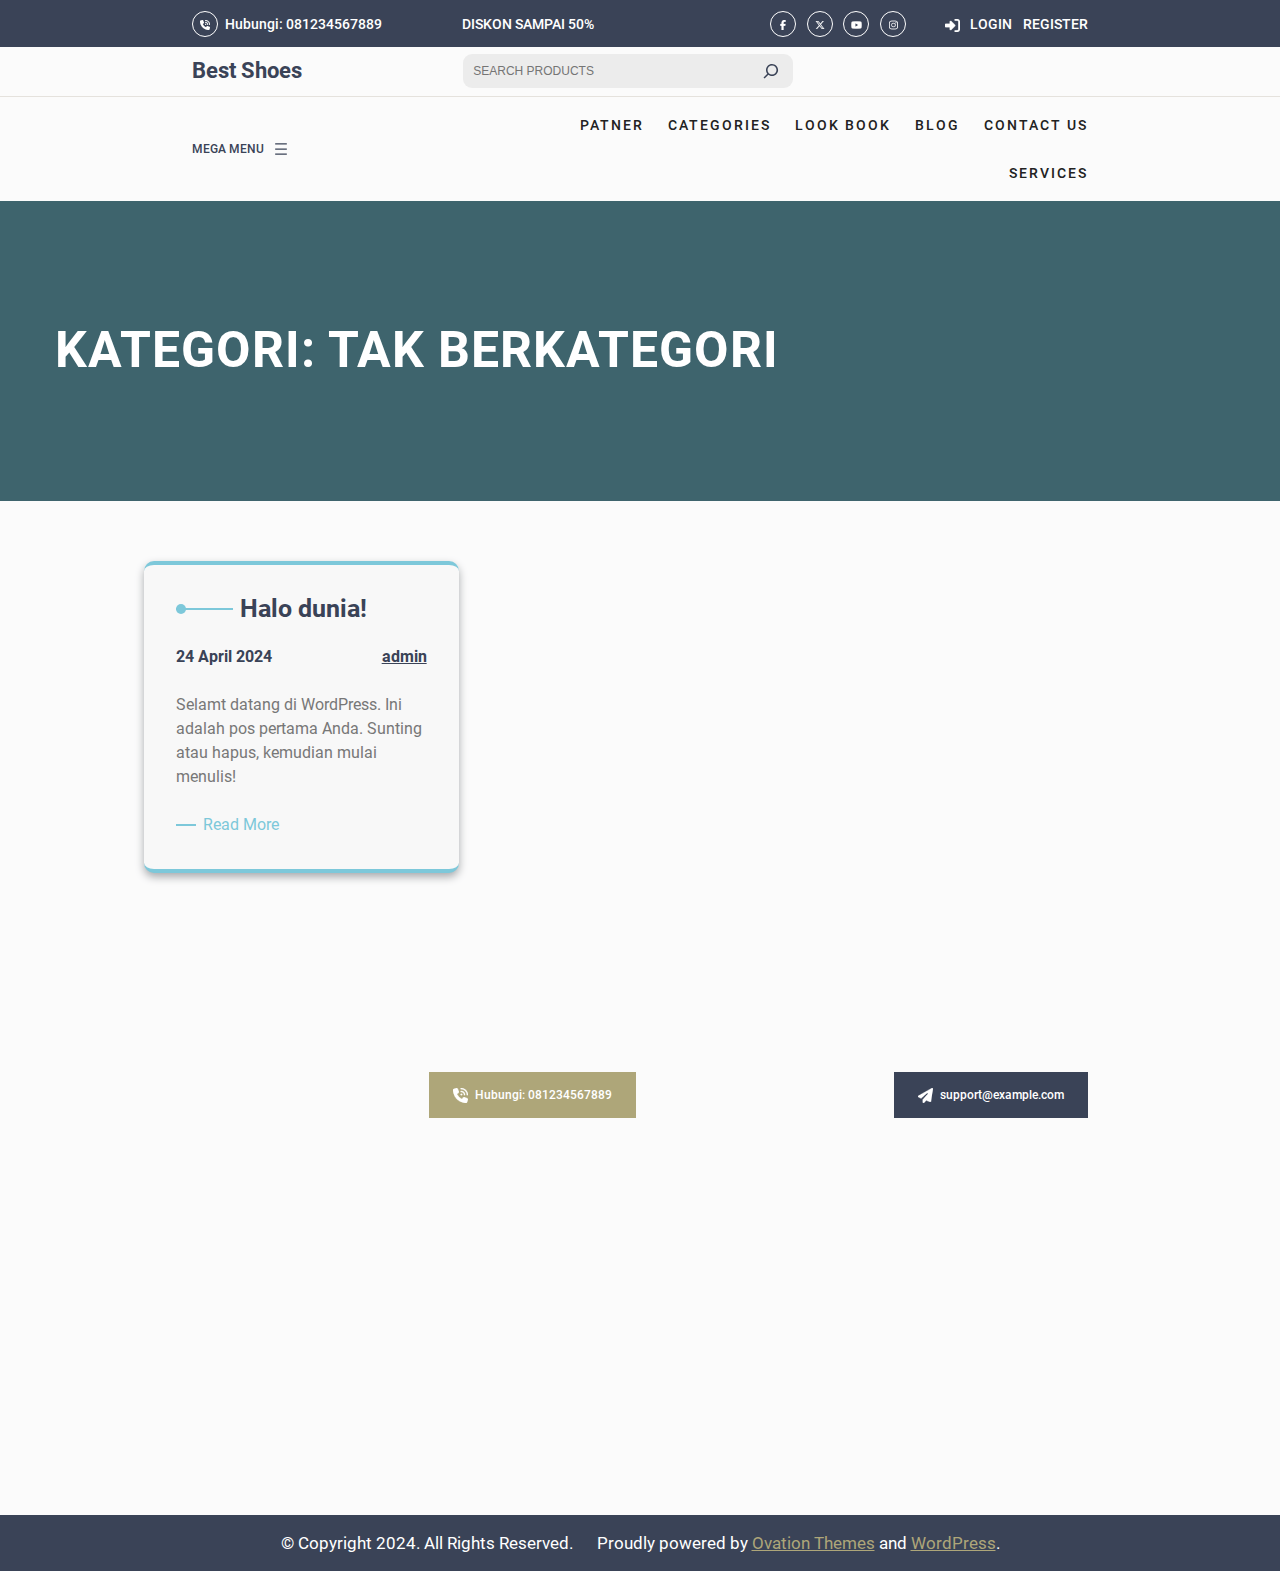
<file: category/tak-berkategori/index.html>
<!DOCTYPE html>
<html lang="id">
<head>
	<meta charset="UTF-8">
	<meta name="viewport" content="width=device-width, initial-scale=1">
<meta name="robots" content="noindex, nofollow">
<title>Tak Berkategori &#8211; Best Shoes</title>
<link rel="alternate" type="application/rss+xml" title="Best Shoes &raquo; Feed" href="https://bestshoesweb.github.io/Best-Shoes/feed/">
<link rel="alternate" type="application/rss+xml" title="Best Shoes &raquo; Umpan Komentar" href="https://bestshoesweb.github.io/Best-Shoes/comments/feed/">
<link rel="alternate" type="application/rss+xml" title="Best Shoes &raquo; Tak Berkategori Umpan Kategori" href="https://bestshoesweb.github.io/Best-Shoes/category/tak-berkategori/feed/">
<script>
window._wpemojiSettings = {"baseUrl":"https:\/\/s.w.org\/images\/core\/emoji\/15.0.3\/72x72\/","ext":".png","svgUrl":"https:\/\/s.w.org\/images\/core\/emoji\/15.0.3\/svg\/","svgExt":".svg","source":{"concatemoji":"https:\/\/bestshoesweb.github.io\/Best-Shoes\/wp-includes\/js\/wp-emoji-release.min.js?ver=6.5.2"}};
/*! This file is auto-generated */
!function(i,n){var o,s,e;function c(e){try{var t={supportTests:e,timestamp:(new Date).valueOf()};sessionStorage.setItem(o,JSON.stringify(t))}catch(e){}}function p(e,t,n){e.clearRect(0,0,e.canvas.width,e.canvas.height),e.fillText(t,0,0);var t=new Uint32Array(e.getImageData(0,0,e.canvas.width,e.canvas.height).data),r=(e.clearRect(0,0,e.canvas.width,e.canvas.height),e.fillText(n,0,0),new Uint32Array(e.getImageData(0,0,e.canvas.width,e.canvas.height).data));return t.every(function(e,t){return e===r[t]})}function u(e,t,n){switch(t){case"flag":return n(e,"🏳️‍⚧️","🏳️​⚧️")?!1:!n(e,"🇺🇳","🇺​🇳")&&!n(e,"🏴󠁧󠁢󠁥󠁮󠁧󠁿","🏴​󠁧​󠁢​󠁥​󠁮​󠁧​󠁿");case"emoji":return!n(e,"🐦‍⬛","🐦​⬛")}return!1}function f(e,t,n){var r="undefined"!=typeof WorkerGlobalScope&&self instanceof WorkerGlobalScope?new OffscreenCanvas(300,150):i.createElement("canvas"),a=r.getContext("2d",{willReadFrequently:!0}),o=(a.textBaseline="top",a.font="600 32px Arial",{});return e.forEach(function(e){o[e]=t(a,e,n)}),o}function t(e){var t=i.createElement("script");t.src=e,t.defer=!0,i.head.appendChild(t)}"undefined"!=typeof Promise&&(o="wpEmojiSettingsSupports",s=["flag","emoji"],n.supports={everything:!0,everythingExceptFlag:!0},e=new Promise(function(e){i.addEventListener("DOMContentLoaded",e,{once:!0})}),new Promise(function(t){var n=function(){try{var e=JSON.parse(sessionStorage.getItem(o));if("object"==typeof e&&"number"==typeof e.timestamp&&(new Date).valueOf()<e.timestamp+604800&&"object"==typeof e.supportTests)return e.supportTests}catch(e){}return null}();if(!n){if("undefined"!=typeof Worker&&"undefined"!=typeof OffscreenCanvas&&"undefined"!=typeof URL&&URL.createObjectURL&&"undefined"!=typeof Blob)try{var e="postMessage("+f.toString()+"("+[JSON.stringify(s),u.toString(),p.toString()].join(",")+"));",r=new Blob([e],{type:"text/javascript"}),a=new Worker(URL.createObjectURL(r),{name:"wpTestEmojiSupports"});return void(a.onmessage=function(e){c(n=e.data),a.terminate(),t(n)})}catch(e){}c(n=f(s,u,p))}t(n)}).then(function(e){for(var t in e)n.supports[t]=e[t],n.supports.everything=n.supports.everything&&n.supports[t],"flag"!==t&&(n.supports.everythingExceptFlag=n.supports.everythingExceptFlag&&n.supports[t]);n.supports.everythingExceptFlag=n.supports.everythingExceptFlag&&!n.supports.flag,n.DOMReady=!1,n.readyCallback=function(){n.DOMReady=!0}}).then(function(){return e}).then(function(){var e;n.supports.everything||(n.readyCallback(),(e=n.source||{}).concatemoji?t(e.concatemoji):e.wpemoji&&e.twemoji&&(t(e.twemoji),t(e.wpemoji)))}))}((window,document),window._wpemojiSettings);
</script>
<link rel="stylesheet" id="wp-block-image-css" href="https://bestshoesweb.github.io/Best-Shoes/wp-includes/blocks/image/style.min.css?ver=6.5.2" media="all">
<style id="wp-block-image-theme-inline-css">.wp-block-image figcaption{color:#555;font-size:13px;text-align:center}.is-dark-theme .wp-block-image figcaption{color:#ffffffa6}.wp-block-image{margin:0 0 1em}</style>
<style id="wp-block-group-inline-css">.wp-block-group{box-sizing:border-box}</style>
<style id="wp-block-group-theme-inline-css">:where(.wp-block-group.has-background){padding:1.25em 2.375em}</style>
<style id="wp-block-paragraph-inline-css">.is-small-text{font-size:.875em}.is-regular-text{font-size:1em}.is-large-text{font-size:2.25em}.is-larger-text{font-size:3em}.has-drop-cap:not(:focus):first-letter{float:left;font-size:8.4em;font-style:normal;font-weight:100;line-height:.68;margin:.05em .1em 0 0;text-transform:uppercase}body.rtl .has-drop-cap:not(:focus):first-letter{float:none;margin-left:.1em}p.has-drop-cap.has-background{overflow:hidden}p.has-background{padding:1.25em 2.375em}:where(p.has-text-color:not(.has-link-color)) a{color:inherit}p.has-text-align-left[style*="writing-mode:vertical-lr"],p.has-text-align-right[style*="writing-mode:vertical-rl"]{rotate:180deg}</style>
<style id="wp-block-columns-inline-css">.wp-block-columns{align-items:normal!important;box-sizing:border-box;display:flex;flex-wrap:wrap!important}@media (min-width:782px){.wp-block-columns{flex-wrap:nowrap!important}}.wp-block-columns.are-vertically-aligned-top{align-items:flex-start}.wp-block-columns.are-vertically-aligned-center{align-items:center}.wp-block-columns.are-vertically-aligned-bottom{align-items:flex-end}@media (max-width:781px){.wp-block-columns:not(.is-not-stacked-on-mobile)>.wp-block-column{flex-basis:100%!important}}@media (min-width:782px){.wp-block-columns:not(.is-not-stacked-on-mobile)>.wp-block-column{flex-basis:0;flex-grow:1}.wp-block-columns:not(.is-not-stacked-on-mobile)>.wp-block-column[style*=flex-basis]{flex-grow:0}}.wp-block-columns.is-not-stacked-on-mobile{flex-wrap:nowrap!important}.wp-block-columns.is-not-stacked-on-mobile>.wp-block-column{flex-basis:0;flex-grow:1}.wp-block-columns.is-not-stacked-on-mobile>.wp-block-column[style*=flex-basis]{flex-grow:0}:where(.wp-block-columns){margin-bottom:1.75em}:where(.wp-block-columns.has-background){padding:1.25em 2.375em}.wp-block-column{flex-grow:1;min-width:0;overflow-wrap:break-word;word-break:break-word}.wp-block-column.is-vertically-aligned-top{align-self:flex-start}.wp-block-column.is-vertically-aligned-center{align-self:center}.wp-block-column.is-vertically-aligned-bottom{align-self:flex-end}.wp-block-column.is-vertically-aligned-stretch{align-self:stretch}.wp-block-column.is-vertically-aligned-bottom,.wp-block-column.is-vertically-aligned-center,.wp-block-column.is-vertically-aligned-top{width:100%}</style>
<style id="wp-block-site-title-inline-css">.wp-block-site-title a{color:inherit}</style>
<style id="wp-block-search-inline-css">.wp-block-search__button{margin-left:10px;word-break:normal}.wp-block-search__button.has-icon{line-height:0}.wp-block-search__button svg{height:1.25em;min-height:24px;min-width:24px;width:1.25em;fill:currentColor;vertical-align:text-bottom}:where(.wp-block-search__button){border:1px solid #ccc;padding:6px 10px}.wp-block-search__inside-wrapper{display:flex;flex:auto;flex-wrap:nowrap;max-width:100%}.wp-block-search__label{width:100%}.wp-block-search__input{-webkit-appearance:initial;appearance:none;border:1px solid #949494;flex-grow:1;margin-left:0;margin-right:0;min-width:3rem;padding:8px;text-decoration:unset!important}.wp-block-search.wp-block-search__button-only .wp-block-search__button{flex-shrink:0;margin-left:0;max-width:100%}.wp-block-search.wp-block-search__button-only .wp-block-search__button[aria-expanded=true]{max-width:calc(100% - 100px)}.wp-block-search.wp-block-search__button-only .wp-block-search__inside-wrapper{min-width:0!important;transition-property:width}.wp-block-search.wp-block-search__button-only .wp-block-search__input{flex-basis:100%;transition-duration:.3s}.wp-block-search.wp-block-search__button-only.wp-block-search__searchfield-hidden,.wp-block-search.wp-block-search__button-only.wp-block-search__searchfield-hidden .wp-block-search__inside-wrapper{overflow:hidden}.wp-block-search.wp-block-search__button-only.wp-block-search__searchfield-hidden .wp-block-search__input{border-left-width:0!important;border-right-width:0!important;flex-basis:0;flex-grow:0;margin:0;min-width:0!important;padding-left:0!important;padding-right:0!important;width:0!important}:where(.wp-block-search__button-inside .wp-block-search__inside-wrapper){border:1px solid #949494;box-sizing:border-box;padding:4px}:where(.wp-block-search__button-inside .wp-block-search__inside-wrapper) .wp-block-search__input{border:none;border-radius:0;padding:0 4px}:where(.wp-block-search__button-inside .wp-block-search__inside-wrapper) .wp-block-search__input:focus{outline:none}:where(.wp-block-search__button-inside .wp-block-search__inside-wrapper) :where(.wp-block-search__button){padding:4px 8px}.wp-block-search.aligncenter .wp-block-search__inside-wrapper{margin:auto}.wp-block[data-align=right] .wp-block-search.wp-block-search__button-only .wp-block-search__inside-wrapper{float:right}</style>
<style id="wp-block-search-theme-inline-css">.wp-block-search .wp-block-search__label{font-weight:700}.wp-block-search__button{border:1px solid #ccc;padding:.375em .625em}</style>
<style id="wp-block-page-list-inline-css">.wp-block-navigation .wp-block-page-list{align-items:var(--navigation-layout-align,initial);background-color:inherit;display:flex;flex-direction:var(--navigation-layout-direction,initial);flex-wrap:var(--navigation-layout-wrap,wrap);justify-content:var(--navigation-layout-justify,initial)}.wp-block-navigation .wp-block-navigation-item{background-color:inherit}</style>
<link rel="stylesheet" id="wp-block-navigation-css" href="https://bestshoesweb.github.io/Best-Shoes/wp-includes/blocks/navigation/style.min.css?ver=6.5.2" media="all">
<style id="wp-block-navigation-link-inline-css">.wp-block-navigation .wp-block-navigation-item__label{overflow-wrap:break-word}.wp-block-navigation .wp-block-navigation-item__description{display:none}.link-ui-tools{border-top:1px solid #f0f0f0;padding:8px}.link-ui-block-inserter{padding-top:8px}.link-ui-block-inserter__back{margin-left:8px;text-transform:uppercase}.components-popover-pointer-events-trap{background-color:initial;cursor:pointer;inset:0;position:fixed;z-index:1000000}</style>
<style id="wp-block-template-part-theme-inline-css">.wp-block-template-part.has-background{margin-bottom:0;margin-top:0;padding:1.25em 2.375em}</style>
<style id="wp-block-query-title-inline-css">.wp-block-query-title{box-sizing:border-box}</style>
<link rel="stylesheet" id="wp-block-cover-css" href="https://bestshoesweb.github.io/Best-Shoes/wp-includes/blocks/cover/style.min.css?ver=6.5.2" media="all">
<style id="wp-block-post-featured-image-inline-css">.wp-block-post-featured-image{margin-left:0;margin-right:0}.wp-block-post-featured-image a{display:block;height:100%}.wp-block-post-featured-image img{box-sizing:border-box;height:auto;max-width:100%;vertical-align:bottom;width:100%}.wp-block-post-featured-image.alignfull img,.wp-block-post-featured-image.alignwide img{width:100%}.wp-block-post-featured-image .wp-block-post-featured-image__overlay.has-background-dim{background-color:#000;inset:0;position:absolute}.wp-block-post-featured-image{position:relative}.wp-block-post-featured-image .wp-block-post-featured-image__overlay.has-background-gradient{background-color:initial}.wp-block-post-featured-image .wp-block-post-featured-image__overlay.has-background-dim-0{opacity:0}.wp-block-post-featured-image .wp-block-post-featured-image__overlay.has-background-dim-10{opacity:.1}.wp-block-post-featured-image .wp-block-post-featured-image__overlay.has-background-dim-20{opacity:.2}.wp-block-post-featured-image .wp-block-post-featured-image__overlay.has-background-dim-30{opacity:.3}.wp-block-post-featured-image .wp-block-post-featured-image__overlay.has-background-dim-40{opacity:.4}.wp-block-post-featured-image .wp-block-post-featured-image__overlay.has-background-dim-50{opacity:.5}.wp-block-post-featured-image .wp-block-post-featured-image__overlay.has-background-dim-60{opacity:.6}.wp-block-post-featured-image .wp-block-post-featured-image__overlay.has-background-dim-70{opacity:.7}.wp-block-post-featured-image .wp-block-post-featured-image__overlay.has-background-dim-80{opacity:.8}.wp-block-post-featured-image .wp-block-post-featured-image__overlay.has-background-dim-90{opacity:.9}.wp-block-post-featured-image .wp-block-post-featured-image__overlay.has-background-dim-100{opacity:1}.wp-block-post-featured-image:where(.alignleft,.alignright){width:100%}</style>
<style id="wp-block-separator-inline-css">@charset "UTF-8";.wp-block-separator{border:none;border-top:2px solid}.wp-block-separator.is-style-dots{background:none!important;border:none;height:auto;line-height:1;text-align:center}.wp-block-separator.is-style-dots:before{color:currentColor;content:"···";font-family:serif;font-size:1.5em;letter-spacing:2em;padding-left:2em}</style>
<style id="wp-block-separator-theme-inline-css">.wp-block-separator.has-css-opacity{opacity:.4}.wp-block-separator{border:none;border-bottom:2px solid;margin-left:auto;margin-right:auto}.wp-block-separator.has-alpha-channel-opacity{opacity:1}.wp-block-separator:not(.is-style-wide):not(.is-style-dots){width:100px}.wp-block-separator.has-background:not(.is-style-dots){border-bottom:none;height:1px}.wp-block-separator.has-background:not(.is-style-wide):not(.is-style-dots){height:2px}</style>
<style id="wp-block-post-title-inline-css">.wp-block-post-title{box-sizing:border-box;word-break:break-word}.wp-block-post-title a{display:inline-block}</style>
<style id="wp-block-post-date-inline-css">.wp-block-post-date{box-sizing:border-box}</style>
<style id="wp-block-post-excerpt-inline-css">:where(.wp-block-post-excerpt){margin-bottom:var(--wp--style--block-gap);margin-top:var(--wp--style--block-gap)}.wp-block-post-excerpt__excerpt{margin-bottom:0;margin-top:0}.wp-block-post-excerpt__more-text{margin-bottom:0;margin-top:var(--wp--style--block-gap)}.wp-block-post-excerpt__more-link{display:inline-block}</style>
<style id="wp-block-read-more-inline-css">.wp-block-read-more{display:block;width:-moz-fit-content;width:fit-content}.wp-block-read-more:where(:not([style*=text-decoration])){text-decoration:none}.wp-block-read-more:where(:not([style*=text-decoration])):active,.wp-block-read-more:where(:not([style*=text-decoration])):focus{text-decoration:none}</style>
<style id="wp-block-post-template-inline-css">.wp-block-post-template{list-style:none;margin-bottom:0;margin-top:0;max-width:100%;padding:0}.wp-block-post-template.wp-block-post-template{background:none}.wp-block-post-template.is-flex-container{display:flex;flex-direction:row;flex-wrap:wrap;gap:1.25em}.wp-block-post-template.is-flex-container>li{margin:0;width:100%}@media (min-width:600px){.wp-block-post-template.is-flex-container.is-flex-container.columns-2>li{width:calc(50% - .625em)}.wp-block-post-template.is-flex-container.is-flex-container.columns-3>li{width:calc(33.33333% - .83333em)}.wp-block-post-template.is-flex-container.is-flex-container.columns-4>li{width:calc(25% - .9375em)}.wp-block-post-template.is-flex-container.is-flex-container.columns-5>li{width:calc(20% - 1em)}.wp-block-post-template.is-flex-container.is-flex-container.columns-6>li{width:calc(16.66667% - 1.04167em)}}@media (max-width:600px){.wp-block-post-template-is-layout-grid.wp-block-post-template-is-layout-grid.wp-block-post-template-is-layout-grid.wp-block-post-template-is-layout-grid{grid-template-columns:1fr}}.wp-block-post-template-is-layout-constrained>li>.alignright,.wp-block-post-template-is-layout-flow>li>.alignright{float:right;margin-inline-end:0;margin-inline-start:2em}.wp-block-post-template-is-layout-constrained>li>.alignleft,.wp-block-post-template-is-layout-flow>li>.alignleft{float:left;margin-inline-end:2em;margin-inline-start:0}.wp-block-post-template-is-layout-constrained>li>.aligncenter,.wp-block-post-template-is-layout-flow>li>.aligncenter{margin-inline-end:auto;margin-inline-start:auto}</style>
<style id="wp-block-spacer-inline-css">.wp-block-spacer{clear:both}</style>
<style id="wp-block-query-pagination-inline-css">.wp-block-query-pagination>.wp-block-query-pagination-next,.wp-block-query-pagination>.wp-block-query-pagination-numbers,.wp-block-query-pagination>.wp-block-query-pagination-previous{margin-bottom:.5em;margin-right:.5em}.wp-block-query-pagination>.wp-block-query-pagination-next:last-child,.wp-block-query-pagination>.wp-block-query-pagination-numbers:last-child,.wp-block-query-pagination>.wp-block-query-pagination-previous:last-child{margin-right:0}.wp-block-query-pagination.is-content-justification-space-between>.wp-block-query-pagination-next:last-of-type{margin-inline-start:auto}.wp-block-query-pagination.is-content-justification-space-between>.wp-block-query-pagination-previous:first-child{margin-inline-end:auto}.wp-block-query-pagination .wp-block-query-pagination-previous-arrow{display:inline-block;margin-right:1ch}.wp-block-query-pagination .wp-block-query-pagination-previous-arrow:not(.is-arrow-chevron){transform:scaleX(1)}.wp-block-query-pagination .wp-block-query-pagination-next-arrow{display:inline-block;margin-left:1ch}.wp-block-query-pagination .wp-block-query-pagination-next-arrow:not(.is-arrow-chevron){transform:scaleX(1)}.wp-block-query-pagination.aligncenter{justify-content:center}</style>
<style id="wp-block-heading-inline-css">h1.has-background,h2.has-background,h3.has-background,h4.has-background,h5.has-background,h6.has-background{padding:1.25em 2.375em}h1.has-text-align-left[style*=writing-mode]:where([style*=vertical-lr]),h1.has-text-align-right[style*=writing-mode]:where([style*=vertical-rl]),h2.has-text-align-left[style*=writing-mode]:where([style*=vertical-lr]),h2.has-text-align-right[style*=writing-mode]:where([style*=vertical-rl]),h3.has-text-align-left[style*=writing-mode]:where([style*=vertical-lr]),h3.has-text-align-right[style*=writing-mode]:where([style*=vertical-rl]),h4.has-text-align-left[style*=writing-mode]:where([style*=vertical-lr]),h4.has-text-align-right[style*=writing-mode]:where([style*=vertical-rl]),h5.has-text-align-left[style*=writing-mode]:where([style*=vertical-lr]),h5.has-text-align-right[style*=writing-mode]:where([style*=vertical-rl]),h6.has-text-align-left[style*=writing-mode]:where([style*=vertical-lr]),h6.has-text-align-right[style*=writing-mode]:where([style*=vertical-rl]){rotate:180deg}</style>
<style id="wp-emoji-styles-inline-css">img.wp-smiley, img.emoji {
		display: inline !important;
		border: none !important;
		box-shadow: none !important;
		height: 1em !important;
		width: 1em !important;
		margin: 0 0.07em !important;
		vertical-align: -0.1em !important;
		background: none !important;
		padding: 0 !important;
	}</style>
<style id="wp-block-library-inline-css">:root{--wp-admin-theme-color:#007cba;--wp-admin-theme-color--rgb:0,124,186;--wp-admin-theme-color-darker-10:#006ba1;--wp-admin-theme-color-darker-10--rgb:0,107,161;--wp-admin-theme-color-darker-20:#005a87;--wp-admin-theme-color-darker-20--rgb:0,90,135;--wp-admin-border-width-focus:2px;--wp-block-synced-color:#7a00df;--wp-block-synced-color--rgb:122,0,223;--wp-bound-block-color:#9747ff}@media (min-resolution:192dpi){:root{--wp-admin-border-width-focus:1.5px}}.wp-element-button{cursor:pointer}:root{--wp--preset--font-size--normal:16px;--wp--preset--font-size--huge:42px}:root .has-very-light-gray-background-color{background-color:#eee}:root .has-very-dark-gray-background-color{background-color:#313131}:root .has-very-light-gray-color{color:#eee}:root .has-very-dark-gray-color{color:#313131}:root .has-vivid-green-cyan-to-vivid-cyan-blue-gradient-background{background:linear-gradient(135deg,#00d084,#0693e3)}:root .has-purple-crush-gradient-background{background:linear-gradient(135deg,#34e2e4,#4721fb 50%,#ab1dfe)}:root .has-hazy-dawn-gradient-background{background:linear-gradient(135deg,#faaca8,#dad0ec)}:root .has-subdued-olive-gradient-background{background:linear-gradient(135deg,#fafae1,#67a671)}:root .has-atomic-cream-gradient-background{background:linear-gradient(135deg,#fdd79a,#004a59)}:root .has-nightshade-gradient-background{background:linear-gradient(135deg,#330968,#31cdcf)}:root .has-midnight-gradient-background{background:linear-gradient(135deg,#020381,#2874fc)}.has-regular-font-size{font-size:1em}.has-larger-font-size{font-size:2.625em}.has-normal-font-size{font-size:var(--wp--preset--font-size--normal)}.has-huge-font-size{font-size:var(--wp--preset--font-size--huge)}.has-text-align-center{text-align:center}.has-text-align-left{text-align:left}.has-text-align-right{text-align:right}#end-resizable-editor-section{display:none}.aligncenter{clear:both}.items-justified-left{justify-content:flex-start}.items-justified-center{justify-content:center}.items-justified-right{justify-content:flex-end}.items-justified-space-between{justify-content:space-between}.screen-reader-text{border:0;clip:rect(1px,1px,1px,1px);-webkit-clip-path:inset(50%);clip-path:inset(50%);height:1px;margin:-1px;overflow:hidden;padding:0;position:absolute;width:1px;word-wrap:normal!important}.screen-reader-text:focus{background-color:#ddd;clip:auto!important;-webkit-clip-path:none;clip-path:none;color:#444;display:block;font-size:1em;height:auto;left:5px;line-height:normal;padding:15px 23px 14px;text-decoration:none;top:5px;width:auto;z-index:100000}html :where(.has-border-color){border-style:solid}html :where([style*=border-top-color]){border-top-style:solid}html :where([style*=border-right-color]){border-right-style:solid}html :where([style*=border-bottom-color]){border-bottom-style:solid}html :where([style*=border-left-color]){border-left-style:solid}html :where([style*=border-width]){border-style:solid}html :where([style*=border-top-width]){border-top-style:solid}html :where([style*=border-right-width]){border-right-style:solid}html :where([style*=border-bottom-width]){border-bottom-style:solid}html :where([style*=border-left-width]){border-left-style:solid}html :where(img[class*=wp-image-]){height:auto;max-width:100%}:where(figure){margin:0 0 1em}html :where(.is-position-sticky){--wp-admin--admin-bar--position-offset:var(--wp-admin--admin-bar--height,0px)}@media screen and (max-width:600px){html :where(.is-position-sticky){--wp-admin--admin-bar--position-offset:0px}}</style>
<style id="global-styles-inline-css">body{--wp--preset--color--black: #000000;--wp--preset--color--cyan-bluish-gray: #abb8c3;--wp--preset--color--white: #ffffff;--wp--preset--color--pale-pink: #f78da7;--wp--preset--color--vivid-red: #cf2e2e;--wp--preset--color--luminous-vivid-orange: #ff6900;--wp--preset--color--luminous-vivid-amber: #fcb900;--wp--preset--color--light-green-cyan: #7bdcb5;--wp--preset--color--vivid-green-cyan: #00d084;--wp--preset--color--pale-cyan-blue: #8ed1fc;--wp--preset--color--vivid-cyan-blue: #0693e3;--wp--preset--color--vivid-purple: #9b51e0;--wp--preset--color--base: #fbfbfb;--wp--preset--color--body-text: #777777;--wp--preset--color--section-bg: #f8f8f8;--wp--preset--color--heading: #3A4357;--wp--preset--color--primary: #7DC8DA;--wp--preset--color--secondary: #aea679;--wp--preset--gradient--vivid-cyan-blue-to-vivid-purple: linear-gradient(135deg,rgba(6,147,227,1) 0%,rgb(155,81,224) 100%);--wp--preset--gradient--light-green-cyan-to-vivid-green-cyan: linear-gradient(135deg,rgb(122,220,180) 0%,rgb(0,208,130) 100%);--wp--preset--gradient--luminous-vivid-amber-to-luminous-vivid-orange: linear-gradient(135deg,rgba(252,185,0,1) 0%,rgba(255,105,0,1) 100%);--wp--preset--gradient--luminous-vivid-orange-to-vivid-red: linear-gradient(135deg,rgba(255,105,0,1) 0%,rgb(207,46,46) 100%);--wp--preset--gradient--very-light-gray-to-cyan-bluish-gray: linear-gradient(135deg,rgb(238,238,238) 0%,rgb(169,184,195) 100%);--wp--preset--gradient--cool-to-warm-spectrum: linear-gradient(135deg,rgb(74,234,220) 0%,rgb(151,120,209) 20%,rgb(207,42,186) 40%,rgb(238,44,130) 60%,rgb(251,105,98) 80%,rgb(254,248,76) 100%);--wp--preset--gradient--blush-light-purple: linear-gradient(135deg,rgb(255,206,236) 0%,rgb(152,150,240) 100%);--wp--preset--gradient--blush-bordeaux: linear-gradient(135deg,rgb(254,205,165) 0%,rgb(254,45,45) 50%,rgb(107,0,62) 100%);--wp--preset--gradient--luminous-dusk: linear-gradient(135deg,rgb(255,203,112) 0%,rgb(199,81,192) 50%,rgb(65,88,208) 100%);--wp--preset--gradient--pale-ocean: linear-gradient(135deg,rgb(255,245,203) 0%,rgb(182,227,212) 50%,rgb(51,167,181) 100%);--wp--preset--gradient--electric-grass: linear-gradient(135deg,rgb(202,248,128) 0%,rgb(113,206,126) 100%);--wp--preset--gradient--midnight: linear-gradient(135deg,rgb(2,3,129) 0%,rgb(40,116,252) 100%);--wp--preset--font-size--small: 16px;--wp--preset--font-size--medium: 18px;--wp--preset--font-size--large: 26px;--wp--preset--font-size--x-large: 42px;--wp--preset--font-size--body-text: 17px;--wp--preset--font-size--extra-small: 14px;--wp--preset--font-size--regular: 22px;--wp--preset--font-size--extra-large: 32px;--wp--preset--font-size--big: clamp(1.875rem, 1.725rem + 0.75vw, 2.625rem);;--wp--preset--font-size--huge: clamp(40px, calc(2.25rem + ((1vw - 3.2px) * 2.375)), 74px);;--wp--preset--font-size--gigantic: clamp(42px, calc(2.625rem + ((1vw - 3.2px) * 2.75)), 86px);;--wp--preset--font-size--banner-title: clamp(2rem, 1.6rem + 2vw, 4rem);;--wp--preset--font-family--roboto: "Roboto", sans-serif;--wp--preset--font-family--poppins: "Poppins", sans-serif;--wp--preset--spacing--20: 0.44rem;--wp--preset--spacing--30: 0.67rem;--wp--preset--spacing--40: 1rem;--wp--preset--spacing--50: 1.5rem;--wp--preset--spacing--60: 2.25rem;--wp--preset--spacing--70: 3.38rem;--wp--preset--spacing--80: 5.06rem;--wp--preset--shadow--natural: 6px 6px 9px rgba(0, 0, 0, 0.2);--wp--preset--shadow--deep: 12px 12px 50px rgba(0, 0, 0, 0.4);--wp--preset--shadow--sharp: 6px 6px 0px rgba(0, 0, 0, 0.2);--wp--preset--shadow--outlined: 6px 6px 0px -3px rgba(255, 255, 255, 1), 6px 6px rgba(0, 0, 0, 1);--wp--preset--shadow--crisp: 6px 6px 0px rgba(0, 0, 0, 1);}body { margin: 0;--wp--style--global--content-size: 999px;--wp--style--global--wide-size: 1170px; }.wp-site-blocks { padding-top: var(--wp--style--root--padding-top); padding-bottom: var(--wp--style--root--padding-bottom); }.has-global-padding { padding-right: var(--wp--style--root--padding-right); padding-left: var(--wp--style--root--padding-left); }.has-global-padding :where(.has-global-padding:not(.wp-block-block)) { padding-right: 0; padding-left: 0; }.has-global-padding > .alignfull { margin-right: calc(var(--wp--style--root--padding-right) * -1); margin-left: calc(var(--wp--style--root--padding-left) * -1); }.has-global-padding :where(.has-global-padding:not(.wp-block-block)) > .alignfull { margin-right: 0; margin-left: 0; }.has-global-padding > .alignfull:where(:not(.has-global-padding):not(.is-layout-flex):not(.is-layout-grid)) > :where([class*="wp-block-"]:not(.alignfull):not([class*="__"]),p,h1,h2,h3,h4,h5,h6,ul,ol) { padding-right: var(--wp--style--root--padding-right); padding-left: var(--wp--style--root--padding-left); }.has-global-padding :where(.has-global-padding) > .alignfull:where(:not(.has-global-padding)) > :where([class*="wp-block-"]:not(.alignfull):not([class*="__"]),p,h1,h2,h3,h4,h5,h6,ul,ol) { padding-right: 0; padding-left: 0; }.wp-site-blocks > .alignleft { float: left; margin-right: 2em; }.wp-site-blocks > .alignright { float: right; margin-left: 2em; }.wp-site-blocks > .aligncenter { justify-content: center; margin-left: auto; margin-right: auto; }:where(.wp-site-blocks) > * { margin-block-start: 24px; margin-block-end: 0; }:where(.wp-site-blocks) > :first-child:first-child { margin-block-start: 0; }:where(.wp-site-blocks) > :last-child:last-child { margin-block-end: 0; }body { --wp--style--block-gap: 24px; }:where(body .is-layout-flow)  > :first-child:first-child{margin-block-start: 0;}:where(body .is-layout-flow)  > :last-child:last-child{margin-block-end: 0;}:where(body .is-layout-flow)  > *{margin-block-start: 24px;margin-block-end: 0;}:where(body .is-layout-constrained)  > :first-child:first-child{margin-block-start: 0;}:where(body .is-layout-constrained)  > :last-child:last-child{margin-block-end: 0;}:where(body .is-layout-constrained)  > *{margin-block-start: 24px;margin-block-end: 0;}:where(body .is-layout-flex) {gap: 24px;}:where(body .is-layout-grid) {gap: 24px;}body .is-layout-flow > .alignleft{float: left;margin-inline-start: 0;margin-inline-end: 2em;}body .is-layout-flow > .alignright{float: right;margin-inline-start: 2em;margin-inline-end: 0;}body .is-layout-flow > .aligncenter{margin-left: auto !important;margin-right: auto !important;}body .is-layout-constrained > .alignleft{float: left;margin-inline-start: 0;margin-inline-end: 2em;}body .is-layout-constrained > .alignright{float: right;margin-inline-start: 2em;margin-inline-end: 0;}body .is-layout-constrained > .aligncenter{margin-left: auto !important;margin-right: auto !important;}body .is-layout-constrained > :where(:not(.alignleft):not(.alignright):not(.alignfull)){max-width: var(--wp--style--global--content-size);margin-left: auto !important;margin-right: auto !important;}body .is-layout-constrained > .alignwide{max-width: var(--wp--style--global--wide-size);}body .is-layout-flex{display: flex;}body .is-layout-flex{flex-wrap: wrap;align-items: center;}body .is-layout-flex > *{margin: 0;}body .is-layout-grid{display: grid;}body .is-layout-grid > *{margin: 0;}body{background-color: var(--wp--preset--color--base);color: var(--wp--preset--color--body-text);font-family: var(--wp--preset--font-family--roboto);font-size: var(--wp--preset--font-size--body-text);font-weight: 400;line-height: 1.5rem;margin-top: 0;margin-right: 0;margin-bottom: 0;margin-left: 0;--wp--style--root--padding-top: 0;--wp--style--root--padding-right: 0;--wp--style--root--padding-bottom: 0;--wp--style--root--padding-left: 0;}a:where(:not(.wp-element-button)){color: var(--wp--preset--color--heading);text-decoration: underline;}a:where(:not(.wp-element-button)):hover{color: var(--wp--preset--color--primary);}a:where(:not(.wp-element-button)):focus{color: var(--wp--preset--color--primary);outline-style: dotted;outline-width: 1px;}h1, h2, h3, h4, h5, h6{color: var(--wp--preset--color--heading);font-family: var(--wp--preset--font-family--roboto);font-weight: 600;}h1{font-size: 50px;line-height: 1.5;}h2{font-size: 44px;line-height: 1.3;}h3{font-size: 28px;}h4{font-size: 25px;}h5{font-size: 22px;}h6{font-size: 18px;}.wp-element-button, .wp-block-button__link{background-color: var(--wp--preset--color--heading);border-width: 0;color: var(--wp--preset--color--white);font-family: inherit;font-size: inherit;line-height: inherit;padding: calc(0.667em + 2px) calc(1.333em + 2px);text-decoration: none;}.wp-element-button:hover, .wp-block-button__link:hover{background-color: var(--wp--preset--color--primary);color: var(--wp--preset--color--white);}.has-black-color{color: var(--wp--preset--color--black) !important;}.has-cyan-bluish-gray-color{color: var(--wp--preset--color--cyan-bluish-gray) !important;}.has-white-color{color: var(--wp--preset--color--white) !important;}.has-pale-pink-color{color: var(--wp--preset--color--pale-pink) !important;}.has-vivid-red-color{color: var(--wp--preset--color--vivid-red) !important;}.has-luminous-vivid-orange-color{color: var(--wp--preset--color--luminous-vivid-orange) !important;}.has-luminous-vivid-amber-color{color: var(--wp--preset--color--luminous-vivid-amber) !important;}.has-light-green-cyan-color{color: var(--wp--preset--color--light-green-cyan) !important;}.has-vivid-green-cyan-color{color: var(--wp--preset--color--vivid-green-cyan) !important;}.has-pale-cyan-blue-color{color: var(--wp--preset--color--pale-cyan-blue) !important;}.has-vivid-cyan-blue-color{color: var(--wp--preset--color--vivid-cyan-blue) !important;}.has-vivid-purple-color{color: var(--wp--preset--color--vivid-purple) !important;}.has-base-color{color: var(--wp--preset--color--base) !important;}.has-body-text-color{color: var(--wp--preset--color--body-text) !important;}.has-section-bg-color{color: var(--wp--preset--color--section-bg) !important;}.has-heading-color{color: var(--wp--preset--color--heading) !important;}.has-primary-color{color: var(--wp--preset--color--primary) !important;}.has-secondary-color{color: var(--wp--preset--color--secondary) !important;}.has-black-background-color{background-color: var(--wp--preset--color--black) !important;}.has-cyan-bluish-gray-background-color{background-color: var(--wp--preset--color--cyan-bluish-gray) !important;}.has-white-background-color{background-color: var(--wp--preset--color--white) !important;}.has-pale-pink-background-color{background-color: var(--wp--preset--color--pale-pink) !important;}.has-vivid-red-background-color{background-color: var(--wp--preset--color--vivid-red) !important;}.has-luminous-vivid-orange-background-color{background-color: var(--wp--preset--color--luminous-vivid-orange) !important;}.has-luminous-vivid-amber-background-color{background-color: var(--wp--preset--color--luminous-vivid-amber) !important;}.has-light-green-cyan-background-color{background-color: var(--wp--preset--color--light-green-cyan) !important;}.has-vivid-green-cyan-background-color{background-color: var(--wp--preset--color--vivid-green-cyan) !important;}.has-pale-cyan-blue-background-color{background-color: var(--wp--preset--color--pale-cyan-blue) !important;}.has-vivid-cyan-blue-background-color{background-color: var(--wp--preset--color--vivid-cyan-blue) !important;}.has-vivid-purple-background-color{background-color: var(--wp--preset--color--vivid-purple) !important;}.has-base-background-color{background-color: var(--wp--preset--color--base) !important;}.has-body-text-background-color{background-color: var(--wp--preset--color--body-text) !important;}.has-section-bg-background-color{background-color: var(--wp--preset--color--section-bg) !important;}.has-heading-background-color{background-color: var(--wp--preset--color--heading) !important;}.has-primary-background-color{background-color: var(--wp--preset--color--primary) !important;}.has-secondary-background-color{background-color: var(--wp--preset--color--secondary) !important;}.has-black-border-color{border-color: var(--wp--preset--color--black) !important;}.has-cyan-bluish-gray-border-color{border-color: var(--wp--preset--color--cyan-bluish-gray) !important;}.has-white-border-color{border-color: var(--wp--preset--color--white) !important;}.has-pale-pink-border-color{border-color: var(--wp--preset--color--pale-pink) !important;}.has-vivid-red-border-color{border-color: var(--wp--preset--color--vivid-red) !important;}.has-luminous-vivid-orange-border-color{border-color: var(--wp--preset--color--luminous-vivid-orange) !important;}.has-luminous-vivid-amber-border-color{border-color: var(--wp--preset--color--luminous-vivid-amber) !important;}.has-light-green-cyan-border-color{border-color: var(--wp--preset--color--light-green-cyan) !important;}.has-vivid-green-cyan-border-color{border-color: var(--wp--preset--color--vivid-green-cyan) !important;}.has-pale-cyan-blue-border-color{border-color: var(--wp--preset--color--pale-cyan-blue) !important;}.has-vivid-cyan-blue-border-color{border-color: var(--wp--preset--color--vivid-cyan-blue) !important;}.has-vivid-purple-border-color{border-color: var(--wp--preset--color--vivid-purple) !important;}.has-base-border-color{border-color: var(--wp--preset--color--base) !important;}.has-body-text-border-color{border-color: var(--wp--preset--color--body-text) !important;}.has-section-bg-border-color{border-color: var(--wp--preset--color--section-bg) !important;}.has-heading-border-color{border-color: var(--wp--preset--color--heading) !important;}.has-primary-border-color{border-color: var(--wp--preset--color--primary) !important;}.has-secondary-border-color{border-color: var(--wp--preset--color--secondary) !important;}.has-vivid-cyan-blue-to-vivid-purple-gradient-background{background: var(--wp--preset--gradient--vivid-cyan-blue-to-vivid-purple) !important;}.has-light-green-cyan-to-vivid-green-cyan-gradient-background{background: var(--wp--preset--gradient--light-green-cyan-to-vivid-green-cyan) !important;}.has-luminous-vivid-amber-to-luminous-vivid-orange-gradient-background{background: var(--wp--preset--gradient--luminous-vivid-amber-to-luminous-vivid-orange) !important;}.has-luminous-vivid-orange-to-vivid-red-gradient-background{background: var(--wp--preset--gradient--luminous-vivid-orange-to-vivid-red) !important;}.has-very-light-gray-to-cyan-bluish-gray-gradient-background{background: var(--wp--preset--gradient--very-light-gray-to-cyan-bluish-gray) !important;}.has-cool-to-warm-spectrum-gradient-background{background: var(--wp--preset--gradient--cool-to-warm-spectrum) !important;}.has-blush-light-purple-gradient-background{background: var(--wp--preset--gradient--blush-light-purple) !important;}.has-blush-bordeaux-gradient-background{background: var(--wp--preset--gradient--blush-bordeaux) !important;}.has-luminous-dusk-gradient-background{background: var(--wp--preset--gradient--luminous-dusk) !important;}.has-pale-ocean-gradient-background{background: var(--wp--preset--gradient--pale-ocean) !important;}.has-electric-grass-gradient-background{background: var(--wp--preset--gradient--electric-grass) !important;}.has-midnight-gradient-background{background: var(--wp--preset--gradient--midnight) !important;}.has-small-font-size{font-size: var(--wp--preset--font-size--small) !important;}.has-medium-font-size{font-size: var(--wp--preset--font-size--medium) !important;}.has-large-font-size{font-size: var(--wp--preset--font-size--large) !important;}.has-x-large-font-size{font-size: var(--wp--preset--font-size--x-large) !important;}.has-body-text-font-size{font-size: var(--wp--preset--font-size--body-text) !important;}.has-extra-small-font-size{font-size: var(--wp--preset--font-size--extra-small) !important;}.has-regular-font-size{font-size: var(--wp--preset--font-size--regular) !important;}.has-extra-large-font-size{font-size: var(--wp--preset--font-size--extra-large) !important;}.has-big-font-size{font-size: var(--wp--preset--font-size--big) !important;}.has-huge-font-size{font-size: var(--wp--preset--font-size--huge) !important;}.has-gigantic-font-size{font-size: var(--wp--preset--font-size--gigantic) !important;}.has-banner-title-font-size{font-size: var(--wp--preset--font-size--banner-title) !important;}.has-roboto-font-family{font-family: var(--wp--preset--font-family--roboto) !important;}.has-poppins-font-family{font-family: var(--wp--preset--font-family--poppins) !important;}
.wp-block-navigation{color: var(--wp--preset--color--white);;font-weight: 600;letter-spacing: 2px;}
.wp-block-navigation a:where(:not(.wp-element-button)){color: inherit;}
.wp-block-navigation a:where(:not(.wp-element-button)):hover{color: var(--wp--preset--color--primary);;}
.wp-block-navigation a:where(:not(.wp-element-button)):focus{color: var(--wp--preset--color--primary);;}
.wp-block-navigation a:where(:not(.wp-element-button)):active{color: var(--wp--preset--color--primary);;}
.wp-block-site-title{font-size: clamp(1.875rem, 1.661rem + 1.071vw, 2.625rem);;font-weight: 700;line-height: 1.2;}
.wp-block-site-title a:where(:not(.wp-element-button)){color: var(--wp--preset--color--white);;text-decoration: none;}</style>
<style id="core-block-supports-inline-css">.wp-elements-7e97c829742e6aa6b1b249ff564cfdd0 a:where(:not(.wp-element-button)){color:var(--wp--preset--color--white);}.wp-container-core-group-is-layout-2.wp-container-core-group-is-layout-2{flex-wrap:nowrap;gap:var(--wp--preset--spacing--20);justify-content:flex-start;}.wp-elements-790be70ca6a6635902137d47283ddfbd a:where(:not(.wp-element-button)){color:var(--wp--preset--color--white);}.wp-container-core-group-is-layout-7.wp-container-core-group-is-layout-7{flex-wrap:nowrap;gap:var(--wp--preset--spacing--30);justify-content:flex-end;}.wp-elements-040748d14e60c2c4def425d9f4b1624f a:where(:not(.wp-element-button)){color:var(--wp--preset--color--white);}.wp-elements-f9c812878df2f88b19ccaa3d2a06f9e3 a:where(:not(.wp-element-button)){color:var(--wp--preset--color--white);}.wp-container-core-group-is-layout-8.wp-container-core-group-is-layout-8{flex-wrap:nowrap;gap:var(--wp--preset--spacing--30);justify-content:flex-end;}.wp-container-core-columns-is-layout-1.wp-container-core-columns-is-layout-1{flex-wrap:nowrap;gap:var(--wp--preset--spacing--20) var(--wp--preset--spacing--20);}.wp-container-core-group-is-layout-9.wp-container-core-group-is-layout-9 > :where(:not(.alignleft):not(.alignright):not(.alignfull)){max-width:70%;margin-left:auto !important;margin-right:auto !important;}.wp-container-core-group-is-layout-9.wp-container-core-group-is-layout-9 > .alignwide{max-width:70%;}.wp-container-core-group-is-layout-9.wp-container-core-group-is-layout-9 .alignfull{max-width:none;}.wp-elements-d4b7765a6976059910beb3d17d131cef a:where(:not(.wp-element-button)){color:var(--wp--preset--color--heading);}.wp-container-core-group-is-layout-10.wp-container-core-group-is-layout-10{justify-content:flex-start;}.wp-container-core-columns-is-layout-2.wp-container-core-columns-is-layout-2{flex-wrap:nowrap;}.wp-container-core-group-is-layout-11.wp-container-core-group-is-layout-11 > :where(:not(.alignleft):not(.alignright):not(.alignfull)){max-width:70%;margin-left:auto !important;margin-right:auto !important;}.wp-container-core-group-is-layout-11.wp-container-core-group-is-layout-11 > .alignwide{max-width:70%;}.wp-container-core-group-is-layout-11.wp-container-core-group-is-layout-11 .alignfull{max-width:none;}.wp-container-core-group-is-layout-11.wp-container-core-group-is-layout-11 > .alignfull{margin-right:calc(0 * -1);margin-left:calc(0 * -1);}.wp-elements-923a66d27e2af2b10660f85f42a3e807 a:where(:not(.wp-element-button)){color:var(--wp--preset--color--heading);}.wp-container-core-group-is-layout-12.wp-container-core-group-is-layout-12{flex-wrap:nowrap;gap:var(--wp--preset--spacing--20);}.wp-container-core-navigation-is-layout-2.wp-container-core-navigation-is-layout-2{justify-content:flex-end;}.wp-container-core-columns-is-layout-3.wp-container-core-columns-is-layout-3{flex-wrap:nowrap;}.wp-container-core-group-is-layout-13.wp-container-core-group-is-layout-13 > :where(:not(.alignleft):not(.alignright):not(.alignfull)){max-width:70%;margin-left:auto !important;margin-right:auto !important;}.wp-container-core-group-is-layout-13.wp-container-core-group-is-layout-13 > .alignwide{max-width:70%;}.wp-container-core-group-is-layout-13.wp-container-core-group-is-layout-13 .alignfull{max-width:none;}.wp-container-core-group-is-layout-13.wp-container-core-group-is-layout-13 > .alignfull{margin-right:calc(0 * -1);margin-left:calc(0 * -1);}.wp-elements-1f6252433d88076686ab05de4ec3fc0d a:where(:not(.wp-element-button)){color:var(--wp--preset--color--heading);}.wp-container-core-group-is-layout-16.wp-container-core-group-is-layout-16{flex-wrap:nowrap;gap:var(--wp--preset--spacing--20);justify-content:flex-start;}.wp-elements-8c117dcdae512b2d5b37da9459d17f4c a:where(:not(.wp-element-button)){color:var(--wp--preset--color--heading);}.wp-elements-30296eb929111c332f3527d02fa052c7 a:where(:not(.wp-element-button)){color:var(--wp--preset--color--heading);}.wp-container-core-group-is-layout-17.wp-container-core-group-is-layout-17{flex-wrap:nowrap;justify-content:space-between;}.wp-elements-15d94d5437561281e35d7c2fc68abcd5 a:where(:not(.wp-element-button)){color:var(--wp--preset--color--primary);}.wp-container-core-group-is-layout-18.wp-container-core-group-is-layout-18{flex-wrap:nowrap;gap:0;}.wp-container-core-post-template-is-layout-1.wp-container-core-post-template-is-layout-1{grid-template-columns:repeat(3, minmax(0, 1fr));}.wp-container-core-group-is-layout-21.wp-container-core-group-is-layout-21 > :where(:not(.alignleft):not(.alignright):not(.alignfull)){max-width:80%;margin-left:auto !important;margin-right:auto !important;}.wp-container-core-group-is-layout-21.wp-container-core-group-is-layout-21 > .alignwide{max-width:80%;}.wp-container-core-group-is-layout-21.wp-container-core-group-is-layout-21 .alignfull{max-width:none;}.wp-container-core-group-is-layout-21.wp-container-core-group-is-layout-21 > .alignfull{margin-right:calc(20px * -1);margin-left:calc(20px * -1);}.wp-container-core-group-is-layout-23.wp-container-core-group-is-layout-23{flex-wrap:nowrap;gap:var(--wp--preset--spacing--20);justify-content:center;}.wp-container-core-group-is-layout-24.wp-container-core-group-is-layout-24 > :where(:not(.alignleft):not(.alignright):not(.alignfull)){margin-right:0 !important;}.wp-elements-30f6cf7df1d194a98139dd9ccd1bf34b a:where(:not(.wp-element-button)){color:var(--wp--preset--color--white);}.wp-container-core-group-is-layout-25.wp-container-core-group-is-layout-25{flex-wrap:nowrap;gap:var(--wp--preset--spacing--20);justify-content:center;}.wp-container-core-columns-is-layout-4.wp-container-core-columns-is-layout-4{flex-wrap:nowrap;gap:var(--wp--preset--spacing--20) var(--wp--preset--spacing--20);}.wp-container-core-columns-is-layout-5.wp-container-core-columns-is-layout-5{flex-wrap:nowrap;gap:var(--wp--preset--spacing--20) var(--wp--preset--spacing--20);}.wp-elements-ec39d936bc47906e186233e29661c604 a:where(:not(.wp-element-button)){color:#3a4357;}.wp-container-core-group-is-layout-28.wp-container-core-group-is-layout-28{flex-wrap:nowrap;gap:var(--wp--preset--spacing--30);}.wp-elements-3adbe9435c27f26d4ce73a22aac3925d a:where(:not(.wp-element-button)){color:var(--wp--preset--color--heading);}.wp-container-core-group-is-layout-33.wp-container-core-group-is-layout-33{flex-wrap:nowrap;gap:var(--wp--preset--spacing--20);justify-content:flex-start;}.wp-container-core-columns-is-layout-6.wp-container-core-columns-is-layout-6{flex-wrap:nowrap;gap:2em var(--wp--preset--spacing--30);}.wp-container-core-group-is-layout-34.wp-container-core-group-is-layout-34 > *{margin-block-start:0;margin-block-end:0;}.wp-container-core-group-is-layout-34.wp-container-core-group-is-layout-34.wp-container-core-group-is-layout-34.wp-container-core-group-is-layout-34 > * + *{margin-block-start:0;margin-block-end:0;}.wp-container-core-group-is-layout-35.wp-container-core-group-is-layout-35 > :where(:not(.alignleft):not(.alignright):not(.alignfull)){max-width:70%;margin-left:auto !important;margin-right:auto !important;}.wp-container-core-group-is-layout-35.wp-container-core-group-is-layout-35 > .alignwide{max-width:70%;}.wp-container-core-group-is-layout-35.wp-container-core-group-is-layout-35 .alignfull{max-width:none;}.wp-container-core-group-is-layout-35.wp-container-core-group-is-layout-35 > *{margin-block-start:0;margin-block-end:0;}.wp-container-core-group-is-layout-35.wp-container-core-group-is-layout-35.wp-container-core-group-is-layout-35.wp-container-core-group-is-layout-35 > * + *{margin-block-start:0;margin-block-end:0;}.wp-elements-ba7e48f584660d22575b091802da68d0 a:where(:not(.wp-element-button)){color:var(--wp--preset--color--heading);}.wp-elements-3cc2301a0afb99e679b1d34727ddb542 a:where(:not(.wp-element-button)){color:#aea679;}.wp-elements-c631c5166b698fc6fead64454912a56c a:where(:not(.wp-element-button)){color:#aea679;}.wp-container-core-group-is-layout-36.wp-container-core-group-is-layout-36{flex-wrap:nowrap;justify-content:center;}.wp-container-core-group-is-layout-37.wp-container-core-group-is-layout-37 > :where(:not(.alignleft):not(.alignright):not(.alignfull)){max-width:70%;margin-left:auto !important;margin-right:auto !important;}.wp-container-core-group-is-layout-37.wp-container-core-group-is-layout-37 > .alignwide{max-width:70%;}.wp-container-core-group-is-layout-37.wp-container-core-group-is-layout-37 .alignfull{max-width:none;}.wp-container-core-group-is-layout-37.wp-container-core-group-is-layout-37 > .alignfull{margin-right:calc(0 * -1);margin-left:calc(0 * -1);}</style>
<style id="wp-block-template-skip-link-inline-css">.skip-link.screen-reader-text {
			border: 0;
			clip: rect(1px,1px,1px,1px);
			clip-path: inset(50%);
			height: 1px;
			margin: -1px;
			overflow: hidden;
			padding: 0;
			position: absolute !important;
			width: 1px;
			word-wrap: normal !important;
		}

		.skip-link.screen-reader-text:focus {
			background-color: #eee;
			clip: auto !important;
			clip-path: none;
			color: #444;
			display: block;
			font-size: 1em;
			height: auto;
			left: 5px;
			line-height: normal;
			padding: 15px 23px 14px;
			text-decoration: none;
			top: 5px;
			width: auto;
			z-index: 100000;
		}</style>
<link rel="stylesheet" id="clothing-store-blocks-basic-style-css" href="https://bestshoesweb.github.io/Best-Shoes/wp-content/themes/clothing-store-blocks/style.css?ver=6.5.2" media="all">
<link rel="stylesheet" id="clothing-store-blocks-animate-css-css" href="https://bestshoesweb.github.io/Best-Shoes/wp-content/themes/clothing-store-blocks/assets/css/animate.css?ver=6.5.2" media="all">
<link rel="stylesheet" id="clothing-store-blocks-fontawesome-css" href="https://bestshoesweb.github.io/Best-Shoes/wp-content/themes/clothing-store-blocks/assets/font-awesome/css/all.css?ver=5.15.3" media="all">
<script src="https://bestshoesweb.github.io/Best-Shoes/wp-includes/js/jquery/jquery.min.js?ver=3.7.1" id="jquery-core-js"></script>
<script src="https://bestshoesweb.github.io/Best-Shoes/wp-includes/js/jquery/jquery-migrate.min.js?ver=3.4.1" id="jquery-migrate-js"></script>
<script src="https://bestshoesweb.github.io/Best-Shoes/wp-content/themes/clothing-store-blocks/assets/js/wow.js?ver=1" id="clothing-store-blocks-wow-js-js"></script>
<link rel="https://api.w.org/" href="https://bestshoesweb.github.io/Best-Shoes/wp-json/">
<link rel="alternate" type="application/json" href="https://bestshoesweb.github.io/Best-Shoes/wp-json/wp/v2/categories/1">
<link rel="EditURI" type="application/rsd+xml" title="RSD" href="https://bestshoesweb.github.io/Best-Shoes/xmlrpc.php?rsd">
<meta name="generator" content="WordPress 6.5.2">
<script id="wp-load-polyfill-importmap">
( HTMLScriptElement.supports && HTMLScriptElement.supports("importmap") ) || document.write( '<script src="http://localhost/wordpress/wp-includes/js/dist/vendor/wp-polyfill-importmap.min.js?ver=1.8.2"><\/scr' + 'ipt>' );
</script>
<script type="importmap" id="wp-importmap">{"imports":{"@wordpress\/interactivity":"https:\/\/bestshoesweb.github.io\/Best-Shoes\/wp-includes\/js\/dist\/interactivity.min.js?ver=6.5.2"}}</script>
<script type="module" src="https://bestshoesweb.github.io/Best-Shoes/wp-includes/blocks/navigation/view.min.js?ver=6.5.2" id="@wordpress/block-library/navigation-js-module"></script>
<link rel="modulepreload" href="https://bestshoesweb.github.io/Best-Shoes/wp-includes/js/dist/interactivity.min.js?ver=6.5.2" id="@wordpress/interactivity-js-modulepreload">
<style id="wp-fonts-local">@font-face{font-family:Roboto;font-style:normal;font-weight:100;font-display:fallback;src:url('https://bestshoesweb.github.io/Best-Shoes/wp-content/themes/clothing-store-blocks/assets/fonts/Roboto/Roboto-Thin.ttf') format('truetype');}
@font-face{font-family:Roboto;font-style:normal;font-weight:300;font-display:fallback;src:url('https://bestshoesweb.github.io/Best-Shoes/wp-content/themes/clothing-store-blocks/assets/fonts/Roboto/Roboto-Light.ttf') format('truetype');}
@font-face{font-family:Roboto;font-style:normal;font-weight:400;font-display:fallback;src:url('https://bestshoesweb.github.io/Best-Shoes/wp-content/themes/clothing-store-blocks/assets/fonts/Roboto/Roboto-Regular.ttf') format('truetype');}
@font-face{font-family:Roboto;font-style:normal;font-weight:500;font-display:fallback;src:url('https://bestshoesweb.github.io/Best-Shoes/wp-content/themes/clothing-store-blocks/assets/fonts/Roboto/Roboto-Medium.ttf') format('truetype');}
@font-face{font-family:Roboto;font-style:normal;font-weight:700;font-display:fallback;src:url('https://bestshoesweb.github.io/Best-Shoes/wp-content/themes/clothing-store-blocks/assets/fonts/Roboto/Roboto-Bold.ttf') format('truetype');}
@font-face{font-family:Roboto;font-style:normal;font-weight:900;font-display:fallback;src:url('https://bestshoesweb.github.io/Best-Shoes/wp-content/themes/clothing-store-blocks/assets/fonts/Roboto/Roboto-Black.ttf') format('truetype');}
@font-face{font-family:Poppins;font-style:normal;font-weight:100;font-display:fallback;src:url('https://bestshoesweb.github.io/Best-Shoes/wp-content/themes/clothing-store-blocks/assets/fonts/Poppins/Poppins-Thin.ttf') format('truetype');}
@font-face{font-family:Poppins;font-style:normal;font-weight:200;font-display:fallback;src:url('https://bestshoesweb.github.io/Best-Shoes/wp-content/themes/clothing-store-blocks/assets/fonts/Poppins/Poppins-ExtraLight.ttf') format('truetype');}
@font-face{font-family:Poppins;font-style:normal;font-weight:300;font-display:fallback;src:url('https://bestshoesweb.github.io/Best-Shoes/wp-content/themes/clothing-store-blocks/assets/fonts/Poppins/Poppins-Light.ttf') format('truetype');}
@font-face{font-family:Poppins;font-style:normal;font-weight:400;font-display:fallback;src:url('https://bestshoesweb.github.io/Best-Shoes/wp-content/themes/clothing-store-blocks/assets/fonts/Poppins/Poppins-Regular.ttf') format('truetype');}
@font-face{font-family:Poppins;font-style:normal;font-weight:500;font-display:fallback;src:url('https://bestshoesweb.github.io/Best-Shoes/wp-content/themes/clothing-store-blocks/assets/fonts/Poppins/Poppins-Medium.ttf') format('truetype');}
@font-face{font-family:Poppins;font-style:normal;font-weight:600;font-display:fallback;src:url('https://bestshoesweb.github.io/Best-Shoes/wp-content/themes/clothing-store-blocks/assets/fonts/Poppins/Poppins-SemiBold.ttf') format('truetype');}
@font-face{font-family:Poppins;font-style:normal;font-weight:700;font-display:fallback;src:url('https://bestshoesweb.github.io/Best-Shoes/wp-content/themes/clothing-store-blocks/assets/fonts/Poppins/Poppins-Bold.ttf') format('truetype');}
@font-face{font-family:Poppins;font-style:normal;font-weight:800;font-display:fallback;src:url('https://bestshoesweb.github.io/Best-Shoes/wp-content/themes/clothing-store-blocks/assets/fonts/Poppins/Poppins-ExtraBold.ttf') format('truetype');}
@font-face{font-family:Poppins;font-style:normal;font-weight:900;font-display:fallback;src:url('https://bestshoesweb.github.io/Best-Shoes/wp-content/themes/clothing-store-blocks/assets/fonts/Poppins/Poppins-Black.ttf') format('truetype');}</style>
</head>

<body class="archive category category-tak-berkategori category-1 wp-embed-responsive">

<div class="wp-site-blocks">
<header class="wp-block-template-part">
<div class="wp-block-group top-head wow bounceInDown has-heading-background-color has-background has-global-padding is-layout-constrained wp-container-core-group-is-layout-9 wp-block-group-is-layout-constrained" style="padding-top:var(--wp--preset--spacing--30);padding-bottom:var(--wp--preset--spacing--30)">
<div class="wp-block-columns is-layout-flex wp-container-core-columns-is-layout-1 wp-block-columns-is-layout-flex">
<div class="wp-block-column is-vertically-aligned-center top-info is-layout-flow wp-block-column-is-layout-flow" style="flex-basis:30%">
<div class="wp-block-group info-row is-content-justification-left is-nowrap is-layout-flex wp-container-core-group-is-layout-2 wp-block-group-is-layout-flex">
<div class="wp-block-group icon-img has-border-color has-white-border-color is-layout-flow wp-block-group-is-layout-flow" style="border-width:1px;border-radius:50%">
<figure class="wp-block-image aligncenter size-full"><img decoding="async" src="https://bestshoesweb.github.io/Best-Shoes/wp-content/themes/clothing-store-blocks/images/top-call.png" alt="" class="wp-image-204" style="object-fit:cover"></figure>
</div>



<p class="has-white-color has-text-color has-link-color has-extra-small-font-size wp-elements-7e97c829742e6aa6b1b249ff564cfdd0" style="margin-top:0;margin-bottom:0;padding-top:0;padding-bottom:0;font-style:normal;font-weight:500">Hubungi: 081234567889</p>
</div>
</div>



<div class="wp-block-column is-vertically-aligned-center top-sale is-layout-flow wp-block-column-is-layout-flow" style="flex-basis:30%">
<p class="has-text-align-left has-white-color has-text-color has-link-color has-extra-small-font-size wp-elements-790be70ca6a6635902137d47283ddfbd" style="font-style:normal;font-weight:500">DISKON SAMPAI 50%</p>
</div>



<div class="wp-block-column is-vertically-aligned-center top-social is-layout-flow wp-block-column-is-layout-flow" style="flex-basis:20%">
<div class="wp-block-group info-row is-content-justification-right is-nowrap is-layout-flex wp-container-core-group-is-layout-7 wp-block-group-is-layout-flex">
<div class="wp-block-group icon-img has-border-color has-white-border-color is-layout-flow wp-block-group-is-layout-flow" style="border-width:1px;border-radius:50%">
<figure class="wp-block-image aligncenter size-full"><a href="#"><img decoding="async" src="https://bestshoesweb.github.io/Best-Shoes/wp-content/themes/clothing-store-blocks/images/socialt-1.png" alt="" class="wp-image-213" style="object-fit:cover"></a></figure>
</div>



<div class="wp-block-group icon-img has-border-color has-white-border-color is-layout-flow wp-block-group-is-layout-flow" style="border-width:1px;border-radius:50%">
<figure class="wp-block-image aligncenter size-full"><a href="#"><img decoding="async" src="https://bestshoesweb.github.io/Best-Shoes/wp-content/themes/clothing-store-blocks/images/socialt-2.png" alt="" class="wp-image-222" style="object-fit:cover"></a></figure>
</div>



<div class="wp-block-group icon-img has-border-color has-white-border-color is-layout-flow wp-block-group-is-layout-flow" style="border-width:1px;border-radius:50%">
<figure class="wp-block-image aligncenter size-full"><a href="#"><img decoding="async" src="https://bestshoesweb.github.io/Best-Shoes/wp-content/themes/clothing-store-blocks/images/socialt-3.png" alt="" class="wp-image-221" style="object-fit:cover"></a></figure>
</div>



<div class="wp-block-group icon-img has-border-color has-white-border-color is-layout-flow wp-block-group-is-layout-flow" style="border-width:1px;border-radius:50%">
<figure class="wp-block-image aligncenter size-full"><a href="#"><img decoding="async" src="https://bestshoesweb.github.io/Best-Shoes/wp-content/themes/clothing-store-blocks/images/socialt-4.png" alt="" class="wp-image-220" style="object-fit:cover"></a></figure>
</div>
</div>
</div>



<div class="wp-block-column is-vertically-aligned-center top-login is-layout-flow wp-block-column-is-layout-flow" style="flex-basis:20%">
<div class="wp-block-group info-row is-content-justification-right is-nowrap is-layout-flex wp-container-core-group-is-layout-8 wp-block-group-is-layout-flex">
<figure class="wp-block-image aligncenter size-full"><img decoding="async" src="https://bestshoesweb.github.io/Best-Shoes/wp-content/themes/clothing-store-blocks/images/login.png" alt="" class="wp-image-96" style="object-fit:cover"></figure>



<p class="has-white-color has-text-color has-link-color has-extra-small-font-size wp-elements-040748d14e60c2c4def425d9f4b1624f" style="margin-top:0;margin-bottom:0;padding-top:0;padding-bottom:0;font-style:normal;font-weight:500"><a href="https://bestshoesweb.github.io/Best-Shoes/LOGIN" data-type="page" data-id="17">LOGIN</a></p>



<p class="has-white-color has-text-color has-link-color has-extra-small-font-size wp-elements-f9c812878df2f88b19ccaa3d2a06f9e3" style="margin-top:0;margin-bottom:0;padding-top:0;padding-bottom:0;font-style:normal;font-weight:500"><a href="#">REGISTER</a></p>
</div>
</div>
</div>
</div>



<div class="wp-block-group middle-header has-global-padding is-layout-constrained wp-container-core-group-is-layout-11 wp-block-group-is-layout-constrained" style="padding-top:var(--wp--preset--spacing--20);padding-right:0;padding-bottom:var(--wp--preset--spacing--20);padding-left:0">
<div class="wp-block-columns inner-middle-header is-layout-flex wp-container-core-columns-is-layout-2 wp-block-columns-is-layout-flex">
<div class="wp-block-column is-vertically-aligned-center logo-block is-layout-flow wp-block-column-is-layout-flow" style="flex-basis:30%">
<div class="wp-block-group logo-box is-content-justification-left is-layout-flex wp-container-core-group-is-layout-10 wp-block-group-is-layout-flex"><h1 class="has-text-align-left has-link-color has-text-color has-heading-color wp-block-site-title has-regular-font-size wp-elements-d4b7765a6976059910beb3d17d131cef"><a href="https://bestshoesweb.github.io/Best-Shoes" target="_self" rel="home">Best Shoes</a></h1></div>
</div>



<div class="wp-block-column is-vertically-aligned-center search-block is-layout-flow wp-block-column-is-layout-flow" style="flex-basis:40%"><form role="search" method="get" action="http://localhost/wordpress/" class="wp-block-search__button-inside wp-block-search__icon-button wp-block-search">
<label class="wp-block-search__label screen-reader-text" for="wp-block-search__input-1" style="font-size: 12px">Search</label><div class="wp-block-search__inside-wrapper " style="width: 100%;border-width: 0px;border-style: none;border-radius: calc(5px + 4px)">
<input class="wp-block-search__input" id="wp-block-search__input-1" placeholder="SEARCH PRODUCTS" value="" type="search" name="s" required style="border-radius: 5px;font-size: 12px"><input type="hidden" name="post_type" value="product"><button aria-label="Search" class="wp-block-search__button has-text-color has-heading-color has-icon wp-element-button" type="submit" style="border-radius: 5px;font-size: 12px"><svg class="search-icon" viewbox="0 0 24 24" width="24" height="24">
					<path d="M13 5c-3.3 0-6 2.7-6 6 0 1.4.5 2.7 1.3 3.7l-3.8 3.8 1.1 1.1 3.8-3.8c1 .8 2.3 1.3 3.7 1.3 3.3 0 6-2.7 6-6S16.3 5 13 5zm0 10.5c-2.5 0-4.5-2-4.5-4.5s2-4.5 4.5-4.5 4.5 2 4.5 4.5-2 4.5-4.5 4.5z"></path>
				</svg></button>
</div>
</form></div>



<div class="wp-block-column is-vertically-aligned-center dummy-block is-layout-flow wp-block-column-is-layout-flow" style="flex-basis:20%"></div>



<div class="wp-block-column is-vertically-aligned-center cart-block is-layout-flow wp-block-column-is-layout-flow" style="flex-basis:10%"></div>
</div>
</div>



<div class="wp-block-group menu-header wow bounceInUp has-global-padding is-layout-constrained wp-container-core-group-is-layout-13 wp-block-group-is-layout-constrained" style="border-top-color:#e5e2dd;border-top-width:1px;padding-top:var(--wp--preset--spacing--40);padding-right:0;padding-bottom:var(--wp--preset--spacing--40);padding-left:0">
<div class="wp-block-columns are-vertically-aligned-center inner-menu-header is-layout-flex wp-container-core-columns-is-layout-3 wp-block-columns-is-layout-flex">
<div class="wp-block-column is-vertically-aligned-center mega-menu is-layout-flow wp-block-column-is-layout-flow" style="flex-basis:30%">
<div class="wp-block-group is-nowrap is-layout-flex wp-container-core-group-is-layout-12 wp-block-group-is-layout-flex">
<p class="has-heading-color has-text-color has-link-color wp-elements-923a66d27e2af2b10660f85f42a3e807" style="font-size:12px;font-style:normal;font-weight:500">MEGA MENU</p>


<nav class="has-text-color has-heading-color is-responsive wp-block-navigation is-layout-flex wp-block-navigation-is-layout-flex" aria-label="Navigasi" data-wp-interactive="core/navigation" data-wp-context='{"overlayOpenedBy":{"click":false,"hover":false,"focus":false},"type":"overlay","roleAttribute":"","ariaLabel":"Menu"}'><button aria-haspopup="dialog" aria-label="Buka menu" class="wp-block-navigation__responsive-container-open always-shown" data-wp-on--click="actions.openMenuOnClick" data-wp-on--keydown="actions.handleMenuKeydown"><svg width="24" height="24" xmlns="http://www.w3.org/2000/svg" viewbox="0 0 24 24"><path d="M5 5v1.5h14V5H5zm0 7.8h14v-1.5H5v1.5zM5 19h14v-1.5H5V19z"></path></svg></button>
				<div class="wp-block-navigation__responsive-container hidden-by-default has-text-color has-primary-color has-background has-white-background-color" id="modal-2" data-wp-class--has-modal-open="state.isMenuOpen" data-wp-class--is-menu-open="state.isMenuOpen" data-wp-watch="callbacks.initMenu" data-wp-on--keydown="actions.handleMenuKeydown" data-wp-on--focusout="actions.handleMenuFocusout" tabindex="-1">
					<div class="wp-block-navigation__responsive-close" tabindex="-1">
						<div class="wp-block-navigation__responsive-dialog" data-wp-bind--aria-modal="state.ariaModal" data-wp-bind--aria-label="state.ariaLabel" data-wp-bind--role="state.roleAttribute">
							<button aria-label="Tutup menu" class="wp-block-navigation__responsive-container-close" data-wp-on--click="actions.closeMenuOnClick"><svg xmlns="http://www.w3.org/2000/svg" viewbox="0 0 24 24" width="24" height="24" aria-hidden="true" focusable="false"><path d="M13 11.8l6.1-6.3-1-1-6.1 6.2-6.1-6.2-1 1 6.1 6.3-6.5 6.7 1 1 6.5-6.6 6.5 6.6 1-1z"></path></svg></button>
							<div class="wp-block-navigation__responsive-container-content" data-wp-watch="callbacks.focusFirstElement" id="modal-2-content">
								<ul class="wp-block-navigation__container has-text-color has-heading-color is-responsive wp-block-navigation"><ul class="has-text-color has-heading-color wp-block-page-list"><li class="wp-block-pages-list__item wp-block-navigation-item open-on-hover-click"><a class="wp-block-pages-list__item__link wp-block-navigation-item__content" href="https://bestshoesweb.github.io/Best-Shoes/laman-contoh/">Laman Contoh</a></li></ul></ul>
							</div>
						</div>
					</div>
				</div></nav>
</div>
</div>



<div class="wp-block-column is-vertically-aligned-center nav-block is-layout-flow wp-block-column-is-layout-flow" style="flex-basis:70%"><nav style="color: #222222; font-style:normal;font-weight:500;text-transform:uppercase;" class="has-text-color has-extra-small-font-size is-responsive items-justified-right wow shake wp-block-navigation has-extra-small-font-size is-content-justification-right is-layout-flex wp-container-core-navigation-is-layout-2 wp-block-navigation-is-layout-flex" aria-label="Header navigation" data-wp-interactive="core/navigation" data-wp-context='{"overlayOpenedBy":{"click":false,"hover":false,"focus":false},"type":"overlay","roleAttribute":"","ariaLabel":"Menu"}'><button aria-haspopup="dialog" aria-label="Buka menu" class="wp-block-navigation__responsive-container-open " data-wp-on--click="actions.openMenuOnClick" data-wp-on--keydown="actions.handleMenuKeydown"><svg width="24" height="24" xmlns="http://www.w3.org/2000/svg" viewbox="0 0 24 24"><path d="M5 5v1.5h14V5H5zm0 7.8h14v-1.5H5v1.5zM5 19h14v-1.5H5V19z"></path></svg></button>
				<div class="wp-block-navigation__responsive-container  has-text-color has-primary-color has-background has-white-background-color" id="modal-3" data-wp-class--has-modal-open="state.isMenuOpen" data-wp-class--is-menu-open="state.isMenuOpen" data-wp-watch="callbacks.initMenu" data-wp-on--keydown="actions.handleMenuKeydown" data-wp-on--focusout="actions.handleMenuFocusout" tabindex="-1">
					<div class="wp-block-navigation__responsive-close" tabindex="-1">
						<div class="wp-block-navigation__responsive-dialog" data-wp-bind--aria-modal="state.ariaModal" data-wp-bind--aria-label="state.ariaLabel" data-wp-bind--role="state.roleAttribute">
							<button aria-label="Tutup menu" class="wp-block-navigation__responsive-container-close" data-wp-on--click="actions.closeMenuOnClick"><svg xmlns="http://www.w3.org/2000/svg" viewbox="0 0 24 24" width="24" height="24" aria-hidden="true" focusable="false"><path d="M13 11.8l6.1-6.3-1-1-6.1 6.2-6.1-6.2-1 1 6.1 6.3-6.5 6.7 1 1 6.5-6.6 6.5 6.6 1-1z"></path></svg></button>
							<div class="wp-block-navigation__responsive-container-content" data-wp-watch="callbacks.focusFirstElement" id="modal-3-content">
								<ul style="color: #222222; font-style:normal;font-weight:500;text-transform:uppercase;" class="wp-block-navigation__container has-text-color has-extra-small-font-size is-responsive items-justified-right wow shake wp-block-navigation has-extra-small-font-size">
<li class="has-extra-small-font-size wp-block-navigation-item wp-block-navigation-link"><a class="wp-block-navigation-item__content" href="https://panemu.com/" target="_blank"><span class="wp-block-navigation-item__label">patner</span></a></li>
<li class="has-extra-small-font-size wp-block-navigation-item wp-block-navigation-link"><a class="wp-block-navigation-item__content" href="#"><span class="wp-block-navigation-item__label">Categories</span></a></li>
<li class="has-extra-small-font-size wp-block-navigation-item wp-block-navigation-link"><a class="wp-block-navigation-item__content" href="#"><span class="wp-block-navigation-item__label">Look Book</span></a></li>
<li class="has-extra-small-font-size wp-block-navigation-item wp-block-navigation-link"><a class="wp-block-navigation-item__content" href="#"><span class="wp-block-navigation-item__label">Blog</span></a></li>
<li class="has-extra-small-font-size wp-block-navigation-item wp-block-navigation-link"><a class="wp-block-navigation-item__content" href="#"><span class="wp-block-navigation-item__label">Contact Us</span></a></li>
<li class="has-extra-small-font-size wp-block-navigation-item wp-block-navigation-link"><a class="wp-block-navigation-item__content" href="#"><span class="wp-block-navigation-item__label">Services</span></a></li>
</ul>
							</div>
						</div>
					</div>
				</div></nav></div>
</div>
</div>
</header>


<main class="wp-block-group is-layout-flow wp-block-group-is-layout-flow" style="margin-top:0px;margin-bottom:0px">

    

<div class="wp-block-cover is-light" style="min-height:300px;aspect-ratio:unset;">
<span aria-hidden="true" class="wp-block-cover__background has-background-dim"></span><img class="wp-block-cover__image-background wp-image-19" alt="" src="https://bestshoesweb.github.io/Best-Shoes/wp-content/themes/clothing-store-blocks/images/inner-banner.png" data-object-fit="cover"><div class="wp-block-cover__inner-container is-layout-flow wp-block-cover-is-layout-flow">
<div class="wp-block-group has-global-padding is-layout-constrained wp-block-group-is-layout-constrained">
<div class="wp-block-group alignwide is-layout-flow wp-block-group-is-layout-flow"><h1 style="text-transform:uppercase;letter-spacing:1px;" class="has-text-color has-white-color wow slideInDown wp-block-query-title">Kategori: <span>Tak Berkategori</span>
</h1></div>
</div>
</div>
</div>



<div class="wp-block-group has-global-padding is-layout-constrained wp-container-core-group-is-layout-21 wp-block-group-is-layout-constrained" style="margin-top:0px;margin-bottom:0px;padding-top:60px;padding-right:20px;padding-bottom:40px;padding-left:20px">
<div class="wp-block-group alignwide is-layout-flow wp-block-group-is-layout-flow">
<div class="wp-block-query is-layout-flow wp-block-query-is-layout-flow">
<ul class="columns-3 post-grid-layout wp-block-post-template has-small-font-size is-layout-grid wp-container-core-post-template-is-layout-1 wp-block-post-template-is-layout-grid"><li class="wp-block-post post-1 post type-post status-publish format-standard hentry category-tak-berkategori">

<div class="wp-block-group inner-post-box lite-shadow wow zoomInDown delay-1000 has-section-bg-background-color has-background is-layout-flow wp-block-group-is-layout-flow" style="border-radius:10px;border-top-color:var(--wp--preset--color--primary);border-top-width:4px;border-bottom-color:var(--wp--preset--color--primary);border-bottom-width:4px;padding-top:2em;padding-right:2em;padding-bottom:2em;padding-left:2em">


<div class="wp-block-group post-title is-content-justification-left is-nowrap is-layout-flex wp-container-core-group-is-layout-16 wp-block-group-is-layout-flex">
<hr class="wp-block-separator has-text-color has-primary-color has-alpha-channel-opacity has-primary-background-color has-background">


<h4 class="has-text-align-left has-link-color has-text-color has-heading-color wp-block-post-title wp-elements-1f6252433d88076686ab05de4ec3fc0d">Halo dunia!</h4>
</div>



<div class="wp-block-group is-content-justification-space-between is-nowrap is-layout-flex wp-container-core-group-is-layout-17 wp-block-group-is-layout-flex">
<div style="font-style:normal;font-weight:600;" class="has-link-color has-text-color has-heading-color wp-block-post-date has-small-font-size wp-elements-8c117dcdae512b2d5b37da9459d17f4c"><time datetime="2024-04-24T15:06:42+00:00">24 April 2024</time></div>

<div style="font-style:normal;font-weight:600;" class="has-link-color has-text-color has-heading-color wp-block-post-author-name has-small-font-size wp-elements-30296eb929111c332f3527d02fa052c7"><a href="https://bestshoesweb.github.io/Best-Shoes/author/admin/" target="_self" class="wp-block-post-author-name__link">admin</a></div>
</div>


<div class="has-text-align-left wp-block-post-excerpt"><p class="wp-block-post-excerpt__excerpt">Selamt datang di WordPress. Ini adalah pos pertama Anda. Sunting atau hapus, kemudian mulai menulis! </p></div>


<div class="wp-block-group archieve-readmore is-nowrap is-layout-flex wp-container-core-group-is-layout-18 wp-block-group-is-layout-flex">
<hr class="wp-block-separator has-text-color has-primary-color has-alpha-channel-opacity has-primary-background-color has-background">


<a style="padding-right:var(--wp--preset--spacing--20);padding-left:var(--wp--preset--spacing--20); text-decoration:none;" class="has-text-color has-primary-color wp-block-read-more has-small-font-size wp-elements-15d94d5437561281e35d7c2fc68abcd5" href="https://bestshoesweb.github.io/Best-Shoes/2024/04/24/halo-dunia/" target="_self">Read More<span class="screen-reader-text">: Halo dunia!</span></a>
</div>
</div>

</li></ul>


<div style="height:16px" aria-hidden="true" class="wp-block-spacer"></div>




</div>
</div>
</div>

        
</main>


<footer class="custom-footer-class wp-block-template-part">
<div class="wp-block-group footer-widgets has-small-font-size has-background has-global-padding is-layout-constrained wp-container-core-group-is-layout-35 wp-block-group-is-layout-constrained" style="padding-top:var(--wp--preset--spacing--80);padding-bottom:var(--wp--preset--spacing--60);background-image:url(https://bestshoesweb.github.io/Best-Shoes/category/tak-berkategori/&#039;http://https://bestshoesweb.github.io/Best-Shoes/wp-content/themes/clothing-store-blocks/images/footer.png&#039;);background-size:cover;">
<div style="height:15px" aria-hidden="true" class="wp-block-spacer"></div>



<div class="wp-block-group is-layout-flow wp-block-group-is-layout-flow">
<div class="wp-block-columns are-vertically-aligned-center is-layout-flex wp-container-core-columns-is-layout-5 wp-block-columns-is-layout-flex">
<div class="wp-block-column is-vertically-aligned-center is-layout-flow wp-block-column-is-layout-flow">
<div class="wp-block-columns are-vertically-aligned-center footer-info-wrapper is-layout-flex wp-container-core-columns-is-layout-4 wp-block-columns-is-layout-flex">
<div class="wp-block-column is-vertically-aligned-center footer-call-box has-global-padding is-layout-constrained wp-block-column-is-layout-constrained">
<div class="wp-block-group footer-info has-background has-global-padding is-content-justification-right is-layout-constrained wp-container-core-group-is-layout-24 wp-block-group-is-layout-constrained" style="background-color:#aea679;padding-top:var(--wp--preset--spacing--30);padding-right:var(--wp--preset--spacing--50);padding-bottom:var(--wp--preset--spacing--30);padding-left:var(--wp--preset--spacing--50)">
<div class="wp-block-group is-content-justification-center is-nowrap is-layout-flex wp-container-core-group-is-layout-23 wp-block-group-is-layout-flex">
<figure class="wp-block-image size-full"><img decoding="async" src="https://bestshoesweb.github.io/Best-Shoes/wp-content/themes/clothing-store-blocks/images/call.png" alt="" class="wp-image-201"></figure>



<p class="has-white-color has-text-color has-link-color has-extra-small-font-size wp-elements-7e97c829742e6aa6b1b249ff564cfdd0" style="margin-top:0;margin-bottom:0;padding-top:0;padding-bottom:0;font-style:normal;font-weight:500">Hubungi: 081234567889</p>
</div>
</div>
</div>



<div class="wp-block-column is-vertically-aligned-center is-layout-flow wp-block-column-is-layout-flow">
<div class="wp-block-group footer-info has-heading-background-color has-background has-global-padding is-layout-constrained wp-block-group-is-layout-constrained" style="padding-top:var(--wp--preset--spacing--30);padding-right:var(--wp--preset--spacing--50);padding-bottom:var(--wp--preset--spacing--30);padding-left:var(--wp--preset--spacing--50)">
<div class="wp-block-group is-content-justification-center is-nowrap is-layout-flex wp-container-core-group-is-layout-25 wp-block-group-is-layout-flex">
<figure class="wp-block-image size-full"><img decoding="async" src="https://bestshoesweb.github.io/Best-Shoes/wp-content/themes/clothing-store-blocks/images/mail.png" alt="" class="wp-image-477" style="object-fit:cover"></figure>



<p class="has-white-color has-text-color has-link-color has-small-font-size wp-elements-30f6cf7df1d194a98139dd9ccd1bf34b" style="font-style:normal;font-weight:500">support@example.com</p>
</div>
</div>
</div>
</div>
</div>
</div>
</div>



<div class="wp-block-group alignwide wow rubberBand footer-columns is-layout-flow wp-container-core-group-is-layout-34 wp-block-group-is-layout-flow" style="padding-top:var(--wp--preset--spacing--70)">
<div class="wp-block-columns is-layout-flex wp-container-core-columns-is-layout-6 wp-block-columns-is-layout-flex">
<div class="wp-block-column is-layout-flow wp-block-column-is-layout-flow">
<div class="wp-block-group is-nowrap is-layout-flex wp-container-core-group-is-layout-28 wp-block-group-is-layout-flex"><h1 style="color:#3a4357; padding-bottom:var(--wp--preset--spacing--40);" class="has-link-color has-text-color footer-site-title wp-block-site-title has-large-font-size wp-elements-ec39d936bc47906e186233e29661c604"><a href="https://bestshoesweb.github.io/Best-Shoes" target="_self" rel="home">Best Shoes</a></h1></div>



<p class="has-extra-small-font-size" style="margin-top:0;margin-bottom:0;padding-right:var(--wp--preset--spacing--40)">&#8220;Kebahagiaan dimulai dari kenyamanan&#8221;</p>
</div>



<div class="wp-block-column is-vertically-aligned-top is-layout-flow wp-block-column-is-layout-flow">
<h5 class="wp-block-heading" style="padding-bottom:var(--wp--preset--spacing--40);font-size:20px;font-style:normal;font-weight:500">Shopping Online</h5>


<li style="font-style:normal;font-weight:600;" class=" wp-block-navigation-item wp-block-navigation-link"><a class="wp-block-navigation-item__content" href="#"><span class="wp-block-navigation-item__label">Click and Collect</span></a></li>

<li style="font-style:normal;font-weight:600;" class=" wp-block-navigation-item wp-block-navigation-link"><a class="wp-block-navigation-item__content" href="#"><span class="wp-block-navigation-item__label">Delivery</span></a></li>

<li style="font-style:normal;font-weight:600;" class=" wp-block-navigation-item wp-block-navigation-link"><a class="wp-block-navigation-item__content" href="#"><span class="wp-block-navigation-item__label">Store Front</span></a></li>

<li style="font-style:normal;font-weight:600;" class=" wp-block-navigation-item wp-block-navigation-link"><a class="wp-block-navigation-item__content" href="#"><span class="wp-block-navigation-item__label">Tracking your Order</span></a></li>

<li style="font-style:normal;font-weight:600;" class=" wp-block-navigation-item wp-block-navigation-link"><a class="wp-block-navigation-item__content" href="#"><span class="wp-block-navigation-item__label">Returns &amp; Refunds</span></a></li>

<li style="font-style:normal;font-weight:600;" class=" wp-block-navigation-item wp-block-navigation-link"><a class="wp-block-navigation-item__content" href="#"><span class="wp-block-navigation-item__label">Brand Directory</span></a></li>
</div>



<div class="wp-block-column is-vertically-aligned-top is-layout-flow wp-block-column-is-layout-flow">
<h5 class="wp-block-heading" style="padding-bottom:var(--wp--preset--spacing--40);font-size:20px;font-style:normal;font-weight:500">About Us</h5>


<li style="font-style:normal;font-weight:600;" class=" wp-block-navigation-item wp-block-navigation-link"><a class="wp-block-navigation-item__content" href="#"><span class="wp-block-navigation-item__label">Our policies</span></a></li>
</div>



<div class="wp-block-column is-vertically-aligned-top is-layout-flow wp-block-column-is-layout-flow">
<h5 class="wp-block-heading" style="padding-bottom:var(--wp--preset--spacing--40);font-size:20px;font-style:normal;font-weight:500">Search</h5>


<form role="search" method="get" action="http://localhost/wordpress/" class="wp-block-search__button-inside wp-block-search__icon-button wp-block-search">
<label class="wp-block-search__label screen-reader-text" for="wp-block-search__input-4">Search</label><div class="wp-block-search__inside-wrapper " style="width: 100%;border-width: 0px;border-style: none">
<input class="wp-block-search__input" id="wp-block-search__input-4" placeholder="Search Here" value="" type="search" name="s" required><button aria-label="Search" class="wp-block-search__button has-text-color has-heading-color has-icon wp-element-button" type="submit"><svg class="search-icon" viewbox="0 0 24 24" width="24" height="24">
					<path d="M13 5c-3.3 0-6 2.7-6 6 0 1.4.5 2.7 1.3 3.7l-3.8 3.8 1.1 1.1 3.8-3.8c1 .8 2.3 1.3 3.7 1.3 3.3 0 6-2.7 6-6S16.3 5 13 5zm0 10.5c-2.5 0-4.5-2-4.5-4.5s2-4.5 4.5-4.5 4.5 2 4.5 4.5-2 4.5-4.5 4.5z"></path>
				</svg></button>
</div>
</form>


<div style="height:37px" aria-hidden="true" class="wp-block-spacer"></div>



<div class="wp-block-group footer-social is-content-justification-left is-nowrap is-layout-flex wp-container-core-group-is-layout-33 wp-block-group-is-layout-flex">
<p class="has-heading-color has-text-color has-link-color wp-elements-3adbe9435c27f26d4ce73a22aac3925d" style="font-size:12px">Follow Us &#8211;</p>



<div class="wp-block-group icon-img has-border-color is-layout-flow wp-block-group-is-layout-flow" style="border-color:#aea679;border-width:1px;border-radius:50%">
<figure class="wp-block-image aligncenter size-full"><img decoding="async" src="https://bestshoesweb.github.io/Best-Shoes/wp-content/themes/clothing-store-blocks/images/socialf-1.png" alt="" class="wp-image-452" style="object-fit:cover"></figure>
</div>



<div class="wp-block-group icon-img has-border-color is-layout-flow wp-block-group-is-layout-flow" style="border-color:#aea679;border-width:1px;border-radius:50%">
<figure class="wp-block-image aligncenter size-full"><img decoding="async" src="https://bestshoesweb.github.io/Best-Shoes/wp-content/themes/clothing-store-blocks/images/socialf-2.png" alt="" class="wp-image-451" style="object-fit:cover"></figure>
</div>



<div class="wp-block-group icon-img has-border-color is-layout-flow wp-block-group-is-layout-flow" style="border-color:#aea679;border-width:1px;border-radius:50%">
<figure class="wp-block-image aligncenter size-full"><img decoding="async" src="https://bestshoesweb.github.io/Best-Shoes/wp-content/themes/clothing-store-blocks/images/socialf-3.png" alt="" class="wp-image-450" style="object-fit:cover"></figure>
</div>



<div class="wp-block-group icon-img has-border-color is-layout-flow wp-block-group-is-layout-flow" style="border-color:#aea679;border-width:1px;border-radius:50%">
<figure class="wp-block-image aligncenter size-full"><img decoding="async" src="https://bestshoesweb.github.io/Best-Shoes/wp-content/themes/clothing-store-blocks/images/socialf-4.png" alt="" class="wp-image-449" style="object-fit:cover"></figure>
</div>
</div>
</div>
</div>
</div>



<div style="height:63px" aria-hidden="true" class="wp-block-spacer"></div>
</div>



<div class="wp-block-group alignwide has-heading-background-color has-background has-global-padding is-layout-constrained wp-container-core-group-is-layout-37 wp-block-group-is-layout-constrained" style="padding-top:var(--wp--preset--spacing--40);padding-right:0;padding-bottom:var(--wp--preset--spacing--40);padding-left:0">
<div class="wp-block-group copyright-text has-white-color has-text-color has-link-color wp-elements-ba7e48f584660d22575b091802da68d0 is-content-justification-center is-nowrap is-layout-flex wp-container-core-group-is-layout-36 wp-block-group-is-layout-flex">
<p class="has-background-color has-text-color has-link-color has-roboto-font-family wp-elements-3cc2301a0afb99e679b1d34727ddb542">© Copyright 2024. All Rights Reserved.</p>



<p class="has-background-color has-text-color has-link-color has-roboto-font-family wp-elements-c631c5166b698fc6fead64454912a56c">Proudly powered by <a rel="noreferrer noopener" href="https://www.ovationthemes.com/" target="_blank">Ovation Themes</a> and <a href="https://wordpress.org/">WordPress</a>.</p>
</div>
</div>
</footer>
</div>
<script id="wp-block-template-skip-link-js-after">( function() {
		var skipLinkTarget = document.querySelector( 'main' ),
			sibling,
			skipLinkTargetID,
			skipLink;

		// Early exit if a skip-link target can't be located.
		if ( ! skipLinkTarget ) {
			return;
		}

		/*
		 * Get the site wrapper.
		 * The skip-link will be injected in the beginning of it.
		 */
		sibling = document.querySelector( '.wp-site-blocks' );

		// Early exit if the root element was not found.
		if ( ! sibling ) {
			return;
		}

		// Get the skip-link target's ID, and generate one if it doesn't exist.
		skipLinkTargetID = skipLinkTarget.id;
		if ( ! skipLinkTargetID ) {
			skipLinkTargetID = 'wp--skip-link--target';
			skipLinkTarget.id = skipLinkTargetID;
		}

		// Create the skip link.
		skipLink = document.createElement( 'a' );
		skipLink.classList.add( 'skip-link', 'screen-reader-text' );
		skipLink.href = '#' + skipLinkTargetID;
		skipLink.innerHTML = 'Lewati ke konten';

		// Inject the skip link.
		sibling.parentElement.insertBefore( skipLink, sibling );
	}() );</script>
<script src="https://bestshoesweb.github.io/Best-Shoes/wp-content/themes/clothing-store-blocks/assets/js/script.js?ver=1.0.0" id="clothing-store-blocks-main-script-js"></script>
</body>
</html>
</file>
